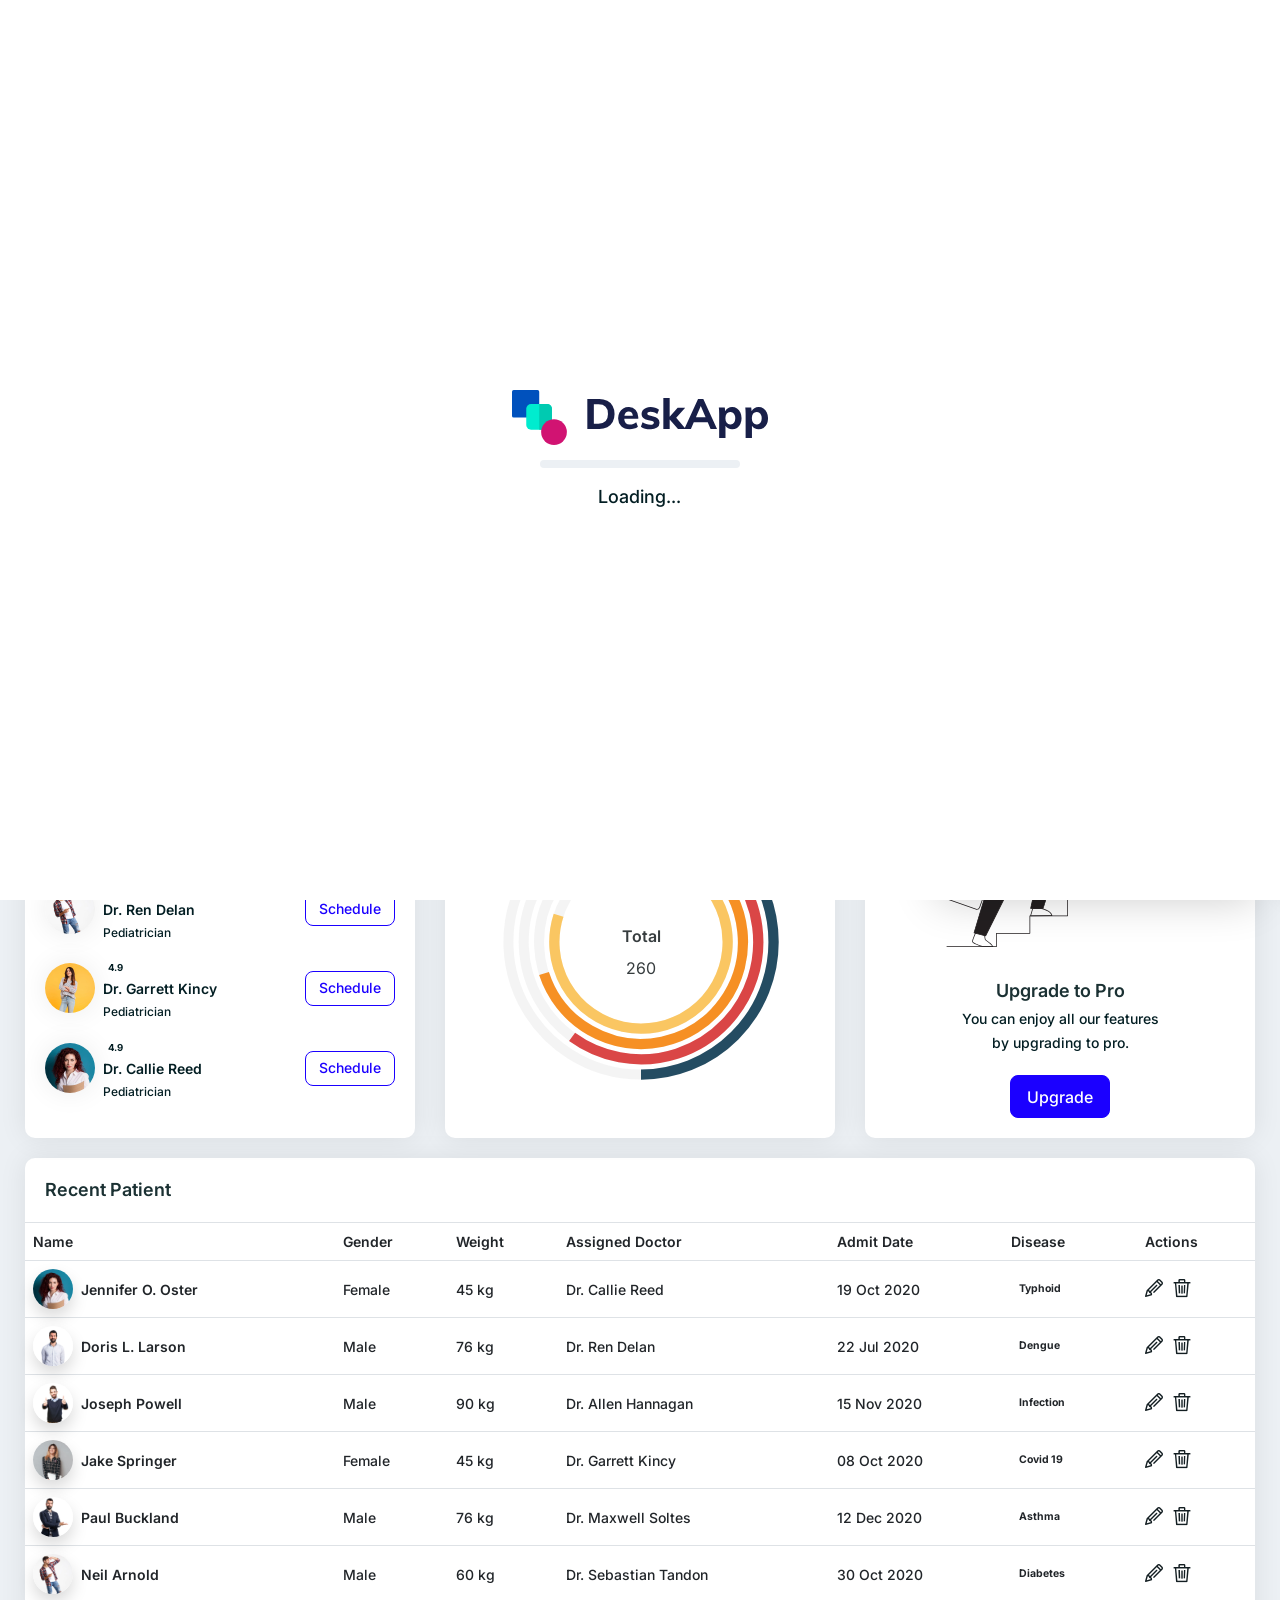
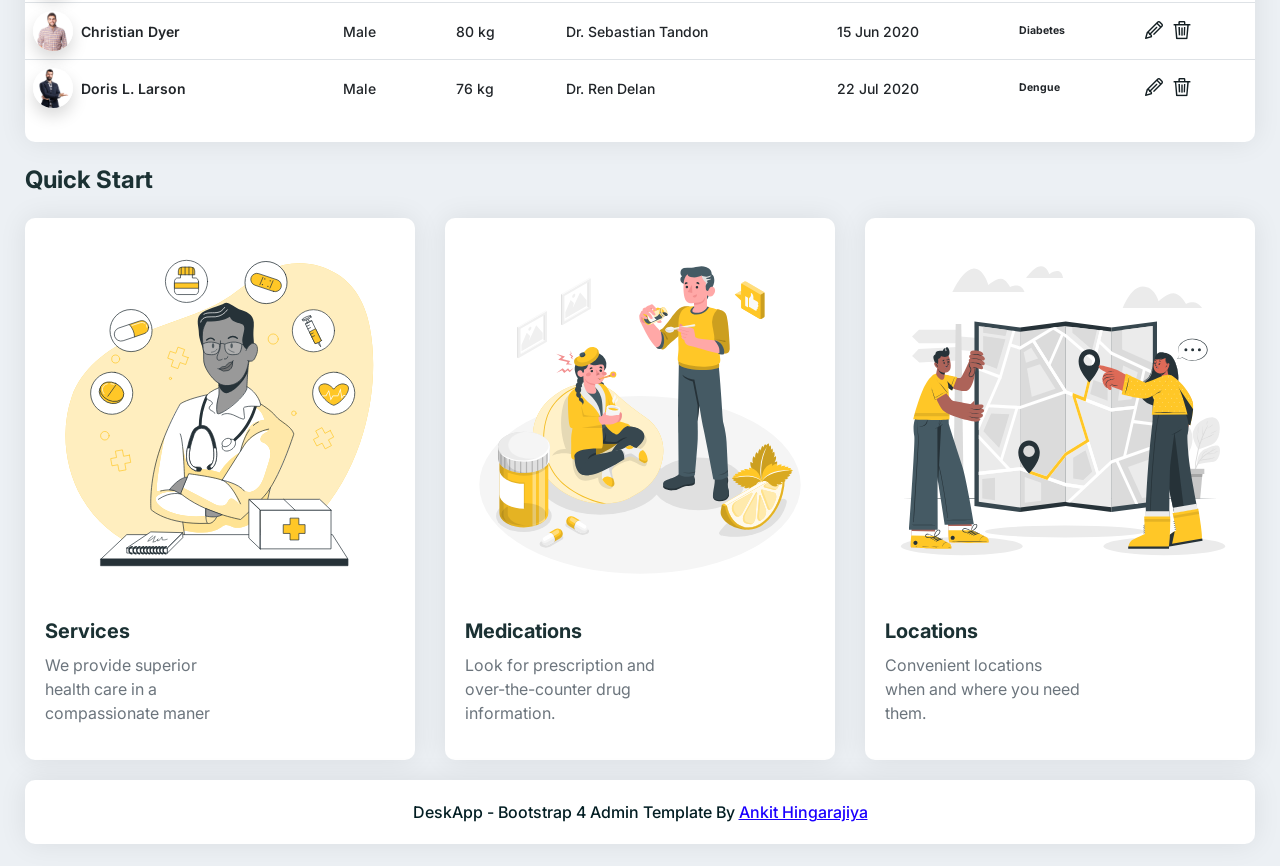
<file: frontend/web/design/index.html>
<!DOCTYPE html>
<html>
	<head>
		<!-- Basic Page Info -->
		<meta charset="utf-8" />
		<title>DeskApp - Bootstrap Admin Dashboard HTML Template</title>

		<!-- Site favicon -->
		<link
			rel="apple-touch-icon"
			sizes="180x180"
			href="vendors/images/apple-touch-icon.png"
		/>
		<link
			rel="icon"
			type="image/png"
			sizes="32x32"
			href="vendors/images/favicon-32x32.png"
		/>
		<link
			rel="icon"
			type="image/png"
			sizes="16x16"
			href="vendors/images/favicon-16x16.png"
		/>

		<!-- Mobile Specific Metas -->
		<meta
			name="viewport"
			content="width=device-width, initial-scale=1, maximum-scale=1"
		/>

		<!-- Google Font -->
		<link
			href="https://fonts.googleapis.com/css2?family=Inter:wght@300;400;500;600;700;800&display=swap"
			rel="stylesheet"
		/>
		<!-- CSS -->
		<link rel="stylesheet" type="text/css" href="vendors/styles/core.css" />
		<link
			rel="stylesheet"
			type="text/css"
			href="vendors/styles/icon-font.min.css"
		/>
		<link
			rel="stylesheet"
			type="text/css"
			href="src/plugins/datatables/css/dataTables.bootstrap4.min.css"
		/>
		<link
			rel="stylesheet"
			type="text/css"
			href="src/plugins/datatables/css/responsive.bootstrap4.min.css"
		/>
		<link rel="stylesheet" type="text/css" href="vendors/styles/style.css" />

		<!-- Global site tag (gtag.js) - Google Analytics -->
		<script
			async
			src="https://www.googletagmanager.com/gtag/js?id=G-GBZ3SGGX85"
		></script>
		<script>
			window.dataLayer = window.dataLayer || [];
			function gtag() {
				dataLayer.push(arguments);
			}
			gtag("js", new Date());

			gtag("config", "G-GBZ3SGGX85");
		</script>
		<!-- Google Tag Manager -->
		<script>
			(function (w, d, s, l, i) {
				w[l] = w[l] || [];
				w[l].push({ "gtm.start": new Date().getTime(), event: "gtm.js" });
				var f = d.getElementsByTagName(s)[0],
					j = d.createElement(s),
					dl = l != "dataLayer" ? "&l=" + l : "";
				j.async = true;
				j.src = "https://www.googletagmanager.com/gtm.js?id=" + i + dl;
				f.parentNode.insertBefore(j, f);
			})(window, document, "script", "dataLayer", "GTM-NXZMQSS");
		</script>
		<!-- End Google Tag Manager -->
	</head>
	<body>
		<div class="pre-loader">
			<div class="pre-loader-box">
				<div class="loader-logo">
					<img src="vendors/images/deskapp-logo.svg" alt="" />
				</div>
				<div class="loader-progress" id="progress_div">
					<div class="bar" id="bar1"></div>
				</div>
				<div class="percent" id="percent1">0%</div>
				<div class="loading-text">Loading...</div>
			</div>
		</div>

		<div class="header">
			<div class="header-left">
				<div class="menu-icon bi bi-list"></div>
				<div
					class="search-toggle-icon bi bi-search"
					data-toggle="header_search"
				></div>
				<div class="header-search">
					<form>
						<div class="form-group mb-0">
							<i class="dw dw-search2 search-icon"></i>
							<input
								type="text"
								class="form-control search-input"
								placeholder="Search Here"
							/>
							<div class="dropdown">
								<a
									class="dropdown-toggle no-arrow"
									href="#"
									role="button"
									data-toggle="dropdown"
								>
									<i class="ion-arrow-down-c"></i>
								</a>
								<div class="dropdown-menu dropdown-menu-right">
									<div class="form-group row">
										<label class="col-sm-12 col-md-2 col-form-label"
											>From</label
										>
										<div class="col-sm-12 col-md-10">
											<input
												class="form-control form-control-sm form-control-line"
												type="text"
											/>
										</div>
									</div>
									<div class="form-group row">
										<label class="col-sm-12 col-md-2 col-form-label">To</label>
										<div class="col-sm-12 col-md-10">
											<input
												class="form-control form-control-sm form-control-line"
												type="text"
											/>
										</div>
									</div>
									<div class="form-group row">
										<label class="col-sm-12 col-md-2 col-form-label"
											>Subject</label
										>
										<div class="col-sm-12 col-md-10">
											<input
												class="form-control form-control-sm form-control-line"
												type="text"
											/>
										</div>
									</div>
									<div class="text-right">
										<button class="btn btn-primary">Search</button>
									</div>
								</div>
							</div>
						</div>
					</form>
				</div>
			</div>
			<div class="header-right">
				<div class="dashboard-setting user-notification">
					<div class="dropdown">
						<a
							class="dropdown-toggle no-arrow"
							href="javascript:;"
							data-toggle="right-sidebar"
						>
							<i class="dw dw-settings2"></i>
						</a>
					</div>
				</div>
				<div class="user-notification">
					<div class="dropdown">
						<a
							class="dropdown-toggle no-arrow"
							href="#"
							role="button"
							data-toggle="dropdown"
						>
							<i class="icon-copy dw dw-notification"></i>
							<span class="badge notification-active"></span>
						</a>
						<div class="dropdown-menu dropdown-menu-right">
							<div class="notification-list mx-h-350 customscroll">
								<ul>
									<li>
										<a href="#">
											<img src="vendors/images/img.jpg" alt="" />
											<h3>John Doe</h3>
											<p>
												Lorem ipsum dolor sit amet, consectetur adipisicing
												elit, sed...
											</p>
										</a>
									</li>
									<li>
										<a href="#">
											<img src="vendors/images/photo1.jpg" alt="" />
											<h3>Lea R. Frith</h3>
											<p>
												Lorem ipsum dolor sit amet, consectetur adipisicing
												elit, sed...
											</p>
										</a>
									</li>
									<li>
										<a href="#">
											<img src="vendors/images/photo2.jpg" alt="" />
											<h3>Erik L. Richards</h3>
											<p>
												Lorem ipsum dolor sit amet, consectetur adipisicing
												elit, sed...
											</p>
										</a>
									</li>
									<li>
										<a href="#">
											<img src="vendors/images/photo3.jpg" alt="" />
											<h3>John Doe</h3>
											<p>
												Lorem ipsum dolor sit amet, consectetur adipisicing
												elit, sed...
											</p>
										</a>
									</li>
									<li>
										<a href="#">
											<img src="vendors/images/photo4.jpg" alt="" />
											<h3>Renee I. Hansen</h3>
											<p>
												Lorem ipsum dolor sit amet, consectetur adipisicing
												elit, sed...
											</p>
										</a>
									</li>
									<li>
										<a href="#">
											<img src="vendors/images/img.jpg" alt="" />
											<h3>Vicki M. Coleman</h3>
											<p>
												Lorem ipsum dolor sit amet, consectetur adipisicing
												elit, sed...
											</p>
										</a>
									</li>
								</ul>
							</div>
						</div>
					</div>
				</div>
				<div class="user-info-dropdown">
					<div class="dropdown">
						<a
							class="dropdown-toggle"
							href="#"
							role="button"
							data-toggle="dropdown"
						>
							<span class="user-icon">
								<img src="vendors/images/photo1.jpg" alt="" />
							</span>
							<span class="user-name">Ross C. Lopez</span>
						</a>
						<div
							class="dropdown-menu dropdown-menu-right dropdown-menu-icon-list"
						>
							<a class="dropdown-item" href="profile.html"
								><i class="dw dw-user1"></i> Profile</a
							>
							<a class="dropdown-item" href="profile.html"
								><i class="dw dw-settings2"></i> Setting</a
							>
							<a class="dropdown-item" href="faq.html"
								><i class="dw dw-help"></i> Help</a
							>
							<a class="dropdown-item" href="login.html"
								><i class="dw dw-logout"></i> Log Out</a
							>
						</div>
					</div>
				</div>
				<div class="github-link">
					<a href="https://github.com/dropways/deskapp" target="_blank"
						><img src="vendors/images/github.svg" alt=""
					/></a>
				</div>
			</div>
		</div>

		<div class="right-sidebar">
			<div class="sidebar-title">
				<h3 class="weight-600 font-16 text-blue">
					Layout Settings
					<span class="btn-block font-weight-400 font-12"
						>User Interface Settings</span
					>
				</h3>
				<div class="close-sidebar" data-toggle="right-sidebar-close">
					<i class="icon-copy ion-close-round"></i>
				</div>
			</div>
			<div class="right-sidebar-body customscroll">
				<div class="right-sidebar-body-content">
					<h4 class="weight-600 font-18 pb-10">Header Background</h4>
					<div class="sidebar-btn-group pb-30 mb-10">
						<a
							href="javascript:void(0);"
							class="btn btn-outline-primary header-white active"
							>White</a
						>
						<a
							href="javascript:void(0);"
							class="btn btn-outline-primary header-dark"
							>Dark</a
						>
					</div>

					<h4 class="weight-600 font-18 pb-10">Sidebar Background</h4>
					<div class="sidebar-btn-group pb-30 mb-10">
						<a
							href="javascript:void(0);"
							class="btn btn-outline-primary sidebar-light"
							>White</a
						>
						<a
							href="javascript:void(0);"
							class="btn btn-outline-primary sidebar-dark active"
							>Dark</a
						>
					</div>

					<h4 class="weight-600 font-18 pb-10">Menu Dropdown Icon</h4>
					<div class="sidebar-radio-group pb-10 mb-10">
						<div class="custom-control custom-radio custom-control-inline">
							<input
								type="radio"
								id="sidebaricon-1"
								name="menu-dropdown-icon"
								class="custom-control-input"
								value="icon-style-1"
								checked=""
							/>
							<label class="custom-control-label" for="sidebaricon-1"
								><i class="fa fa-angle-down"></i
							></label>
						</div>
						<div class="custom-control custom-radio custom-control-inline">
							<input
								type="radio"
								id="sidebaricon-2"
								name="menu-dropdown-icon"
								class="custom-control-input"
								value="icon-style-2"
							/>
							<label class="custom-control-label" for="sidebaricon-2"
								><i class="ion-plus-round"></i
							></label>
						</div>
						<div class="custom-control custom-radio custom-control-inline">
							<input
								type="radio"
								id="sidebaricon-3"
								name="menu-dropdown-icon"
								class="custom-control-input"
								value="icon-style-3"
							/>
							<label class="custom-control-label" for="sidebaricon-3"
								><i class="fa fa-angle-double-right"></i
							></label>
						</div>
					</div>

					<h4 class="weight-600 font-18 pb-10">Menu List Icon</h4>
					<div class="sidebar-radio-group pb-30 mb-10">
						<div class="custom-control custom-radio custom-control-inline">
							<input
								type="radio"
								id="sidebariconlist-1"
								name="menu-list-icon"
								class="custom-control-input"
								value="icon-list-style-1"
								checked=""
							/>
							<label class="custom-control-label" for="sidebariconlist-1"
								><i class="ion-minus-round"></i
							></label>
						</div>
						<div class="custom-control custom-radio custom-control-inline">
							<input
								type="radio"
								id="sidebariconlist-2"
								name="menu-list-icon"
								class="custom-control-input"
								value="icon-list-style-2"
							/>
							<label class="custom-control-label" for="sidebariconlist-2"
								><i class="fa fa-circle-o" aria-hidden="true"></i
							></label>
						</div>
						<div class="custom-control custom-radio custom-control-inline">
							<input
								type="radio"
								id="sidebariconlist-3"
								name="menu-list-icon"
								class="custom-control-input"
								value="icon-list-style-3"
							/>
							<label class="custom-control-label" for="sidebariconlist-3"
								><i class="dw dw-check"></i
							></label>
						</div>
						<div class="custom-control custom-radio custom-control-inline">
							<input
								type="radio"
								id="sidebariconlist-4"
								name="menu-list-icon"
								class="custom-control-input"
								value="icon-list-style-4"
								checked=""
							/>
							<label class="custom-control-label" for="sidebariconlist-4"
								><i class="icon-copy dw dw-next-2"></i
							></label>
						</div>
						<div class="custom-control custom-radio custom-control-inline">
							<input
								type="radio"
								id="sidebariconlist-5"
								name="menu-list-icon"
								class="custom-control-input"
								value="icon-list-style-5"
							/>
							<label class="custom-control-label" for="sidebariconlist-5"
								><i class="dw dw-fast-forward-1"></i
							></label>
						</div>
						<div class="custom-control custom-radio custom-control-inline">
							<input
								type="radio"
								id="sidebariconlist-6"
								name="menu-list-icon"
								class="custom-control-input"
								value="icon-list-style-6"
							/>
							<label class="custom-control-label" for="sidebariconlist-6"
								><i class="dw dw-next"></i
							></label>
						</div>
					</div>

					<div class="reset-options pt-30 text-center">
						<button class="btn btn-danger" id="reset-settings">
							Reset Settings
						</button>
					</div>
				</div>
			</div>
		</div>

		<div class="left-side-bar">
			<div class="brand-logo">
				<a href="index.html">
					<img src="vendors/images/deskapp-logo.svg" alt="" class="dark-logo" />
					<img
						src="vendors/images/deskapp-logo-white.svg"
						alt=""
						class="light-logo"
					/>
				</a>
				<div class="close-sidebar" data-toggle="left-sidebar-close">
					<i class="ion-close-round"></i>
				</div>
			</div>
			<div class="menu-block customscroll">
				<div class="sidebar-menu">
					<ul id="accordion-menu">
						<li class="dropdown">
							<a href="javascript:;" class="dropdown-toggle">
								<span class="micon bi bi-house"></span
								><span class="mtext">Home</span>
							</a>
							<ul class="submenu">
								<li><a href="index.html">Dashboard style 1</a></li>
								<li><a href="index2.html">Dashboard style 2</a></li>
								<li><a href="index3.html">Dashboard style 3</a></li>
							</ul>
						</li>
						<li class="dropdown">
							<a href="javascript:;" class="dropdown-toggle">
								<span class="micon bi bi-textarea-resize"></span
								><span class="mtext">Forms</span>
							</a>
							<ul class="submenu">
								<li><a href="form-basic.html">Form Basic</a></li>
								<li>
									<a href="advanced-components.html">Advanced Components</a>
								</li>
								<li><a href="form-wizard.html">Form Wizard</a></li>
								<li><a href="html5-editor.html">HTML5 Editor</a></li>
								<li><a href="form-pickers.html">Form Pickers</a></li>
								<li><a href="image-cropper.html">Image Cropper</a></li>
								<li><a href="image-dropzone.html">Image Dropzone</a></li>
							</ul>
						</li>
						<li class="dropdown">
							<a href="javascript:;" class="dropdown-toggle">
								<span class="micon bi bi-table"></span
								><span class="mtext">Tables</span>
							</a>
							<ul class="submenu">
								<li><a href="basic-table.html">Basic Tables</a></li>
								<li><a href="datatable.html">DataTables</a></li>
							</ul>
						</li>
						<li>
							<a href="calendar.html" class="dropdown-toggle no-arrow">
								<span class="micon bi bi-calendar4-week"></span
								><span class="mtext">Calendar</span>
							</a>
						</li>
						<li class="dropdown">
							<a href="javascript:;" class="dropdown-toggle">
								<span class="micon bi bi-archive"></span
								><span class="mtext"> UI Elements </span>
							</a>
							<ul class="submenu">
								<li><a href="ui-buttons.html">Buttons</a></li>
								<li><a href="ui-cards.html">Cards</a></li>
								<li><a href="ui-cards-hover.html">Cards Hover</a></li>
								<li><a href="ui-modals.html">Modals</a></li>
								<li><a href="ui-tabs.html">Tabs</a></li>
								<li>
									<a href="ui-tooltip-popover.html">Tooltip &amp; Popover</a>
								</li>
								<li><a href="ui-sweet-alert.html">Sweet Alert</a></li>
								<li><a href="ui-notification.html">Notification</a></li>
								<li><a href="ui-timeline.html">Timeline</a></li>
								<li><a href="ui-progressbar.html">Progressbar</a></li>
								<li><a href="ui-typography.html">Typography</a></li>
								<li><a href="ui-list-group.html">List group</a></li>
								<li><a href="ui-range-slider.html">Range slider</a></li>
								<li><a href="ui-carousel.html">Carousel</a></li>
							</ul>
						</li>
						<li class="dropdown">
							<a href="javascript:;" class="dropdown-toggle">
								<span class="micon bi bi-command"></span
								><span class="mtext">Icons</span>
							</a>
							<ul class="submenu">
								<li><a href="bootstrap-icon.html">Bootstrap Icons</a></li>
								<li><a href="font-awesome.html">FontAwesome Icons</a></li>
								<li><a href="foundation.html">Foundation Icons</a></li>
								<li><a href="ionicons.html">Ionicons Icons</a></li>
								<li><a href="themify.html">Themify Icons</a></li>
								<li><a href="custom-icon.html">Custom Icons</a></li>
							</ul>
						</li>
						<li class="dropdown">
							<a href="javascript:;" class="dropdown-toggle">
								<span class="micon bi bi-pie-chart"></span
								><span class="mtext">Charts</span>
							</a>
							<ul class="submenu">
								<li><a href="highchart.html">Highchart</a></li>
								<li><a href="knob-chart.html">jQuery Knob</a></li>
								<li><a href="jvectormap.html">jvectormap</a></li>
								<li><a href="apexcharts.html">Apexcharts</a></li>
							</ul>
						</li>
						<li class="dropdown">
							<a href="javascript:;" class="dropdown-toggle">
								<span class="micon bi bi-file-earmark-text"></span
								><span class="mtext">Additional Pages</span>
							</a>
							<ul class="submenu">
								<li><a href="video-player.html">Video Player</a></li>
								<li><a href="login.html">Login</a></li>
								<li><a href="forgot-password.html">Forgot Password</a></li>
								<li><a href="reset-password.html">Reset Password</a></li>
							</ul>
						</li>
						<li class="dropdown">
							<a href="javascript:;" class="dropdown-toggle">
								<span class="micon bi bi-bug"></span
								><span class="mtext">Error Pages</span>
							</a>
							<ul class="submenu">
								<li><a href="400.html">400</a></li>
								<li><a href="403.html">403</a></li>
								<li><a href="404.html">404</a></li>
								<li><a href="500.html">500</a></li>
								<li><a href="503.html">503</a></li>
							</ul>
						</li>

						<li class="dropdown">
							<a href="javascript:;" class="dropdown-toggle">
								<span class="micon bi bi-back"></span
								><span class="mtext">Extra Pages</span>
							</a>
							<ul class="submenu">
								<li><a href="blank.html">Blank</a></li>
								<li><a href="contact-directory.html">Contact Directory</a></li>
								<li><a href="blog.html">Blog</a></li>
								<li><a href="blog-detail.html">Blog Detail</a></li>
								<li><a href="product.html">Product</a></li>
								<li><a href="product-detail.html">Product Detail</a></li>
								<li><a href="faq.html">FAQ</a></li>
								<li><a href="profile.html">Profile</a></li>
								<li><a href="gallery.html">Gallery</a></li>
								<li><a href="pricing-table.html">Pricing Tables</a></li>
							</ul>
						</li>
						<li class="dropdown">
							<a href="javascript:;" class="dropdown-toggle">
								<span class="micon bi bi-hdd-stack"></span
								><span class="mtext">Multi Level Menu</span>
							</a>
							<ul class="submenu">
								<li><a href="javascript:;">Level 1</a></li>
								<li><a href="javascript:;">Level 1</a></li>
								<li><a href="javascript:;">Level 1</a></li>
								<li class="dropdown">
									<a href="javascript:;" class="dropdown-toggle">
										<span class="micon fa fa-plug"></span
										><span class="mtext">Level 2</span>
									</a>
									<ul class="submenu child">
										<li><a href="javascript:;">Level 2</a></li>
										<li><a href="javascript:;">Level 2</a></li>
									</ul>
								</li>
								<li><a href="javascript:;">Level 1</a></li>
								<li><a href="javascript:;">Level 1</a></li>
								<li><a href="javascript:;">Level 1</a></li>
							</ul>
						</li>
						<li>
							<a href="sitemap.html" class="dropdown-toggle no-arrow">
								<span class="micon bi bi-diagram-3"></span
								><span class="mtext">Sitemap</span>
							</a>
						</li>
						<li>
							<a href="chat.html" class="dropdown-toggle no-arrow">
								<span class="micon bi bi-chat-right-dots"></span
								><span class="mtext">Chat</span>
							</a>
						</li>
						<li>
							<a href="invoice.html" class="dropdown-toggle no-arrow">
								<span class="micon bi bi-receipt-cutoff"></span
								><span class="mtext">Invoice</span>
							</a>
						</li>
						<li>
							<div class="dropdown-divider"></div>
						</li>
						<li>
							<div class="sidebar-small-cap">Extra</div>
						</li>
						<li>
							<a href="javascript:;" class="dropdown-toggle">
								<span class="micon bi bi-file-pdf"></span
								><span class="mtext">Documentation</span>
							</a>
							<ul class="submenu">
								<li><a href="introduction.html">Introduction</a></li>
								<li><a href="getting-started.html">Getting Started</a></li>
								<li><a href="color-settings.html">Color Settings</a></li>
								<li>
									<a href="third-party-plugins.html">Third Party Plugins</a>
								</li>
							</ul>
						</li>
						<li>
							<a
								href="https://dropways.github.io/deskapp-free-single-page-website-template/"
								target="_blank"
								class="dropdown-toggle no-arrow"
							>
								<span class="micon bi bi-layout-text-window-reverse"></span>
								<span class="mtext"
									>Landing Page
									<img src="vendors/images/coming-soon.png" alt="" width="25"
								/></span>
							</a>
						</li>
					</ul>
				</div>
			</div>
		</div>
		<div class="mobile-menu-overlay"></div>

		<div class="main-container">
			<div class="xs-pd-20-10 pd-ltr-20">
				<div class="title pb-20">
					<h2 class="h3 mb-0">Hospital Overview</h2>
				</div>

				<div class="row pb-10">
					<div class="col-xl-3 col-lg-3 col-md-6 mb-20">
						<div class="card-box height-100-p widget-style3">
							<div class="d-flex flex-wrap">
								<div class="widget-data">
									<div class="weight-700 font-24 text-dark">75</div>
									<div class="font-14 text-secondary weight-500">
										Appointment
									</div>
								</div>
								<div class="widget-icon">
									<div class="icon" data-color="#00eccf">
										<i class="icon-copy dw dw-calendar1"></i>
									</div>
								</div>
							</div>
						</div>
					</div>
					<div class="col-xl-3 col-lg-3 col-md-6 mb-20">
						<div class="card-box height-100-p widget-style3">
							<div class="d-flex flex-wrap">
								<div class="widget-data">
									<div class="weight-700 font-24 text-dark">124,551</div>
									<div class="font-14 text-secondary weight-500">
										Total Patient
									</div>
								</div>
								<div class="widget-icon">
									<div class="icon" data-color="#ff5b5b">
										<span class="icon-copy ti-heart"></span>
									</div>
								</div>
							</div>
						</div>
					</div>
					<div class="col-xl-3 col-lg-3 col-md-6 mb-20">
						<div class="card-box height-100-p widget-style3">
							<div class="d-flex flex-wrap">
								<div class="widget-data">
									<div class="weight-700 font-24 text-dark">400+</div>
									<div class="font-14 text-secondary weight-500">
										Total Doctor
									</div>
								</div>
								<div class="widget-icon">
									<div class="icon">
										<i
											class="icon-copy fa fa-stethoscope"
											aria-hidden="true"
										></i>
									</div>
								</div>
							</div>
						</div>
					</div>
					<div class="col-xl-3 col-lg-3 col-md-6 mb-20">
						<div class="card-box height-100-p widget-style3">
							<div class="d-flex flex-wrap">
								<div class="widget-data">
									<div class="weight-700 font-24 text-dark">$50,000</div>
									<div class="font-14 text-secondary weight-500">Earning</div>
								</div>
								<div class="widget-icon">
									<div class="icon" data-color="#09cc06">
										<i class="icon-copy fa fa-money" aria-hidden="true"></i>
									</div>
								</div>
							</div>
						</div>
					</div>
				</div>

				<div class="row pb-10">
					<div class="col-md-8 mb-20">
						<div class="card-box height-100-p pd-20">
							<div
								class="d-flex flex-wrap justify-content-between align-items-center pb-0 pb-md-3"
							>
								<div class="h5 mb-md-0">Hospital Activities</div>
								<div class="form-group mb-md-0">
									<select class="form-control form-control-sm selectpicker">
										<option value="">Last Week</option>
										<option value="">Last Month</option>
										<option value="">Last 6 Month</option>
										<option value="">Last 1 year</option>
									</select>
								</div>
							</div>
							<div id="activities-chart"></div>
						</div>
					</div>
					<div class="col-md-4 mb-20">
						<div
							class="card-box min-height-200px pd-20 mb-20"
							data-bgcolor="#455a64"
						>
							<div class="d-flex justify-content-between pb-20 text-white">
								<div class="icon h1 text-white">
									<i class="fa fa-calendar" aria-hidden="true"></i>
									<!-- <i class="icon-copy fa fa-stethoscope" aria-hidden="true"></i> -->
								</div>
								<div class="font-14 text-right">
									<div><i class="icon-copy ion-arrow-up-c"></i> 2.69%</div>
									<div class="font-12">Since last month</div>
								</div>
							</div>
							<div class="d-flex justify-content-between align-items-end">
								<div class="text-white">
									<div class="font-14">Appointment</div>
									<div class="font-24 weight-500">1865</div>
								</div>
								<div class="max-width-150">
									<div id="appointment-chart"></div>
								</div>
							</div>
						</div>
						<div class="card-box min-height-200px pd-20" data-bgcolor="#265ed7">
							<div class="d-flex justify-content-between pb-20 text-white">
								<div class="icon h1 text-white">
									<i class="fa fa-stethoscope" aria-hidden="true"></i>
								</div>
								<div class="font-14 text-right">
									<div><i class="icon-copy ion-arrow-down-c"></i> 3.69%</div>
									<div class="font-12">Since last month</div>
								</div>
							</div>
							<div class="d-flex justify-content-between align-items-end">
								<div class="text-white">
									<div class="font-14">Surgery</div>
									<div class="font-24 weight-500">250</div>
								</div>
								<div class="max-width-150">
									<div id="surgery-chart"></div>
								</div>
							</div>
						</div>
					</div>
				</div>

				<div class="row">
					<div class="col-lg-4 col-md-6 mb-20">
						<div class="card-box height-100-p pd-20 min-height-200px">
							<div class="d-flex justify-content-between pb-10">
								<div class="h5 mb-0">Top Doctors</div>
								<div class="dropdown">
									<a
										class="btn btn-link font-24 p-0 line-height-1 no-arrow dropdown-toggle"
										data-color="#1b3133"
										href="#"
										role="button"
										data-toggle="dropdown"
									>
										<i class="dw dw-more"></i>
									</a>
									<div
										class="dropdown-menu dropdown-menu-right dropdown-menu-icon-list"
									>
										<a class="dropdown-item" href="#"
											><i class="dw dw-eye"></i> View</a
										>
										<a class="dropdown-item" href="#"
											><i class="dw dw-edit2"></i> Edit</a
										>
										<a class="dropdown-item" href="#"
											><i class="dw dw-delete-3"></i> Delete</a
										>
									</div>
								</div>
							</div>
							<div class="user-list">
								<ul>
									<li class="d-flex align-items-center justify-content-between">
										<div class="name-avatar d-flex align-items-center pr-2">
											<div class="avatar mr-2 flex-shrink-0">
												<img
													src="vendors/images/photo1.jpg"
													class="border-radius-100 box-shadow"
													width="50"
													height="50"
													alt=""
												/>
											</div>
											<div class="txt">
												<span
													class="badge badge-pill badge-sm"
													data-bgcolor="#e7ebf5"
													data-color="#265ed7"
													>4.9</span
												>
												<div class="font-14 weight-600">Dr. Neil Wagner</div>
												<div class="font-12 weight-500" data-color="#b2b1b6">
													Pediatrician
												</div>
											</div>
										</div>
										<div class="cta flex-shrink-0">
											<a href="#" class="btn btn-sm btn-outline-primary"
												>Schedule</a
											>
										</div>
									</li>
									<li class="d-flex align-items-center justify-content-between">
										<div class="name-avatar d-flex align-items-center pr-2">
											<div class="avatar mr-2 flex-shrink-0">
												<img
													src="vendors/images/photo2.jpg"
													class="border-radius-100 box-shadow"
													width="50"
													height="50"
													alt=""
												/>
											</div>
											<div class="txt">
												<span
													class="badge badge-pill badge-sm"
													data-bgcolor="#e7ebf5"
													data-color="#265ed7"
													>4.9</span
												>
												<div class="font-14 weight-600">Dr. Ren Delan</div>
												<div class="font-12 weight-500" data-color="#b2b1b6">
													Pediatrician
												</div>
											</div>
										</div>
										<div class="cta flex-shrink-0">
											<a href="#" class="btn btn-sm btn-outline-primary"
												>Schedule</a
											>
										</div>
									</li>
									<li class="d-flex align-items-center justify-content-between">
										<div class="name-avatar d-flex align-items-center pr-2">
											<div class="avatar mr-2 flex-shrink-0">
												<img
													src="vendors/images/photo3.jpg"
													class="border-radius-100 box-shadow"
													width="50"
													height="50"
													alt=""
												/>
											</div>
											<div class="txt">
												<span
													class="badge badge-pill badge-sm"
													data-bgcolor="#e7ebf5"
													data-color="#265ed7"
													>4.9</span
												>
												<div class="font-14 weight-600">Dr. Garrett Kincy</div>
												<div class="font-12 weight-500" data-color="#b2b1b6">
													Pediatrician
												</div>
											</div>
										</div>
										<div class="cta flex-shrink-0">
											<a href="#" class="btn btn-sm btn-outline-primary"
												>Schedule</a
											>
										</div>
									</li>
									<li class="d-flex align-items-center justify-content-between">
										<div class="name-avatar d-flex align-items-center pr-2">
											<div class="avatar mr-2 flex-shrink-0">
												<img
													src="vendors/images/photo4.jpg"
													class="border-radius-100 box-shadow"
													width="50"
													height="50"
													alt=""
												/>
											</div>
											<div class="txt">
												<span
													class="badge badge-pill badge-sm"
													data-bgcolor="#e7ebf5"
													data-color="#265ed7"
													>4.9</span
												>
												<div class="font-14 weight-600">Dr. Callie Reed</div>
												<div class="font-12 weight-500" data-color="#b2b1b6">
													Pediatrician
												</div>
											</div>
										</div>
										<div class="cta flex-shrink-0">
											<a href="#" class="btn btn-sm btn-outline-primary"
												>Schedule</a
											>
										</div>
									</li>
								</ul>
							</div>
						</div>
					</div>
					<div class="col-lg-4 col-md-6 mb-20">
						<div class="card-box height-100-p pd-20 min-height-200px">
							<div class="d-flex justify-content-between">
								<div class="h5 mb-0">Diseases Report</div>
								<div class="dropdown">
									<a
										class="btn btn-link font-24 p-0 line-height-1 no-arrow dropdown-toggle"
										data-color="#1b3133"
										href="#"
										role="button"
										data-toggle="dropdown"
									>
										<i class="dw dw-more"></i>
									</a>
									<div
										class="dropdown-menu dropdown-menu-right dropdown-menu-icon-list"
									>
										<a class="dropdown-item" href="#"
											><i class="dw dw-eye"></i> View</a
										>
										<a class="dropdown-item" href="#"
											><i class="dw dw-edit2"></i> Edit</a
										>
										<a class="dropdown-item" href="#"
											><i class="dw dw-delete-3"></i> Delete</a
										>
									</div>
								</div>
							</div>

							<div id="diseases-chart"></div>
						</div>
					</div>
					<div class="col-lg-4 col-md-12 mb-20">
						<div class="card-box height-100-p pd-20 min-height-200px">
							<div class="max-width-300 mx-auto">
								<img src="vendors/images/upgrade.svg" alt="" />
							</div>
							<div class="text-center">
								<div class="h5 mb-1">Upgrade to Pro</div>
								<div
									class="font-14 weight-500 max-width-200 mx-auto pb-20"
									data-color="#a6a6a7"
								>
									You can enjoy all our features by upgrading to pro.
								</div>
								<a href="#" class="btn btn-primary btn-lg">Upgrade</a>
							</div>
						</div>
					</div>
				</div>

				<div class="card-box pb-10">
					<div class="h5 pd-20 mb-0">Recent Patient</div>
					<table class="data-table table nowrap">
						<thead>
							<tr>
								<th class="table-plus">Name</th>
								<th>Gender</th>
								<th>Weight</th>
								<th>Assigned Doctor</th>
								<th>Admit Date</th>
								<th>Disease</th>
								<th class="datatable-nosort">Actions</th>
							</tr>
						</thead>
						<tbody>
							<tr>
								<td class="table-plus">
									<div class="name-avatar d-flex align-items-center">
										<div class="avatar mr-2 flex-shrink-0">
											<img
												src="vendors/images/photo4.jpg"
												class="border-radius-100 shadow"
												width="40"
												height="40"
												alt=""
											/>
										</div>
										<div class="txt">
											<div class="weight-600">Jennifer O. Oster</div>
										</div>
									</div>
								</td>
								<td>Female</td>
								<td>45 kg</td>
								<td>Dr. Callie Reed</td>
								<td>19 Oct 2020</td>
								<td>
									<span
										class="badge badge-pill"
										data-bgcolor="#e7ebf5"
										data-color="#265ed7"
										>Typhoid</span
									>
								</td>
								<td>
									<div class="table-actions">
										<a href="#" data-color="#265ed7"
											><i class="icon-copy dw dw-edit2"></i
										></a>
										<a href="#" data-color="#e95959"
											><i class="icon-copy dw dw-delete-3"></i
										></a>
									</div>
								</td>
							</tr>
							<tr>
								<td class="table-plus">
									<div class="name-avatar d-flex align-items-center">
										<div class="avatar mr-2 flex-shrink-0">
											<img
												src="vendors/images/photo5.jpg"
												class="border-radius-100 shadow"
												width="40"
												height="40"
												alt=""
											/>
										</div>
										<div class="txt">
											<div class="weight-600">Doris L. Larson</div>
										</div>
									</div>
								</td>
								<td>Male</td>
								<td>76 kg</td>
								<td>Dr. Ren Delan</td>
								<td>22 Jul 2020</td>
								<td>
									<span
										class="badge badge-pill"
										data-bgcolor="#e7ebf5"
										data-color="#265ed7"
										>Dengue</span
									>
								</td>
								<td>
									<div class="table-actions">
										<a href="#" data-color="#265ed7"
											><i class="icon-copy dw dw-edit2"></i
										></a>
										<a href="#" data-color="#e95959"
											><i class="icon-copy dw dw-delete-3"></i
										></a>
									</div>
								</td>
							</tr>
							<tr>
								<td class="table-plus">
									<div class="name-avatar d-flex align-items-center">
										<div class="avatar mr-2 flex-shrink-0">
											<img
												src="vendors/images/photo6.jpg"
												class="border-radius-100 shadow"
												width="40"
												height="40"
												alt=""
											/>
										</div>
										<div class="txt">
											<div class="weight-600">Joseph Powell</div>
										</div>
									</div>
								</td>
								<td>Male</td>
								<td>90 kg</td>
								<td>Dr. Allen Hannagan</td>
								<td>15 Nov 2020</td>
								<td>
									<span
										class="badge badge-pill"
										data-bgcolor="#e7ebf5"
										data-color="#265ed7"
										>Infection</span
									>
								</td>
								<td>
									<div class="table-actions">
										<a href="#" data-color="#265ed7"
											><i class="icon-copy dw dw-edit2"></i
										></a>
										<a href="#" data-color="#e95959"
											><i class="icon-copy dw dw-delete-3"></i
										></a>
									</div>
								</td>
							</tr>
							<tr>
								<td class="table-plus">
									<div class="name-avatar d-flex align-items-center">
										<div class="avatar mr-2 flex-shrink-0">
											<img
												src="vendors/images/photo9.jpg"
												class="border-radius-100 shadow"
												width="40"
												height="40"
												alt=""
											/>
										</div>
										<div class="txt">
											<div class="weight-600">Jake Springer</div>
										</div>
									</div>
								</td>
								<td>Female</td>
								<td>45 kg</td>
								<td>Dr. Garrett Kincy</td>
								<td>08 Oct 2020</td>
								<td>
									<span
										class="badge badge-pill"
										data-bgcolor="#e7ebf5"
										data-color="#265ed7"
										>Covid 19</span
									>
								</td>
								<td>
									<div class="table-actions">
										<a href="#" data-color="#265ed7"
											><i class="icon-copy dw dw-edit2"></i
										></a>
										<a href="#" data-color="#e95959"
											><i class="icon-copy dw dw-delete-3"></i
										></a>
									</div>
								</td>
							</tr>
							<tr>
								<td class="table-plus">
									<div class="name-avatar d-flex align-items-center">
										<div class="avatar mr-2 flex-shrink-0">
											<img
												src="vendors/images/photo1.jpg"
												class="border-radius-100 shadow"
												width="40"
												height="40"
												alt=""
											/>
										</div>
										<div class="txt">
											<div class="weight-600">Paul Buckland</div>
										</div>
									</div>
								</td>
								<td>Male</td>
								<td>76 kg</td>
								<td>Dr. Maxwell Soltes</td>
								<td>12 Dec 2020</td>
								<td>
									<span
										class="badge badge-pill"
										data-bgcolor="#e7ebf5"
										data-color="#265ed7"
										>Asthma</span
									>
								</td>
								<td>
									<div class="table-actions">
										<a href="#" data-color="#265ed7"
											><i class="icon-copy dw dw-edit2"></i
										></a>
										<a href="#" data-color="#e95959"
											><i class="icon-copy dw dw-delete-3"></i
										></a>
									</div>
								</td>
							</tr>
							<tr>
								<td class="table-plus">
									<div class="name-avatar d-flex align-items-center">
										<div class="avatar mr-2 flex-shrink-0">
											<img
												src="vendors/images/photo2.jpg"
												class="border-radius-100 shadow"
												width="40"
												height="40"
												alt=""
											/>
										</div>
										<div class="txt">
											<div class="weight-600">Neil Arnold</div>
										</div>
									</div>
								</td>
								<td>Male</td>
								<td>60 kg</td>
								<td>Dr. Sebastian Tandon</td>
								<td>30 Oct 2020</td>
								<td>
									<span
										class="badge badge-pill"
										data-bgcolor="#e7ebf5"
										data-color="#265ed7"
										>Diabetes</span
									>
								</td>
								<td>
									<div class="table-actions">
										<a href="#" data-color="#265ed7"
											><i class="icon-copy dw dw-edit2"></i
										></a>
										<a href="#" data-color="#e95959"
											><i class="icon-copy dw dw-delete-3"></i
										></a>
									</div>
								</td>
							</tr>
							<tr>
								<td class="table-plus">
									<div class="name-avatar d-flex align-items-center">
										<div class="avatar mr-2 flex-shrink-0">
											<img
												src="vendors/images/photo8.jpg"
												class="border-radius-100 shadow"
												width="40"
												height="40"
												alt=""
											/>
										</div>
										<div class="txt">
											<div class="weight-600">Christian Dyer</div>
										</div>
									</div>
								</td>
								<td>Male</td>
								<td>80 kg</td>
								<td>Dr. Sebastian Tandon</td>
								<td>15 Jun 2020</td>
								<td>
									<span
										class="badge badge-pill"
										data-bgcolor="#e7ebf5"
										data-color="#265ed7"
										>Diabetes</span
									>
								</td>
								<td>
									<div class="table-actions">
										<a href="#" data-color="#265ed7"
											><i class="icon-copy dw dw-edit2"></i
										></a>
										<a href="#" data-color="#e95959"
											><i class="icon-copy dw dw-delete-3"></i
										></a>
									</div>
								</td>
							</tr>
							<tr>
								<td class="table-plus">
									<div class="name-avatar d-flex align-items-center">
										<div class="avatar mr-2 flex-shrink-0">
											<img
												src="vendors/images/photo1.jpg"
												class="border-radius-100 shadow"
												width="40"
												height="40"
												alt=""
											/>
										</div>
										<div class="txt">
											<div class="weight-600">Doris L. Larson</div>
										</div>
									</div>
								</td>
								<td>Male</td>
								<td>76 kg</td>
								<td>Dr. Ren Delan</td>
								<td>22 Jul 2020</td>
								<td>
									<span
										class="badge badge-pill"
										data-bgcolor="#e7ebf5"
										data-color="#265ed7"
										>Dengue</span
									>
								</td>
								<td>
									<div class="table-actions">
										<a href="#" data-color="#265ed7"
											><i class="icon-copy dw dw-edit2"></i
										></a>
										<a href="#" data-color="#e95959"
											><i class="icon-copy dw dw-delete-3"></i
										></a>
									</div>
								</td>
							</tr>
						</tbody>
					</table>
				</div>

				<div class="title pb-20 pt-20">
					<h2 class="h3 mb-0">Quick Start</h2>
				</div>

				<div class="row">
					<div class="col-md-4 mb-20">
						<a href="#" class="card-box d-block mx-auto pd-20 text-secondary">
							<div class="img pb-30">
								<img src="vendors/images/medicine-bro.svg" alt="" />
							</div>
							<div class="content">
								<h3 class="h4">Services</h3>
								<p class="max-width-200">
									We provide superior health care in a compassionate maner
								</p>
							</div>
						</a>
					</div>
					<div class="col-md-4 mb-20">
						<a href="#" class="card-box d-block mx-auto pd-20 text-secondary">
							<div class="img pb-30">
								<img src="vendors/images/remedy-amico.svg" alt="" />
							</div>
							<div class="content">
								<h3 class="h4">Medications</h3>
								<p class="max-width-200">
									Look for prescription and over-the-counter drug information.
								</p>
							</div>
						</a>
					</div>
					<div class="col-md-4 mb-20">
						<a href="#" class="card-box d-block mx-auto pd-20 text-secondary">
							<div class="img pb-30">
								<img src="vendors/images/paper-map-cuate.svg" alt="" />
							</div>
							<div class="content">
								<h3 class="h4">Locations</h3>
								<p class="max-width-200">
									Convenient locations when and where you need them.
								</p>
							</div>
						</a>
					</div>
				</div>

				<div class="footer-wrap pd-20 mb-20 card-box">
					DeskApp - Bootstrap 4 Admin Template By
					<a href="https://github.com/dropways" target="_blank"
						>Ankit Hingarajiya</a
					>
				</div>
			</div>
		</div>
		<!-- welcome modal start -->
		<div class="welcome-modal">
			<button class="welcome-modal-close">
				<i class="bi bi-x-lg"></i>
			</button>
			<iframe
				class="w-100 border-0"
				src="https://embed.lottiefiles.com/animation/31548"
			></iframe>
			<div class="text-center">
				<h3 class="h5 weight-500 text-center mb-2">
					Open source
					<span role="img" aria-label="gratitude">❤️</span>
				</h3>
				<div class="pb-2">
					<a
						class="github-button"
						href="https://github.com/dropways/deskapp"
						data-color-scheme="no-preference: dark; light: light; dark: light;"
						data-icon="octicon-star"
						data-size="large"
						data-show-count="true"
						aria-label="Star dropways/deskapp dashboard on GitHub"
						>Star</a
					>
					<a
						class="github-button"
						href="https://github.com/dropways/deskapp/fork"
						data-color-scheme="no-preference: dark; light: light; dark: light;"
						data-icon="octicon-repo-forked"
						data-size="large"
						data-show-count="true"
						aria-label="Fork dropways/deskapp dashboard on GitHub"
						>Fork</a
					>
				</div>
			</div>
			<div class="text-center mb-1">
				<div>
					<a
						href="https://github.com/dropways/deskapp"
						target="_blank"
						class="btn btn-light btn-block btn-sm"
					>
						<span class="text-danger weight-600">STAR US</span>
						<span class="weight-600">ON GITHUB</span>
						<i class="fa fa-github"></i>
					</a>
				</div>
				<script
					async
					defer="defer"
					src="https://buttons.github.io/buttons.js"
				></script>
			</div>
			<a
				href="https://github.com/dropways/deskapp"
				target="_blank"
				class="btn btn-success btn-sm mb-0 mb-md-3 w-100"
			>
				DOWNLOAD
				<i class="fa fa-download"></i>
			</a>
			<p class="font-14 text-center mb-1 d-none d-md-block">
				Available in the following technologies:
			</p>
			<div class="d-none d-md-flex justify-content-center h1 mb-0 text-danger">
				<i class="fa fa-html5"></i>
			</div>
		</div>
		<button class="welcome-modal-btn">
			<i class="fa fa-download"></i> Download
		</button>
		<!-- welcome modal end -->
		<!-- js -->
		<script src="vendors/scripts/core.js"></script>
		<script src="vendors/scripts/script.min.js"></script>
		<script src="vendors/scripts/process.js"></script>
		<script src="vendors/scripts/layout-settings.js"></script>
		<script src="src/plugins/apexcharts/apexcharts.min.js"></script>
		<script src="src/plugins/datatables/js/jquery.dataTables.min.js"></script>
		<script src="src/plugins/datatables/js/dataTables.bootstrap4.min.js"></script>
		<script src="src/plugins/datatables/js/dataTables.responsive.min.js"></script>
		<script src="src/plugins/datatables/js/responsive.bootstrap4.min.js"></script>
		<script src="vendors/scripts/dashboard3.js"></script>
		<!-- Google Tag Manager (noscript) -->
		<noscript
			><iframe
				src="https://www.googletagmanager.com/ns.html?id=GTM-NXZMQSS"
				height="0"
				width="0"
				style="display: none; visibility: hidden"
			></iframe
		></noscript>
		<!-- End Google Tag Manager (noscript) -->
	</body>
</html>
</file>
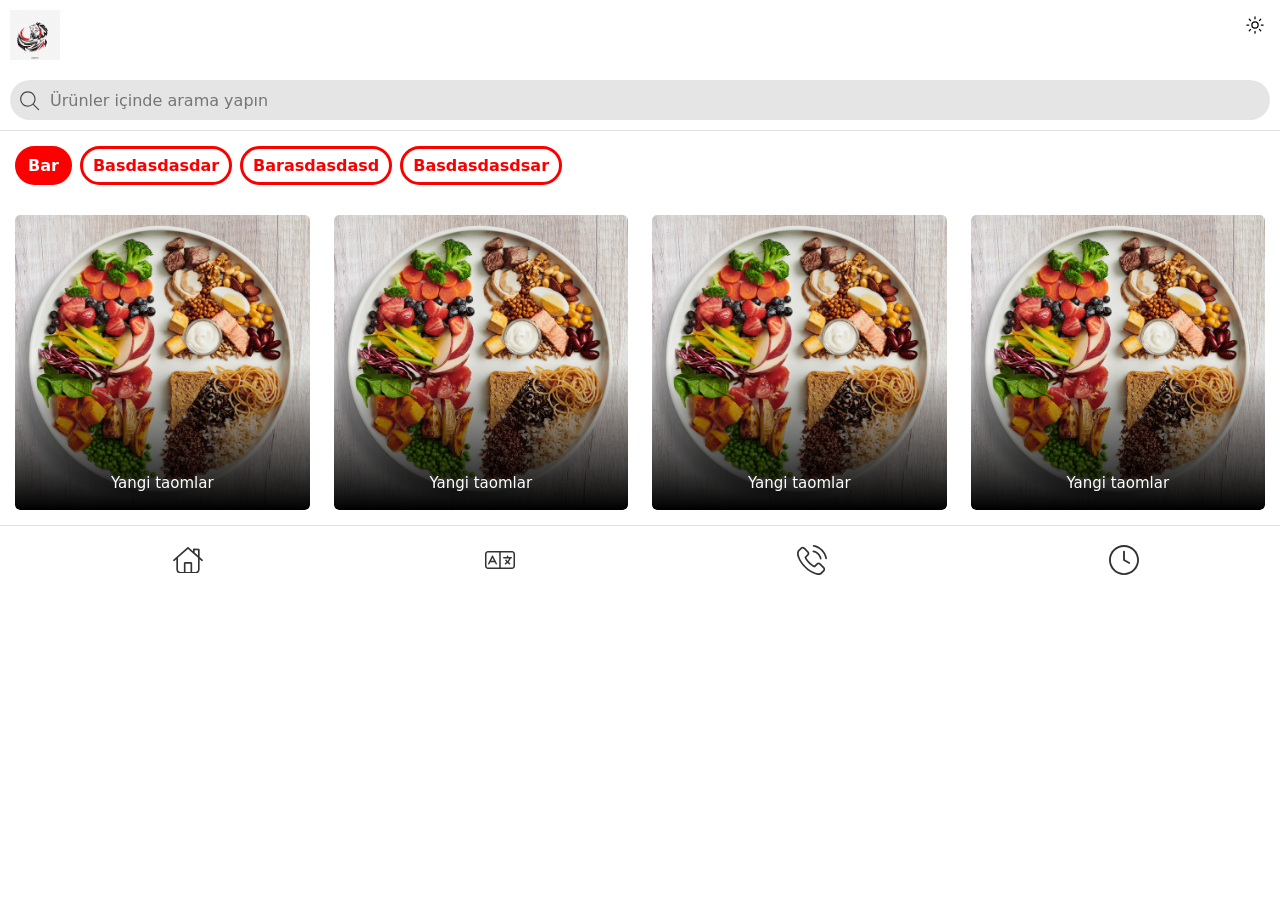
<file: frontend/web/frdes/index.html>
<!DOCTYPE html>
<html lang="en">
  <head>
    <meta charset="UTF-8" />
    <meta http-equiv="X-UA-Compatible" content="IE=edge" />
    <meta name="viewport" content="width=device-width, initial-scale=1.0" />
    <title>Home</title>
    <link rel="stylesheet" href="style.css" />
    <link href="https://cdn.jsdelivr.net/npm/bootstrap@5.3.1/dist/css/bootstrap.min.css" rel="stylesheet" />
    <script src="https://cdn.jsdelivr.net/npm/bootstrap@5.3.1/dist/js/bootstrap.bundle.min.js"></script>
  </head>
  <body class="drk">
    <div class="header">
      <div class="header-main">
        <div class="header-logo">
          <img src="images/logo.png" alt="logo" />
        </div>
        <button class="dark-light" onclick="darkMode()">
          <svg viewBox="0 0 512 512" id="lightSvg">
            <path
              fill="none"
              stroke="currentColor"
              stroke-linecap="round"
              stroke-miterlimit="10"
              stroke-width="32"
              d="M256 48v48M256 416v48M403.08 108.92l-33.94 33.94M142.86 369.14l-33.94 33.94M464 256h-48M96 256H48M403.08 403.08l-33.94-33.94M142.86 142.86l-33.94-33.94"
            />
            <circle
              cx="256"
              cy="256"
              r="80"
              fill="none"
              stroke="currentColor"
              stroke-linecap="round"
              stroke-miterlimit="10"
              stroke-width="32"
            />
          </svg>
          <svg viewBox="0 0 512 512" class="hidden" id="darkSvg">
            <path
              d="M264 480A232 232 0 0132 248c0-94 54-178.28 137.61-214.67a16 16 0 0121.06 21.06C181.07 76.43 176 104.66 176 136c0 110.28 89.72 200 200 200 31.34 0 59.57-5.07 81.61-14.67a16 16 0 0121.06 21.06C442.28 426 358 480 264 480z"
              fill="#A9A9A9"
            />
          </svg>
        </button>
      </div>
      <form class="header-search__form">
        <div class="header-search">
          <div class="header-search__icon">
            <svg
              width="21"
              height="21"
              viewBox="0 0 21 21"
              fill="none"
              xmlns="http://www.w3.org/2000/svg"
            >
              <path
                d="M19.9469 19.6853L14.4196 14.158C15.6383 12.7361 16.3453 10.8962 16.3453 8.87671C16.3453 4.38843 12.7075 0.751709 8.22034 0.751709C3.73324 0.751709 0.130493 4.3896 0.130493 8.87671C0.130493 13.3638 3.768 17.0017 8.22034 17.0017C10.2391 17.0017 12.0817 16.2611 13.5016 15.0427L19.0289 20.5701C19.1852 20.6892 19.3453 20.7517 19.5055 20.7517C19.6657 20.7517 19.8253 20.6907 19.9473 20.5686C20.193 20.3259 20.193 19.9275 19.9469 19.6853ZM8.2555 15.7517C4.43128 15.7517 1.3805 12.6658 1.3805 8.87671C1.3805 5.08765 4.43128 2.00171 8.2555 2.00171C12.0797 2.00171 15.1305 5.05249 15.1305 8.87671C15.1305 12.7009 12.0446 15.7517 8.2555 15.7517Z"
                fill="#474747"
              />
            </svg>
          </div>
          <input type="text" placeholder="Ürünler içinde arama yapın" />
        </div>
      </form>
    </div>
    <div class="navigation">
       <div class="navigation-wrapper base-scrollbar">
          <div class="navigation-item ">
              <a href="#" class="navigation-link selected">Bar</a>
          </div>    
          <div class="navigation-item">
            <a href="#" class="navigation-link">Basdasdasdar</a>
        </div>    
        <div class="navigation-item">
          <a href="#" class="navigation-link">Barasdasdasd</a>
      </div>    
        <div class="navigation-item">
          <a href="#" class="navigation-link">Basdasdasdsar</a>
      </div>    
       </div>
      
    </div>
    <div class="category">
      <div class="category-wrapper" id="categories">
        <div class="category-item">
          <a href="">
            <div class="category-img__wrapper">
              <img src="images/a.jpg" alt="img" />
            </div>
            <div class="category-item__text">Yangi taomlar</div>
          </a>
        </div>
        <div class="category-item">
          <a href="">
            <div class="category-img__wrapper">
              <img src="images/a.jpg" alt="img" />
            </div>
            <div class="category-item__text">Yangi taomlar</div>
          </a>
        </div>
        <div class="category-item">
          <a href="">
            <div class="category-img__wrapper">
              <img src="images/a.jpg" alt="img" />
            </div>
            <div class="category-item__text">Yangi taomlar</div>
          </a>
        </div>
        <div class="category-item">
          <a href="">
            <div class="category-img__wrapper">
              <img src="images/a.jpg" alt="img" />
            </div>
            <div class="category-item__text">Yangi taomlar</div>
          </a>
        </div>
      </div>
    </div>

    <div class="menu-bottom">
      <ul>
        <li>
          <a href="index.html">
            <div class="menu-bottom__icon">
              <svg xmlns="http://www.w3.org/2000/svg" viewBox="0 0 576 512">
                <path
                  d="M570.6 244l-58.6-51.87l.0231-144.1c0-8.844-7.156-15.1-15.1-15.1L400 31.1c-8.844 0-16 7.156-16 16L384 79.37L298.6 4c-3.016-2.656-6.798-3.997-10.58-3.997S280.4 1.344 277.4 4l-272 240C1.832 247.2 .001 251.6 .001 256c0 8.924 7.243 15.99 16.05 15.99c3.758 0 7.52-1.312 10.53-3.992L64 234.1l.0049 197c0 44.13 35.89 79.1 80 79.1h287.1c44.11 0 80-35.87 80-79.1L512 234.1L549.4 268C552.5 270.7 556.2 272 560 272c8.727 0 16-7.063 16-15.1C576 251.6 574.2 247.2 570.6 244zM416 64h64v100.1l-64-56.47V64zM336.4 480h-96v-160h96V480zM480 208v224c0 26.47-21.53 48-48 48h-63.58V314.6C368.4 300 356.4 288 341.7 288H235C220.4 288 208.4 300 208.4 314.6V480H144c-26.47 0-48-21.53-48-48v-224c0-.377-.1895-.6914-.2148-1.062l192.2-169.6l192.2 169.6C480.2 207.3 480 207.6 480 208z"
                ></path>
              </svg>
            </div>
          </a>
        </li>
        <li>
          <a href="language.html">
            <div class="menu-bottom__icon">
              <svg xmlns="http://www.w3.org/2000/svg" viewBox="0 0 640 512">
                <path
                  d="M560 192l-64 .002V176c0-8.838-7.164-16-16-16s-16 7.164-16 16v16l-64-.002c-8.836 0-16 7.163-16 16s7.164 16.01 16 16.01h114.5C507.6 241.1 496 259.1 480.9 276c-7.875-9.002-15.25-18.38-21.62-27.88c-3.5-5.375-10.62-6.877-16.12-3.625l-6.875 4.125c-5.875 3.5-7.625 11.25-3.75 17c7 10.5 15.62 21.75 25.62 33.01c-10 8.752-20.75 17-32.25 24.25c-5.375 3.5-7.25 10.5-4 16.13l4 6.877c3.375 6 11 7.877 16.75 4.25c13.5-8.5 26.25-18.25 38-28.63c11.12 10.25 23.38 20 36.63 28.5c5.75 3.752 13.5 1.875 16.88-4.125l4-7.002c3.25-5.5 1.5-12.5-3.75-16c-10.5-6.752-21-15-31-24c21.5-23.88 37.38-50.13 44.88-74.89H560c8.836 0 16-7.169 16-16.01S568.8 192 560 192zM576 63.1H64c-35.35 0-64 28.65-64 64v256c0 35.35 28.65 64 64 64h512c35.35 0 64-28.65 64-64v-256C640 92.65 611.3 63.1 576 63.1zM304 416H64c-17.64 0-32-14.36-32-32V128c0-17.64 14.36-32 32-32h240V416zM608 384c0 17.64-14.36 32-32 32h-240V96H576c17.64 0 32 14.36 32 32V384zM72.84 350.3c7.938 3.922 17.53 .7813 21.47-7.156L113.9 304H206.1l19.58 39.16C228.5 348.8 234.2 352 240 352c2.406 0 4.844-.5469 7.156-1.688c7.906-3.953 11.09-13.56 7.156-21.47l-80-160c-5.438-10.84-23.19-10.84-28.62 0l-80 160C61.75 336.8 64.94 346.4 72.84 350.3zM160 211.8L190.1 272H129.9L160 211.8z"
                ></path>
              </svg>
            </div>
          </a>
        </li>
        <li>
          <a href="contact.html">
            <div class="menu-bottom__icon">
              <svg
                version="1.1"
                xmlns="http://www.w3.org/2000/svg"
                xmlns:xlink="http://www.w3.org/1999/xlink"
                x="0px"
                y="0px"
                viewBox="0 0 473.806 473.806"
                style="enable-background: new 0 0 473.806 473.806"
                xml:space="preserve"
              >
                <path
                  d="M374.456,293.506c-9.7-10.1-21.4-15.5-33.8-15.5c-12.3,0-24.1,5.3-34.2,15.4l-31.6,31.5c-2.6-1.4-5.2-2.7-7.7-4c-3.6-1.8-7-3.5-9.9-5.3c-29.6-18.8-56.5-43.3-82.3-75c-12.5-15.8-20.9-29.1-27-42.6c8.2-7.5,15.8-15.3,23.2-22.8c2.8-2.8,5.6-5.7,8.4-8.5c21-21,21-48.2,0-69.2l-27.3-27.3c-3.1-3.1-6.3-6.3-9.3-9.5c-6-6.2-12.3-12.6-18.8-18.6c-9.7-9.6-21.3-14.7-33.5-14.7s-24,5.1-34,14.7c-0.1,0.1-0.1,0.1-0.2,0.2l-34,34.3c-12.8,12.8-20.1,28.4-21.7,46.5c-2.4,29.2,6.2,56.4,12.8,74.2c16.2,43.7,40.4,84.2,76.5,127.6c43.8,52.3,96.5,93.6,156.7,122.7c23,10.9,53.7,23.8,88,26c2.1,0.1,4.3,0.2,6.3,0.2c23.1,0,42.5-8.3,57.7-24.8c0.1-0.2,0.3-0.3,0.4-0.5c5.2-6.3,11.2-12,17.5-18.1c4.3-4.1,8.7-8.4,13-12.9c9.9-10.3,15.1-22.3,15.1-34.6c0-12.4-5.3-24.3-15.4-34.3L374.456,293.506z M410.256,398.806C410.156,398.806,410.156,398.906,410.256,398.806c-3.9,4.2-7.9,8-12.2,12.2c-6.5,6.2-13.1,12.7-19.3,20c-10.1,10.8-22,15.9-37.6,15.9c-1.5,0-3.1,0-4.6-0.1c-29.7-1.9-57.3-13.5-78-23.4c-56.6-27.4-106.3-66.3-147.6-115.6c-34.1-41.1-56.9-79.1-72-119.9c-9.3-24.9-12.7-44.3-11.2-62.6c1-11.7,5.5-21.4,13.8-29.7l34.1-34.1c4.9-4.6,10.1-7.1,15.2-7.1c6.3,0,11.4,3.8,14.6,7c0.1,0.1,0.2,0.2,0.3,0.3c6.1,5.7,11.9,11.6,18,17.9c3.1,3.2,6.3,6.4,9.5,9.7l27.3,27.3c10.6,10.6,10.6,20.4,0,31c-2.9,2.9-5.7,5.8-8.6,8.6c-8.4,8.6-16.4,16.6-25.1,24.4c-0.2,0.2-0.4,0.3-0.5,0.5c-8.6,8.6-7,17-5.2,22.7c0.1,0.3,0.2,0.6,0.3,0.9c7.1,17.2,17.1,33.4,32.3,52.7l0.1,0.1c27.6,34,56.7,60.5,88.8,80.8c4.1,2.6,8.3,4.7,12.3,6.7c3.6,1.8,7,3.5,9.9,5.3c0.4,0.2,0.8,0.5,1.2,0.7c3.4,1.7,6.6,2.5,9.9,2.5c8.3,0,13.5-5.2,15.2-6.9l34.2-34.2c3.4-3.4,8.8-7.5,15.1-7.5c6.2,0,11.3,3.9,14.4,7.3c0.1,0.1,0.1,0.1,0.2,0.2l55.1,55.1C420.456,377.706,420.456,388.206,410.256,398.806z"
                ></path>
                <path
                  d="M256.056,112.706c26.2,4.4,50,16.8,69,35.8s31.3,42.8,35.8,69c1.1,6.6,6.8,11.2,13.3,11.2c0.8,0,1.5-0.1,2.3-0.2c7.4-1.2,12.3-8.2,11.1-15.6c-5.4-31.7-20.4-60.6-43.3-83.5s-51.8-37.9-83.5-43.3c-7.4-1.2-14.3,3.7-15.6,11S248.656,111.506,256.056,112.706z"
                ></path>
                <path
                  d="M473.256,209.006c-8.9-52.2-33.5-99.7-71.3-137.5s-85.3-62.4-137.5-71.3c-7.3-1.3-14.2,3.7-15.5,11c-1.2,7.4,3.7,14.3,11.1,15.6c46.6,7.9,89.1,30,122.9,63.7c33.8,33.8,55.8,76.3,63.7,122.9c1.1,6.6,6.8,11.2,13.3,11.2c0.8,0,1.5-0.1,2.3-0.2C469.556,223.306,474.556,216.306,473.256,209.006z"
                ></path>
              </svg>
            </div>
          </a>
        </li>
        <li>
          <a href="work-hours.html">
            <div class="menu-bottom__icon">
              <svg xmlns="http://www.w3.org/2000/svg" viewBox="0 0 512 512">
                <path
                  d="M256 0C114.6 0 0 114.6 0 256c0 141.4 114.6 256 256 256c141.4 0 256-114.6 256-256C512 114.6 397.4 0 256 0zM256 480c-123.5 0-224-100.5-224-224s100.5-224 224-224s224 100.5 224 224S379.5 480 256 480zM354.1 294.1L272 246.8V112C272 103.2 264.8 96 256 96S240 103.2 240 112V256c0 5.719 3.047 11 8 13.86l90.06 52C340.6 323.3 343.3 324 346 324c5.531 0 10.91-2.859 13.88-8C364.3 308.3 361.7 298.6 354.1 294.1z"
                ></path>
              </svg>
            </div>
          </a>
        </li>
      </ul>
    </div>
    <script src="app.js"></script>
  </body>
</html>
</file>
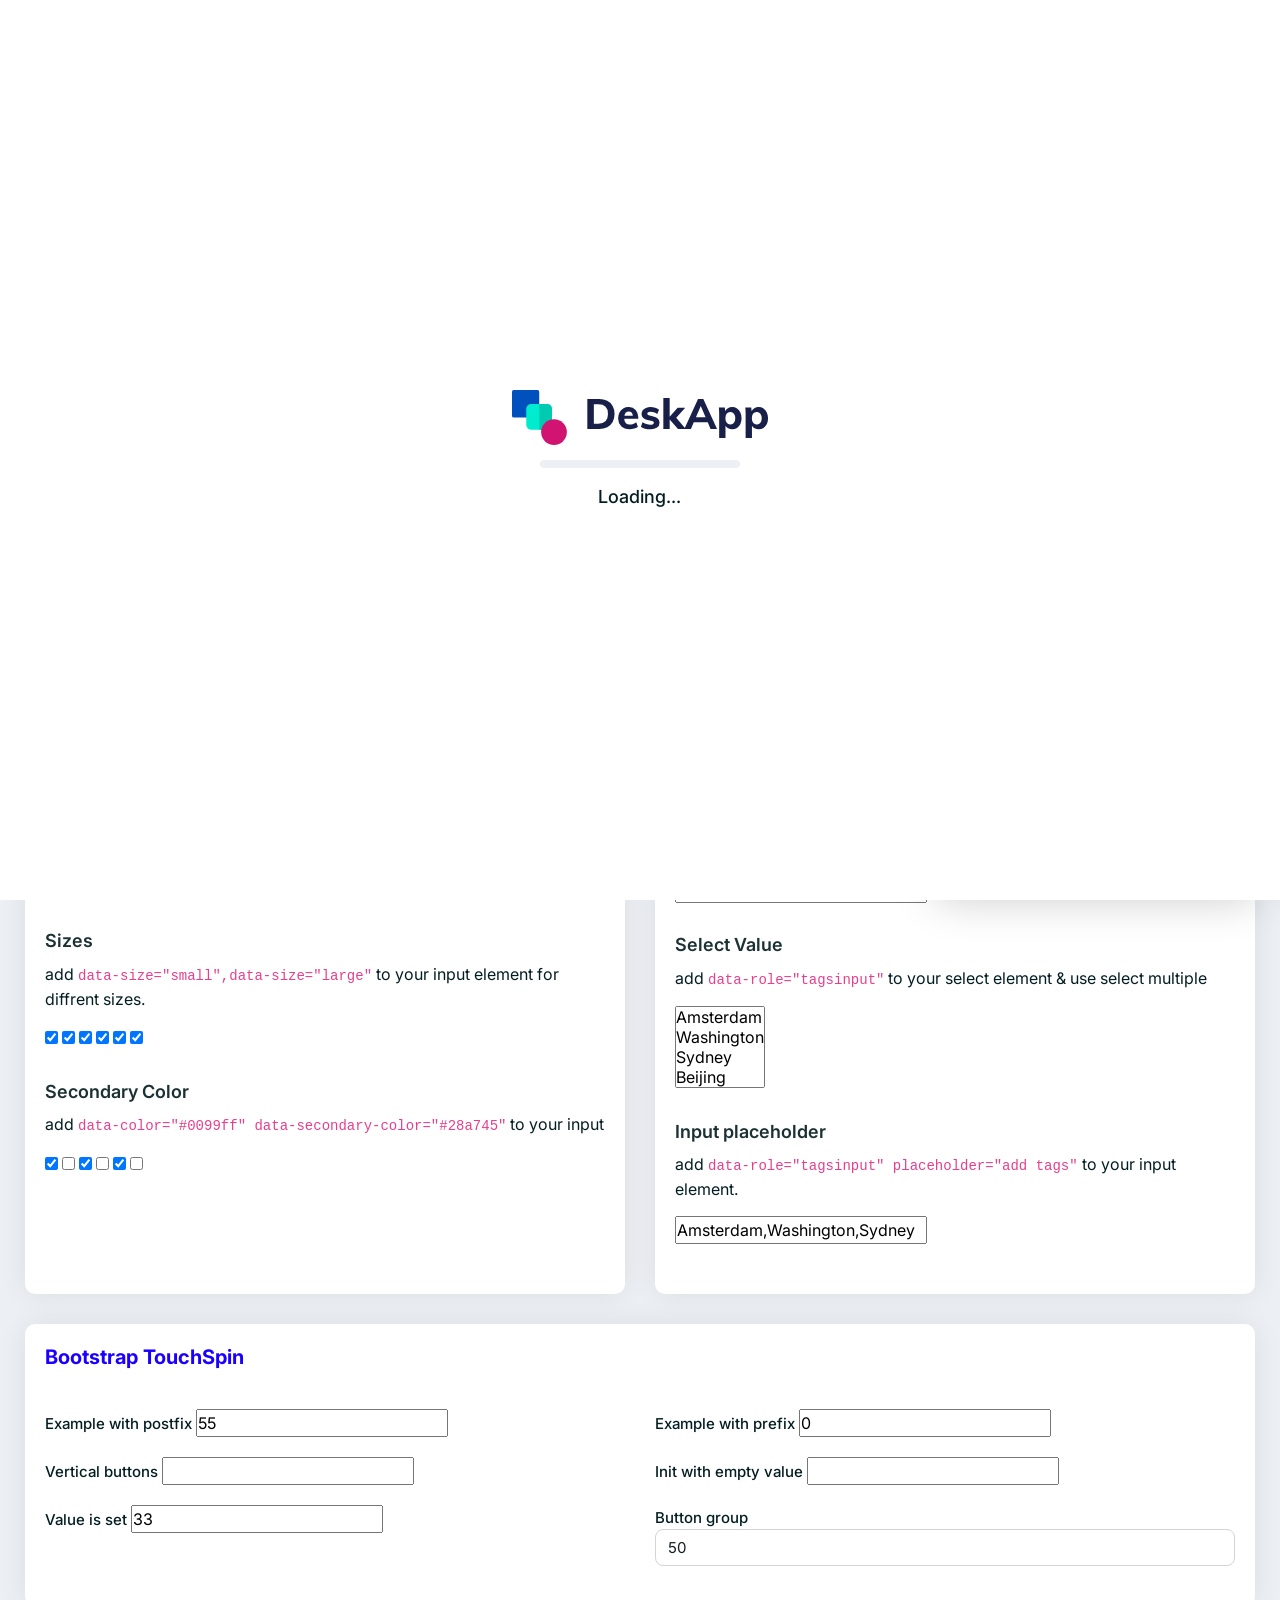
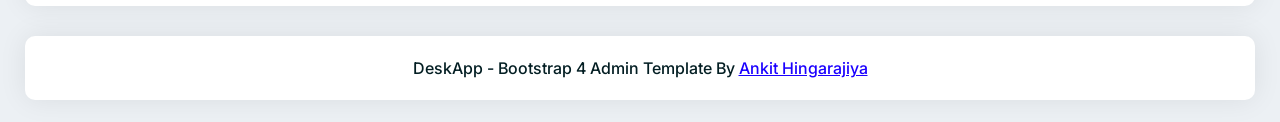
<file: frontend/web/design/advanced-components.html>
<!DOCTYPE html>
<html>
	<head>
		<!-- Basic Page Info -->
		<meta charset="utf-8" />
		<title>DeskApp - Bootstrap Admin Dashboard HTML Template</title>

		<!-- Site favicon -->
		<link
			rel="apple-touch-icon"
			sizes="180x180"
			href="vendors/images/apple-touch-icon.png"
		/>
		<link
			rel="icon"
			type="image/png"
			sizes="32x32"
			href="vendors/images/favicon-32x32.png"
		/>
		<link
			rel="icon"
			type="image/png"
			sizes="16x16"
			href="vendors/images/favicon-16x16.png"
		/>

		<!-- Mobile Specific Metas -->
		<meta
			name="viewport"
			content="width=device-width, initial-scale=1, maximum-scale=1"
		/>

		<!-- Google Font -->
		<link
			href="https://fonts.googleapis.com/css2?family=Inter:wght@300;400;500;600;700;800&display=swap"
			rel="stylesheet"
		/>
		<!-- CSS -->
		<link rel="stylesheet" type="text/css" href="vendors/styles/core.css" />
		<link
			rel="stylesheet"
			type="text/css"
			href="vendors/styles/icon-font.min.css"
		/>
		<!-- switchery css -->
		<link
			rel="stylesheet"
			type="text/css"
			href="src/plugins/switchery/switchery.min.css"
		/>
		<!-- bootstrap-tagsinput css -->
		<link
			rel="stylesheet"
			type="text/css"
			href="src/plugins/bootstrap-tagsinput/bootstrap-tagsinput.css"
		/>
		<!-- bootstrap-touchspin css -->
		<link
			rel="stylesheet"
			type="text/css"
			href="src/plugins/bootstrap-touchspin/jquery.bootstrap-touchspin.css"
		/>
		<link rel="stylesheet" type="text/css" href="vendors/styles/style.css" />

		<!-- Global site tag (gtag.js) - Google Analytics -->
		<script
			async
			src="https://www.googletagmanager.com/gtag/js?id=G-GBZ3SGGX85"
		></script>
		<script>
			window.dataLayer = window.dataLayer || [];
			function gtag() {
				dataLayer.push(arguments);
			}
			gtag("js", new Date());

			gtag("config", "G-GBZ3SGGX85");
		</script>
		<!-- Google Tag Manager -->
		<script>
			(function (w, d, s, l, i) {
				w[l] = w[l] || [];
				w[l].push({ "gtm.start": new Date().getTime(), event: "gtm.js" });
				var f = d.getElementsByTagName(s)[0],
					j = d.createElement(s),
					dl = l != "dataLayer" ? "&l=" + l : "";
				j.async = true;
				j.src = "https://www.googletagmanager.com/gtm.js?id=" + i + dl;
				f.parentNode.insertBefore(j, f);
			})(window, document, "script", "dataLayer", "GTM-NXZMQSS");
		</script>
		<!-- End Google Tag Manager -->
	</head>
	<body>
		<div class="pre-loader">
			<div class="pre-loader-box">
				<div class="loader-logo">
					<img src="vendors/images/deskapp-logo.svg" alt="" />
				</div>
				<div class="loader-progress" id="progress_div">
					<div class="bar" id="bar1"></div>
				</div>
				<div class="percent" id="percent1">0%</div>
				<div class="loading-text">Loading...</div>
			</div>
		</div>

		<div class="header">
			<div class="header-left">
				<div class="menu-icon bi bi-list"></div>
				<div
					class="search-toggle-icon bi bi-search"
					data-toggle="header_search"
				></div>
				<div class="header-search">
					<form>
						<div class="form-group mb-0">
							<i class="dw dw-search2 search-icon"></i>
							<input
								type="text"
								class="form-control search-input"
								placeholder="Search Here"
							/>
							<div class="dropdown">
								<a
									class="dropdown-toggle no-arrow"
									href="#"
									role="button"
									data-toggle="dropdown"
								>
									<i class="ion-arrow-down-c"></i>
								</a>
								<div class="dropdown-menu dropdown-menu-right">
									<div class="form-group row">
										<label class="col-sm-12 col-md-2 col-form-label"
											>From</label
										>
										<div class="col-sm-12 col-md-10">
											<input
												class="form-control form-control-sm form-control-line"
												type="text"
											/>
										</div>
									</div>
									<div class="form-group row">
										<label class="col-sm-12 col-md-2 col-form-label">To</label>
										<div class="col-sm-12 col-md-10">
											<input
												class="form-control form-control-sm form-control-line"
												type="text"
											/>
										</div>
									</div>
									<div class="form-group row">
										<label class="col-sm-12 col-md-2 col-form-label"
											>Subject</label
										>
										<div class="col-sm-12 col-md-10">
											<input
												class="form-control form-control-sm form-control-line"
												type="text"
											/>
										</div>
									</div>
									<div class="text-right">
										<button class="btn btn-primary">Search</button>
									</div>
								</div>
							</div>
						</div>
					</form>
				</div>
			</div>
			<div class="header-right">
				<div class="dashboard-setting user-notification">
					<div class="dropdown">
						<a
							class="dropdown-toggle no-arrow"
							href="javascript:;"
							data-toggle="right-sidebar"
						>
							<i class="dw dw-settings2"></i>
						</a>
					</div>
				</div>
				<div class="user-notification">
					<div class="dropdown">
						<a
							class="dropdown-toggle no-arrow"
							href="#"
							role="button"
							data-toggle="dropdown"
						>
							<i class="icon-copy dw dw-notification"></i>
							<span class="badge notification-active"></span>
						</a>
						<div class="dropdown-menu dropdown-menu-right">
							<div class="notification-list mx-h-350 customscroll">
								<ul>
									<li>
										<a href="#">
											<img src="vendors/images/img.jpg" alt="" />
											<h3>John Doe</h3>
											<p>
												Lorem ipsum dolor sit amet, consectetur adipisicing
												elit, sed...
											</p>
										</a>
									</li>
									<li>
										<a href="#">
											<img src="vendors/images/photo1.jpg" alt="" />
											<h3>Lea R. Frith</h3>
											<p>
												Lorem ipsum dolor sit amet, consectetur adipisicing
												elit, sed...
											</p>
										</a>
									</li>
									<li>
										<a href="#">
											<img src="vendors/images/photo2.jpg" alt="" />
											<h3>Erik L. Richards</h3>
											<p>
												Lorem ipsum dolor sit amet, consectetur adipisicing
												elit, sed...
											</p>
										</a>
									</li>
									<li>
										<a href="#">
											<img src="vendors/images/photo3.jpg" alt="" />
											<h3>John Doe</h3>
											<p>
												Lorem ipsum dolor sit amet, consectetur adipisicing
												elit, sed...
											</p>
										</a>
									</li>
									<li>
										<a href="#">
											<img src="vendors/images/photo4.jpg" alt="" />
											<h3>Renee I. Hansen</h3>
											<p>
												Lorem ipsum dolor sit amet, consectetur adipisicing
												elit, sed...
											</p>
										</a>
									</li>
									<li>
										<a href="#">
											<img src="vendors/images/img.jpg" alt="" />
											<h3>Vicki M. Coleman</h3>
											<p>
												Lorem ipsum dolor sit amet, consectetur adipisicing
												elit, sed...
											</p>
										</a>
									</li>
								</ul>
							</div>
						</div>
					</div>
				</div>
				<div class="user-info-dropdown">
					<div class="dropdown">
						<a
							class="dropdown-toggle"
							href="#"
							role="button"
							data-toggle="dropdown"
						>
							<span class="user-icon">
								<img src="vendors/images/photo1.jpg" alt="" />
							</span>
							<span class="user-name">Ross C. Lopez</span>
						</a>
						<div
							class="dropdown-menu dropdown-menu-right dropdown-menu-icon-list"
						>
							<a class="dropdown-item" href="profile.html"
								><i class="dw dw-user1"></i> Profile</a
							>
							<a class="dropdown-item" href="profile.html"
								><i class="dw dw-settings2"></i> Setting</a
							>
							<a class="dropdown-item" href="faq.html"
								><i class="dw dw-help"></i> Help</a
							>
							<a class="dropdown-item" href="login.html"
								><i class="dw dw-logout"></i> Log Out</a
							>
						</div>
					</div>
				</div>
				<div class="github-link">
					<a href="https://github.com/dropways/deskapp" target="_blank"
						><img src="vendors/images/github.svg" alt=""
					/></a>
				</div>
			</div>
		</div>

		<div class="right-sidebar">
			<div class="sidebar-title">
				<h3 class="weight-600 font-16 text-blue">
					Layout Settings
					<span class="btn-block font-weight-400 font-12"
						>User Interface Settings</span
					>
				</h3>
				<div class="close-sidebar" data-toggle="right-sidebar-close">
					<i class="icon-copy ion-close-round"></i>
				</div>
			</div>
			<div class="right-sidebar-body customscroll">
				<div class="right-sidebar-body-content">
					<h4 class="weight-600 font-18 pb-10">Header Background</h4>
					<div class="sidebar-btn-group pb-30 mb-10">
						<a
							href="javascript:void(0);"
							class="btn btn-outline-primary header-white active"
							>White</a
						>
						<a
							href="javascript:void(0);"
							class="btn btn-outline-primary header-dark"
							>Dark</a
						>
					</div>

					<h4 class="weight-600 font-18 pb-10">Sidebar Background</h4>
					<div class="sidebar-btn-group pb-30 mb-10">
						<a
							href="javascript:void(0);"
							class="btn btn-outline-primary sidebar-light"
							>White</a
						>
						<a
							href="javascript:void(0);"
							class="btn btn-outline-primary sidebar-dark active"
							>Dark</a
						>
					</div>

					<h4 class="weight-600 font-18 pb-10">Menu Dropdown Icon</h4>
					<div class="sidebar-radio-group pb-10 mb-10">
						<div class="custom-control custom-radio custom-control-inline">
							<input
								type="radio"
								id="sidebaricon-1"
								name="menu-dropdown-icon"
								class="custom-control-input"
								value="icon-style-1"
								checked=""
							/>
							<label class="custom-control-label" for="sidebaricon-1"
								><i class="fa fa-angle-down"></i
							></label>
						</div>
						<div class="custom-control custom-radio custom-control-inline">
							<input
								type="radio"
								id="sidebaricon-2"
								name="menu-dropdown-icon"
								class="custom-control-input"
								value="icon-style-2"
							/>
							<label class="custom-control-label" for="sidebaricon-2"
								><i class="ion-plus-round"></i
							></label>
						</div>
						<div class="custom-control custom-radio custom-control-inline">
							<input
								type="radio"
								id="sidebaricon-3"
								name="menu-dropdown-icon"
								class="custom-control-input"
								value="icon-style-3"
							/>
							<label class="custom-control-label" for="sidebaricon-3"
								><i class="fa fa-angle-double-right"></i
							></label>
						</div>
					</div>

					<h4 class="weight-600 font-18 pb-10">Menu List Icon</h4>
					<div class="sidebar-radio-group pb-30 mb-10">
						<div class="custom-control custom-radio custom-control-inline">
							<input
								type="radio"
								id="sidebariconlist-1"
								name="menu-list-icon"
								class="custom-control-input"
								value="icon-list-style-1"
								checked=""
							/>
							<label class="custom-control-label" for="sidebariconlist-1"
								><i class="ion-minus-round"></i
							></label>
						</div>
						<div class="custom-control custom-radio custom-control-inline">
							<input
								type="radio"
								id="sidebariconlist-2"
								name="menu-list-icon"
								class="custom-control-input"
								value="icon-list-style-2"
							/>
							<label class="custom-control-label" for="sidebariconlist-2"
								><i class="fa fa-circle-o" aria-hidden="true"></i
							></label>
						</div>
						<div class="custom-control custom-radio custom-control-inline">
							<input
								type="radio"
								id="sidebariconlist-3"
								name="menu-list-icon"
								class="custom-control-input"
								value="icon-list-style-3"
							/>
							<label class="custom-control-label" for="sidebariconlist-3"
								><i class="dw dw-check"></i
							></label>
						</div>
						<div class="custom-control custom-radio custom-control-inline">
							<input
								type="radio"
								id="sidebariconlist-4"
								name="menu-list-icon"
								class="custom-control-input"
								value="icon-list-style-4"
								checked=""
							/>
							<label class="custom-control-label" for="sidebariconlist-4"
								><i class="icon-copy dw dw-next-2"></i
							></label>
						</div>
						<div class="custom-control custom-radio custom-control-inline">
							<input
								type="radio"
								id="sidebariconlist-5"
								name="menu-list-icon"
								class="custom-control-input"
								value="icon-list-style-5"
							/>
							<label class="custom-control-label" for="sidebariconlist-5"
								><i class="dw dw-fast-forward-1"></i
							></label>
						</div>
						<div class="custom-control custom-radio custom-control-inline">
							<input
								type="radio"
								id="sidebariconlist-6"
								name="menu-list-icon"
								class="custom-control-input"
								value="icon-list-style-6"
							/>
							<label class="custom-control-label" for="sidebariconlist-6"
								><i class="dw dw-next"></i
							></label>
						</div>
					</div>

					<div class="reset-options pt-30 text-center">
						<button class="btn btn-danger" id="reset-settings">
							Reset Settings
						</button>
					</div>
				</div>
			</div>
		</div>

		<div class="left-side-bar">
			<div class="brand-logo">
				<a href="index.html">
					<img src="vendors/images/deskapp-logo.svg" alt="" class="dark-logo" />
					<img
						src="vendors/images/deskapp-logo-white.svg"
						alt=""
						class="light-logo"
					/>
				</a>
				<div class="close-sidebar" data-toggle="left-sidebar-close">
					<i class="ion-close-round"></i>
				</div>
			</div>
			<div class="menu-block customscroll">
				<div class="sidebar-menu">
					<ul id="accordion-menu">
						<li class="dropdown">
							<a href="javascript:;" class="dropdown-toggle">
								<span class="micon bi bi-house"></span
								><span class="mtext">Home</span>
							</a>
							<ul class="submenu">
								<li><a href="index.html">Dashboard style 1</a></li>
								<li><a href="index2.html">Dashboard style 2</a></li>
								<li><a href="index3.html">Dashboard style 3</a></li>
							</ul>
						</li>
						<li class="dropdown">
							<a href="javascript:;" class="dropdown-toggle">
								<span class="micon bi bi-textarea-resize"></span
								><span class="mtext">Forms</span>
							</a>
							<ul class="submenu">
								<li><a href="form-basic.html">Form Basic</a></li>
								<li>
									<a href="advanced-components.html">Advanced Components</a>
								</li>
								<li><a href="form-wizard.html">Form Wizard</a></li>
								<li><a href="html5-editor.html">HTML5 Editor</a></li>
								<li><a href="form-pickers.html">Form Pickers</a></li>
								<li><a href="image-cropper.html">Image Cropper</a></li>
								<li><a href="image-dropzone.html">Image Dropzone</a></li>
							</ul>
						</li>
						<li class="dropdown">
							<a href="javascript:;" class="dropdown-toggle">
								<span class="micon bi bi-table"></span
								><span class="mtext">Tables</span>
							</a>
							<ul class="submenu">
								<li><a href="basic-table.html">Basic Tables</a></li>
								<li><a href="datatable.html">DataTables</a></li>
							</ul>
						</li>
						<li>
							<a href="calendar.html" class="dropdown-toggle no-arrow">
								<span class="micon bi bi-calendar4-week"></span
								><span class="mtext">Calendar</span>
							</a>
						</li>
						<li class="dropdown">
							<a href="javascript:;" class="dropdown-toggle">
								<span class="micon bi bi-archive"></span
								><span class="mtext"> UI Elements </span>
							</a>
							<ul class="submenu">
								<li><a href="ui-buttons.html">Buttons</a></li>
								<li><a href="ui-cards.html">Cards</a></li>
								<li><a href="ui-cards-hover.html">Cards Hover</a></li>
								<li><a href="ui-modals.html">Modals</a></li>
								<li><a href="ui-tabs.html">Tabs</a></li>
								<li>
									<a href="ui-tooltip-popover.html">Tooltip &amp; Popover</a>
								</li>
								<li><a href="ui-sweet-alert.html">Sweet Alert</a></li>
								<li><a href="ui-notification.html">Notification</a></li>
								<li><a href="ui-timeline.html">Timeline</a></li>
								<li><a href="ui-progressbar.html">Progressbar</a></li>
								<li><a href="ui-typography.html">Typography</a></li>
								<li><a href="ui-list-group.html">List group</a></li>
								<li><a href="ui-range-slider.html">Range slider</a></li>
								<li><a href="ui-carousel.html">Carousel</a></li>
							</ul>
						</li>
						<li class="dropdown">
							<a href="javascript:;" class="dropdown-toggle">
								<span class="micon bi bi-command"></span
								><span class="mtext">Icons</span>
							</a>
							<ul class="submenu">
								<li><a href="bootstrap-icon.html">Bootstrap Icons</a></li>
								<li><a href="font-awesome.html">FontAwesome Icons</a></li>
								<li><a href="foundation.html">Foundation Icons</a></li>
								<li><a href="ionicons.html">Ionicons Icons</a></li>
								<li><a href="themify.html">Themify Icons</a></li>
								<li><a href="custom-icon.html">Custom Icons</a></li>
							</ul>
						</li>
						<li class="dropdown">
							<a href="javascript:;" class="dropdown-toggle">
								<span class="micon bi bi-pie-chart"></span
								><span class="mtext">Charts</span>
							</a>
							<ul class="submenu">
								<li><a href="highchart.html">Highchart</a></li>
								<li><a href="knob-chart.html">jQuery Knob</a></li>
								<li><a href="jvectormap.html">jvectormap</a></li>
								<li><a href="apexcharts.html">Apexcharts</a></li>
							</ul>
						</li>
						<li class="dropdown">
							<a href="javascript:;" class="dropdown-toggle">
								<span class="micon bi bi-file-earmark-text"></span
								><span class="mtext">Additional Pages</span>
							</a>
							<ul class="submenu">
								<li><a href="video-player.html">Video Player</a></li>
								<li><a href="login.html">Login</a></li>
								<li><a href="forgot-password.html">Forgot Password</a></li>
								<li><a href="reset-password.html">Reset Password</a></li>
							</ul>
						</li>
						<li class="dropdown">
							<a href="javascript:;" class="dropdown-toggle">
								<span class="micon bi bi-bug"></span
								><span class="mtext">Error Pages</span>
							</a>
							<ul class="submenu">
								<li><a href="400.html">400</a></li>
								<li><a href="403.html">403</a></li>
								<li><a href="404.html">404</a></li>
								<li><a href="500.html">500</a></li>
								<li><a href="503.html">503</a></li>
							</ul>
						</li>

						<li class="dropdown">
							<a href="javascript:;" class="dropdown-toggle">
								<span class="micon bi bi-back"></span
								><span class="mtext">Extra Pages</span>
							</a>
							<ul class="submenu">
								<li><a href="blank.html">Blank</a></li>
								<li><a href="contact-directory.html">Contact Directory</a></li>
								<li><a href="blog.html">Blog</a></li>
								<li><a href="blog-detail.html">Blog Detail</a></li>
								<li><a href="product.html">Product</a></li>
								<li><a href="product-detail.html">Product Detail</a></li>
								<li><a href="faq.html">FAQ</a></li>
								<li><a href="profile.html">Profile</a></li>
								<li><a href="gallery.html">Gallery</a></li>
								<li><a href="pricing-table.html">Pricing Tables</a></li>
							</ul>
						</li>
						<li class="dropdown">
							<a href="javascript:;" class="dropdown-toggle">
								<span class="micon bi bi-hdd-stack"></span
								><span class="mtext">Multi Level Menu</span>
							</a>
							<ul class="submenu">
								<li><a href="javascript:;">Level 1</a></li>
								<li><a href="javascript:;">Level 1</a></li>
								<li><a href="javascript:;">Level 1</a></li>
								<li class="dropdown">
									<a href="javascript:;" class="dropdown-toggle">
										<span class="micon fa fa-plug"></span
										><span class="mtext">Level 2</span>
									</a>
									<ul class="submenu child">
										<li><a href="javascript:;">Level 2</a></li>
										<li><a href="javascript:;">Level 2</a></li>
									</ul>
								</li>
								<li><a href="javascript:;">Level 1</a></li>
								<li><a href="javascript:;">Level 1</a></li>
								<li><a href="javascript:;">Level 1</a></li>
							</ul>
						</li>
						<li>
							<a href="sitemap.html" class="dropdown-toggle no-arrow">
								<span class="micon bi bi-diagram-3"></span
								><span class="mtext">Sitemap</span>
							</a>
						</li>
						<li>
							<a href="chat.html" class="dropdown-toggle no-arrow">
								<span class="micon bi bi-chat-right-dots"></span
								><span class="mtext">Chat</span>
							</a>
						</li>
						<li>
							<a href="invoice.html" class="dropdown-toggle no-arrow">
								<span class="micon bi bi-receipt-cutoff"></span
								><span class="mtext">Invoice</span>
							</a>
						</li>
						<li>
							<div class="dropdown-divider"></div>
						</li>
						<li>
							<div class="sidebar-small-cap">Extra</div>
						</li>
						<li>
							<a href="javascript:;" class="dropdown-toggle">
								<span class="micon bi bi-file-pdf"></span
								><span class="mtext">Documentation</span>
							</a>
							<ul class="submenu">
								<li><a href="introduction.html">Introduction</a></li>
								<li><a href="getting-started.html">Getting Started</a></li>
								<li><a href="color-settings.html">Color Settings</a></li>
								<li>
									<a href="third-party-plugins.html">Third Party Plugins</a>
								</li>
							</ul>
						</li>
						<li>
							<a
								href="https://dropways.github.io/deskapp-free-single-page-website-template/"
								target="_blank"
								class="dropdown-toggle no-arrow"
							>
								<span class="micon bi bi-layout-text-window-reverse"></span>
								<span class="mtext"
									>Landing Page
									<img src="vendors/images/coming-soon.png" alt="" width="25"
								/></span>
							</a>
						</li>
					</ul>
				</div>
			</div>
		</div>
		<div class="mobile-menu-overlay"></div>

		<div class="main-container">
			<div class="pd-ltr-20 xs-pd-20-10">
				<div class="min-height-200px">
					<div class="page-header">
						<div class="row">
							<div class="col-md-6 col-sm-12">
								<div class="title">
									<h4>Advanced Components</h4>
								</div>
								<nav aria-label="breadcrumb" role="navigation">
									<ol class="breadcrumb">
										<li class="breadcrumb-item">
											<a href="index.html">Home</a>
										</li>
										<li class="breadcrumb-item active" aria-current="page">
											Advanced Components
										</li>
									</ol>
								</nav>
							</div>
							<div class="col-md-6 col-sm-12 text-right">
								<div class="dropdown">
									<a
										class="btn btn-primary dropdown-toggle"
										href="#"
										role="button"
										data-toggle="dropdown"
									>
										January 2018
									</a>
									<div class="dropdown-menu dropdown-menu-right">
										<a class="dropdown-item" href="#">Export List</a>
										<a class="dropdown-item" href="#">Policies</a>
										<a class="dropdown-item" href="#">View Assets</a>
									</div>
								</div>
							</div>
						</div>
					</div>

					<!-- Select-2 Start -->
					<div class="pd-20 card-box mb-30">
						<div class="clearfix">
							<div class="pull-left">
								<h4 class="text-blue h4">Select 2</h4>
								<p class="mb-30">Select2 for custom search and select</p>
							</div>
						</div>
						<form>
							<div class="row">
								<div class="col-md-6">
									<div class="form-group">
										<label>Single Select</label>
										<select
											class="custom-select2 form-control"
											name="state"
											style="width: 100%; height: 38px"
										>
											<optgroup label="Alaskan/Hawaiian Time Zone">
												<option value="AK">Alaska</option>
												<option value="HI">Hawaii</option>
											</optgroup>
											<optgroup label="Pacific Time Zone">
												<option value="CA">California</option>
												<option value="NV">Nevada</option>
												<option value="OR">Oregon</option>
												<option value="WA">Washington</option>
											</optgroup>
											<optgroup label="Mountain Time Zone">
												<option value="AZ">Arizona</option>
												<option value="CO">Colorado</option>
												<option value="ID">Idaho</option>
												<option value="MT">Montana</option>
												<option value="NE">Nebraska</option>
												<option value="NM">New Mexico</option>
												<option value="ND">North Dakota</option>
												<option value="UT">Utah</option>
												<option value="WY">Wyoming</option>
											</optgroup>
										</select>
									</div>
								</div>
								<div class="col-md-6">
									<div class="form-group">
										<label>Multiple Select</label>
										<select
											class="custom-select2 form-control"
											multiple="multiple"
											style="width: 100%"
										>
											<optgroup label="Alaskan/Hawaiian Time Zone">
												<option value="AK">Alaska</option>
												<option value="HI">Hawaii</option>
											</optgroup>
											<optgroup label="Pacific Time Zone">
												<option value="CA">California</option>
												<option value="NV">Nevada</option>
												<option value="OR">Oregon</option>
												<option value="WA">Washington</option>
											</optgroup>
											<optgroup label="Mountain Time Zone">
												<option value="AZ">Arizona</option>
												<option value="CO">Colorado</option>
												<option value="ID">Idaho</option>
												<option value="MT">Montana</option>
												<option value="NE">Nebraska</option>
												<option value="NM">New Mexico</option>
												<option value="ND">North Dakota</option>
												<option value="UT">Utah</option>
												<option value="WY">Wyoming</option>
											</optgroup>
										</select>
									</div>
								</div>
							</div>
						</form>
					</div>
					<!-- Select-2 end -->
					<!-- Bootstrap Select Start -->
					<div class="pd-20 card-box mb-30">
						<div class="clearfix">
							<div class="pull-left">
								<h4 class="text-blue h4">Bootstrap Select</h4>
								<p class="mb-30">
									Just add class <code>.selectpicker</code> to select
								</p>
							</div>
						</div>
						<form>
							<div class="row">
								<div class="col-md-4 col-sm-12">
									<div class="form-group">
										<label>Single Select</label>
										<select
											class="selectpicker form-control"
											data-style="btn-outline-primary"
											data-size="5"
										>
											<optgroup label="Condiments" data-max-options="2">
												<option>Mustard</option>
												<option>Ketchup</option>
												<option>Relish</option>
											</optgroup>
											<optgroup label="Breads" data-max-options="2">
												<option>Plain</option>
												<option>Steamed</option>
												<option>Toasted</option>
											</optgroup>
										</select>
									</div>
								</div>
								<div class="col-md-4 col-sm-12">
									<div class="form-group">
										<label>multiple Select</label>
										<select
											class="selectpicker form-control"
											data-size="5"
											data-style="btn-outline-secondary"
											multiple
											data-max-options="3"
										>
											<optgroup label="Condiments">
												<option>Mustard</option>
												<option>Ketchup</option>
												<option>Relish</option>
											</optgroup>
											<optgroup label="Breads">
												<option>Plain</option>
												<option>Steamed</option>
												<option>Toasted</option>
											</optgroup>
										</select>
									</div>
								</div>
								<div class="col-md-4 col-sm-12">
									<div class="form-group">
										<label>Selected text format</label>
										<select
											class="selectpicker form-control"
											data-size="5"
											data-style="btn-outline-success"
											data-selected-text-format="count"
											multiple
										>
											<option>Mustard</option>
											<option>Ketchup</option>
											<option>Relish</option>
											<option>Plain</option>
											<option>Steamed</option>
											<option>Toasted</option>
										</select>
									</div>
								</div>
								<div class="col-md-4 col-sm-12">
									<div class="form-group">
										<label>Subtext</label>
										<select
											class="selectpicker form-control"
											data-size="5"
											data-style="btn-outline-danger"
										>
											<option data-subtext="French's">Mustard</option>
											<option data-subtext="Heinz">Ketchup</option>
											<option data-subtext="Sweet">Relish</option>
											<option data-subtext="Miracle Whip">Mayonnaise</option>
											<option data-divider="true"></option>
											<option data-subtext="Honey">Barbecue Sauce</option>
											<option data-subtext="Ranch">Salad Dressing</option>
											<option data-subtext="Sweet & Spicy">Tabasco</option>
											<option data-subtext="Chunky">Salsa</option>
										</select>
									</div>
								</div>
								<div class="col-md-4 col-sm-12">
									<div class="form-group">
										<label>Select/deselect all</label>
										<select
											class="selectpicker form-control"
											data-size="5"
											data-style="btn-outline-warning"
											multiple
											data-actions-box="true"
											data-selected-text-format="count"
										>
											<optgroup label="Condiments">
												<option>Mustard</option>
												<option>Ketchup</option>
												<option>Relish</option>
											</optgroup>
											<optgroup label="Breads">
												<option>Plain</option>
												<option>Steamed</option>
												<option>Toasted</option>
											</optgroup>
										</select>
									</div>
								</div>
								<div class="col-md-4 col-sm-12">
									<div class="form-group">
										<label>Disabled options</label>
										<select
											class="selectpicker form-control"
											data-size="5"
											data-style="btn-outline-info"
										>
											<option>Mustard</option>
											<option disabled>Ketchup</option>
											<option>Relish</option>
											<option>Plain</option>
											<option disabled>Steamed</option>
											<option>Toasted</option>
										</select>
									</div>
								</div>
							</div>
						</form>
					</div>
					<!-- Bootstrap Select End -->
					<div class="row">
						<!-- Bootstrap Switchery Start -->
						<div class="col-md-6 col-sm-12 mb-30">
							<div class="pd-20 card-box height-100-p">
								<div class="clearfix mb-30">
									<div class="pull-left">
										<h4 class="text-blue h4">Switchery js</h4>
									</div>
								</div>
								<form>
									<div class="mb-30">
										<h5 class="h5">Basic</h5>
										<p>
											add
											<code> class="switch-btn" data-color="#0099ff"</code> to
											your input element.
										</p>
										<input
											type="checkbox"
											checked
											class="switch-btn"
											data-color="#0099ff"
										/>
										<input
											type="checkbox"
											checked
											class="switch-btn"
											data-color="#41ccba"
										/>
										<input
											type="checkbox"
											checked
											class="switch-btn"
											data-color="#f56767"
										/>
										<input
											type="checkbox"
											checked
											class="switch-btn"
											data-color="#a683eb"
										/>
										<input
											type="checkbox"
											checked
											class="switch-btn"
											data-color="#f2a654"
										/>
										<input
											type="checkbox"
											checked
											class="switch-btn"
											data-color="#0059b2"
										/>
									</div>
									<div class="mb-30">
										<h5 class="h5">Sizes</h5>
										<p>
											add <code>data-size="small",data-size="large"</code> to
											your input element for diffrent sizes.
										</p>
										<input
											type="checkbox"
											checked
											class="switch-btn"
											data-size="small"
											data-color="#0099ff"
										/>
										<input
											type="checkbox"
											checked
											class="switch-btn"
											data-size="small"
											data-color="#f56767"
										/>
										<input
											type="checkbox"
											checked
											class="switch-btn"
											data-color="#41ccba"
										/>
										<input
											type="checkbox"
											checked
											class="switch-btn"
											data-color="#a683eb"
										/>
										<input
											type="checkbox"
											checked
											class="switch-btn"
											data-size="large"
											data-color="#f2a654"
										/>
										<input
											type="checkbox"
											checked
											class="switch-btn"
											data-size="large"
											data-color="#0059b2"
										/>
									</div>
									<div class="mb-30">
										<h5 class="h5">Secondary Color</h5>
										<p>
											add
											<code
												>data-color="#0099ff"
												data-secondary-color="#28a745"</code
											>
											to your input
										</p>
										<input
											type="checkbox"
											checked
											class="switch-btn"
											data-size="small"
											data-color="#0099ff"
											data-secondary-color="#28a745"
										/>
										<input
											type="checkbox"
											class="switch-btn"
											data-size="small"
											data-color="#f56767"
											data-secondary-color="#28a745"
										/>
										<input
											type="checkbox"
											checked
											class="switch-btn"
											data-color="#41ccba"
											data-secondary-color="#28a745"
										/>
										<input
											type="checkbox"
											class="switch-btn"
											data-color="#a683eb"
											data-secondary-color="#28a745"
										/>
										<input
											type="checkbox"
											checked
											class="switch-btn"
											data-size="large"
											data-color="#f2a654"
											data-secondary-color="#28a745"
										/>
										<input
											type="checkbox"
											class="switch-btn"
											data-size="large"
											data-color="#0059b2"
											data-secondary-color="#28a745"
										/>
									</div>
								</form>
							</div>
						</div>
						<!-- Bootstrap Switchery End -->
						<!-- Bootstrap Tags Input Start -->
						<div class="col-md-6 col-sm-12 mb-30">
							<div class="pd-20 card-box height-100-p">
								<div class="clearfix mb-30">
									<div class="pull-left">
										<h4 class="text-blue h4">Bootstrap Tags Input</h4>
									</div>
								</div>
								<form>
									<div class="mb-30">
										<h5 class="h5">Input Value</h5>
										<p>
											add <code>data-role="tagsinput"</code> to your input
											element.
										</p>
										<input
											type="text"
											value="Amsterdam,Washington,Sydney,Beijing,Cairo"
											data-role="tagsinput"
										/>
									</div>
									<div class="mb-30">
										<h5 class="h5">Select Value</h5>
										<p>
											add <code>data-role="tagsinput"</code> to your select
											element & use select multiple
										</p>
										<select multiple data-role="tagsinput">
											<option value="Amsterdam">Amsterdam</option>
											<option value="Washington">Washington</option>
											<option value="Sydney">Sydney</option>
											<option value="Beijing">Beijing</option>
											<option value="Cairo">Cairo</option>
										</select>
									</div>
									<div class="mb-30">
										<h5 class="h5">Input placeholder</h5>
										<p>
											add
											<code>data-role="tagsinput" placeholder="add tags"</code>
											to your input element.
										</p>
										<input
											type="text"
											value="Amsterdam,Washington,Sydney"
											data-role="tagsinput"
											placeholder="add tags"
										/>
									</div>
								</form>
							</div>
						</div>
						<!-- Bootstrap Tags Input End -->
					</div>
					<!-- Bootstrap TouchSpin Start -->
					<div class="pd-20 card-box height-100-p mb-30">
						<div class="clearfix mb-30">
							<div class="pull-left">
								<h4 class="text-blue h4">Bootstrap TouchSpin</h4>
							</div>
						</div>
						<form>
							<div class="row">
								<div class="col-md-6 col-sm-12">
									<div class="form-group">
										<label>Example with postfix</label>
										<input id="demo1" type="text" value="55" name="demo1" />
									</div>
								</div>
								<div class="col-md-6 col-sm-12">
									<div class="form-group">
										<label>Example with prefix</label>
										<input id="demo2" type="text" value="0" name="demo2" />
									</div>
								</div>
								<div class="col-md-6 col-sm-12">
									<div class="form-group">
										<label>Vertical buttons</label>
										<input
											id="demo_vertical2"
											type="text"
											value=""
											name="demo_vertical2"
										/>
									</div>
								</div>
								<div class="col-md-6 col-sm-12">
									<div class="form-group">
										<label>Init with empty value</label>
										<input id="demo3" type="text" value="" name="demo3" />
									</div>
								</div>
								<div class="col-md-6 col-sm-12">
									<div class="form-group">
										<label>Value is set</label>
										<input
											id="demo3_22"
											type="text"
											value="33"
											name="demo3_22"
										/>
									</div>
								</div>
								<div class="col-md-6 col-sm-12">
									<div class="form-group">
										<label>Button group</label>
										<input
											id="demo5"
											type="text"
											class="form-control"
											name="demo5"
											value="50"
										/>
									</div>
								</div>
							</div>
						</form>
					</div>
					<!-- Bootstrap TouchSpin End -->
				</div>
				<div class="footer-wrap pd-20 mb-20 card-box">
					DeskApp - Bootstrap 4 Admin Template By
					<a href="https://github.com/dropways" target="_blank"
						>Ankit Hingarajiya</a
					>
				</div>
			</div>
		</div>
		<!-- welcome modal start -->
		<div class="welcome-modal">
			<button class="welcome-modal-close">
				<i class="bi bi-x-lg"></i>
			</button>
			<iframe
				class="w-100 border-0"
				src="https://embed.lottiefiles.com/animation/31548"
			></iframe>
			<div class="text-center">
				<h3 class="h5 weight-500 text-center mb-2">
					Open source
					<span role="img" aria-label="gratitude">❤️</span>
				</h3>
				<div class="pb-2">
					<a
						class="github-button"
						href="https://github.com/dropways/deskapp"
						data-color-scheme="no-preference: dark; light: light; dark: light;"
						data-icon="octicon-star"
						data-size="large"
						data-show-count="true"
						aria-label="Star dropways/deskapp dashboard on GitHub"
						>Star</a
					>
					<a
						class="github-button"
						href="https://github.com/dropways/deskapp/fork"
						data-color-scheme="no-preference: dark; light: light; dark: light;"
						data-icon="octicon-repo-forked"
						data-size="large"
						data-show-count="true"
						aria-label="Fork dropways/deskapp dashboard on GitHub"
						>Fork</a
					>
				</div>
			</div>
			<div class="text-center mb-1">
				<div>
					<a
						href="https://github.com/dropways/deskapp"
						target="_blank"
						class="btn btn-light btn-block btn-sm"
					>
						<span class="text-danger weight-600">STAR US</span>
						<span class="weight-600">ON GITHUB</span>
						<i class="fa fa-github"></i>
					</a>
				</div>
				<script
					async
					defer="defer"
					src="https://buttons.github.io/buttons.js"
				></script>
			</div>
			<a
				href="https://github.com/dropways/deskapp"
				target="_blank"
				class="btn btn-success btn-sm mb-0 mb-md-3 w-100"
			>
				DOWNLOAD
				<i class="fa fa-download"></i>
			</a>
			<p class="font-14 text-center mb-1 d-none d-md-block">
				Available in the following technologies:
			</p>
			<div class="d-none d-md-flex justify-content-center h1 mb-0 text-danger">
				<i class="fa fa-html5"></i>
			</div>
		</div>
		<button class="welcome-modal-btn">
			<i class="fa fa-download"></i> Download
		</button>
		<!-- welcome modal end -->
		<!-- js -->
		<script src="vendors/scripts/core.js"></script>
		<script src="vendors/scripts/script.min.js"></script>
		<script src="vendors/scripts/process.js"></script>
		<script src="vendors/scripts/layout-settings.js"></script>
		<!-- switchery js -->
		<script src="src/plugins/switchery/switchery.min.js"></script>
		<!-- bootstrap-tagsinput js -->
		<script src="src/plugins/bootstrap-tagsinput/bootstrap-tagsinput.js"></script>
		<!-- bootstrap-touchspin js -->
		<script src="src/plugins/bootstrap-touchspin/jquery.bootstrap-touchspin.js"></script>
		<script src="vendors/scripts/advanced-components.js"></script>
		<!-- Google Tag Manager (noscript) -->
		<noscript
			><iframe
				src="https://www.googletagmanager.com/ns.html?id=GTM-NXZMQSS"
				height="0"
				width="0"
				style="display: none; visibility: hidden"
			></iframe
		></noscript>
		<!-- End Google Tag Manager (noscript) -->
	</body>
</html>
</file>
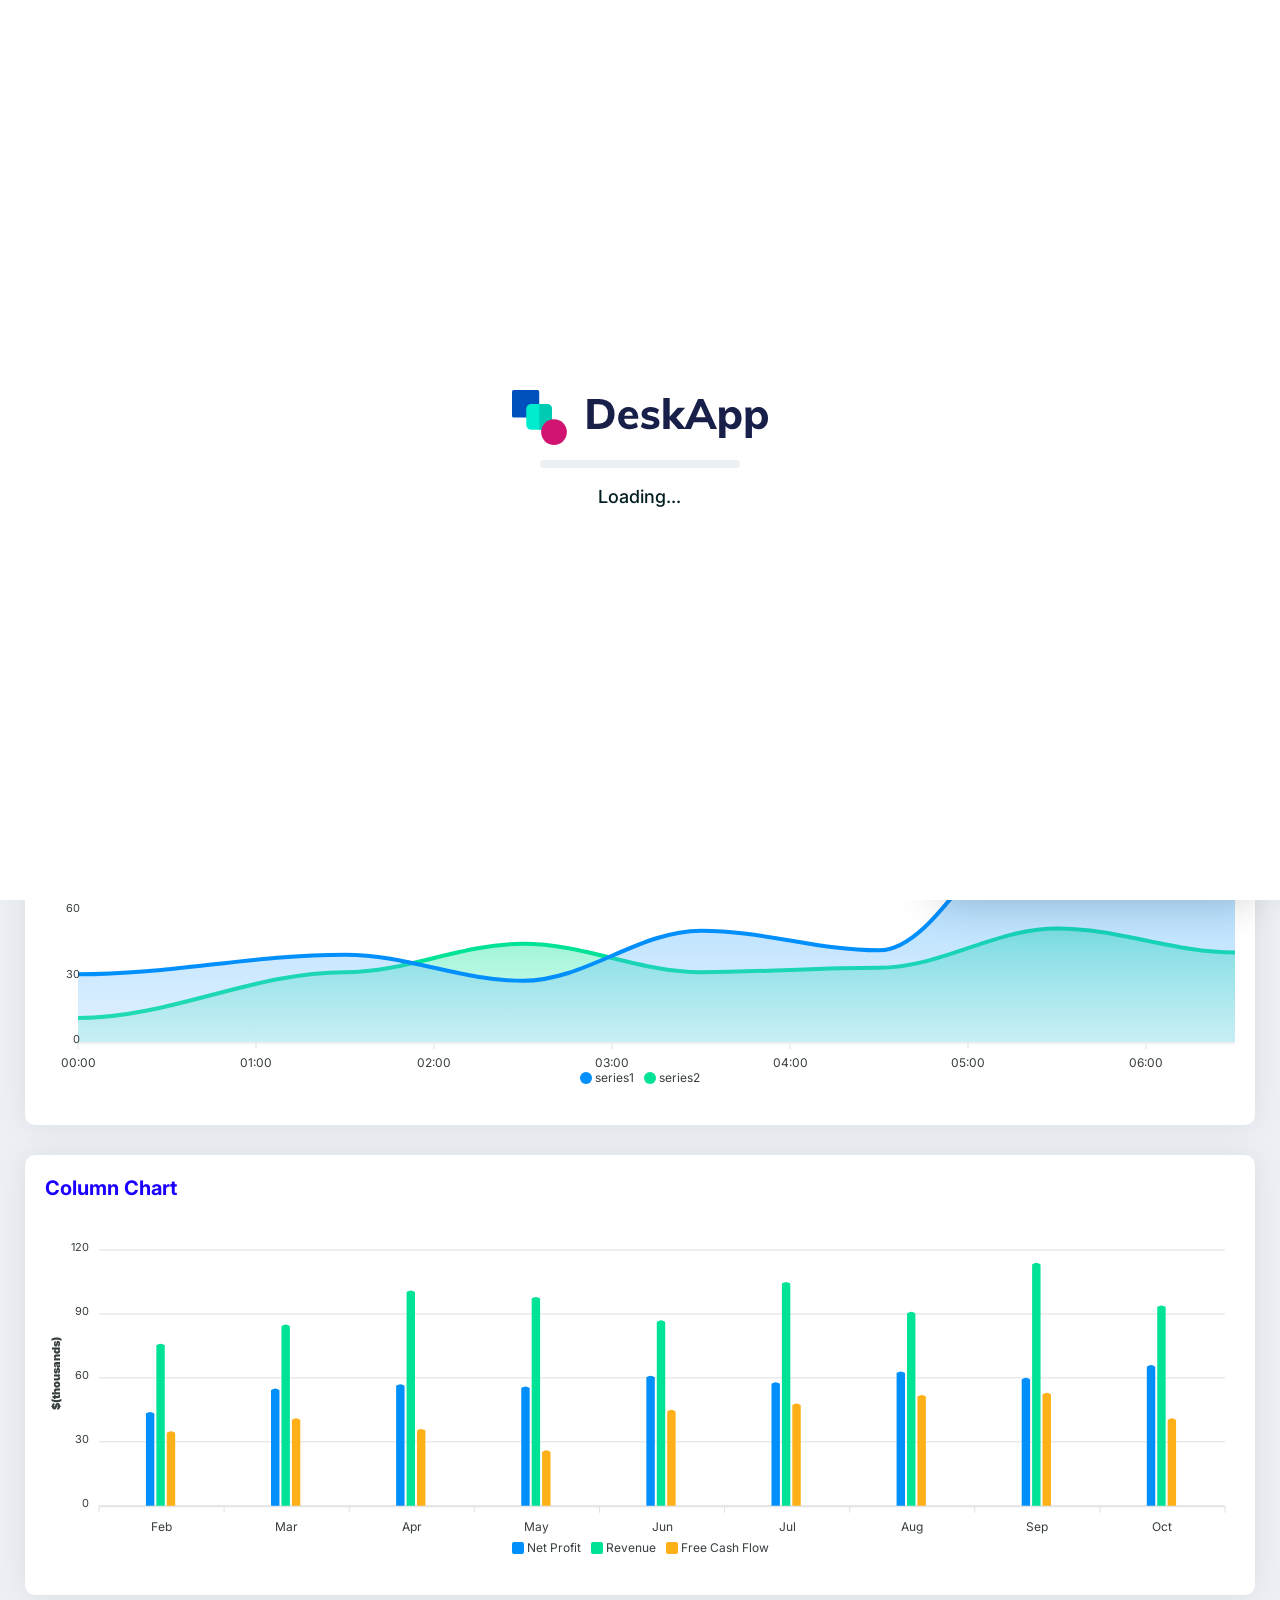
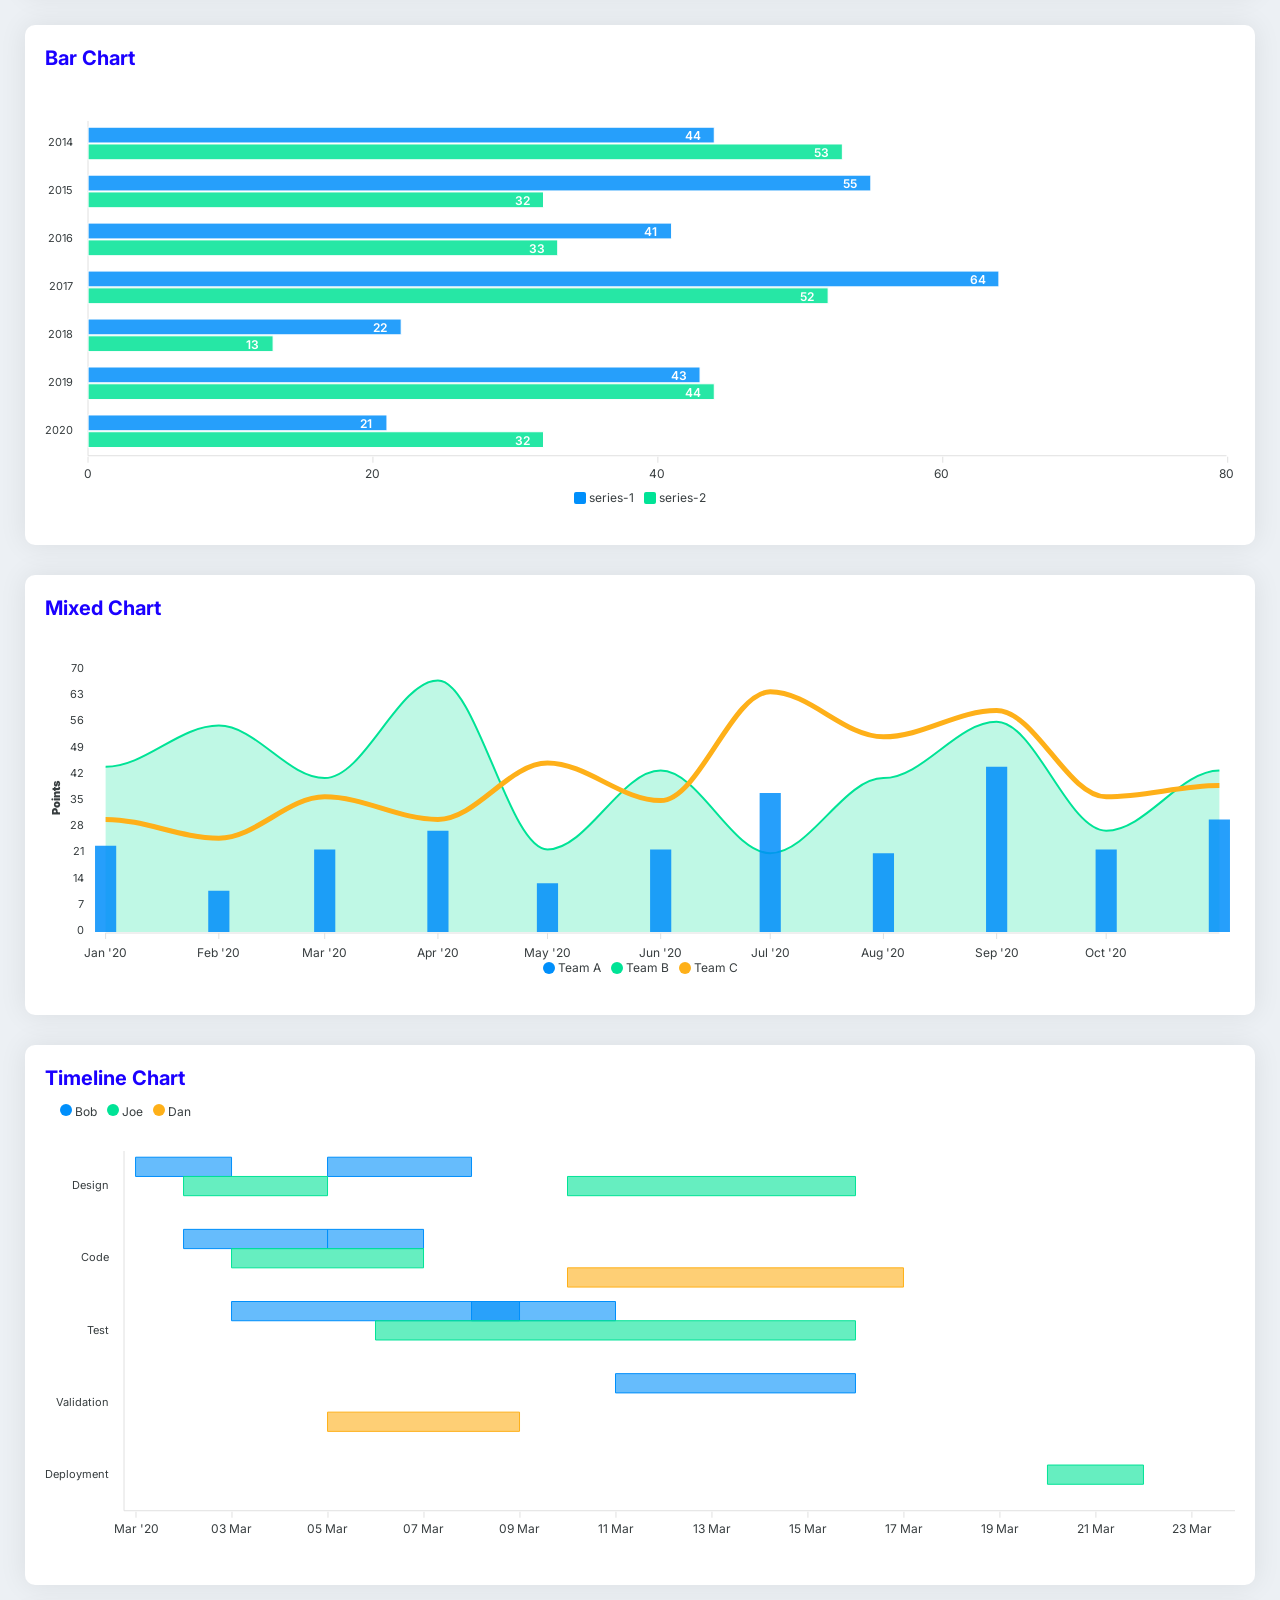
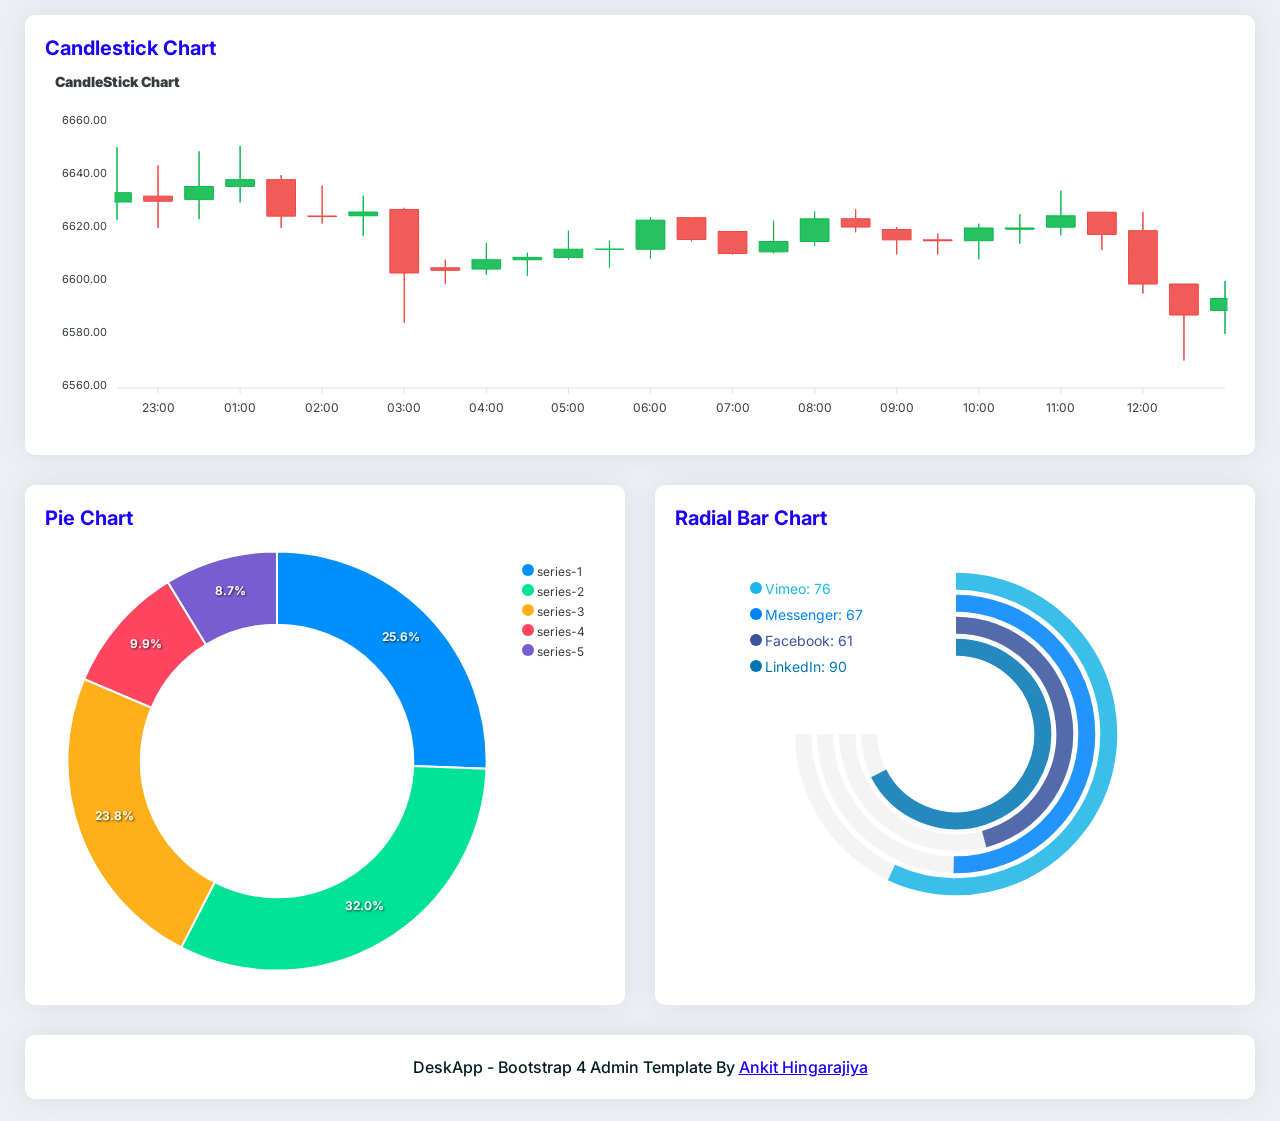
<file: frontend/web/design/apexcharts.html>
<!DOCTYPE html>
<html>
	<head>
		<!-- Basic Page Info -->
		<meta charset="utf-8" />
		<title>DeskApp - Bootstrap Admin Dashboard HTML Template</title>

		<!-- Site favicon -->
		<link
			rel="apple-touch-icon"
			sizes="180x180"
			href="vendors/images/apple-touch-icon.png"
		/>
		<link
			rel="icon"
			type="image/png"
			sizes="32x32"
			href="vendors/images/favicon-32x32.png"
		/>
		<link
			rel="icon"
			type="image/png"
			sizes="16x16"
			href="vendors/images/favicon-16x16.png"
		/>

		<!-- Mobile Specific Metas -->
		<meta
			name="viewport"
			content="width=device-width, initial-scale=1, maximum-scale=1"
		/>

		<!-- Google Font -->
		<link
			href="https://fonts.googleapis.com/css2?family=Inter:wght@300;400;500;600;700;800&display=swap"
			rel="stylesheet"
		/>
		<!-- CSS -->
		<link rel="stylesheet" type="text/css" href="vendors/styles/core.css" />
		<link
			rel="stylesheet"
			type="text/css"
			href="vendors/styles/icon-font.min.css"
		/>
		<link rel="stylesheet" type="text/css" href="vendors/styles/style.css" />

		<!-- Global site tag (gtag.js) - Google Analytics -->
		<script
			async
			src="https://www.googletagmanager.com/gtag/js?id=G-GBZ3SGGX85"
		></script>
		<script>
			window.dataLayer = window.dataLayer || [];
			function gtag() {
				dataLayer.push(arguments);
			}
			gtag("js", new Date());

			gtag("config", "G-GBZ3SGGX85");
		</script>
		<!-- Google Tag Manager -->
		<script>
			(function (w, d, s, l, i) {
				w[l] = w[l] || [];
				w[l].push({ "gtm.start": new Date().getTime(), event: "gtm.js" });
				var f = d.getElementsByTagName(s)[0],
					j = d.createElement(s),
					dl = l != "dataLayer" ? "&l=" + l : "";
				j.async = true;
				j.src = "https://www.googletagmanager.com/gtm.js?id=" + i + dl;
				f.parentNode.insertBefore(j, f);
			})(window, document, "script", "dataLayer", "GTM-NXZMQSS");
		</script>
		<!-- End Google Tag Manager -->
	</head>
	<body>
		<div class="pre-loader">
			<div class="pre-loader-box">
				<div class="loader-logo">
					<img src="vendors/images/deskapp-logo.svg" alt="" />
				</div>
				<div class="loader-progress" id="progress_div">
					<div class="bar" id="bar1"></div>
				</div>
				<div class="percent" id="percent1">0%</div>
				<div class="loading-text">Loading...</div>
			</div>
		</div>

		<div class="header">
			<div class="header-left">
				<div class="menu-icon bi bi-list"></div>
				<div
					class="search-toggle-icon bi bi-search"
					data-toggle="header_search"
				></div>
				<div class="header-search">
					<form>
						<div class="form-group mb-0">
							<i class="dw dw-search2 search-icon"></i>
							<input
								type="text"
								class="form-control search-input"
								placeholder="Search Here"
							/>
							<div class="dropdown">
								<a
									class="dropdown-toggle no-arrow"
									href="#"
									role="button"
									data-toggle="dropdown"
								>
									<i class="ion-arrow-down-c"></i>
								</a>
								<div class="dropdown-menu dropdown-menu-right">
									<div class="form-group row">
										<label class="col-sm-12 col-md-2 col-form-label"
											>From</label
										>
										<div class="col-sm-12 col-md-10">
											<input
												class="form-control form-control-sm form-control-line"
												type="text"
											/>
										</div>
									</div>
									<div class="form-group row">
										<label class="col-sm-12 col-md-2 col-form-label">To</label>
										<div class="col-sm-12 col-md-10">
											<input
												class="form-control form-control-sm form-control-line"
												type="text"
											/>
										</div>
									</div>
									<div class="form-group row">
										<label class="col-sm-12 col-md-2 col-form-label"
											>Subject</label
										>
										<div class="col-sm-12 col-md-10">
											<input
												class="form-control form-control-sm form-control-line"
												type="text"
											/>
										</div>
									</div>
									<div class="text-right">
										<button class="btn btn-primary">Search</button>
									</div>
								</div>
							</div>
						</div>
					</form>
				</div>
			</div>
			<div class="header-right">
				<div class="dashboard-setting user-notification">
					<div class="dropdown">
						<a
							class="dropdown-toggle no-arrow"
							href="javascript:;"
							data-toggle="right-sidebar"
						>
							<i class="dw dw-settings2"></i>
						</a>
					</div>
				</div>
				<div class="user-notification">
					<div class="dropdown">
						<a
							class="dropdown-toggle no-arrow"
							href="#"
							role="button"
							data-toggle="dropdown"
						>
							<i class="icon-copy dw dw-notification"></i>
							<span class="badge notification-active"></span>
						</a>
						<div class="dropdown-menu dropdown-menu-right">
							<div class="notification-list mx-h-350 customscroll">
								<ul>
									<li>
										<a href="#">
											<img src="vendors/images/img.jpg" alt="" />
											<h3>John Doe</h3>
											<p>
												Lorem ipsum dolor sit amet, consectetur adipisicing
												elit, sed...
											</p>
										</a>
									</li>
									<li>
										<a href="#">
											<img src="vendors/images/photo1.jpg" alt="" />
											<h3>Lea R. Frith</h3>
											<p>
												Lorem ipsum dolor sit amet, consectetur adipisicing
												elit, sed...
											</p>
										</a>
									</li>
									<li>
										<a href="#">
											<img src="vendors/images/photo2.jpg" alt="" />
											<h3>Erik L. Richards</h3>
											<p>
												Lorem ipsum dolor sit amet, consectetur adipisicing
												elit, sed...
											</p>
										</a>
									</li>
									<li>
										<a href="#">
											<img src="vendors/images/photo3.jpg" alt="" />
											<h3>John Doe</h3>
											<p>
												Lorem ipsum dolor sit amet, consectetur adipisicing
												elit, sed...
											</p>
										</a>
									</li>
									<li>
										<a href="#">
											<img src="vendors/images/photo4.jpg" alt="" />
											<h3>Renee I. Hansen</h3>
											<p>
												Lorem ipsum dolor sit amet, consectetur adipisicing
												elit, sed...
											</p>
										</a>
									</li>
									<li>
										<a href="#">
											<img src="vendors/images/img.jpg" alt="" />
											<h3>Vicki M. Coleman</h3>
											<p>
												Lorem ipsum dolor sit amet, consectetur adipisicing
												elit, sed...
											</p>
										</a>
									</li>
								</ul>
							</div>
						</div>
					</div>
				</div>
				<div class="user-info-dropdown">
					<div class="dropdown">
						<a
							class="dropdown-toggle"
							href="#"
							role="button"
							data-toggle="dropdown"
						>
							<span class="user-icon">
								<img src="vendors/images/photo1.jpg" alt="" />
							</span>
							<span class="user-name">Ross C. Lopez</span>
						</a>
						<div
							class="dropdown-menu dropdown-menu-right dropdown-menu-icon-list"
						>
							<a class="dropdown-item" href="profile.html"
								><i class="dw dw-user1"></i> Profile</a
							>
							<a class="dropdown-item" href="profile.html"
								><i class="dw dw-settings2"></i> Setting</a
							>
							<a class="dropdown-item" href="faq.html"
								><i class="dw dw-help"></i> Help</a
							>
							<a class="dropdown-item" href="login.html"
								><i class="dw dw-logout"></i> Log Out</a
							>
						</div>
					</div>
				</div>
				<div class="github-link">
					<a href="https://github.com/dropways/deskapp" target="_blank"
						><img src="vendors/images/github.svg" alt=""
					/></a>
				</div>
			</div>
		</div>

		<div class="right-sidebar">
			<div class="sidebar-title">
				<h3 class="weight-600 font-16 text-blue">
					Layout Settings
					<span class="btn-block font-weight-400 font-12"
						>User Interface Settings</span
					>
				</h3>
				<div class="close-sidebar" data-toggle="right-sidebar-close">
					<i class="icon-copy ion-close-round"></i>
				</div>
			</div>
			<div class="right-sidebar-body customscroll">
				<div class="right-sidebar-body-content">
					<h4 class="weight-600 font-18 pb-10">Header Background</h4>
					<div class="sidebar-btn-group pb-30 mb-10">
						<a
							href="javascript:void(0);"
							class="btn btn-outline-primary header-white active"
							>White</a
						>
						<a
							href="javascript:void(0);"
							class="btn btn-outline-primary header-dark"
							>Dark</a
						>
					</div>

					<h4 class="weight-600 font-18 pb-10">Sidebar Background</h4>
					<div class="sidebar-btn-group pb-30 mb-10">
						<a
							href="javascript:void(0);"
							class="btn btn-outline-primary sidebar-light"
							>White</a
						>
						<a
							href="javascript:void(0);"
							class="btn btn-outline-primary sidebar-dark active"
							>Dark</a
						>
					</div>

					<h4 class="weight-600 font-18 pb-10">Menu Dropdown Icon</h4>
					<div class="sidebar-radio-group pb-10 mb-10">
						<div class="custom-control custom-radio custom-control-inline">
							<input
								type="radio"
								id="sidebaricon-1"
								name="menu-dropdown-icon"
								class="custom-control-input"
								value="icon-style-1"
								checked=""
							/>
							<label class="custom-control-label" for="sidebaricon-1"
								><i class="fa fa-angle-down"></i
							></label>
						</div>
						<div class="custom-control custom-radio custom-control-inline">
							<input
								type="radio"
								id="sidebaricon-2"
								name="menu-dropdown-icon"
								class="custom-control-input"
								value="icon-style-2"
							/>
							<label class="custom-control-label" for="sidebaricon-2"
								><i class="ion-plus-round"></i
							></label>
						</div>
						<div class="custom-control custom-radio custom-control-inline">
							<input
								type="radio"
								id="sidebaricon-3"
								name="menu-dropdown-icon"
								class="custom-control-input"
								value="icon-style-3"
							/>
							<label class="custom-control-label" for="sidebaricon-3"
								><i class="fa fa-angle-double-right"></i
							></label>
						</div>
					</div>

					<h4 class="weight-600 font-18 pb-10">Menu List Icon</h4>
					<div class="sidebar-radio-group pb-30 mb-10">
						<div class="custom-control custom-radio custom-control-inline">
							<input
								type="radio"
								id="sidebariconlist-1"
								name="menu-list-icon"
								class="custom-control-input"
								value="icon-list-style-1"
								checked=""
							/>
							<label class="custom-control-label" for="sidebariconlist-1"
								><i class="ion-minus-round"></i
							></label>
						</div>
						<div class="custom-control custom-radio custom-control-inline">
							<input
								type="radio"
								id="sidebariconlist-2"
								name="menu-list-icon"
								class="custom-control-input"
								value="icon-list-style-2"
							/>
							<label class="custom-control-label" for="sidebariconlist-2"
								><i class="fa fa-circle-o" aria-hidden="true"></i
							></label>
						</div>
						<div class="custom-control custom-radio custom-control-inline">
							<input
								type="radio"
								id="sidebariconlist-3"
								name="menu-list-icon"
								class="custom-control-input"
								value="icon-list-style-3"
							/>
							<label class="custom-control-label" for="sidebariconlist-3"
								><i class="dw dw-check"></i
							></label>
						</div>
						<div class="custom-control custom-radio custom-control-inline">
							<input
								type="radio"
								id="sidebariconlist-4"
								name="menu-list-icon"
								class="custom-control-input"
								value="icon-list-style-4"
								checked=""
							/>
							<label class="custom-control-label" for="sidebariconlist-4"
								><i class="icon-copy dw dw-next-2"></i
							></label>
						</div>
						<div class="custom-control custom-radio custom-control-inline">
							<input
								type="radio"
								id="sidebariconlist-5"
								name="menu-list-icon"
								class="custom-control-input"
								value="icon-list-style-5"
							/>
							<label class="custom-control-label" for="sidebariconlist-5"
								><i class="dw dw-fast-forward-1"></i
							></label>
						</div>
						<div class="custom-control custom-radio custom-control-inline">
							<input
								type="radio"
								id="sidebariconlist-6"
								name="menu-list-icon"
								class="custom-control-input"
								value="icon-list-style-6"
							/>
							<label class="custom-control-label" for="sidebariconlist-6"
								><i class="dw dw-next"></i
							></label>
						</div>
					</div>

					<div class="reset-options pt-30 text-center">
						<button class="btn btn-danger" id="reset-settings">
							Reset Settings
						</button>
					</div>
				</div>
			</div>
		</div>

		<div class="left-side-bar">
			<div class="brand-logo">
				<a href="index.html">
					<img src="vendors/images/deskapp-logo.svg" alt="" class="dark-logo" />
					<img
						src="vendors/images/deskapp-logo-white.svg"
						alt=""
						class="light-logo"
					/>
				</a>
				<div class="close-sidebar" data-toggle="left-sidebar-close">
					<i class="ion-close-round"></i>
				</div>
			</div>
			<div class="menu-block customscroll">
				<div class="sidebar-menu">
					<ul id="accordion-menu">
						<li class="dropdown">
							<a href="javascript:;" class="dropdown-toggle">
								<span class="micon bi bi-house"></span
								><span class="mtext">Home</span>
							</a>
							<ul class="submenu">
								<li><a href="index.html">Dashboard style 1</a></li>
								<li><a href="index2.html">Dashboard style 2</a></li>
								<li><a href="index3.html">Dashboard style 3</a></li>
							</ul>
						</li>
						<li class="dropdown">
							<a href="javascript:;" class="dropdown-toggle">
								<span class="micon bi bi-textarea-resize"></span
								><span class="mtext">Forms</span>
							</a>
							<ul class="submenu">
								<li><a href="form-basic.html">Form Basic</a></li>
								<li>
									<a href="advanced-components.html">Advanced Components</a>
								</li>
								<li><a href="form-wizard.html">Form Wizard</a></li>
								<li><a href="html5-editor.html">HTML5 Editor</a></li>
								<li><a href="form-pickers.html">Form Pickers</a></li>
								<li><a href="image-cropper.html">Image Cropper</a></li>
								<li><a href="image-dropzone.html">Image Dropzone</a></li>
							</ul>
						</li>
						<li class="dropdown">
							<a href="javascript:;" class="dropdown-toggle">
								<span class="micon bi bi-table"></span
								><span class="mtext">Tables</span>
							</a>
							<ul class="submenu">
								<li><a href="basic-table.html">Basic Tables</a></li>
								<li><a href="datatable.html">DataTables</a></li>
							</ul>
						</li>
						<li>
							<a href="calendar.html" class="dropdown-toggle no-arrow">
								<span class="micon bi bi-calendar4-week"></span
								><span class="mtext">Calendar</span>
							</a>
						</li>
						<li class="dropdown">
							<a href="javascript:;" class="dropdown-toggle">
								<span class="micon bi bi-archive"></span
								><span class="mtext"> UI Elements </span>
							</a>
							<ul class="submenu">
								<li><a href="ui-buttons.html">Buttons</a></li>
								<li><a href="ui-cards.html">Cards</a></li>
								<li><a href="ui-cards-hover.html">Cards Hover</a></li>
								<li><a href="ui-modals.html">Modals</a></li>
								<li><a href="ui-tabs.html">Tabs</a></li>
								<li>
									<a href="ui-tooltip-popover.html">Tooltip &amp; Popover</a>
								</li>
								<li><a href="ui-sweet-alert.html">Sweet Alert</a></li>
								<li><a href="ui-notification.html">Notification</a></li>
								<li><a href="ui-timeline.html">Timeline</a></li>
								<li><a href="ui-progressbar.html">Progressbar</a></li>
								<li><a href="ui-typography.html">Typography</a></li>
								<li><a href="ui-list-group.html">List group</a></li>
								<li><a href="ui-range-slider.html">Range slider</a></li>
								<li><a href="ui-carousel.html">Carousel</a></li>
							</ul>
						</li>
						<li class="dropdown">
							<a href="javascript:;" class="dropdown-toggle">
								<span class="micon bi bi-command"></span
								><span class="mtext">Icons</span>
							</a>
							<ul class="submenu">
								<li><a href="bootstrap-icon.html">Bootstrap Icons</a></li>
								<li><a href="font-awesome.html">FontAwesome Icons</a></li>
								<li><a href="foundation.html">Foundation Icons</a></li>
								<li><a href="ionicons.html">Ionicons Icons</a></li>
								<li><a href="themify.html">Themify Icons</a></li>
								<li><a href="custom-icon.html">Custom Icons</a></li>
							</ul>
						</li>
						<li class="dropdown">
							<a href="javascript:;" class="dropdown-toggle">
								<span class="micon bi bi-pie-chart"></span
								><span class="mtext">Charts</span>
							</a>
							<ul class="submenu">
								<li><a href="highchart.html">Highchart</a></li>
								<li><a href="knob-chart.html">jQuery Knob</a></li>
								<li><a href="jvectormap.html">jvectormap</a></li>
								<li><a href="apexcharts.html">Apexcharts</a></li>
							</ul>
						</li>
						<li class="dropdown">
							<a href="javascript:;" class="dropdown-toggle">
								<span class="micon bi bi-file-earmark-text"></span
								><span class="mtext">Additional Pages</span>
							</a>
							<ul class="submenu">
								<li><a href="video-player.html">Video Player</a></li>
								<li><a href="login.html">Login</a></li>
								<li><a href="forgot-password.html">Forgot Password</a></li>
								<li><a href="reset-password.html">Reset Password</a></li>
							</ul>
						</li>
						<li class="dropdown">
							<a href="javascript:;" class="dropdown-toggle">
								<span class="micon bi bi-bug"></span
								><span class="mtext">Error Pages</span>
							</a>
							<ul class="submenu">
								<li><a href="400.html">400</a></li>
								<li><a href="403.html">403</a></li>
								<li><a href="404.html">404</a></li>
								<li><a href="500.html">500</a></li>
								<li><a href="503.html">503</a></li>
							</ul>
						</li>

						<li class="dropdown">
							<a href="javascript:;" class="dropdown-toggle">
								<span class="micon bi bi-back"></span
								><span class="mtext">Extra Pages</span>
							</a>
							<ul class="submenu">
								<li><a href="blank.html">Blank</a></li>
								<li><a href="contact-directory.html">Contact Directory</a></li>
								<li><a href="blog.html">Blog</a></li>
								<li><a href="blog-detail.html">Blog Detail</a></li>
								<li><a href="product.html">Product</a></li>
								<li><a href="product-detail.html">Product Detail</a></li>
								<li><a href="faq.html">FAQ</a></li>
								<li><a href="profile.html">Profile</a></li>
								<li><a href="gallery.html">Gallery</a></li>
								<li><a href="pricing-table.html">Pricing Tables</a></li>
							</ul>
						</li>
						<li class="dropdown">
							<a href="javascript:;" class="dropdown-toggle">
								<span class="micon bi bi-hdd-stack"></span
								><span class="mtext">Multi Level Menu</span>
							</a>
							<ul class="submenu">
								<li><a href="javascript:;">Level 1</a></li>
								<li><a href="javascript:;">Level 1</a></li>
								<li><a href="javascript:;">Level 1</a></li>
								<li class="dropdown">
									<a href="javascript:;" class="dropdown-toggle">
										<span class="micon fa fa-plug"></span
										><span class="mtext">Level 2</span>
									</a>
									<ul class="submenu child">
										<li><a href="javascript:;">Level 2</a></li>
										<li><a href="javascript:;">Level 2</a></li>
									</ul>
								</li>
								<li><a href="javascript:;">Level 1</a></li>
								<li><a href="javascript:;">Level 1</a></li>
								<li><a href="javascript:;">Level 1</a></li>
							</ul>
						</li>
						<li>
							<a href="sitemap.html" class="dropdown-toggle no-arrow">
								<span class="micon bi bi-diagram-3"></span
								><span class="mtext">Sitemap</span>
							</a>
						</li>
						<li>
							<a href="chat.html" class="dropdown-toggle no-arrow">
								<span class="micon bi bi-chat-right-dots"></span
								><span class="mtext">Chat</span>
							</a>
						</li>
						<li>
							<a href="invoice.html" class="dropdown-toggle no-arrow">
								<span class="micon bi bi-receipt-cutoff"></span
								><span class="mtext">Invoice</span>
							</a>
						</li>
						<li>
							<div class="dropdown-divider"></div>
						</li>
						<li>
							<div class="sidebar-small-cap">Extra</div>
						</li>
						<li>
							<a href="javascript:;" class="dropdown-toggle">
								<span class="micon bi bi-file-pdf"></span
								><span class="mtext">Documentation</span>
							</a>
							<ul class="submenu">
								<li><a href="introduction.html">Introduction</a></li>
								<li><a href="getting-started.html">Getting Started</a></li>
								<li><a href="color-settings.html">Color Settings</a></li>
								<li>
									<a href="third-party-plugins.html">Third Party Plugins</a>
								</li>
							</ul>
						</li>
						<li>
							<a
								href="https://dropways.github.io/deskapp-free-single-page-website-template/"
								target="_blank"
								class="dropdown-toggle no-arrow"
							>
								<span class="micon bi bi-layout-text-window-reverse"></span>
								<span class="mtext"
									>Landing Page
									<img src="vendors/images/coming-soon.png" alt="" width="25"
								/></span>
							</a>
						</li>
					</ul>
				</div>
			</div>
		</div>
		<div class="mobile-menu-overlay"></div>

		<div class="main-container">
			<div class="pd-ltr-20 xs-pd-20-10">
				<div class="min-height-200px">
					<div class="page-header">
						<div class="row">
							<div class="col-md-6 col-sm-12">
								<div class="title">
									<h4>Apexcharts</h4>
								</div>
								<nav aria-label="breadcrumb" role="navigation">
									<ol class="breadcrumb">
										<li class="breadcrumb-item">
											<a href="index.html">Home</a>
										</li>
										<li class="breadcrumb-item active" aria-current="page">
											Charts
										</li>
									</ol>
								</nav>
							</div>
							<div class="col-md-6 col-sm-12 text-right">
								<div class="dropdown">
									<a
										class="btn btn-primary dropdown-toggle"
										href="#"
										role="button"
										data-toggle="dropdown"
									>
										January 2020
									</a>
									<div class="dropdown-menu dropdown-menu-right">
										<a class="dropdown-item" href="#">Export List</a>
										<a class="dropdown-item" href="#">Policies</a>
										<a class="dropdown-item" href="#">View Assets</a>
									</div>
								</div>
							</div>
						</div>
					</div>
					<div class="bg-white pd-20 card-box mb-30">
						<h4 class="h4 text-blue">line Chart</h4>
						<div id="chart1"></div>
					</div>
					<div class="bg-white pd-20 card-box mb-30">
						<h4 class="h4 text-blue">Area Chart</h4>
						<div id="chart2"></div>
					</div>
					<div class="bg-white pd-20 card-box mb-30">
						<h4 class="h4 text-blue">Column Chart</h4>
						<div id="chart3"></div>
					</div>
					<div class="bg-white pd-20 card-box mb-30">
						<h4 class="h4 text-blue">Bar Chart</h4>
						<div id="chart4"></div>
					</div>
					<div class="bg-white pd-20 card-box mb-30">
						<h4 class="h4 text-blue">Mixed Chart</h4>
						<div id="chart5"></div>
					</div>
					<div class="bg-white pd-20 card-box mb-30">
						<h4 class="h4 text-blue">Timeline Chart</h4>
						<div id="chart6"></div>
					</div>
					<div class="bg-white pd-20 card-box mb-30">
						<h4 class="h4 text-blue">Candlestick Chart</h4>
						<div id="chart7"></div>
					</div>
					<div class="row">
						<div class="col-md-6 mb-30">
							<div class="pd-20 card-box height-100-p">
								<h4 class="h4 text-blue">Pie Chart</h4>
								<div id="chart8"></div>
							</div>
						</div>
						<div class="col-md-6 mb-30">
							<div class="pd-20 card-box height-100-p">
								<h4 class="h4 text-blue">Radial Bar Chart</h4>
								<div id="chart9"></div>
							</div>
						</div>
					</div>
				</div>
				<div class="footer-wrap pd-20 mb-20 card-box">
					DeskApp - Bootstrap 4 Admin Template By
					<a href="https://github.com/dropways" target="_blank"
						>Ankit Hingarajiya</a
					>
				</div>
			</div>
		</div>
		<!-- welcome modal start -->
		<div class="welcome-modal">
			<button class="welcome-modal-close">
				<i class="bi bi-x-lg"></i>
			</button>
			<iframe
				class="w-100 border-0"
				src="https://embed.lottiefiles.com/animation/31548"
			></iframe>
			<div class="text-center">
				<h3 class="h5 weight-500 text-center mb-2">
					Open source
					<span role="img" aria-label="gratitude">❤️</span>
				</h3>
				<div class="pb-2">
					<a
						class="github-button"
						href="https://github.com/dropways/deskapp"
						data-color-scheme="no-preference: dark; light: light; dark: light;"
						data-icon="octicon-star"
						data-size="large"
						data-show-count="true"
						aria-label="Star dropways/deskapp dashboard on GitHub"
						>Star</a
					>
					<a
						class="github-button"
						href="https://github.com/dropways/deskapp/fork"
						data-color-scheme="no-preference: dark; light: light; dark: light;"
						data-icon="octicon-repo-forked"
						data-size="large"
						data-show-count="true"
						aria-label="Fork dropways/deskapp dashboard on GitHub"
						>Fork</a
					>
				</div>
			</div>
			<div class="text-center mb-1">
				<div>
					<a
						href="https://github.com/dropways/deskapp"
						target="_blank"
						class="btn btn-light btn-block btn-sm"
					>
						<span class="text-danger weight-600">STAR US</span>
						<span class="weight-600">ON GITHUB</span>
						<i class="fa fa-github"></i>
					</a>
				</div>
				<script
					async
					defer="defer"
					src="https://buttons.github.io/buttons.js"
				></script>
			</div>
			<a
				href="https://github.com/dropways/deskapp"
				target="_blank"
				class="btn btn-success btn-sm mb-0 mb-md-3 w-100"
			>
				DOWNLOAD
				<i class="fa fa-download"></i>
			</a>
			<p class="font-14 text-center mb-1 d-none d-md-block">
				Available in the following technologies:
			</p>
			<div class="d-none d-md-flex justify-content-center h1 mb-0 text-danger">
				<i class="fa fa-html5"></i>
			</div>
		</div>
		<button class="welcome-modal-btn">
			<i class="fa fa-download"></i> Download
		</button>
		<!-- welcome modal end -->
		<!-- js -->
		<script src="vendors/scripts/core.js"></script>
		<script src="vendors/scripts/script.min.js"></script>
		<script src="vendors/scripts/process.js"></script>
		<script src="vendors/scripts/layout-settings.js"></script>
		<script src="src/plugins/apexcharts/apexcharts.min.js"></script>
		<script src="vendors/scripts/apexcharts-setting.js"></script>
		<!-- Google Tag Manager (noscript) -->
		<noscript
			><iframe
				src="https://www.googletagmanager.com/ns.html?id=GTM-NXZMQSS"
				height="0"
				width="0"
				style="display: none; visibility: hidden"
			></iframe
		></noscript>
		<!-- End Google Tag Manager (noscript) -->
	</body>
</html>
</file>
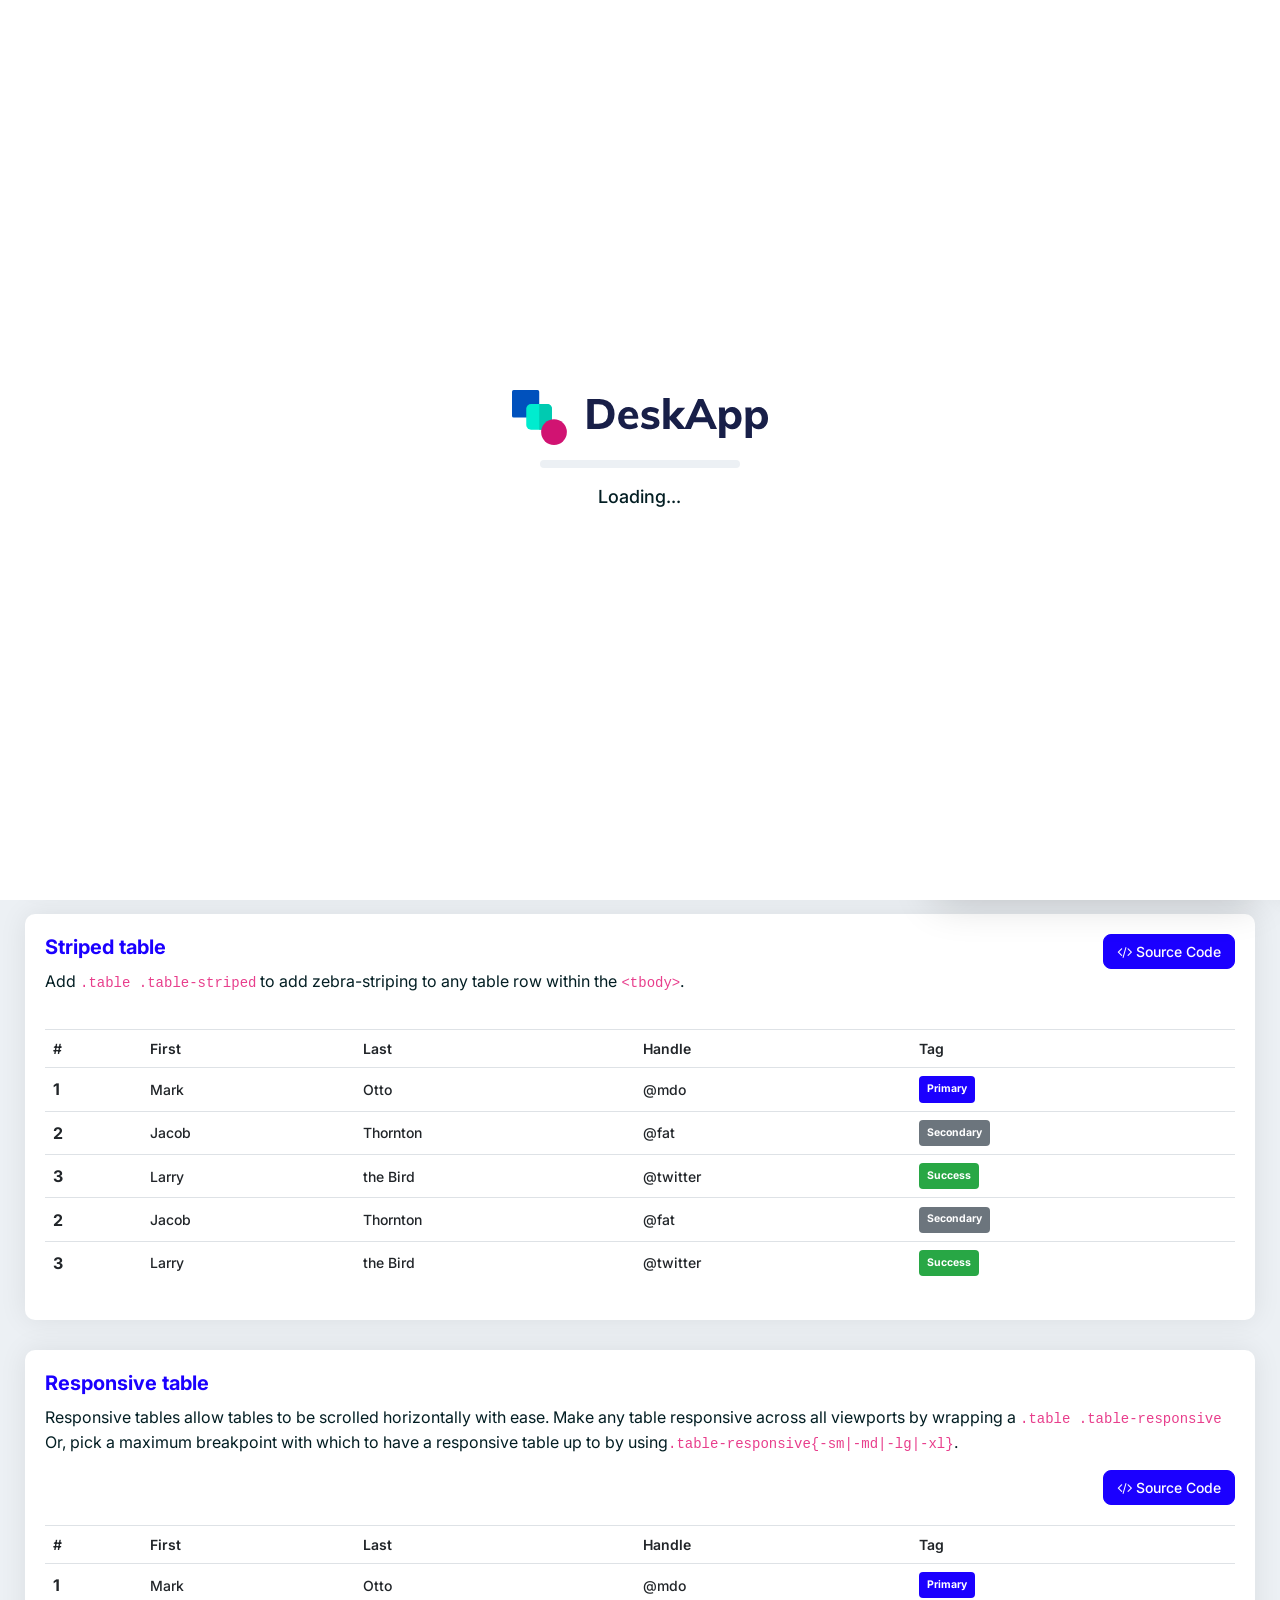
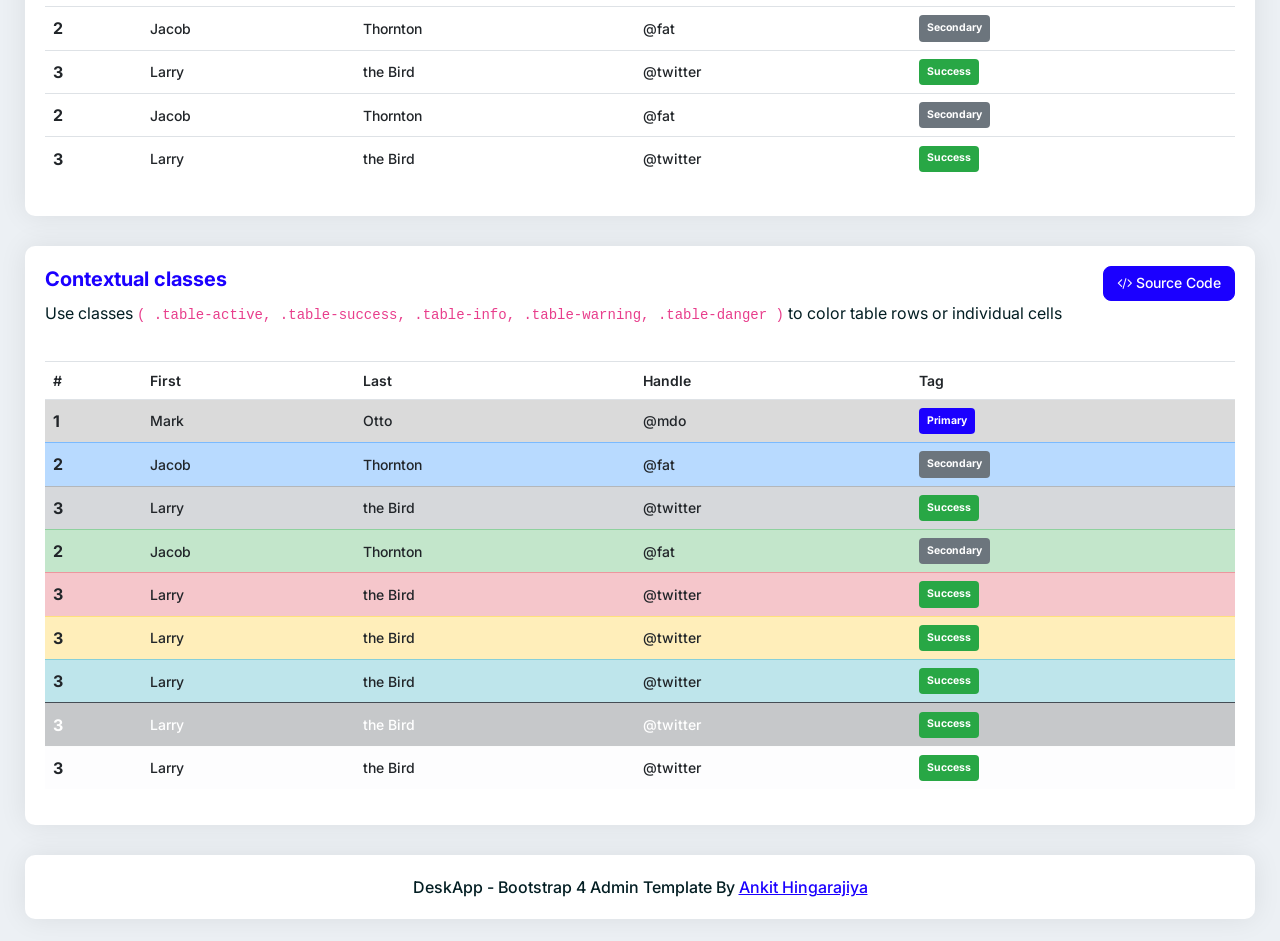
<file: frontend/web/design/basic-table.html>
<!DOCTYPE html>
<html>
	<head>
		<!-- Basic Page Info -->
		<meta charset="utf-8" />
		<title>DeskApp - Bootstrap Admin Dashboard HTML Template</title>

		<!-- Site favicon -->
		<link
			rel="apple-touch-icon"
			sizes="180x180"
			href="vendors/images/apple-touch-icon.png"
		/>
		<link
			rel="icon"
			type="image/png"
			sizes="32x32"
			href="vendors/images/favicon-32x32.png"
		/>
		<link
			rel="icon"
			type="image/png"
			sizes="16x16"
			href="vendors/images/favicon-16x16.png"
		/>

		<!-- Mobile Specific Metas -->
		<meta
			name="viewport"
			content="width=device-width, initial-scale=1, maximum-scale=1"
		/>

		<!-- Google Font -->
		<link
			href="https://fonts.googleapis.com/css2?family=Inter:wght@300;400;500;600;700;800&display=swap"
			rel="stylesheet"
		/>
		<!-- CSS -->
		<link rel="stylesheet" type="text/css" href="vendors/styles/core.css" />
		<link
			rel="stylesheet"
			type="text/css"
			href="vendors/styles/icon-font.min.css"
		/>
		<link rel="stylesheet" type="text/css" href="vendors/styles/style.css" />

		<!-- Global site tag (gtag.js) - Google Analytics -->
		<script
			async
			src="https://www.googletagmanager.com/gtag/js?id=G-GBZ3SGGX85"
		></script>
		<script>
			window.dataLayer = window.dataLayer || [];
			function gtag() {
				dataLayer.push(arguments);
			}
			gtag("js", new Date());

			gtag("config", "G-GBZ3SGGX85");
		</script>
		<!-- Google Tag Manager -->
		<script>
			(function (w, d, s, l, i) {
				w[l] = w[l] || [];
				w[l].push({ "gtm.start": new Date().getTime(), event: "gtm.js" });
				var f = d.getElementsByTagName(s)[0],
					j = d.createElement(s),
					dl = l != "dataLayer" ? "&l=" + l : "";
				j.async = true;
				j.src = "https://www.googletagmanager.com/gtm.js?id=" + i + dl;
				f.parentNode.insertBefore(j, f);
			})(window, document, "script", "dataLayer", "GTM-NXZMQSS");
		</script>
		<!-- End Google Tag Manager -->
	</head>
	<body>
		<div class="pre-loader">
			<div class="pre-loader-box">
				<div class="loader-logo">
					<img src="vendors/images/deskapp-logo.svg" alt="" />
				</div>
				<div class="loader-progress" id="progress_div">
					<div class="bar" id="bar1"></div>
				</div>
				<div class="percent" id="percent1">0%</div>
				<div class="loading-text">Loading...</div>
			</div>
		</div>

		<div class="header">
			<div class="header-left">
				<div class="menu-icon bi bi-list"></div>
				<div
					class="search-toggle-icon bi bi-search"
					data-toggle="header_search"
				></div>
				<div class="header-search">
					<form>
						<div class="form-group mb-0">
							<i class="dw dw-search2 search-icon"></i>
							<input
								type="text"
								class="form-control search-input"
								placeholder="Search Here"
							/>
							<div class="dropdown">
								<a
									class="dropdown-toggle no-arrow"
									href="#"
									role="button"
									data-toggle="dropdown"
								>
									<i class="ion-arrow-down-c"></i>
								</a>
								<div class="dropdown-menu dropdown-menu-right">
									<div class="form-group row">
										<label class="col-sm-12 col-md-2 col-form-label"
											>From</label
										>
										<div class="col-sm-12 col-md-10">
											<input
												class="form-control form-control-sm form-control-line"
												type="text"
											/>
										</div>
									</div>
									<div class="form-group row">
										<label class="col-sm-12 col-md-2 col-form-label">To</label>
										<div class="col-sm-12 col-md-10">
											<input
												class="form-control form-control-sm form-control-line"
												type="text"
											/>
										</div>
									</div>
									<div class="form-group row">
										<label class="col-sm-12 col-md-2 col-form-label"
											>Subject</label
										>
										<div class="col-sm-12 col-md-10">
											<input
												class="form-control form-control-sm form-control-line"
												type="text"
											/>
										</div>
									</div>
									<div class="text-right">
										<button class="btn btn-primary">Search</button>
									</div>
								</div>
							</div>
						</div>
					</form>
				</div>
			</div>
			<div class="header-right">
				<div class="dashboard-setting user-notification">
					<div class="dropdown">
						<a
							class="dropdown-toggle no-arrow"
							href="javascript:;"
							data-toggle="right-sidebar"
						>
							<i class="dw dw-settings2"></i>
						</a>
					</div>
				</div>
				<div class="user-notification">
					<div class="dropdown">
						<a
							class="dropdown-toggle no-arrow"
							href="#"
							role="button"
							data-toggle="dropdown"
						>
							<i class="icon-copy dw dw-notification"></i>
							<span class="badge notification-active"></span>
						</a>
						<div class="dropdown-menu dropdown-menu-right">
							<div class="notification-list mx-h-350 customscroll">
								<ul>
									<li>
										<a href="#">
											<img src="vendors/images/img.jpg" alt="" />
											<h3>John Doe</h3>
											<p>
												Lorem ipsum dolor sit amet, consectetur adipisicing
												elit, sed...
											</p>
										</a>
									</li>
									<li>
										<a href="#">
											<img src="vendors/images/photo1.jpg" alt="" />
											<h3>Lea R. Frith</h3>
											<p>
												Lorem ipsum dolor sit amet, consectetur adipisicing
												elit, sed...
											</p>
										</a>
									</li>
									<li>
										<a href="#">
											<img src="vendors/images/photo2.jpg" alt="" />
											<h3>Erik L. Richards</h3>
											<p>
												Lorem ipsum dolor sit amet, consectetur adipisicing
												elit, sed...
											</p>
										</a>
									</li>
									<li>
										<a href="#">
											<img src="vendors/images/photo3.jpg" alt="" />
											<h3>John Doe</h3>
											<p>
												Lorem ipsum dolor sit amet, consectetur adipisicing
												elit, sed...
											</p>
										</a>
									</li>
									<li>
										<a href="#">
											<img src="vendors/images/photo4.jpg" alt="" />
											<h3>Renee I. Hansen</h3>
											<p>
												Lorem ipsum dolor sit amet, consectetur adipisicing
												elit, sed...
											</p>
										</a>
									</li>
									<li>
										<a href="#">
											<img src="vendors/images/img.jpg" alt="" />
											<h3>Vicki M. Coleman</h3>
											<p>
												Lorem ipsum dolor sit amet, consectetur adipisicing
												elit, sed...
											</p>
										</a>
									</li>
								</ul>
							</div>
						</div>
					</div>
				</div>
				<div class="user-info-dropdown">
					<div class="dropdown">
						<a
							class="dropdown-toggle"
							href="#"
							role="button"
							data-toggle="dropdown"
						>
							<span class="user-icon">
								<img src="vendors/images/photo1.jpg" alt="" />
							</span>
							<span class="user-name">Ross C. Lopez</span>
						</a>
						<div
							class="dropdown-menu dropdown-menu-right dropdown-menu-icon-list"
						>
							<a class="dropdown-item" href="profile.html"
								><i class="dw dw-user1"></i> Profile</a
							>
							<a class="dropdown-item" href="profile.html"
								><i class="dw dw-settings2"></i> Setting</a
							>
							<a class="dropdown-item" href="faq.html"
								><i class="dw dw-help"></i> Help</a
							>
							<a class="dropdown-item" href="login.html"
								><i class="dw dw-logout"></i> Log Out</a
							>
						</div>
					</div>
				</div>
				<div class="github-link">
					<a href="https://github.com/dropways/deskapp" target="_blank"
						><img src="vendors/images/github.svg" alt=""
					/></a>
				</div>
			</div>
		</div>

		<div class="right-sidebar">
			<div class="sidebar-title">
				<h3 class="weight-600 font-16 text-blue">
					Layout Settings
					<span class="btn-block font-weight-400 font-12"
						>User Interface Settings</span
					>
				</h3>
				<div class="close-sidebar" data-toggle="right-sidebar-close">
					<i class="icon-copy ion-close-round"></i>
				</div>
			</div>
			<div class="right-sidebar-body customscroll">
				<div class="right-sidebar-body-content">
					<h4 class="weight-600 font-18 pb-10">Header Background</h4>
					<div class="sidebar-btn-group pb-30 mb-10">
						<a
							href="javascript:void(0);"
							class="btn btn-outline-primary header-white active"
							>White</a
						>
						<a
							href="javascript:void(0);"
							class="btn btn-outline-primary header-dark"
							>Dark</a
						>
					</div>

					<h4 class="weight-600 font-18 pb-10">Sidebar Background</h4>
					<div class="sidebar-btn-group pb-30 mb-10">
						<a
							href="javascript:void(0);"
							class="btn btn-outline-primary sidebar-light"
							>White</a
						>
						<a
							href="javascript:void(0);"
							class="btn btn-outline-primary sidebar-dark active"
							>Dark</a
						>
					</div>

					<h4 class="weight-600 font-18 pb-10">Menu Dropdown Icon</h4>
					<div class="sidebar-radio-group pb-10 mb-10">
						<div class="custom-control custom-radio custom-control-inline">
							<input
								type="radio"
								id="sidebaricon-1"
								name="menu-dropdown-icon"
								class="custom-control-input"
								value="icon-style-1"
								checked=""
							/>
							<label class="custom-control-label" for="sidebaricon-1"
								><i class="fa fa-angle-down"></i
							></label>
						</div>
						<div class="custom-control custom-radio custom-control-inline">
							<input
								type="radio"
								id="sidebaricon-2"
								name="menu-dropdown-icon"
								class="custom-control-input"
								value="icon-style-2"
							/>
							<label class="custom-control-label" for="sidebaricon-2"
								><i class="ion-plus-round"></i
							></label>
						</div>
						<div class="custom-control custom-radio custom-control-inline">
							<input
								type="radio"
								id="sidebaricon-3"
								name="menu-dropdown-icon"
								class="custom-control-input"
								value="icon-style-3"
							/>
							<label class="custom-control-label" for="sidebaricon-3"
								><i class="fa fa-angle-double-right"></i
							></label>
						</div>
					</div>

					<h4 class="weight-600 font-18 pb-10">Menu List Icon</h4>
					<div class="sidebar-radio-group pb-30 mb-10">
						<div class="custom-control custom-radio custom-control-inline">
							<input
								type="radio"
								id="sidebariconlist-1"
								name="menu-list-icon"
								class="custom-control-input"
								value="icon-list-style-1"
								checked=""
							/>
							<label class="custom-control-label" for="sidebariconlist-1"
								><i class="ion-minus-round"></i
							></label>
						</div>
						<div class="custom-control custom-radio custom-control-inline">
							<input
								type="radio"
								id="sidebariconlist-2"
								name="menu-list-icon"
								class="custom-control-input"
								value="icon-list-style-2"
							/>
							<label class="custom-control-label" for="sidebariconlist-2"
								><i class="fa fa-circle-o" aria-hidden="true"></i
							></label>
						</div>
						<div class="custom-control custom-radio custom-control-inline">
							<input
								type="radio"
								id="sidebariconlist-3"
								name="menu-list-icon"
								class="custom-control-input"
								value="icon-list-style-3"
							/>
							<label class="custom-control-label" for="sidebariconlist-3"
								><i class="dw dw-check"></i
							></label>
						</div>
						<div class="custom-control custom-radio custom-control-inline">
							<input
								type="radio"
								id="sidebariconlist-4"
								name="menu-list-icon"
								class="custom-control-input"
								value="icon-list-style-4"
								checked=""
							/>
							<label class="custom-control-label" for="sidebariconlist-4"
								><i class="icon-copy dw dw-next-2"></i
							></label>
						</div>
						<div class="custom-control custom-radio custom-control-inline">
							<input
								type="radio"
								id="sidebariconlist-5"
								name="menu-list-icon"
								class="custom-control-input"
								value="icon-list-style-5"
							/>
							<label class="custom-control-label" for="sidebariconlist-5"
								><i class="dw dw-fast-forward-1"></i
							></label>
						</div>
						<div class="custom-control custom-radio custom-control-inline">
							<input
								type="radio"
								id="sidebariconlist-6"
								name="menu-list-icon"
								class="custom-control-input"
								value="icon-list-style-6"
							/>
							<label class="custom-control-label" for="sidebariconlist-6"
								><i class="dw dw-next"></i
							></label>
						</div>
					</div>

					<div class="reset-options pt-30 text-center">
						<button class="btn btn-danger" id="reset-settings">
							Reset Settings
						</button>
					</div>
				</div>
			</div>
		</div>

		<div class="left-side-bar">
			<div class="brand-logo">
				<a href="index.html">
					<img src="vendors/images/deskapp-logo.svg" alt="" class="dark-logo" />
					<img
						src="vendors/images/deskapp-logo-white.svg"
						alt=""
						class="light-logo"
					/>
				</a>
				<div class="close-sidebar" data-toggle="left-sidebar-close">
					<i class="ion-close-round"></i>
				</div>
			</div>
			<div class="menu-block customscroll">
				<div class="sidebar-menu">
					<ul id="accordion-menu">
						<li class="dropdown">
							<a href="javascript:;" class="dropdown-toggle">
								<span class="micon bi bi-house"></span
								><span class="mtext">Home</span>
							</a>
							<ul class="submenu">
								<li><a href="index.html">Dashboard style 1</a></li>
								<li><a href="index2.html">Dashboard style 2</a></li>
								<li><a href="index3.html">Dashboard style 3</a></li>
							</ul>
						</li>
						<li class="dropdown">
							<a href="javascript:;" class="dropdown-toggle">
								<span class="micon bi bi-textarea-resize"></span
								><span class="mtext">Forms</span>
							</a>
							<ul class="submenu">
								<li><a href="form-basic.html">Form Basic</a></li>
								<li>
									<a href="advanced-components.html">Advanced Components</a>
								</li>
								<li><a href="form-wizard.html">Form Wizard</a></li>
								<li><a href="html5-editor.html">HTML5 Editor</a></li>
								<li><a href="form-pickers.html">Form Pickers</a></li>
								<li><a href="image-cropper.html">Image Cropper</a></li>
								<li><a href="image-dropzone.html">Image Dropzone</a></li>
							</ul>
						</li>
						<li class="dropdown">
							<a href="javascript:;" class="dropdown-toggle">
								<span class="micon bi bi-table"></span
								><span class="mtext">Tables</span>
							</a>
							<ul class="submenu">
								<li><a href="basic-table.html">Basic Tables</a></li>
								<li><a href="datatable.html">DataTables</a></li>
							</ul>
						</li>
						<li>
							<a href="calendar.html" class="dropdown-toggle no-arrow">
								<span class="micon bi bi-calendar4-week"></span
								><span class="mtext">Calendar</span>
							</a>
						</li>
						<li class="dropdown">
							<a href="javascript:;" class="dropdown-toggle">
								<span class="micon bi bi-archive"></span
								><span class="mtext"> UI Elements </span>
							</a>
							<ul class="submenu">
								<li><a href="ui-buttons.html">Buttons</a></li>
								<li><a href="ui-cards.html">Cards</a></li>
								<li><a href="ui-cards-hover.html">Cards Hover</a></li>
								<li><a href="ui-modals.html">Modals</a></li>
								<li><a href="ui-tabs.html">Tabs</a></li>
								<li>
									<a href="ui-tooltip-popover.html">Tooltip &amp; Popover</a>
								</li>
								<li><a href="ui-sweet-alert.html">Sweet Alert</a></li>
								<li><a href="ui-notification.html">Notification</a></li>
								<li><a href="ui-timeline.html">Timeline</a></li>
								<li><a href="ui-progressbar.html">Progressbar</a></li>
								<li><a href="ui-typography.html">Typography</a></li>
								<li><a href="ui-list-group.html">List group</a></li>
								<li><a href="ui-range-slider.html">Range slider</a></li>
								<li><a href="ui-carousel.html">Carousel</a></li>
							</ul>
						</li>
						<li class="dropdown">
							<a href="javascript:;" class="dropdown-toggle">
								<span class="micon bi bi-command"></span
								><span class="mtext">Icons</span>
							</a>
							<ul class="submenu">
								<li><a href="bootstrap-icon.html">Bootstrap Icons</a></li>
								<li><a href="font-awesome.html">FontAwesome Icons</a></li>
								<li><a href="foundation.html">Foundation Icons</a></li>
								<li><a href="ionicons.html">Ionicons Icons</a></li>
								<li><a href="themify.html">Themify Icons</a></li>
								<li><a href="custom-icon.html">Custom Icons</a></li>
							</ul>
						</li>
						<li class="dropdown">
							<a href="javascript:;" class="dropdown-toggle">
								<span class="micon bi bi-pie-chart"></span
								><span class="mtext">Charts</span>
							</a>
							<ul class="submenu">
								<li><a href="highchart.html">Highchart</a></li>
								<li><a href="knob-chart.html">jQuery Knob</a></li>
								<li><a href="jvectormap.html">jvectormap</a></li>
								<li><a href="apexcharts.html">Apexcharts</a></li>
							</ul>
						</li>
						<li class="dropdown">
							<a href="javascript:;" class="dropdown-toggle">
								<span class="micon bi bi-file-earmark-text"></span
								><span class="mtext">Additional Pages</span>
							</a>
							<ul class="submenu">
								<li><a href="video-player.html">Video Player</a></li>
								<li><a href="login.html">Login</a></li>
								<li><a href="forgot-password.html">Forgot Password</a></li>
								<li><a href="reset-password.html">Reset Password</a></li>
							</ul>
						</li>
						<li class="dropdown">
							<a href="javascript:;" class="dropdown-toggle">
								<span class="micon bi bi-bug"></span
								><span class="mtext">Error Pages</span>
							</a>
							<ul class="submenu">
								<li><a href="400.html">400</a></li>
								<li><a href="403.html">403</a></li>
								<li><a href="404.html">404</a></li>
								<li><a href="500.html">500</a></li>
								<li><a href="503.html">503</a></li>
							</ul>
						</li>

						<li class="dropdown">
							<a href="javascript:;" class="dropdown-toggle">
								<span class="micon bi bi-back"></span
								><span class="mtext">Extra Pages</span>
							</a>
							<ul class="submenu">
								<li><a href="blank.html">Blank</a></li>
								<li><a href="contact-directory.html">Contact Directory</a></li>
								<li><a href="blog.html">Blog</a></li>
								<li><a href="blog-detail.html">Blog Detail</a></li>
								<li><a href="product.html">Product</a></li>
								<li><a href="product-detail.html">Product Detail</a></li>
								<li><a href="faq.html">FAQ</a></li>
								<li><a href="profile.html">Profile</a></li>
								<li><a href="gallery.html">Gallery</a></li>
								<li><a href="pricing-table.html">Pricing Tables</a></li>
							</ul>
						</li>
						<li class="dropdown">
							<a href="javascript:;" class="dropdown-toggle">
								<span class="micon bi bi-hdd-stack"></span
								><span class="mtext">Multi Level Menu</span>
							</a>
							<ul class="submenu">
								<li><a href="javascript:;">Level 1</a></li>
								<li><a href="javascript:;">Level 1</a></li>
								<li><a href="javascript:;">Level 1</a></li>
								<li class="dropdown">
									<a href="javascript:;" class="dropdown-toggle">
										<span class="micon fa fa-plug"></span
										><span class="mtext">Level 2</span>
									</a>
									<ul class="submenu child">
										<li><a href="javascript:;">Level 2</a></li>
										<li><a href="javascript:;">Level 2</a></li>
									</ul>
								</li>
								<li><a href="javascript:;">Level 1</a></li>
								<li><a href="javascript:;">Level 1</a></li>
								<li><a href="javascript:;">Level 1</a></li>
							</ul>
						</li>
						<li>
							<a href="sitemap.html" class="dropdown-toggle no-arrow">
								<span class="micon bi bi-diagram-3"></span
								><span class="mtext">Sitemap</span>
							</a>
						</li>
						<li>
							<a href="chat.html" class="dropdown-toggle no-arrow">
								<span class="micon bi bi-chat-right-dots"></span
								><span class="mtext">Chat</span>
							</a>
						</li>
						<li>
							<a href="invoice.html" class="dropdown-toggle no-arrow">
								<span class="micon bi bi-receipt-cutoff"></span
								><span class="mtext">Invoice</span>
							</a>
						</li>
						<li>
							<div class="dropdown-divider"></div>
						</li>
						<li>
							<div class="sidebar-small-cap">Extra</div>
						</li>
						<li>
							<a href="javascript:;" class="dropdown-toggle">
								<span class="micon bi bi-file-pdf"></span
								><span class="mtext">Documentation</span>
							</a>
							<ul class="submenu">
								<li><a href="introduction.html">Introduction</a></li>
								<li><a href="getting-started.html">Getting Started</a></li>
								<li><a href="color-settings.html">Color Settings</a></li>
								<li>
									<a href="third-party-plugins.html">Third Party Plugins</a>
								</li>
							</ul>
						</li>
						<li>
							<a
								href="https://dropways.github.io/deskapp-free-single-page-website-template/"
								target="_blank"
								class="dropdown-toggle no-arrow"
							>
								<span class="micon bi bi-layout-text-window-reverse"></span>
								<span class="mtext"
									>Landing Page
									<img src="vendors/images/coming-soon.png" alt="" width="25"
								/></span>
							</a>
						</li>
					</ul>
				</div>
			</div>
		</div>
		<div class="mobile-menu-overlay"></div>

		<div class="main-container">
			<div class="pd-ltr-20 xs-pd-20-10">
				<div class="min-height-200px">
					<div class="page-header">
						<div class="row">
							<div class="col-md-6 col-sm-12">
								<div class="title">
									<h4>Basic Tables</h4>
								</div>
								<nav aria-label="breadcrumb" role="navigation">
									<ol class="breadcrumb">
										<li class="breadcrumb-item">
											<a href="index.html">Home</a>
										</li>
										<li class="breadcrumb-item active" aria-current="page">
											Basic Tables
										</li>
									</ol>
								</nav>
							</div>
							<div class="col-md-6 col-sm-12 text-right">
								<div class="dropdown">
									<a
										class="btn btn-primary dropdown-toggle"
										href="#"
										role="button"
										data-toggle="dropdown"
									>
										January 2018
									</a>
									<div class="dropdown-menu dropdown-menu-right">
										<a class="dropdown-item" href="#">Export List</a>
										<a class="dropdown-item" href="#">Policies</a>
										<a class="dropdown-item" href="#">View Assets</a>
									</div>
								</div>
							</div>
						</div>
					</div>
					<!-- basic table  Start -->
					<div class="pd-20 card-box mb-30">
						<div class="clearfix mb-20">
							<div class="pull-left">
								<h4 class="text-blue h4">Basic Table</h4>
								<p>Add class <code>.table</code></p>
							</div>
							<div class="pull-right">
								<a
									href="#basic-table"
									class="btn btn-primary btn-sm scroll-click"
									rel="content-y"
									data-toggle="collapse"
									role="button"
									><i class="fa fa-code"></i> Source Code</a
								>
							</div>
						</div>
						<table class="table">
							<thead>
								<tr>
									<th scope="col">#</th>
									<th scope="col">First</th>
									<th scope="col">Last</th>
									<th scope="col">Handle</th>
									<th scope="col">Tag</th>
								</tr>
							</thead>
							<tbody>
								<tr>
									<th scope="row">1</th>
									<td>Mark</td>
									<td>Otto</td>
									<td>@mdo</td>
									<td><span class="badge badge-primary">Primary</span></td>
								</tr>
								<tr>
									<th scope="row">2</th>
									<td>Jacob</td>
									<td>Thornton</td>
									<td>@fat</td>
									<td><span class="badge badge-secondary">Secondary</span></td>
								</tr>
								<tr>
									<th scope="row">3</th>
									<td>Larry</td>
									<td>the Bird</td>
									<td>@twitter</td>
									<td><span class="badge badge-success">Success</span></td>
								</tr>
							</tbody>
						</table>
						<div class="collapse collapse-box" id="basic-table">
							<div class="code-box">
								<div class="clearfix">
									<a
										href="javascript:;"
										class="btn btn-primary btn-sm code-copy pull-left"
										data-clipboard-target="#basic-table-code"
										><i class="fa fa-clipboard"></i> Copy Code</a
									>
									<a
										href="#basic-table"
										class="btn btn-primary btn-sm pull-right"
										rel="content-y"
										data-toggle="collapse"
										role="button"
										><i class="fa fa-eye-slash"></i> Hide Code</a
									>
								</div>
								<pre><code class="xml copy-pre" id="basic-table-code">
<table class="table">
  <thead>
    <tr>
      <th scope="col">#</th>
    </tr>
  </thead>
  <tbody>
    <tr>
      <th scope="row">1</th>
    </tr>
  </tbody>
</table>
							</code></pre>
							</div>
						</div>
					</div>
					<!-- basic table  End -->
					<!-- Bordered table  start -->
					<div class="pd-20 card-box mb-30">
						<div class="clearfix mb-20">
							<div class="pull-left">
								<h4 class="text-blue h4">Bordered table</h4>
								<p>
									Add <code>.table .table-bordered</code> for borders on all
									sides of the table and cells.
								</p>
							</div>
							<div class="pull-right">
								<a
									href="#border-table"
									class="btn btn-primary btn-sm scroll-click"
									rel="content-y"
									data-toggle="collapse"
									role="button"
									><i class="fa fa-code"></i> Source Code</a
								>
							</div>
						</div>
						<table class="table table-bordered">
							<thead>
								<tr>
									<th scope="col">#</th>
									<th scope="col">First</th>
									<th scope="col">Last</th>
									<th scope="col">Handle</th>
									<th scope="col">Tag</th>
								</tr>
							</thead>
							<tbody>
								<tr>
									<th scope="row">1</th>
									<td>Mark</td>
									<td>Otto</td>
									<td>@mdo</td>
									<td><span class="badge badge-primary">Primary</span></td>
								</tr>
								<tr>
									<th scope="row">2</th>
									<td>Jacob</td>
									<td>Thornton</td>
									<td>@fat</td>
									<td><span class="badge badge-secondary">Secondary</span></td>
								</tr>
								<tr>
									<th scope="row">3</th>
									<td>Larry</td>
									<td>the Bird</td>
									<td>@twitter</td>
									<td><span class="badge badge-success">Success</span></td>
								</tr>
							</tbody>
						</table>
						<div class="collapse collapse-box" id="border-table">
							<div class="code-box">
								<div class="clearfix">
									<a
										href="javascript:;"
										class="btn btn-primary btn-sm code-copy pull-left"
										data-clipboard-target="#border-table-code"
										><i class="fa fa-clipboard"></i> Copy Code</a
									>
									<a
										href="#border-table"
										class="btn btn-primary btn-sm pull-right"
										rel="content-y"
										data-toggle="collapse"
										role="button"
										><i class="fa fa-eye-slash"></i> Hide Code</a
									>
								</div>
								<pre><code class="xml copy-pre" id="border-table-code">
<table class="table table-bordered">
  <thead>
    <tr>
      <th scope="col">#</th>
    </tr>
  </thead>
  <tbody>
    <tr>
      <th scope="row">1</th>
    </tr>
  </tbody>
</table>
							</code></pre>
							</div>
						</div>
					</div>
					<!-- Bordered table End -->
					<!-- Striped table start -->
					<div class="pd-20 card-box mb-30">
						<div class="clearfix mb-20">
							<div class="pull-left">
								<h4 class="text-blue h4">Striped table</h4>
								<p>
									Add <code>.table .table-striped</code> to add zebra-striping
									to any table row within the <code>&lt;tbody&gt;</code>.
								</p>
							</div>
							<div class="pull-right">
								<a
									href="#striped-table"
									class="btn btn-primary btn-sm scroll-click"
									rel="content-y"
									data-toggle="collapse"
									role="button"
									><i class="fa fa-code"></i> Source Code</a
								>
							</div>
						</div>
						<table class="table table-striped">
							<thead>
								<tr>
									<th scope="col">#</th>
									<th scope="col">First</th>
									<th scope="col">Last</th>
									<th scope="col">Handle</th>
									<th scope="col">Tag</th>
								</tr>
							</thead>
							<tbody>
								<tr>
									<th scope="row">1</th>
									<td>Mark</td>
									<td>Otto</td>
									<td>@mdo</td>
									<td><span class="badge badge-primary">Primary</span></td>
								</tr>
								<tr>
									<th scope="row">2</th>
									<td>Jacob</td>
									<td>Thornton</td>
									<td>@fat</td>
									<td><span class="badge badge-secondary">Secondary</span></td>
								</tr>
								<tr>
									<th scope="row">3</th>
									<td>Larry</td>
									<td>the Bird</td>
									<td>@twitter</td>
									<td><span class="badge badge-success">Success</span></td>
								</tr>
								<tr>
									<th scope="row">2</th>
									<td>Jacob</td>
									<td>Thornton</td>
									<td>@fat</td>
									<td><span class="badge badge-secondary">Secondary</span></td>
								</tr>
								<tr>
									<th scope="row">3</th>
									<td>Larry</td>
									<td>the Bird</td>
									<td>@twitter</td>
									<td><span class="badge badge-success">Success</span></td>
								</tr>
							</tbody>
						</table>
						<div class="collapse collapse-box" id="striped-table">
							<div class="code-box">
								<div class="clearfix">
									<a
										href="javascript:;"
										class="btn btn-primary btn-sm code-copy pull-left"
										data-clipboard-target="#striped-table-code"
										><i class="fa fa-clipboard"></i> Copy Code</a
									>
									<a
										href="#striped-table"
										class="btn btn-primary btn-sm pull-right"
										rel="content-y"
										data-toggle="collapse"
										role="button"
										><i class="fa fa-eye-slash"></i> Hide Code</a
									>
								</div>
								<pre><code class="xml copy-pre" id="striped-table-code">
<table class="table table-striped">
  <thead>
    <tr>
      <th scope="col">#</th>
    </tr>
  </thead>
  <tbody>
    <tr>
      <th scope="row">1</th>
    </tr>
  </tbody>
</table>
							</code></pre>
							</div>
						</div>
					</div>
					<!-- Striped table End -->
					<!-- Responsive tables Start -->
					<div class="pd-20 card-box mb-30">
						<div class="clearfix mb-20">
							<div class="pull-left">
								<h4 class="text-blue h4">Responsive table</h4>
								<p>
									Responsive tables allow tables to be scrolled horizontally
									with ease. Make any table responsive across all viewports by
									wrapping a <code>.table .table-responsive</code> Or, pick a
									maximum breakpoint with which to have a responsive table up to
									by using<code>.table-responsive{-sm|-md|-lg|-xl}</code>.
								</p>
							</div>
							<div class="pull-right">
								<a
									href="#responsive-table"
									class="btn btn-primary btn-sm scroll-click"
									rel="content-y"
									data-toggle="collapse"
									role="button"
									><i class="fa fa-code"></i> Source Code</a
								>
							</div>
						</div>
						<div class="table-responsive">
							<table class="table table-striped">
								<thead>
									<tr>
										<th scope="col">#</th>
										<th scope="col">First</th>
										<th scope="col">Last</th>
										<th scope="col">Handle</th>
										<th scope="col">Tag</th>
									</tr>
								</thead>
								<tbody>
									<tr>
										<th scope="row">1</th>
										<td>Mark</td>
										<td>Otto</td>
										<td>@mdo</td>
										<td><span class="badge badge-primary">Primary</span></td>
									</tr>
									<tr>
										<th scope="row">2</th>
										<td>Jacob</td>
										<td>Thornton</td>
										<td>@fat</td>
										<td>
											<span class="badge badge-secondary">Secondary</span>
										</td>
									</tr>
									<tr>
										<th scope="row">3</th>
										<td>Larry</td>
										<td>the Bird</td>
										<td>@twitter</td>
										<td><span class="badge badge-success">Success</span></td>
									</tr>
									<tr>
										<th scope="row">2</th>
										<td>Jacob</td>
										<td>Thornton</td>
										<td>@fat</td>
										<td>
											<span class="badge badge-secondary">Secondary</span>
										</td>
									</tr>
									<tr>
										<th scope="row">3</th>
										<td>Larry</td>
										<td>the Bird</td>
										<td>@twitter</td>
										<td><span class="badge badge-success">Success</span></td>
									</tr>
								</tbody>
							</table>
						</div>
						<div class="collapse collapse-box" id="responsive-table">
							<div class="code-box">
								<div class="clearfix">
									<a
										href="javascript:;"
										class="btn btn-primary btn-sm code-copy pull-left"
										data-clipboard-target="#responsive-table-code"
										><i class="fa fa-clipboard"></i> Copy Code</a
									>
									<a
										href="#responsive-table"
										class="btn btn-primary btn-sm pull-right"
										rel="content-y"
										data-toggle="collapse"
										role="button"
										><i class="fa fa-eye-slash"></i> Hide Code</a
									>
								</div>
								<pre><code class="xml copy-pre" id="responsive-table-code">
<div class="table-responsive">
	<table class="table table-striped">
	  <thead>
	    <tr>
	      <th scope="col">#</th>
	    </tr>
	  </thead>
	  <tbody>
	    <tr>
	      <th scope="row">1</th>
	    </tr>
	  </tbody>
	</table>
</div>
							</code></pre>
							</div>
						</div>
					</div>
					<!-- Responsive tables End -->
					<!-- Contextual classes Start -->
					<div class="pd-20 card-box mb-30">
						<div class="clearfix mb-20">
							<div class="pull-left">
								<h4 class="text-blue h4">Contextual classes</h4>
								<p>
									Use classes
									<code
										>( .table-active, .table-success, .table-info,
										.table-warning, .table-danger )</code
									>
									to color table rows or individual cells
								</p>
							</div>
							<div class="pull-right">
								<a
									href="#contextual-table"
									class="btn btn-primary btn-sm scroll-click"
									rel="content-y"
									data-toggle="collapse"
									role="button"
									><i class="fa fa-code"></i> Source Code</a
								>
							</div>
						</div>
						<div class="table-responsive">
							<table class="table">
								<thead>
									<tr>
										<th scope="col">#</th>
										<th scope="col">First</th>
										<th scope="col">Last</th>
										<th scope="col">Handle</th>
										<th scope="col">Tag</th>
									</tr>
								</thead>
								<tbody>
									<tr class="table-active">
										<th scope="row">1</th>
										<td>Mark</td>
										<td>Otto</td>
										<td>@mdo</td>
										<td><span class="badge badge-primary">Primary</span></td>
									</tr>
									<tr class="table-primary">
										<th scope="row">2</th>
										<td>Jacob</td>
										<td>Thornton</td>
										<td>@fat</td>
										<td>
											<span class="badge badge-secondary">Secondary</span>
										</td>
									</tr>
									<tr class="table-secondary">
										<th scope="row">3</th>
										<td>Larry</td>
										<td>the Bird</td>
										<td>@twitter</td>
										<td><span class="badge badge-success">Success</span></td>
									</tr>
									<tr class="table-success">
										<th scope="row">2</th>
										<td>Jacob</td>
										<td>Thornton</td>
										<td>@fat</td>
										<td>
											<span class="badge badge-secondary">Secondary</span>
										</td>
									</tr>
									<tr class="table-danger">
										<th scope="row">3</th>
										<td>Larry</td>
										<td>the Bird</td>
										<td>@twitter</td>
										<td><span class="badge badge-success">Success</span></td>
									</tr>
									<tr class="table-warning">
										<th scope="row">3</th>
										<td>Larry</td>
										<td>the Bird</td>
										<td>@twitter</td>
										<td><span class="badge badge-success">Success</span></td>
									</tr>
									<tr class="table-info">
										<th scope="row">3</th>
										<td>Larry</td>
										<td>the Bird</td>
										<td>@twitter</td>
										<td><span class="badge badge-success">Success</span></td>
									</tr>
									<tr class="table-dark">
										<th scope="row">3</th>
										<td>Larry</td>
										<td>the Bird</td>
										<td>@twitter</td>
										<td><span class="badge badge-success">Success</span></td>
									</tr>
									<tr class="table-light">
										<th scope="row">3</th>
										<td>Larry</td>
										<td>the Bird</td>
										<td>@twitter</td>
										<td><span class="badge badge-success">Success</span></td>
									</tr>
								</tbody>
							</table>
						</div>
						<div class="collapse collapse-box" id="contextual-table">
							<div class="code-box">
								<div class="clearfix">
									<a
										href="javascript:;"
										class="btn btn-primary btn-sm code-copy pull-left"
										data-clipboard-target="#contextual-table-code"
										><i class="fa fa-clipboard"></i> Copy Code</a
									>
									<a
										href="#contextual-table"
										class="btn btn-primary btn-sm pull-right"
										rel="content-y"
										data-toggle="collapse"
										role="button"
										><i class="fa fa-eye-slash"></i> Hide Code</a
									>
								</div>
								<pre><code class="xml copy-pre" id="contextual-table-code">
<div class="table-responsive">
	<table class="table table-striped">
	  <tbody>
	    <tr class="table-active"><td></td></tr>
		<tr class="table-primary"><td></td></tr>
		<tr class="table-secondary"><td></td></tr>
		<tr class="table-success"><td></td></tr>
		<tr class="table-danger"><td></td></tr>
		<tr class="table-warning"><td></td></tr>
		<tr class="table-info"><td></td></tr>
		<tr class="table-light"><td></td></tr>
		<tr class="table-dark"><td></td></tr>
	  </tbody>
	</table>
</div>
							</code></pre>
							</div>
						</div>
					</div>
					<!-- Contextual classes End -->
				</div>
				<div class="footer-wrap pd-20 mb-20 card-box">
					DeskApp - Bootstrap 4 Admin Template By
					<a href="https://github.com/dropways" target="_blank"
						>Ankit Hingarajiya</a
					>
				</div>
			</div>
		</div>
		<!-- welcome modal start -->
		<div class="welcome-modal">
			<button class="welcome-modal-close">
				<i class="bi bi-x-lg"></i>
			</button>
			<iframe
				class="w-100 border-0"
				src="https://embed.lottiefiles.com/animation/31548"
			></iframe>
			<div class="text-center">
				<h3 class="h5 weight-500 text-center mb-2">
					Open source
					<span role="img" aria-label="gratitude">❤️</span>
				</h3>
				<div class="pb-2">
					<a
						class="github-button"
						href="https://github.com/dropways/deskapp"
						data-color-scheme="no-preference: dark; light: light; dark: light;"
						data-icon="octicon-star"
						data-size="large"
						data-show-count="true"
						aria-label="Star dropways/deskapp dashboard on GitHub"
						>Star</a
					>
					<a
						class="github-button"
						href="https://github.com/dropways/deskapp/fork"
						data-color-scheme="no-preference: dark; light: light; dark: light;"
						data-icon="octicon-repo-forked"
						data-size="large"
						data-show-count="true"
						aria-label="Fork dropways/deskapp dashboard on GitHub"
						>Fork</a
					>
				</div>
			</div>
			<div class="text-center mb-1">
				<div>
					<a
						href="https://github.com/dropways/deskapp"
						target="_blank"
						class="btn btn-light btn-block btn-sm"
					>
						<span class="text-danger weight-600">STAR US</span>
						<span class="weight-600">ON GITHUB</span>
						<i class="fa fa-github"></i>
					</a>
				</div>
				<script
					async
					defer="defer"
					src="https://buttons.github.io/buttons.js"
				></script>
			</div>
			<a
				href="https://github.com/dropways/deskapp"
				target="_blank"
				class="btn btn-success btn-sm mb-0 mb-md-3 w-100"
			>
				DOWNLOAD
				<i class="fa fa-download"></i>
			</a>
			<p class="font-14 text-center mb-1 d-none d-md-block">
				Available in the following technologies:
			</p>
			<div class="d-none d-md-flex justify-content-center h1 mb-0 text-danger">
				<i class="fa fa-html5"></i>
			</div>
		</div>
		<button class="welcome-modal-btn">
			<i class="fa fa-download"></i> Download
		</button>
		<!-- welcome modal end -->
		<!-- js -->
		<script src="vendors/scripts/core.js"></script>
		<script src="vendors/scripts/script.min.js"></script>
		<script src="vendors/scripts/process.js"></script>
		<script src="vendors/scripts/layout-settings.js"></script>
		<!-- Google Tag Manager (noscript) -->
		<noscript
			><iframe
				src="https://www.googletagmanager.com/ns.html?id=GTM-NXZMQSS"
				height="0"
				width="0"
				style="display: none; visibility: hidden"
			></iframe
		></noscript>
		<!-- End Google Tag Manager (noscript) -->
	</body>
</html>
</file>
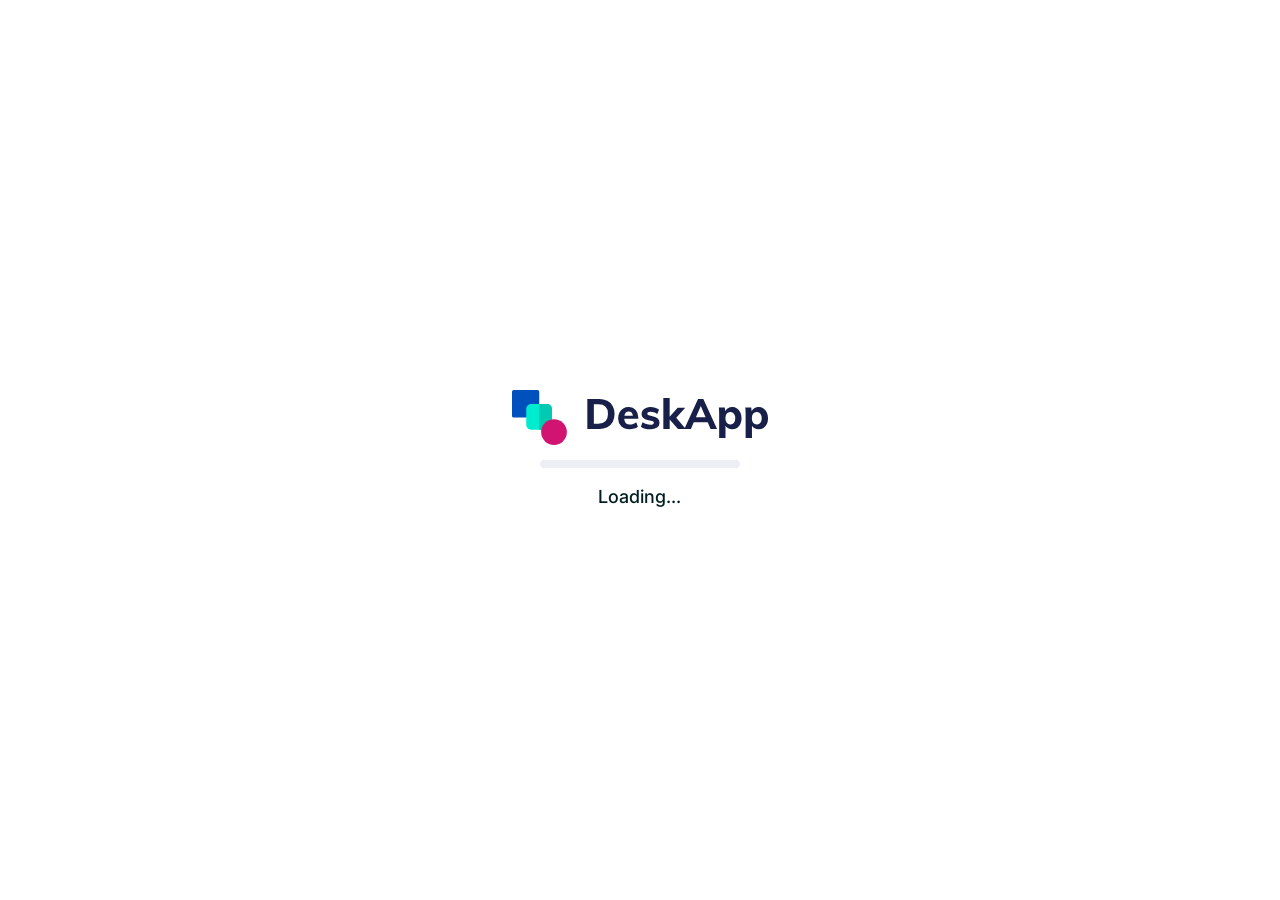
<file: frontend/web/design/blank.html>
<!DOCTYPE html>
<html>
	<head>
		<!-- Basic Page Info -->
		<meta charset="utf-8" />
		<title>DeskApp - Bootstrap Admin Dashboard HTML Template</title>

		<!-- Site favicon -->
		<link
			rel="apple-touch-icon"
			sizes="180x180"
			href="vendors/images/apple-touch-icon.png"
		/>
		<link
			rel="icon"
			type="image/png"
			sizes="32x32"
			href="vendors/images/favicon-32x32.png"
		/>
		<link
			rel="icon"
			type="image/png"
			sizes="16x16"
			href="vendors/images/favicon-16x16.png"
		/>

		<!-- Mobile Specific Metas -->
		<meta
			name="viewport"
			content="width=device-width, initial-scale=1, maximum-scale=1"
		/>

		<!-- Google Font -->
		<link
			href="https://fonts.googleapis.com/css2?family=Inter:wght@300;400;500;600;700;800&display=swap"
			rel="stylesheet"
		/>
		<!-- CSS -->
		<link rel="stylesheet" type="text/css" href="vendors/styles/core.css" />
		<link
			rel="stylesheet"
			type="text/css"
			href="vendors/styles/icon-font.min.css"
		/>
		<link rel="stylesheet" type="text/css" href="vendors/styles/style.css" />

		<!-- Global site tag (gtag.js) - Google Analytics -->
		<script
			async
			src="https://www.googletagmanager.com/gtag/js?id=G-GBZ3SGGX85"
		></script>
		<script>
			window.dataLayer = window.dataLayer || [];
			function gtag() {
				dataLayer.push(arguments);
			}
			gtag("js", new Date());

			gtag("config", "G-GBZ3SGGX85");
		</script>
		<!-- Google Tag Manager -->
		<script>
			(function (w, d, s, l, i) {
				w[l] = w[l] || [];
				w[l].push({ "gtm.start": new Date().getTime(), event: "gtm.js" });
				var f = d.getElementsByTagName(s)[0],
					j = d.createElement(s),
					dl = l != "dataLayer" ? "&l=" + l : "";
				j.async = true;
				j.src = "https://www.googletagmanager.com/gtm.js?id=" + i + dl;
				f.parentNode.insertBefore(j, f);
			})(window, document, "script", "dataLayer", "GTM-NXZMQSS");
		</script>
		<!-- End Google Tag Manager -->
	</head>
	<body>
		<div class="pre-loader">
			<div class="pre-loader-box">
				<div class="loader-logo">
					<img src="vendors/images/deskapp-logo.svg" alt="" />
				</div>
				<div class="loader-progress" id="progress_div">
					<div class="bar" id="bar1"></div>
				</div>
				<div class="percent" id="percent1">0%</div>
				<div class="loading-text">Loading...</div>
			</div>
		</div>

		<div class="header">
			<div class="header-left">
				<div class="menu-icon bi bi-list"></div>
				<div
					class="search-toggle-icon bi bi-search"
					data-toggle="header_search"
				></div>
				<div class="header-search">
					<form>
						<div class="form-group mb-0">
							<i class="dw dw-search2 search-icon"></i>
							<input
								type="text"
								class="form-control search-input"
								placeholder="Search Here"
							/>
							<div class="dropdown">
								<a
									class="dropdown-toggle no-arrow"
									href="#"
									role="button"
									data-toggle="dropdown"
								>
									<i class="ion-arrow-down-c"></i>
								</a>
								<div class="dropdown-menu dropdown-menu-right">
									<div class="form-group row">
										<label class="col-sm-12 col-md-2 col-form-label"
											>From</label
										>
										<div class="col-sm-12 col-md-10">
											<input
												class="form-control form-control-sm form-control-line"
												type="text"
											/>
										</div>
									</div>
									<div class="form-group row">
										<label class="col-sm-12 col-md-2 col-form-label">To</label>
										<div class="col-sm-12 col-md-10">
											<input
												class="form-control form-control-sm form-control-line"
												type="text"
											/>
										</div>
									</div>
									<div class="form-group row">
										<label class="col-sm-12 col-md-2 col-form-label"
											>Subject</label
										>
										<div class="col-sm-12 col-md-10">
											<input
												class="form-control form-control-sm form-control-line"
												type="text"
											/>
										</div>
									</div>
									<div class="text-right">
										<button class="btn btn-primary">Search</button>
									</div>
								</div>
							</div>
						</div>
					</form>
				</div>
			</div>
			<div class="header-right">
				<div class="dashboard-setting user-notification">
					<div class="dropdown">
						<a
							class="dropdown-toggle no-arrow"
							href="javascript:;"
							data-toggle="right-sidebar"
						>
							<i class="dw dw-settings2"></i>
						</a>
					</div>
				</div>
				<div class="user-notification">
					<div class="dropdown">
						<a
							class="dropdown-toggle no-arrow"
							href="#"
							role="button"
							data-toggle="dropdown"
						>
							<i class="icon-copy dw dw-notification"></i>
							<span class="badge notification-active"></span>
						</a>
						<div class="dropdown-menu dropdown-menu-right">
							<div class="notification-list mx-h-350 customscroll">
								<ul>
									<li>
										<a href="#">
											<img src="vendors/images/img.jpg" alt="" />
											<h3>John Doe</h3>
											<p>
												Lorem ipsum dolor sit amet, consectetur adipisicing
												elit, sed...
											</p>
										</a>
									</li>
									<li>
										<a href="#">
											<img src="vendors/images/photo1.jpg" alt="" />
											<h3>Lea R. Frith</h3>
											<p>
												Lorem ipsum dolor sit amet, consectetur adipisicing
												elit, sed...
											</p>
										</a>
									</li>
									<li>
										<a href="#">
											<img src="vendors/images/photo2.jpg" alt="" />
											<h3>Erik L. Richards</h3>
											<p>
												Lorem ipsum dolor sit amet, consectetur adipisicing
												elit, sed...
											</p>
										</a>
									</li>
									<li>
										<a href="#">
											<img src="vendors/images/photo3.jpg" alt="" />
											<h3>John Doe</h3>
											<p>
												Lorem ipsum dolor sit amet, consectetur adipisicing
												elit, sed...
											</p>
										</a>
									</li>
									<li>
										<a href="#">
											<img src="vendors/images/photo4.jpg" alt="" />
											<h3>Renee I. Hansen</h3>
											<p>
												Lorem ipsum dolor sit amet, consectetur adipisicing
												elit, sed...
											</p>
										</a>
									</li>
									<li>
										<a href="#">
											<img src="vendors/images/img.jpg" alt="" />
											<h3>Vicki M. Coleman</h3>
											<p>
												Lorem ipsum dolor sit amet, consectetur adipisicing
												elit, sed...
											</p>
										</a>
									</li>
								</ul>
							</div>
						</div>
					</div>
				</div>
				<div class="user-info-dropdown">
					<div class="dropdown">
						<a
							class="dropdown-toggle"
							href="#"
							role="button"
							data-toggle="dropdown"
						>
							<span class="user-icon">
								<img src="vendors/images/photo1.jpg" alt="" />
							</span>
							<span class="user-name">Ross C. Lopez</span>
						</a>
						<div
							class="dropdown-menu dropdown-menu-right dropdown-menu-icon-list"
						>
							<a class="dropdown-item" href="profile.html"
								><i class="dw dw-user1"></i> Profile</a
							>
							<a class="dropdown-item" href="profile.html"
								><i class="dw dw-settings2"></i> Setting</a
							>
							<a class="dropdown-item" href="faq.html"
								><i class="dw dw-help"></i> Help</a
							>
							<a class="dropdown-item" href="login.html"
								><i class="dw dw-logout"></i> Log Out</a
							>
						</div>
					</div>
				</div>
				<div class="github-link">
					<a href="https://github.com/dropways/deskapp" target="_blank"
						><img src="vendors/images/github.svg" alt=""
					/></a>
				</div>
			</div>
		</div>

		<div class="right-sidebar">
			<div class="sidebar-title">
				<h3 class="weight-600 font-16 text-blue">
					Layout Settings
					<span class="btn-block font-weight-400 font-12"
						>User Interface Settings</span
					>
				</h3>
				<div class="close-sidebar" data-toggle="right-sidebar-close">
					<i class="icon-copy ion-close-round"></i>
				</div>
			</div>
			<div class="right-sidebar-body customscroll">
				<div class="right-sidebar-body-content">
					<h4 class="weight-600 font-18 pb-10">Header Background</h4>
					<div class="sidebar-btn-group pb-30 mb-10">
						<a
							href="javascript:void(0);"
							class="btn btn-outline-primary header-white active"
							>White</a
						>
						<a
							href="javascript:void(0);"
							class="btn btn-outline-primary header-dark"
							>Dark</a
						>
					</div>

					<h4 class="weight-600 font-18 pb-10">Sidebar Background</h4>
					<div class="sidebar-btn-group pb-30 mb-10">
						<a
							href="javascript:void(0);"
							class="btn btn-outline-primary sidebar-light"
							>White</a
						>
						<a
							href="javascript:void(0);"
							class="btn btn-outline-primary sidebar-dark active"
							>Dark</a
						>
					</div>

					<h4 class="weight-600 font-18 pb-10">Menu Dropdown Icon</h4>
					<div class="sidebar-radio-group pb-10 mb-10">
						<div class="custom-control custom-radio custom-control-inline">
							<input
								type="radio"
								id="sidebaricon-1"
								name="menu-dropdown-icon"
								class="custom-control-input"
								value="icon-style-1"
								checked=""
							/>
							<label class="custom-control-label" for="sidebaricon-1"
								><i class="fa fa-angle-down"></i
							></label>
						</div>
						<div class="custom-control custom-radio custom-control-inline">
							<input
								type="radio"
								id="sidebaricon-2"
								name="menu-dropdown-icon"
								class="custom-control-input"
								value="icon-style-2"
							/>
							<label class="custom-control-label" for="sidebaricon-2"
								><i class="ion-plus-round"></i
							></label>
						</div>
						<div class="custom-control custom-radio custom-control-inline">
							<input
								type="radio"
								id="sidebaricon-3"
								name="menu-dropdown-icon"
								class="custom-control-input"
								value="icon-style-3"
							/>
							<label class="custom-control-label" for="sidebaricon-3"
								><i class="fa fa-angle-double-right"></i
							></label>
						</div>
					</div>

					<h4 class="weight-600 font-18 pb-10">Menu List Icon</h4>
					<div class="sidebar-radio-group pb-30 mb-10">
						<div class="custom-control custom-radio custom-control-inline">
							<input
								type="radio"
								id="sidebariconlist-1"
								name="menu-list-icon"
								class="custom-control-input"
								value="icon-list-style-1"
								checked=""
							/>
							<label class="custom-control-label" for="sidebariconlist-1"
								><i class="ion-minus-round"></i
							></label>
						</div>
						<div class="custom-control custom-radio custom-control-inline">
							<input
								type="radio"
								id="sidebariconlist-2"
								name="menu-list-icon"
								class="custom-control-input"
								value="icon-list-style-2"
							/>
							<label class="custom-control-label" for="sidebariconlist-2"
								><i class="fa fa-circle-o" aria-hidden="true"></i
							></label>
						</div>
						<div class="custom-control custom-radio custom-control-inline">
							<input
								type="radio"
								id="sidebariconlist-3"
								name="menu-list-icon"
								class="custom-control-input"
								value="icon-list-style-3"
							/>
							<label class="custom-control-label" for="sidebariconlist-3"
								><i class="dw dw-check"></i
							></label>
						</div>
						<div class="custom-control custom-radio custom-control-inline">
							<input
								type="radio"
								id="sidebariconlist-4"
								name="menu-list-icon"
								class="custom-control-input"
								value="icon-list-style-4"
								checked=""
							/>
							<label class="custom-control-label" for="sidebariconlist-4"
								><i class="icon-copy dw dw-next-2"></i
							></label>
						</div>
						<div class="custom-control custom-radio custom-control-inline">
							<input
								type="radio"
								id="sidebariconlist-5"
								name="menu-list-icon"
								class="custom-control-input"
								value="icon-list-style-5"
							/>
							<label class="custom-control-label" for="sidebariconlist-5"
								><i class="dw dw-fast-forward-1"></i
							></label>
						</div>
						<div class="custom-control custom-radio custom-control-inline">
							<input
								type="radio"
								id="sidebariconlist-6"
								name="menu-list-icon"
								class="custom-control-input"
								value="icon-list-style-6"
							/>
							<label class="custom-control-label" for="sidebariconlist-6"
								><i class="dw dw-next"></i
							></label>
						</div>
					</div>

					<div class="reset-options pt-30 text-center">
						<button class="btn btn-danger" id="reset-settings">
							Reset Settings
						</button>
					</div>
				</div>
			</div>
		</div>

		<div class="left-side-bar">
			<div class="brand-logo">
				<a href="index.html">
					<img src="vendors/images/deskapp-logo.svg" alt="" class="dark-logo" />
					<img
						src="vendors/images/deskapp-logo-white.svg"
						alt=""
						class="light-logo"
					/>
				</a>
				<div class="close-sidebar" data-toggle="left-sidebar-close">
					<i class="ion-close-round"></i>
				</div>
			</div>
			<div class="menu-block customscroll">
				<div class="sidebar-menu">
					<ul id="accordion-menu">
						<li class="dropdown">
							<a href="javascript:;" class="dropdown-toggle">
								<span class="micon bi bi-house"></span
								><span class="mtext">Home</span>
							</a>
							<ul class="submenu">
								<li><a href="index.html">Dashboard style 1</a></li>
								<li><a href="index2.html">Dashboard style 2</a></li>
								<li><a href="index3.html">Dashboard style 3</a></li>
							</ul>
						</li>
						<li class="dropdown">
							<a href="javascript:;" class="dropdown-toggle">
								<span class="micon bi bi-textarea-resize"></span
								><span class="mtext">Forms</span>
							</a>
							<ul class="submenu">
								<li><a href="form-basic.html">Form Basic</a></li>
								<li>
									<a href="advanced-components.html">Advanced Components</a>
								</li>
								<li><a href="form-wizard.html">Form Wizard</a></li>
								<li><a href="html5-editor.html">HTML5 Editor</a></li>
								<li><a href="form-pickers.html">Form Pickers</a></li>
								<li><a href="image-cropper.html">Image Cropper</a></li>
								<li><a href="image-dropzone.html">Image Dropzone</a></li>
							</ul>
						</li>
						<li class="dropdown">
							<a href="javascript:;" class="dropdown-toggle">
								<span class="micon bi bi-table"></span
								><span class="mtext">Tables</span>
							</a>
							<ul class="submenu">
								<li><a href="basic-table.html">Basic Tables</a></li>
								<li><a href="datatable.html">DataTables</a></li>
							</ul>
						</li>
						<li>
							<a href="calendar.html" class="dropdown-toggle no-arrow">
								<span class="micon bi bi-calendar4-week"></span
								><span class="mtext">Calendar</span>
							</a>
						</li>
						<li class="dropdown">
							<a href="javascript:;" class="dropdown-toggle">
								<span class="micon bi bi-archive"></span
								><span class="mtext"> UI Elements </span>
							</a>
							<ul class="submenu">
								<li><a href="ui-buttons.html">Buttons</a></li>
								<li><a href="ui-cards.html">Cards</a></li>
								<li><a href="ui-cards-hover.html">Cards Hover</a></li>
								<li><a href="ui-modals.html">Modals</a></li>
								<li><a href="ui-tabs.html">Tabs</a></li>
								<li>
									<a href="ui-tooltip-popover.html">Tooltip &amp; Popover</a>
								</li>
								<li><a href="ui-sweet-alert.html">Sweet Alert</a></li>
								<li><a href="ui-notification.html">Notification</a></li>
								<li><a href="ui-timeline.html">Timeline</a></li>
								<li><a href="ui-progressbar.html">Progressbar</a></li>
								<li><a href="ui-typography.html">Typography</a></li>
								<li><a href="ui-list-group.html">List group</a></li>
								<li><a href="ui-range-slider.html">Range slider</a></li>
								<li><a href="ui-carousel.html">Carousel</a></li>
							</ul>
						</li>
						<li class="dropdown">
							<a href="javascript:;" class="dropdown-toggle">
								<span class="micon bi bi-command"></span
								><span class="mtext">Icons</span>
							</a>
							<ul class="submenu">
								<li><a href="bootstrap-icon.html">Bootstrap Icons</a></li>
								<li><a href="font-awesome.html">FontAwesome Icons</a></li>
								<li><a href="foundation.html">Foundation Icons</a></li>
								<li><a href="ionicons.html">Ionicons Icons</a></li>
								<li><a href="themify.html">Themify Icons</a></li>
								<li><a href="custom-icon.html">Custom Icons</a></li>
							</ul>
						</li>
						<li class="dropdown">
							<a href="javascript:;" class="dropdown-toggle">
								<span class="micon bi bi-pie-chart"></span
								><span class="mtext">Charts</span>
							</a>
							<ul class="submenu">
								<li><a href="highchart.html">Highchart</a></li>
								<li><a href="knob-chart.html">jQuery Knob</a></li>
								<li><a href="jvectormap.html">jvectormap</a></li>
								<li><a href="apexcharts.html">Apexcharts</a></li>
							</ul>
						</li>
						<li class="dropdown">
							<a href="javascript:;" class="dropdown-toggle">
								<span class="micon bi bi-file-earmark-text"></span
								><span class="mtext">Additional Pages</span>
							</a>
							<ul class="submenu">
								<li><a href="video-player.html">Video Player</a></li>
								<li><a href="login.html">Login</a></li>
								<li><a href="forgot-password.html">Forgot Password</a></li>
								<li><a href="reset-password.html">Reset Password</a></li>
							</ul>
						</li>
						<li class="dropdown">
							<a href="javascript:;" class="dropdown-toggle">
								<span class="micon bi bi-bug"></span
								><span class="mtext">Error Pages</span>
							</a>
							<ul class="submenu">
								<li><a href="400.html">400</a></li>
								<li><a href="403.html">403</a></li>
								<li><a href="404.html">404</a></li>
								<li><a href="500.html">500</a></li>
								<li><a href="503.html">503</a></li>
							</ul>
						</li>

						<li class="dropdown">
							<a href="javascript:;" class="dropdown-toggle">
								<span class="micon bi bi-back"></span
								><span class="mtext">Extra Pages</span>
							</a>
							<ul class="submenu">
								<li><a href="blank.html">Blank</a></li>
								<li><a href="contact-directory.html">Contact Directory</a></li>
								<li><a href="blog.html">Blog</a></li>
								<li><a href="blog-detail.html">Blog Detail</a></li>
								<li><a href="product.html">Product</a></li>
								<li><a href="product-detail.html">Product Detail</a></li>
								<li><a href="faq.html">FAQ</a></li>
								<li><a href="profile.html">Profile</a></li>
								<li><a href="gallery.html">Gallery</a></li>
								<li><a href="pricing-table.html">Pricing Tables</a></li>
							</ul>
						</li>
						<li class="dropdown">
							<a href="javascript:;" class="dropdown-toggle">
								<span class="micon bi bi-hdd-stack"></span
								><span class="mtext">Multi Level Menu</span>
							</a>
							<ul class="submenu">
								<li><a href="javascript:;">Level 1</a></li>
								<li><a href="javascript:;">Level 1</a></li>
								<li><a href="javascript:;">Level 1</a></li>
								<li class="dropdown">
									<a href="javascript:;" class="dropdown-toggle">
										<span class="micon fa fa-plug"></span
										><span class="mtext">Level 2</span>
									</a>
									<ul class="submenu child">
										<li><a href="javascript:;">Level 2</a></li>
										<li><a href="javascript:;">Level 2</a></li>
									</ul>
								</li>
								<li><a href="javascript:;">Level 1</a></li>
								<li><a href="javascript:;">Level 1</a></li>
								<li><a href="javascript:;">Level 1</a></li>
							</ul>
						</li>
						<li>
							<a href="sitemap.html" class="dropdown-toggle no-arrow">
								<span class="micon bi bi-diagram-3"></span
								><span class="mtext">Sitemap</span>
							</a>
						</li>
						<li>
							<a href="chat.html" class="dropdown-toggle no-arrow">
								<span class="micon bi bi-chat-right-dots"></span
								><span class="mtext">Chat</span>
							</a>
						</li>
						<li>
							<a href="invoice.html" class="dropdown-toggle no-arrow">
								<span class="micon bi bi-receipt-cutoff"></span
								><span class="mtext">Invoice</span>
							</a>
						</li>
						<li>
							<div class="dropdown-divider"></div>
						</li>
						<li>
							<div class="sidebar-small-cap">Extra</div>
						</li>
						<li>
							<a href="javascript:;" class="dropdown-toggle">
								<span class="micon bi bi-file-pdf"></span
								><span class="mtext">Documentation</span>
							</a>
							<ul class="submenu">
								<li><a href="introduction.html">Introduction</a></li>
								<li><a href="getting-started.html">Getting Started</a></li>
								<li><a href="color-settings.html">Color Settings</a></li>
								<li>
									<a href="third-party-plugins.html">Third Party Plugins</a>
								</li>
							</ul>
						</li>
						<li>
							<a
								href="https://dropways.github.io/deskapp-free-single-page-website-template/"
								target="_blank"
								class="dropdown-toggle no-arrow"
							>
								<span class="micon bi bi-layout-text-window-reverse"></span>
								<span class="mtext"
									>Landing Page
									<img src="vendors/images/coming-soon.png" alt="" width="25"
								/></span>
							</a>
						</li>
					</ul>
				</div>
			</div>
		</div>
		<div class="mobile-menu-overlay"></div>

		<div class="main-container">
			<div class="pd-ltr-20 xs-pd-20-10">
				<div class="min-height-200px">
					<div class="page-header">
						<div class="row">
							<div class="col-md-6 col-sm-12">
								<div class="title">
									<h4>blank</h4>
								</div>
								<nav aria-label="breadcrumb" role="navigation">
									<ol class="breadcrumb">
										<li class="breadcrumb-item">
											<a href="index.html">Home</a>
										</li>
										<li class="breadcrumb-item active" aria-current="page">
											blank
										</li>
									</ol>
								</nav>
							</div>
							<div class="col-md-6 col-sm-12 text-right">
								<div class="dropdown">
									<a
										class="btn btn-primary dropdown-toggle"
										href="#"
										role="button"
										data-toggle="dropdown"
									>
										January 2018
									</a>
									<div class="dropdown-menu dropdown-menu-right">
										<a class="dropdown-item" href="#">Export List</a>
										<a class="dropdown-item" href="#">Policies</a>
										<a class="dropdown-item" href="#">View Assets</a>
									</div>
								</div>
							</div>
						</div>
					</div>
					<div class="pd-20 bg-white border-radius-4 box-shadow mb-30"></div>
				</div>
				<div class="footer-wrap pd-20 mb-20 card-box">
					DeskApp - Bootstrap 4 Admin Template By
					<a href="https://github.com/dropways" target="_blank"
						>Ankit Hingarajiya</a
					>
				</div>
			</div>
		</div>
		<!-- welcome modal start -->
		<div class="welcome-modal">
			<button class="welcome-modal-close">
				<i class="bi bi-x-lg"></i>
			</button>
			<iframe
				class="w-100 border-0"
				src="https://embed.lottiefiles.com/animation/31548"
			></iframe>
			<div class="text-center">
				<h3 class="h5 weight-500 text-center mb-2">
					Open source
					<span role="img" aria-label="gratitude">❤️</span>
				</h3>
				<div class="pb-2">
					<a
						class="github-button"
						href="https://github.com/dropways/deskapp"
						data-color-scheme="no-preference: dark; light: light; dark: light;"
						data-icon="octicon-star"
						data-size="large"
						data-show-count="true"
						aria-label="Star dropways/deskapp dashboard on GitHub"
						>Star</a
					>
					<a
						class="github-button"
						href="https://github.com/dropways/deskapp/fork"
						data-color-scheme="no-preference: dark; light: light; dark: light;"
						data-icon="octicon-repo-forked"
						data-size="large"
						data-show-count="true"
						aria-label="Fork dropways/deskapp dashboard on GitHub"
						>Fork</a
					>
				</div>
			</div>
			<div class="text-center mb-1">
				<div>
					<a
						href="https://github.com/dropways/deskapp"
						target="_blank"
						class="btn btn-light btn-block btn-sm"
					>
						<span class="text-danger weight-600">STAR US</span>
						<span class="weight-600">ON GITHUB</span>
						<i class="fa fa-github"></i>
					</a>
				</div>
				<script
					async
					defer="defer"
					src="https://buttons.github.io/buttons.js"
				></script>
			</div>
			<a
				href="https://github.com/dropways/deskapp"
				target="_blank"
				class="btn btn-success btn-sm mb-0 mb-md-3 w-100"
			>
				DOWNLOAD
				<i class="fa fa-download"></i>
			</a>
			<p class="font-14 text-center mb-1 d-none d-md-block">
				Available in the following technologies:
			</p>
			<div class="d-none d-md-flex justify-content-center h1 mb-0 text-danger">
				<i class="fa fa-html5"></i>
			</div>
		</div>
		<button class="welcome-modal-btn">
			<i class="fa fa-download"></i> Download
		</button>
		<!-- welcome modal end -->
		<!-- js -->
		<script src="vendors/scripts/core.js"></script>
		<script src="vendors/scripts/script.min.js"></script>
		<script src="vendors/scripts/process.js"></script>
		<script src="vendors/scripts/layout-settings.js"></script>
		<!-- Google Tag Manager (noscript) -->
		<noscript
			><iframe
				src="https://www.googletagmanager.com/ns.html?id=GTM-NXZMQSS"
				height="0"
				width="0"
				style="display: none; visibility: hidden"
			></iframe
		></noscript>
		<!-- End Google Tag Manager (noscript) -->
	</body>
</html>
</file>
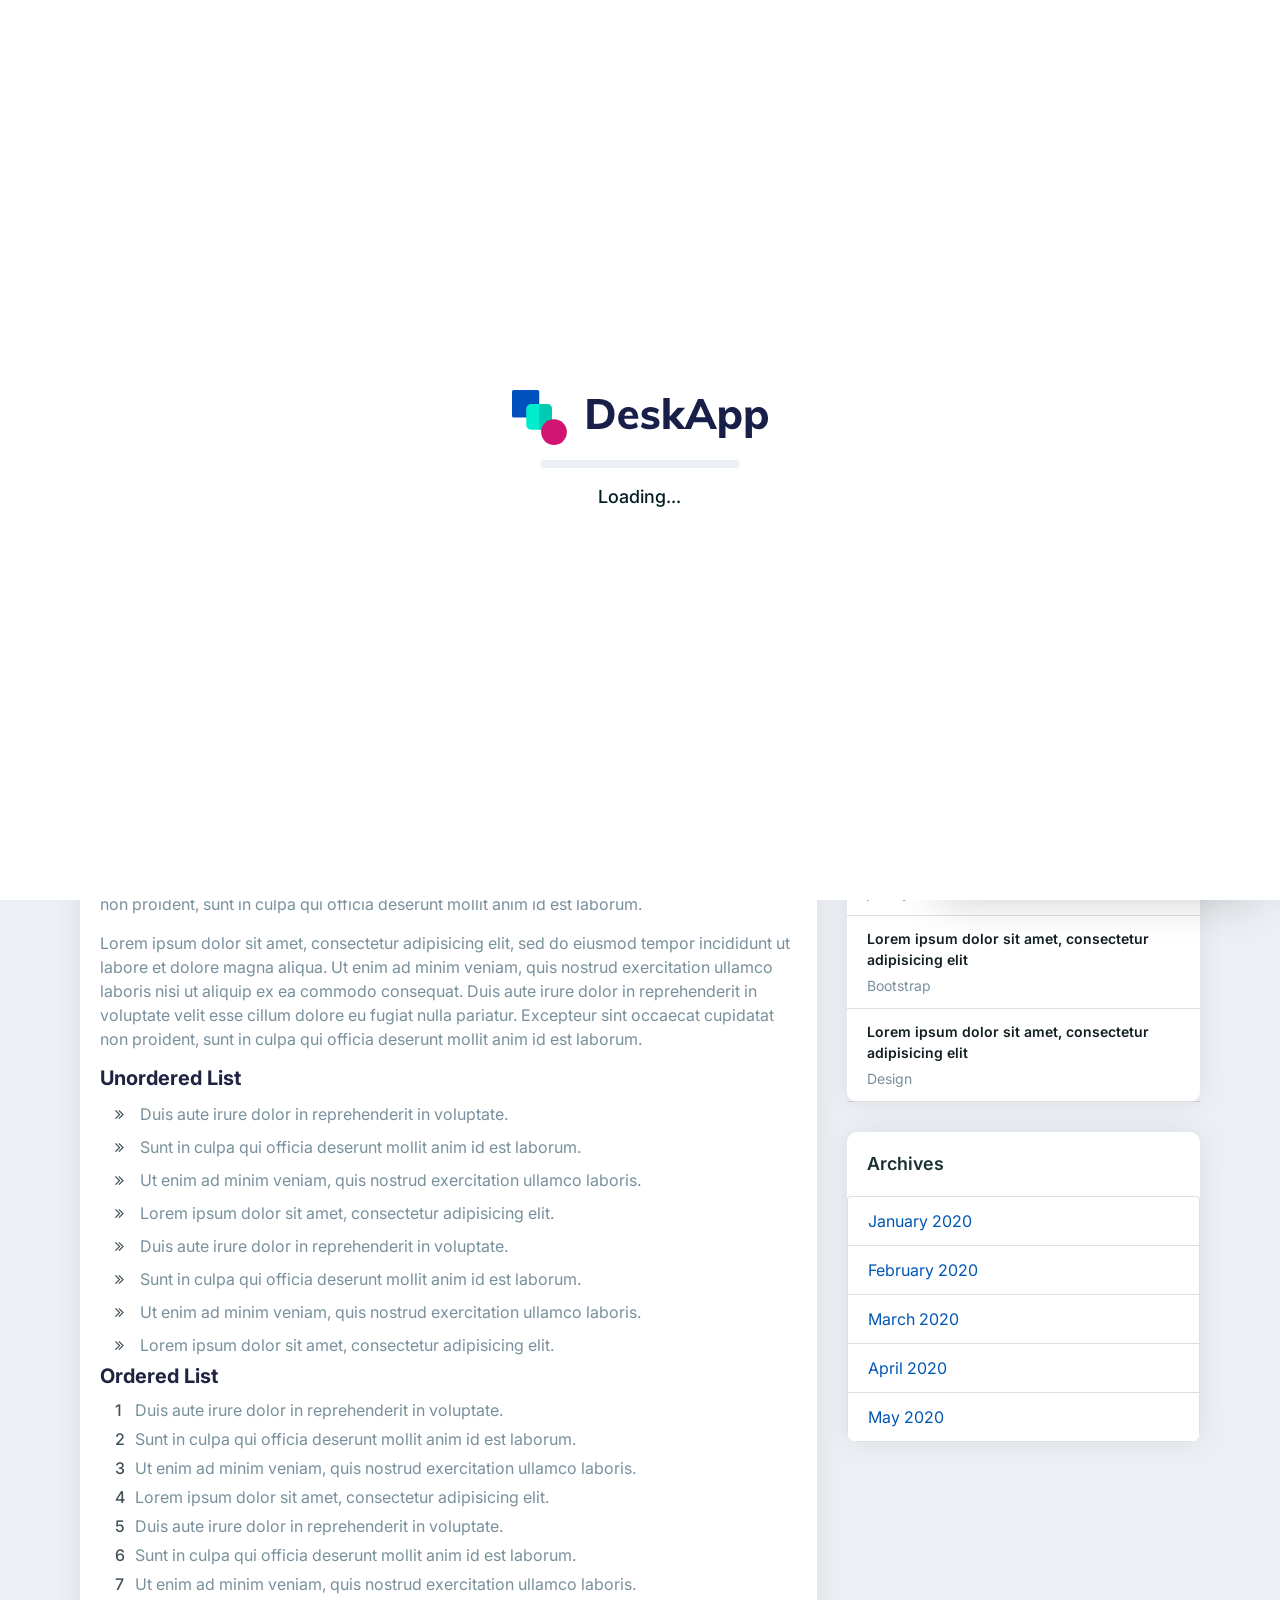
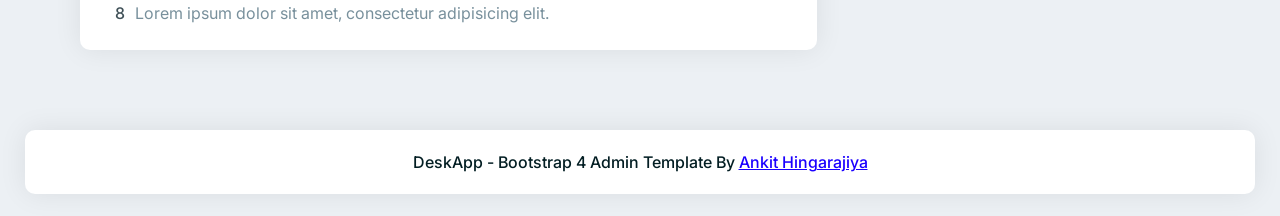
<file: frontend/web/design/blog-detail.html>
<!DOCTYPE html>
<html>
	<head>
		<!-- Basic Page Info -->
		<meta charset="utf-8" />
		<title>DeskApp - Bootstrap Admin Dashboard HTML Template</title>

		<!-- Site favicon -->
		<link
			rel="apple-touch-icon"
			sizes="180x180"
			href="vendors/images/apple-touch-icon.png"
		/>
		<link
			rel="icon"
			type="image/png"
			sizes="32x32"
			href="vendors/images/favicon-32x32.png"
		/>
		<link
			rel="icon"
			type="image/png"
			sizes="16x16"
			href="vendors/images/favicon-16x16.png"
		/>

		<!-- Mobile Specific Metas -->
		<meta
			name="viewport"
			content="width=device-width, initial-scale=1, maximum-scale=1"
		/>

		<!-- Google Font -->
		<link
			href="https://fonts.googleapis.com/css2?family=Inter:wght@300;400;500;600;700;800&display=swap"
			rel="stylesheet"
		/>
		<!-- CSS -->
		<link rel="stylesheet" type="text/css" href="vendors/styles/core.css" />
		<link
			rel="stylesheet"
			type="text/css"
			href="vendors/styles/icon-font.min.css"
		/>
		<link rel="stylesheet" type="text/css" href="vendors/styles/style.css" />

		<!-- Global site tag (gtag.js) - Google Analytics -->
		<script
			async
			src="https://www.googletagmanager.com/gtag/js?id=G-GBZ3SGGX85"
		></script>
		<script>
			window.dataLayer = window.dataLayer || [];
			function gtag() {
				dataLayer.push(arguments);
			}
			gtag("js", new Date());

			gtag("config", "G-GBZ3SGGX85");
		</script>
		<!-- Google Tag Manager -->
		<script>
			(function (w, d, s, l, i) {
				w[l] = w[l] || [];
				w[l].push({ "gtm.start": new Date().getTime(), event: "gtm.js" });
				var f = d.getElementsByTagName(s)[0],
					j = d.createElement(s),
					dl = l != "dataLayer" ? "&l=" + l : "";
				j.async = true;
				j.src = "https://www.googletagmanager.com/gtm.js?id=" + i + dl;
				f.parentNode.insertBefore(j, f);
			})(window, document, "script", "dataLayer", "GTM-NXZMQSS");
		</script>
		<!-- End Google Tag Manager -->
	</head>
	<body>
		<div class="pre-loader">
			<div class="pre-loader-box">
				<div class="loader-logo">
					<img src="vendors/images/deskapp-logo.svg" alt="" />
				</div>
				<div class="loader-progress" id="progress_div">
					<div class="bar" id="bar1"></div>
				</div>
				<div class="percent" id="percent1">0%</div>
				<div class="loading-text">Loading...</div>
			</div>
		</div>

		<div class="header">
			<div class="header-left">
				<div class="menu-icon bi bi-list"></div>
				<div
					class="search-toggle-icon bi bi-search"
					data-toggle="header_search"
				></div>
				<div class="header-search">
					<form>
						<div class="form-group mb-0">
							<i class="dw dw-search2 search-icon"></i>
							<input
								type="text"
								class="form-control search-input"
								placeholder="Search Here"
							/>
							<div class="dropdown">
								<a
									class="dropdown-toggle no-arrow"
									href="#"
									role="button"
									data-toggle="dropdown"
								>
									<i class="ion-arrow-down-c"></i>
								</a>
								<div class="dropdown-menu dropdown-menu-right">
									<div class="form-group row">
										<label class="col-sm-12 col-md-2 col-form-label"
											>From</label
										>
										<div class="col-sm-12 col-md-10">
											<input
												class="form-control form-control-sm form-control-line"
												type="text"
											/>
										</div>
									</div>
									<div class="form-group row">
										<label class="col-sm-12 col-md-2 col-form-label">To</label>
										<div class="col-sm-12 col-md-10">
											<input
												class="form-control form-control-sm form-control-line"
												type="text"
											/>
										</div>
									</div>
									<div class="form-group row">
										<label class="col-sm-12 col-md-2 col-form-label"
											>Subject</label
										>
										<div class="col-sm-12 col-md-10">
											<input
												class="form-control form-control-sm form-control-line"
												type="text"
											/>
										</div>
									</div>
									<div class="text-right">
										<button class="btn btn-primary">Search</button>
									</div>
								</div>
							</div>
						</div>
					</form>
				</div>
			</div>
			<div class="header-right">
				<div class="dashboard-setting user-notification">
					<div class="dropdown">
						<a
							class="dropdown-toggle no-arrow"
							href="javascript:;"
							data-toggle="right-sidebar"
						>
							<i class="dw dw-settings2"></i>
						</a>
					</div>
				</div>
				<div class="user-notification">
					<div class="dropdown">
						<a
							class="dropdown-toggle no-arrow"
							href="#"
							role="button"
							data-toggle="dropdown"
						>
							<i class="icon-copy dw dw-notification"></i>
							<span class="badge notification-active"></span>
						</a>
						<div class="dropdown-menu dropdown-menu-right">
							<div class="notification-list mx-h-350 customscroll">
								<ul>
									<li>
										<a href="#">
											<img src="vendors/images/img.jpg" alt="" />
											<h3>John Doe</h3>
											<p>
												Lorem ipsum dolor sit amet, consectetur adipisicing
												elit, sed...
											</p>
										</a>
									</li>
									<li>
										<a href="#">
											<img src="vendors/images/photo1.jpg" alt="" />
											<h3>Lea R. Frith</h3>
											<p>
												Lorem ipsum dolor sit amet, consectetur adipisicing
												elit, sed...
											</p>
										</a>
									</li>
									<li>
										<a href="#">
											<img src="vendors/images/photo2.jpg" alt="" />
											<h3>Erik L. Richards</h3>
											<p>
												Lorem ipsum dolor sit amet, consectetur adipisicing
												elit, sed...
											</p>
										</a>
									</li>
									<li>
										<a href="#">
											<img src="vendors/images/photo3.jpg" alt="" />
											<h3>John Doe</h3>
											<p>
												Lorem ipsum dolor sit amet, consectetur adipisicing
												elit, sed...
											</p>
										</a>
									</li>
									<li>
										<a href="#">
											<img src="vendors/images/photo4.jpg" alt="" />
											<h3>Renee I. Hansen</h3>
											<p>
												Lorem ipsum dolor sit amet, consectetur adipisicing
												elit, sed...
											</p>
										</a>
									</li>
									<li>
										<a href="#">
											<img src="vendors/images/img.jpg" alt="" />
											<h3>Vicki M. Coleman</h3>
											<p>
												Lorem ipsum dolor sit amet, consectetur adipisicing
												elit, sed...
											</p>
										</a>
									</li>
								</ul>
							</div>
						</div>
					</div>
				</div>
				<div class="user-info-dropdown">
					<div class="dropdown">
						<a
							class="dropdown-toggle"
							href="#"
							role="button"
							data-toggle="dropdown"
						>
							<span class="user-icon">
								<img src="vendors/images/photo1.jpg" alt="" />
							</span>
							<span class="user-name">Ross C. Lopez</span>
						</a>
						<div
							class="dropdown-menu dropdown-menu-right dropdown-menu-icon-list"
						>
							<a class="dropdown-item" href="profile.html"
								><i class="dw dw-user1"></i> Profile</a
							>
							<a class="dropdown-item" href="profile.html"
								><i class="dw dw-settings2"></i> Setting</a
							>
							<a class="dropdown-item" href="faq.html"
								><i class="dw dw-help"></i> Help</a
							>
							<a class="dropdown-item" href="login.html"
								><i class="dw dw-logout"></i> Log Out</a
							>
						</div>
					</div>
				</div>
				<div class="github-link">
					<a href="https://github.com/dropways/deskapp" target="_blank"
						><img src="vendors/images/github.svg" alt=""
					/></a>
				</div>
			</div>
		</div>

		<div class="right-sidebar">
			<div class="sidebar-title">
				<h3 class="weight-600 font-16 text-blue">
					Layout Settings
					<span class="btn-block font-weight-400 font-12"
						>User Interface Settings</span
					>
				</h3>
				<div class="close-sidebar" data-toggle="right-sidebar-close">
					<i class="icon-copy ion-close-round"></i>
				</div>
			</div>
			<div class="right-sidebar-body customscroll">
				<div class="right-sidebar-body-content">
					<h4 class="weight-600 font-18 pb-10">Header Background</h4>
					<div class="sidebar-btn-group pb-30 mb-10">
						<a
							href="javascript:void(0);"
							class="btn btn-outline-primary header-white active"
							>White</a
						>
						<a
							href="javascript:void(0);"
							class="btn btn-outline-primary header-dark"
							>Dark</a
						>
					</div>

					<h4 class="weight-600 font-18 pb-10">Sidebar Background</h4>
					<div class="sidebar-btn-group pb-30 mb-10">
						<a
							href="javascript:void(0);"
							class="btn btn-outline-primary sidebar-light"
							>White</a
						>
						<a
							href="javascript:void(0);"
							class="btn btn-outline-primary sidebar-dark active"
							>Dark</a
						>
					</div>

					<h4 class="weight-600 font-18 pb-10">Menu Dropdown Icon</h4>
					<div class="sidebar-radio-group pb-10 mb-10">
						<div class="custom-control custom-radio custom-control-inline">
							<input
								type="radio"
								id="sidebaricon-1"
								name="menu-dropdown-icon"
								class="custom-control-input"
								value="icon-style-1"
								checked=""
							/>
							<label class="custom-control-label" for="sidebaricon-1"
								><i class="fa fa-angle-down"></i
							></label>
						</div>
						<div class="custom-control custom-radio custom-control-inline">
							<input
								type="radio"
								id="sidebaricon-2"
								name="menu-dropdown-icon"
								class="custom-control-input"
								value="icon-style-2"
							/>
							<label class="custom-control-label" for="sidebaricon-2"
								><i class="ion-plus-round"></i
							></label>
						</div>
						<div class="custom-control custom-radio custom-control-inline">
							<input
								type="radio"
								id="sidebaricon-3"
								name="menu-dropdown-icon"
								class="custom-control-input"
								value="icon-style-3"
							/>
							<label class="custom-control-label" for="sidebaricon-3"
								><i class="fa fa-angle-double-right"></i
							></label>
						</div>
					</div>

					<h4 class="weight-600 font-18 pb-10">Menu List Icon</h4>
					<div class="sidebar-radio-group pb-30 mb-10">
						<div class="custom-control custom-radio custom-control-inline">
							<input
								type="radio"
								id="sidebariconlist-1"
								name="menu-list-icon"
								class="custom-control-input"
								value="icon-list-style-1"
								checked=""
							/>
							<label class="custom-control-label" for="sidebariconlist-1"
								><i class="ion-minus-round"></i
							></label>
						</div>
						<div class="custom-control custom-radio custom-control-inline">
							<input
								type="radio"
								id="sidebariconlist-2"
								name="menu-list-icon"
								class="custom-control-input"
								value="icon-list-style-2"
							/>
							<label class="custom-control-label" for="sidebariconlist-2"
								><i class="fa fa-circle-o" aria-hidden="true"></i
							></label>
						</div>
						<div class="custom-control custom-radio custom-control-inline">
							<input
								type="radio"
								id="sidebariconlist-3"
								name="menu-list-icon"
								class="custom-control-input"
								value="icon-list-style-3"
							/>
							<label class="custom-control-label" for="sidebariconlist-3"
								><i class="dw dw-check"></i
							></label>
						</div>
						<div class="custom-control custom-radio custom-control-inline">
							<input
								type="radio"
								id="sidebariconlist-4"
								name="menu-list-icon"
								class="custom-control-input"
								value="icon-list-style-4"
								checked=""
							/>
							<label class="custom-control-label" for="sidebariconlist-4"
								><i class="icon-copy dw dw-next-2"></i
							></label>
						</div>
						<div class="custom-control custom-radio custom-control-inline">
							<input
								type="radio"
								id="sidebariconlist-5"
								name="menu-list-icon"
								class="custom-control-input"
								value="icon-list-style-5"
							/>
							<label class="custom-control-label" for="sidebariconlist-5"
								><i class="dw dw-fast-forward-1"></i
							></label>
						</div>
						<div class="custom-control custom-radio custom-control-inline">
							<input
								type="radio"
								id="sidebariconlist-6"
								name="menu-list-icon"
								class="custom-control-input"
								value="icon-list-style-6"
							/>
							<label class="custom-control-label" for="sidebariconlist-6"
								><i class="dw dw-next"></i
							></label>
						</div>
					</div>

					<div class="reset-options pt-30 text-center">
						<button class="btn btn-danger" id="reset-settings">
							Reset Settings
						</button>
					</div>
				</div>
			</div>
		</div>

		<div class="left-side-bar">
			<div class="brand-logo">
				<a href="index.html">
					<img src="vendors/images/deskapp-logo.svg" alt="" class="dark-logo" />
					<img
						src="vendors/images/deskapp-logo-white.svg"
						alt=""
						class="light-logo"
					/>
				</a>
				<div class="close-sidebar" data-toggle="left-sidebar-close">
					<i class="ion-close-round"></i>
				</div>
			</div>
			<div class="menu-block customscroll">
				<div class="sidebar-menu">
					<ul id="accordion-menu">
						<li class="dropdown">
							<a href="javascript:;" class="dropdown-toggle">
								<span class="micon bi bi-house"></span
								><span class="mtext">Home</span>
							</a>
							<ul class="submenu">
								<li><a href="index.html">Dashboard style 1</a></li>
								<li><a href="index2.html">Dashboard style 2</a></li>
								<li><a href="index3.html">Dashboard style 3</a></li>
							</ul>
						</li>
						<li class="dropdown">
							<a href="javascript:;" class="dropdown-toggle">
								<span class="micon bi bi-textarea-resize"></span
								><span class="mtext">Forms</span>
							</a>
							<ul class="submenu">
								<li><a href="form-basic.html">Form Basic</a></li>
								<li>
									<a href="advanced-components.html">Advanced Components</a>
								</li>
								<li><a href="form-wizard.html">Form Wizard</a></li>
								<li><a href="html5-editor.html">HTML5 Editor</a></li>
								<li><a href="form-pickers.html">Form Pickers</a></li>
								<li><a href="image-cropper.html">Image Cropper</a></li>
								<li><a href="image-dropzone.html">Image Dropzone</a></li>
							</ul>
						</li>
						<li class="dropdown">
							<a href="javascript:;" class="dropdown-toggle">
								<span class="micon bi bi-table"></span
								><span class="mtext">Tables</span>
							</a>
							<ul class="submenu">
								<li><a href="basic-table.html">Basic Tables</a></li>
								<li><a href="datatable.html">DataTables</a></li>
							</ul>
						</li>
						<li>
							<a href="calendar.html" class="dropdown-toggle no-arrow">
								<span class="micon bi bi-calendar4-week"></span
								><span class="mtext">Calendar</span>
							</a>
						</li>
						<li class="dropdown">
							<a href="javascript:;" class="dropdown-toggle">
								<span class="micon bi bi-archive"></span
								><span class="mtext"> UI Elements </span>
							</a>
							<ul class="submenu">
								<li><a href="ui-buttons.html">Buttons</a></li>
								<li><a href="ui-cards.html">Cards</a></li>
								<li><a href="ui-cards-hover.html">Cards Hover</a></li>
								<li><a href="ui-modals.html">Modals</a></li>
								<li><a href="ui-tabs.html">Tabs</a></li>
								<li>
									<a href="ui-tooltip-popover.html">Tooltip &amp; Popover</a>
								</li>
								<li><a href="ui-sweet-alert.html">Sweet Alert</a></li>
								<li><a href="ui-notification.html">Notification</a></li>
								<li><a href="ui-timeline.html">Timeline</a></li>
								<li><a href="ui-progressbar.html">Progressbar</a></li>
								<li><a href="ui-typography.html">Typography</a></li>
								<li><a href="ui-list-group.html">List group</a></li>
								<li><a href="ui-range-slider.html">Range slider</a></li>
								<li><a href="ui-carousel.html">Carousel</a></li>
							</ul>
						</li>
						<li class="dropdown">
							<a href="javascript:;" class="dropdown-toggle">
								<span class="micon bi bi-command"></span
								><span class="mtext">Icons</span>
							</a>
							<ul class="submenu">
								<li><a href="bootstrap-icon.html">Bootstrap Icons</a></li>
								<li><a href="font-awesome.html">FontAwesome Icons</a></li>
								<li><a href="foundation.html">Foundation Icons</a></li>
								<li><a href="ionicons.html">Ionicons Icons</a></li>
								<li><a href="themify.html">Themify Icons</a></li>
								<li><a href="custom-icon.html">Custom Icons</a></li>
							</ul>
						</li>
						<li class="dropdown">
							<a href="javascript:;" class="dropdown-toggle">
								<span class="micon bi bi-pie-chart"></span
								><span class="mtext">Charts</span>
							</a>
							<ul class="submenu">
								<li><a href="highchart.html">Highchart</a></li>
								<li><a href="knob-chart.html">jQuery Knob</a></li>
								<li><a href="jvectormap.html">jvectormap</a></li>
								<li><a href="apexcharts.html">Apexcharts</a></li>
							</ul>
						</li>
						<li class="dropdown">
							<a href="javascript:;" class="dropdown-toggle">
								<span class="micon bi bi-file-earmark-text"></span
								><span class="mtext">Additional Pages</span>
							</a>
							<ul class="submenu">
								<li><a href="video-player.html">Video Player</a></li>
								<li><a href="login.html">Login</a></li>
								<li><a href="forgot-password.html">Forgot Password</a></li>
								<li><a href="reset-password.html">Reset Password</a></li>
							</ul>
						</li>
						<li class="dropdown">
							<a href="javascript:;" class="dropdown-toggle">
								<span class="micon bi bi-bug"></span
								><span class="mtext">Error Pages</span>
							</a>
							<ul class="submenu">
								<li><a href="400.html">400</a></li>
								<li><a href="403.html">403</a></li>
								<li><a href="404.html">404</a></li>
								<li><a href="500.html">500</a></li>
								<li><a href="503.html">503</a></li>
							</ul>
						</li>

						<li class="dropdown">
							<a href="javascript:;" class="dropdown-toggle">
								<span class="micon bi bi-back"></span
								><span class="mtext">Extra Pages</span>
							</a>
							<ul class="submenu">
								<li><a href="blank.html">Blank</a></li>
								<li><a href="contact-directory.html">Contact Directory</a></li>
								<li><a href="blog.html">Blog</a></li>
								<li><a href="blog-detail.html">Blog Detail</a></li>
								<li><a href="product.html">Product</a></li>
								<li><a href="product-detail.html">Product Detail</a></li>
								<li><a href="faq.html">FAQ</a></li>
								<li><a href="profile.html">Profile</a></li>
								<li><a href="gallery.html">Gallery</a></li>
								<li><a href="pricing-table.html">Pricing Tables</a></li>
							</ul>
						</li>
						<li class="dropdown">
							<a href="javascript:;" class="dropdown-toggle">
								<span class="micon bi bi-hdd-stack"></span
								><span class="mtext">Multi Level Menu</span>
							</a>
							<ul class="submenu">
								<li><a href="javascript:;">Level 1</a></li>
								<li><a href="javascript:;">Level 1</a></li>
								<li><a href="javascript:;">Level 1</a></li>
								<li class="dropdown">
									<a href="javascript:;" class="dropdown-toggle">
										<span class="micon fa fa-plug"></span
										><span class="mtext">Level 2</span>
									</a>
									<ul class="submenu child">
										<li><a href="javascript:;">Level 2</a></li>
										<li><a href="javascript:;">Level 2</a></li>
									</ul>
								</li>
								<li><a href="javascript:;">Level 1</a></li>
								<li><a href="javascript:;">Level 1</a></li>
								<li><a href="javascript:;">Level 1</a></li>
							</ul>
						</li>
						<li>
							<a href="sitemap.html" class="dropdown-toggle no-arrow">
								<span class="micon bi bi-diagram-3"></span
								><span class="mtext">Sitemap</span>
							</a>
						</li>
						<li>
							<a href="chat.html" class="dropdown-toggle no-arrow">
								<span class="micon bi bi-chat-right-dots"></span
								><span class="mtext">Chat</span>
							</a>
						</li>
						<li>
							<a href="invoice.html" class="dropdown-toggle no-arrow">
								<span class="micon bi bi-receipt-cutoff"></span
								><span class="mtext">Invoice</span>
							</a>
						</li>
						<li>
							<div class="dropdown-divider"></div>
						</li>
						<li>
							<div class="sidebar-small-cap">Extra</div>
						</li>
						<li>
							<a href="javascript:;" class="dropdown-toggle">
								<span class="micon bi bi-file-pdf"></span
								><span class="mtext">Documentation</span>
							</a>
							<ul class="submenu">
								<li><a href="introduction.html">Introduction</a></li>
								<li><a href="getting-started.html">Getting Started</a></li>
								<li><a href="color-settings.html">Color Settings</a></li>
								<li>
									<a href="third-party-plugins.html">Third Party Plugins</a>
								</li>
							</ul>
						</li>
						<li>
							<a
								href="https://dropways.github.io/deskapp-free-single-page-website-template/"
								target="_blank"
								class="dropdown-toggle no-arrow"
							>
								<span class="micon bi bi-layout-text-window-reverse"></span>
								<span class="mtext"
									>Landing Page
									<img src="vendors/images/coming-soon.png" alt="" width="25"
								/></span>
							</a>
						</li>
					</ul>
				</div>
			</div>
		</div>
		<div class="mobile-menu-overlay"></div>

		<div class="main-container">
			<div class="pd-ltr-20 xs-pd-20-10">
				<div class="min-height-200px">
					<div class="page-header">
						<div class="row">
							<div class="col-md-12 col-sm-12">
								<div class="title">
									<h4>Blog Detail</h4>
								</div>
								<nav aria-label="breadcrumb" role="navigation">
									<ol class="breadcrumb">
										<li class="breadcrumb-item">
											<a href="index.html">Home</a>
										</li>
										<li class="breadcrumb-item active" aria-current="page">
											Blog Detail
										</li>
									</ol>
								</nav>
							</div>
						</div>
					</div>
					<div class="blog-wrap">
						<div class="container pd-0">
							<div class="row">
								<div class="col-md-8 col-sm-12">
									<div class="blog-detail card-box overflow-hidden mb-30">
										<div class="blog-img">
											<img src="vendors/images/img2.jpg" alt="" />
										</div>
										<div class="blog-caption">
											<h4 class="mb-10">
												Lorem ipsum dolor sit amet, consectetur adipisicing elit
											</h4>
											<p>
												Lorem ipsum dolor sit amet, consectetur adipisicing
												elit, sed do eiusmod tempor incididunt ut labore et
												dolore magna aliqua. Ut enim ad minim veniam, quis
												nostrud exercitation ullamco laboris nisi ut aliquip ex
												ea commodo
											</p>
											<h5 class="mb-10">
												Lorem ipsum dolor sit amet, consectetur.
											</h5>
											<p>
												Lorem ipsum dolor sit amet, consectetur adipisicing
												elit, sed do eiusmod tempor incididunt ut labore et
												dolore magna aliqua. Ut enim ad minim veniam, quis
												nostrud exercitation ullamco laboris nisi ut aliquip ex
												ea commodo consequat. Duis aute irure dolor in
												reprehenderit in voluptate velit esse cillum dolore eu
												fugiat nulla pariatur. Excepteur sint occaecat cupidatat
												non proident, sunt in culpa qui officia deserunt mollit
												anim id est laborum.
											</p>
											<p>
												Lorem ipsum dolor sit amet, consectetur adipisicing
												elit, sed do eiusmod tempor incididunt ut labore et
												dolore magna aliqua. Ut enim ad minim veniam, quis
												nostrud exercitation ullamco laboris nisi ut aliquip ex
												ea commodo consequat. Duis aute irure dolor in
												reprehenderit in voluptate velit esse cillum dolore eu
												fugiat nulla pariatur. Excepteur sint occaecat cupidatat
												non proident, sunt in culpa qui officia deserunt mollit
												anim id est laborum.
											</p>
											<h5 class="mb-10">Unordered List</h5>
											<ul>
												<li>
													Duis aute irure dolor in reprehenderit in voluptate.
												</li>
												<li>
													Sunt in culpa qui officia deserunt mollit anim id est
													laborum.
												</li>
												<li>
													Ut enim ad minim veniam, quis nostrud exercitation
													ullamco laboris.
												</li>
												<li>
													Lorem ipsum dolor sit amet, consectetur adipisicing
													elit.
												</li>
												<li>
													Duis aute irure dolor in reprehenderit in voluptate.
												</li>
												<li>
													Sunt in culpa qui officia deserunt mollit anim id est
													laborum.
												</li>
												<li>
													Ut enim ad minim veniam, quis nostrud exercitation
													ullamco laboris.
												</li>
												<li>
													Lorem ipsum dolor sit amet, consectetur adipisicing
													elit.
												</li>
											</ul>
											<h5 class="mb-10">Ordered List</h5>
											<ol>
												<li>
													Duis aute irure dolor in reprehenderit in voluptate.
												</li>
												<li>
													Sunt in culpa qui officia deserunt mollit anim id est
													laborum.
												</li>
												<li>
													Ut enim ad minim veniam, quis nostrud exercitation
													ullamco laboris.
												</li>
												<li>
													Lorem ipsum dolor sit amet, consectetur adipisicing
													elit.
												</li>
												<li>
													Duis aute irure dolor in reprehenderit in voluptate.
												</li>
												<li>
													Sunt in culpa qui officia deserunt mollit anim id est
													laborum.
												</li>
												<li>
													Ut enim ad minim veniam, quis nostrud exercitation
													ullamco laboris.
												</li>
												<li>
													Lorem ipsum dolor sit amet, consectetur adipisicing
													elit.
												</li>
											</ol>
										</div>
									</div>
								</div>
								<div class="col-md-4 col-sm-12">
									<div class="card-box mb-30">
										<h5 class="pd-20 h5 mb-0">Categories</h5>
										<div class="list-group">
											<a
												href="#"
												class="list-group-item d-flex align-items-center justify-content-between"
												>HTML
												<span class="badge badge-primary badge-pill">7</span></a
											>
											<a
												href="#"
												class="list-group-item d-flex align-items-center justify-content-between"
												>Css
												<span class="badge badge-primary badge-pill"
													>10</span
												></a
											>
											<a
												href="#"
												class="list-group-item d-flex align-items-center justify-content-between active"
												>Bootstrap
												<span class="badge badge-primary badge-pill">8</span></a
											>
											<a
												href="#"
												class="list-group-item d-flex align-items-center justify-content-between"
												>jQuery
												<span class="badge badge-primary badge-pill"
													>15</span
												></a
											>
											<a
												href="#"
												class="list-group-item d-flex align-items-center justify-content-between"
												>Design
												<span class="badge badge-primary badge-pill">5</span></a
											>
										</div>
									</div>
									<div class="card-box mb-30">
										<h5 class="pd-20 h5 mb-0">Latest Post</h5>
										<div class="latest-post">
											<ul>
												<li>
													<h4>
														<a href="#"
															>Ut enim ad minim veniam, quis nostrud
															exercitation ullamco</a
														>
													</h4>
													<span>HTML</span>
												</li>
												<li>
													<h4>
														<a href="#"
															>Lorem ipsum dolor sit amet, consectetur
															adipisicing elit</a
														>
													</h4>
													<span>Css</span>
												</li>
												<li>
													<h4>
														<a href="#"
															>Ut enim ad minim veniam, quis nostrud
															exercitation ullamco</a
														>
													</h4>
													<span>jQuery</span>
												</li>
												<li>
													<h4>
														<a href="#"
															>Lorem ipsum dolor sit amet, consectetur
															adipisicing elit</a
														>
													</h4>
													<span>Bootstrap</span>
												</li>
												<li>
													<h4>
														<a href="#"
															>Lorem ipsum dolor sit amet, consectetur
															adipisicing elit</a
														>
													</h4>
													<span>Design</span>
												</li>
											</ul>
										</div>
									</div>
									<div class="card-box overflow-hidden">
										<h5 class="pd-20 h5 mb-0">Archives</h5>
										<div class="list-group">
											<a
												href="#"
												class="list-group-item d-flex align-items-center justify-content-between"
												>January 2020</a
											>
											<a
												href="#"
												class="list-group-item d-flex align-items-center justify-content-between"
												>February 2020</a
											>
											<a
												href="#"
												class="list-group-item d-flex align-items-center justify-content-between"
												>March 2020</a
											>
											<a
												href="#"
												class="list-group-item d-flex align-items-center justify-content-between"
												>April 2020</a
											>
											<a
												href="#"
												class="list-group-item d-flex align-items-center justify-content-between"
												>May 2020</a
											>
										</div>
									</div>
								</div>
							</div>
						</div>
					</div>
				</div>
				<div class="footer-wrap pd-20 mb-20 card-box">
					DeskApp - Bootstrap 4 Admin Template By
					<a href="https://github.com/dropways" target="_blank"
						>Ankit Hingarajiya</a
					>
				</div>
			</div>
		</div>
		<!-- welcome modal start -->
		<div class="welcome-modal">
			<button class="welcome-modal-close">
				<i class="bi bi-x-lg"></i>
			</button>
			<iframe
				class="w-100 border-0"
				src="https://embed.lottiefiles.com/animation/31548"
			></iframe>
			<div class="text-center">
				<h3 class="h5 weight-500 text-center mb-2">
					Open source
					<span role="img" aria-label="gratitude">❤️</span>
				</h3>
				<div class="pb-2">
					<a
						class="github-button"
						href="https://github.com/dropways/deskapp"
						data-color-scheme="no-preference: dark; light: light; dark: light;"
						data-icon="octicon-star"
						data-size="large"
						data-show-count="true"
						aria-label="Star dropways/deskapp dashboard on GitHub"
						>Star</a
					>
					<a
						class="github-button"
						href="https://github.com/dropways/deskapp/fork"
						data-color-scheme="no-preference: dark; light: light; dark: light;"
						data-icon="octicon-repo-forked"
						data-size="large"
						data-show-count="true"
						aria-label="Fork dropways/deskapp dashboard on GitHub"
						>Fork</a
					>
				</div>
			</div>
			<div class="text-center mb-1">
				<div>
					<a
						href="https://github.com/dropways/deskapp"
						target="_blank"
						class="btn btn-light btn-block btn-sm"
					>
						<span class="text-danger weight-600">STAR US</span>
						<span class="weight-600">ON GITHUB</span>
						<i class="fa fa-github"></i>
					</a>
				</div>
				<script
					async
					defer="defer"
					src="https://buttons.github.io/buttons.js"
				></script>
			</div>
			<a
				href="https://github.com/dropways/deskapp"
				target="_blank"
				class="btn btn-success btn-sm mb-0 mb-md-3 w-100"
			>
				DOWNLOAD
				<i class="fa fa-download"></i>
			</a>
			<p class="font-14 text-center mb-1 d-none d-md-block">
				Available in the following technologies:
			</p>
			<div class="d-none d-md-flex justify-content-center h1 mb-0 text-danger">
				<i class="fa fa-html5"></i>
			</div>
		</div>
		<button class="welcome-modal-btn">
			<i class="fa fa-download"></i> Download
		</button>
		<!-- welcome modal end -->
		<!-- js -->
		<script src="vendors/scripts/core.js"></script>
		<script src="vendors/scripts/script.min.js"></script>
		<script src="vendors/scripts/process.js"></script>
		<script src="vendors/scripts/layout-settings.js"></script>
		<!-- Google Tag Manager (noscript) -->
		<noscript
			><iframe
				src="https://www.googletagmanager.com/ns.html?id=GTM-NXZMQSS"
				height="0"
				width="0"
				style="display: none; visibility: hidden"
			></iframe
		></noscript>
		<!-- End Google Tag Manager (noscript) -->
	</body>
</html>
</file>
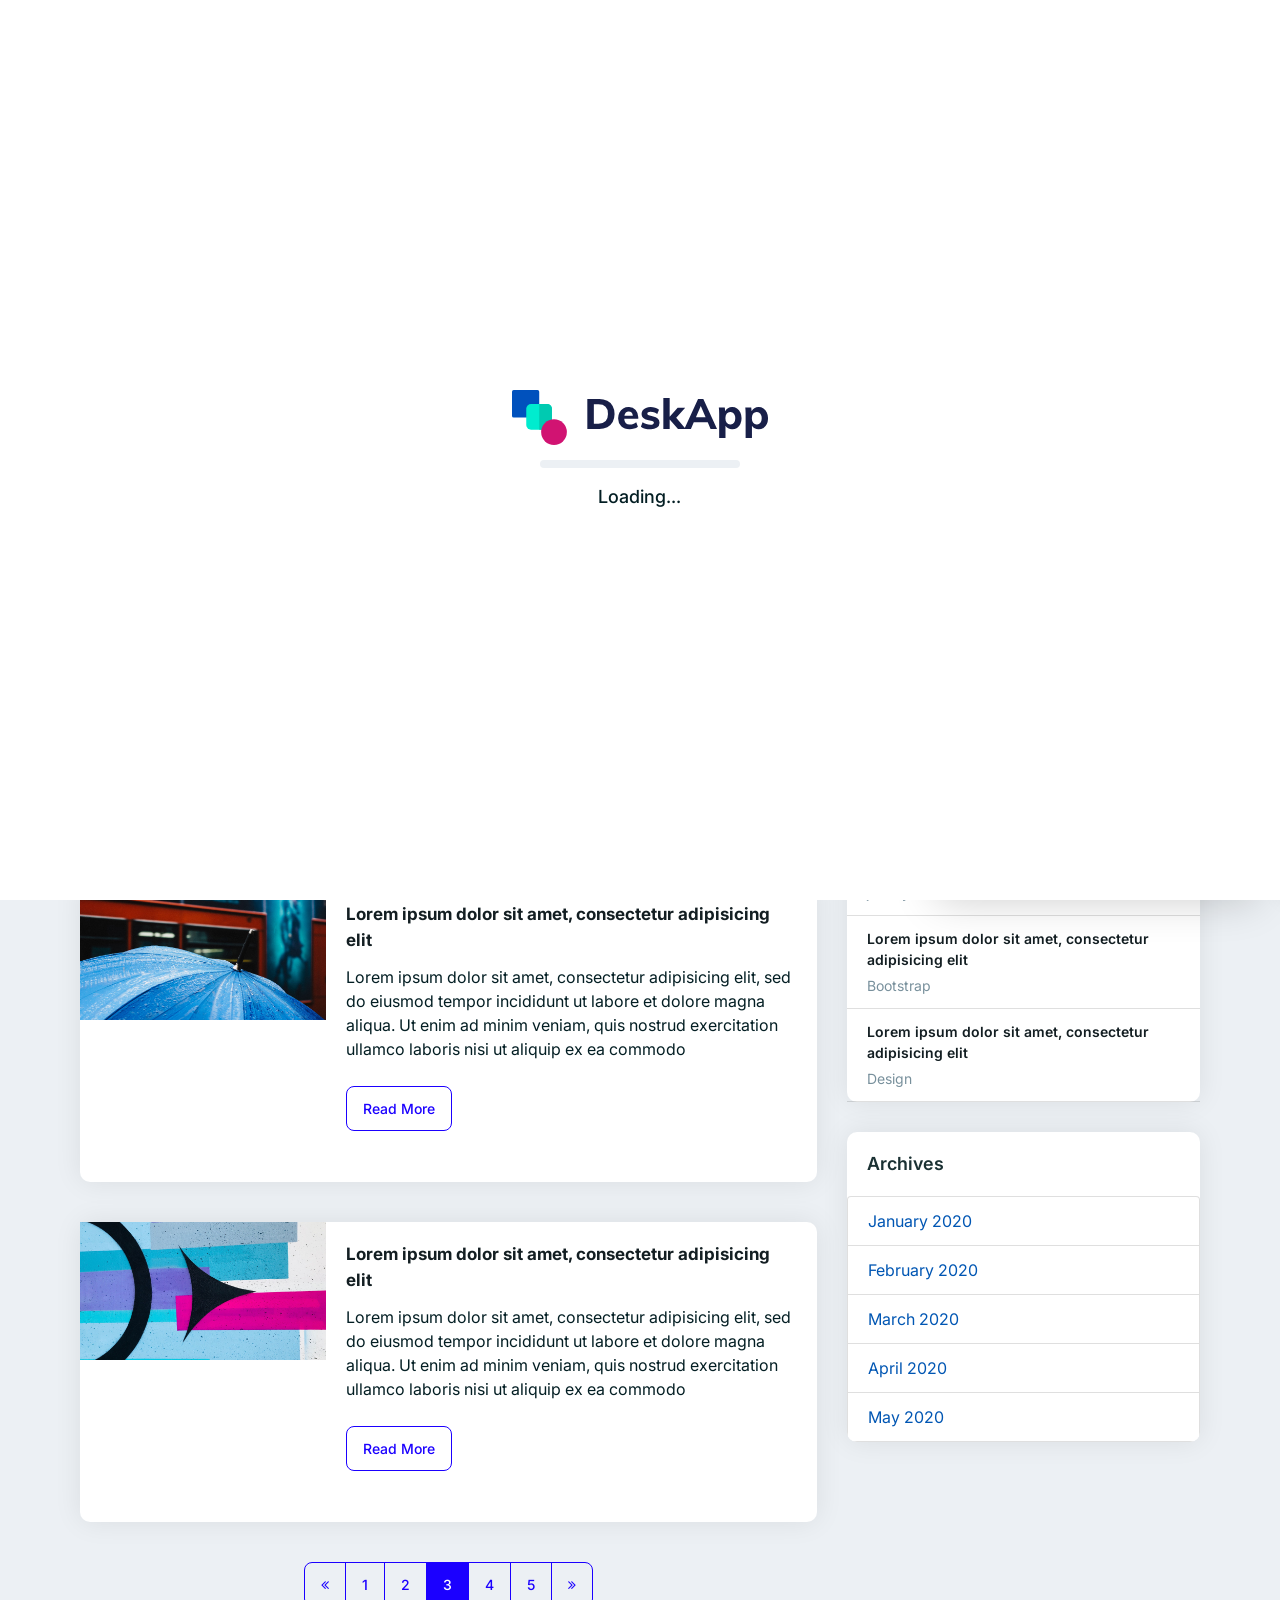
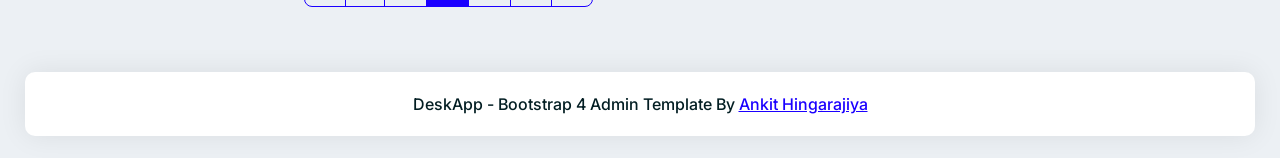
<file: frontend/web/design/blog.html>
<!DOCTYPE html>
<html>
	<head>
		<!-- Basic Page Info -->
		<meta charset="utf-8" />
		<title>DeskApp - Bootstrap Admin Dashboard HTML Template</title>

		<!-- Site favicon -->
		<link
			rel="apple-touch-icon"
			sizes="180x180"
			href="vendors/images/apple-touch-icon.png"
		/>
		<link
			rel="icon"
			type="image/png"
			sizes="32x32"
			href="vendors/images/favicon-32x32.png"
		/>
		<link
			rel="icon"
			type="image/png"
			sizes="16x16"
			href="vendors/images/favicon-16x16.png"
		/>

		<!-- Mobile Specific Metas -->
		<meta
			name="viewport"
			content="width=device-width, initial-scale=1, maximum-scale=1"
		/>

		<!-- Google Font -->
		<link
			href="https://fonts.googleapis.com/css2?family=Inter:wght@300;400;500;600;700;800&display=swap"
			rel="stylesheet"
		/>
		<!-- CSS -->
		<link rel="stylesheet" type="text/css" href="vendors/styles/core.css" />
		<link
			rel="stylesheet"
			type="text/css"
			href="vendors/styles/icon-font.min.css"
		/>
		<link rel="stylesheet" type="text/css" href="vendors/styles/style.css" />

		<!-- Global site tag (gtag.js) - Google Analytics -->
		<script
			async
			src="https://www.googletagmanager.com/gtag/js?id=G-GBZ3SGGX85"
		></script>
		<script>
			window.dataLayer = window.dataLayer || [];
			function gtag() {
				dataLayer.push(arguments);
			}
			gtag("js", new Date());

			gtag("config", "G-GBZ3SGGX85");
		</script>
		<!-- Google Tag Manager -->
		<script>
			(function (w, d, s, l, i) {
				w[l] = w[l] || [];
				w[l].push({ "gtm.start": new Date().getTime(), event: "gtm.js" });
				var f = d.getElementsByTagName(s)[0],
					j = d.createElement(s),
					dl = l != "dataLayer" ? "&l=" + l : "";
				j.async = true;
				j.src = "https://www.googletagmanager.com/gtm.js?id=" + i + dl;
				f.parentNode.insertBefore(j, f);
			})(window, document, "script", "dataLayer", "GTM-NXZMQSS");
		</script>
		<!-- End Google Tag Manager -->
	</head>
	<body>
		<div class="pre-loader">
			<div class="pre-loader-box">
				<div class="loader-logo">
					<img src="vendors/images/deskapp-logo.svg" alt="" />
				</div>
				<div class="loader-progress" id="progress_div">
					<div class="bar" id="bar1"></div>
				</div>
				<div class="percent" id="percent1">0%</div>
				<div class="loading-text">Loading...</div>
			</div>
		</div>

		<div class="header">
			<div class="header-left">
				<div class="menu-icon bi bi-list"></div>
				<div
					class="search-toggle-icon bi bi-search"
					data-toggle="header_search"
				></div>
				<div class="header-search">
					<form>
						<div class="form-group mb-0">
							<i class="dw dw-search2 search-icon"></i>
							<input
								type="text"
								class="form-control search-input"
								placeholder="Search Here"
							/>
							<div class="dropdown">
								<a
									class="dropdown-toggle no-arrow"
									href="#"
									role="button"
									data-toggle="dropdown"
								>
									<i class="ion-arrow-down-c"></i>
								</a>
								<div class="dropdown-menu dropdown-menu-right">
									<div class="form-group row">
										<label class="col-sm-12 col-md-2 col-form-label"
											>From</label
										>
										<div class="col-sm-12 col-md-10">
											<input
												class="form-control form-control-sm form-control-line"
												type="text"
											/>
										</div>
									</div>
									<div class="form-group row">
										<label class="col-sm-12 col-md-2 col-form-label">To</label>
										<div class="col-sm-12 col-md-10">
											<input
												class="form-control form-control-sm form-control-line"
												type="text"
											/>
										</div>
									</div>
									<div class="form-group row">
										<label class="col-sm-12 col-md-2 col-form-label"
											>Subject</label
										>
										<div class="col-sm-12 col-md-10">
											<input
												class="form-control form-control-sm form-control-line"
												type="text"
											/>
										</div>
									</div>
									<div class="text-right">
										<button class="btn btn-primary">Search</button>
									</div>
								</div>
							</div>
						</div>
					</form>
				</div>
			</div>
			<div class="header-right">
				<div class="dashboard-setting user-notification">
					<div class="dropdown">
						<a
							class="dropdown-toggle no-arrow"
							href="javascript:;"
							data-toggle="right-sidebar"
						>
							<i class="dw dw-settings2"></i>
						</a>
					</div>
				</div>
				<div class="user-notification">
					<div class="dropdown">
						<a
							class="dropdown-toggle no-arrow"
							href="#"
							role="button"
							data-toggle="dropdown"
						>
							<i class="icon-copy dw dw-notification"></i>
							<span class="badge notification-active"></span>
						</a>
						<div class="dropdown-menu dropdown-menu-right">
							<div class="notification-list mx-h-350 customscroll">
								<ul>
									<li>
										<a href="#">
											<img src="vendors/images/img.jpg" alt="" />
											<h3>John Doe</h3>
											<p>
												Lorem ipsum dolor sit amet, consectetur adipisicing
												elit, sed...
											</p>
										</a>
									</li>
									<li>
										<a href="#">
											<img src="vendors/images/photo1.jpg" alt="" />
											<h3>Lea R. Frith</h3>
											<p>
												Lorem ipsum dolor sit amet, consectetur adipisicing
												elit, sed...
											</p>
										</a>
									</li>
									<li>
										<a href="#">
											<img src="vendors/images/photo2.jpg" alt="" />
											<h3>Erik L. Richards</h3>
											<p>
												Lorem ipsum dolor sit amet, consectetur adipisicing
												elit, sed...
											</p>
										</a>
									</li>
									<li>
										<a href="#">
											<img src="vendors/images/photo3.jpg" alt="" />
											<h3>John Doe</h3>
											<p>
												Lorem ipsum dolor sit amet, consectetur adipisicing
												elit, sed...
											</p>
										</a>
									</li>
									<li>
										<a href="#">
											<img src="vendors/images/photo4.jpg" alt="" />
											<h3>Renee I. Hansen</h3>
											<p>
												Lorem ipsum dolor sit amet, consectetur adipisicing
												elit, sed...
											</p>
										</a>
									</li>
									<li>
										<a href="#">
											<img src="vendors/images/img.jpg" alt="" />
											<h3>Vicki M. Coleman</h3>
											<p>
												Lorem ipsum dolor sit amet, consectetur adipisicing
												elit, sed...
											</p>
										</a>
									</li>
								</ul>
							</div>
						</div>
					</div>
				</div>
				<div class="user-info-dropdown">
					<div class="dropdown">
						<a
							class="dropdown-toggle"
							href="#"
							role="button"
							data-toggle="dropdown"
						>
							<span class="user-icon">
								<img src="vendors/images/photo1.jpg" alt="" />
							</span>
							<span class="user-name">Ross C. Lopez</span>
						</a>
						<div
							class="dropdown-menu dropdown-menu-right dropdown-menu-icon-list"
						>
							<a class="dropdown-item" href="profile.html"
								><i class="dw dw-user1"></i> Profile</a
							>
							<a class="dropdown-item" href="profile.html"
								><i class="dw dw-settings2"></i> Setting</a
							>
							<a class="dropdown-item" href="faq.html"
								><i class="dw dw-help"></i> Help</a
							>
							<a class="dropdown-item" href="login.html"
								><i class="dw dw-logout"></i> Log Out</a
							>
						</div>
					</div>
				</div>
				<div class="github-link">
					<a href="https://github.com/dropways/deskapp" target="_blank"
						><img src="vendors/images/github.svg" alt=""
					/></a>
				</div>
			</div>
		</div>

		<div class="right-sidebar">
			<div class="sidebar-title">
				<h3 class="weight-600 font-16 text-blue">
					Layout Settings
					<span class="btn-block font-weight-400 font-12"
						>User Interface Settings</span
					>
				</h3>
				<div class="close-sidebar" data-toggle="right-sidebar-close">
					<i class="icon-copy ion-close-round"></i>
				</div>
			</div>
			<div class="right-sidebar-body customscroll">
				<div class="right-sidebar-body-content">
					<h4 class="weight-600 font-18 pb-10">Header Background</h4>
					<div class="sidebar-btn-group pb-30 mb-10">
						<a
							href="javascript:void(0);"
							class="btn btn-outline-primary header-white active"
							>White</a
						>
						<a
							href="javascript:void(0);"
							class="btn btn-outline-primary header-dark"
							>Dark</a
						>
					</div>

					<h4 class="weight-600 font-18 pb-10">Sidebar Background</h4>
					<div class="sidebar-btn-group pb-30 mb-10">
						<a
							href="javascript:void(0);"
							class="btn btn-outline-primary sidebar-light"
							>White</a
						>
						<a
							href="javascript:void(0);"
							class="btn btn-outline-primary sidebar-dark active"
							>Dark</a
						>
					</div>

					<h4 class="weight-600 font-18 pb-10">Menu Dropdown Icon</h4>
					<div class="sidebar-radio-group pb-10 mb-10">
						<div class="custom-control custom-radio custom-control-inline">
							<input
								type="radio"
								id="sidebaricon-1"
								name="menu-dropdown-icon"
								class="custom-control-input"
								value="icon-style-1"
								checked=""
							/>
							<label class="custom-control-label" for="sidebaricon-1"
								><i class="fa fa-angle-down"></i
							></label>
						</div>
						<div class="custom-control custom-radio custom-control-inline">
							<input
								type="radio"
								id="sidebaricon-2"
								name="menu-dropdown-icon"
								class="custom-control-input"
								value="icon-style-2"
							/>
							<label class="custom-control-label" for="sidebaricon-2"
								><i class="ion-plus-round"></i
							></label>
						</div>
						<div class="custom-control custom-radio custom-control-inline">
							<input
								type="radio"
								id="sidebaricon-3"
								name="menu-dropdown-icon"
								class="custom-control-input"
								value="icon-style-3"
							/>
							<label class="custom-control-label" for="sidebaricon-3"
								><i class="fa fa-angle-double-right"></i
							></label>
						</div>
					</div>

					<h4 class="weight-600 font-18 pb-10">Menu List Icon</h4>
					<div class="sidebar-radio-group pb-30 mb-10">
						<div class="custom-control custom-radio custom-control-inline">
							<input
								type="radio"
								id="sidebariconlist-1"
								name="menu-list-icon"
								class="custom-control-input"
								value="icon-list-style-1"
								checked=""
							/>
							<label class="custom-control-label" for="sidebariconlist-1"
								><i class="ion-minus-round"></i
							></label>
						</div>
						<div class="custom-control custom-radio custom-control-inline">
							<input
								type="radio"
								id="sidebariconlist-2"
								name="menu-list-icon"
								class="custom-control-input"
								value="icon-list-style-2"
							/>
							<label class="custom-control-label" for="sidebariconlist-2"
								><i class="fa fa-circle-o" aria-hidden="true"></i
							></label>
						</div>
						<div class="custom-control custom-radio custom-control-inline">
							<input
								type="radio"
								id="sidebariconlist-3"
								name="menu-list-icon"
								class="custom-control-input"
								value="icon-list-style-3"
							/>
							<label class="custom-control-label" for="sidebariconlist-3"
								><i class="dw dw-check"></i
							></label>
						</div>
						<div class="custom-control custom-radio custom-control-inline">
							<input
								type="radio"
								id="sidebariconlist-4"
								name="menu-list-icon"
								class="custom-control-input"
								value="icon-list-style-4"
								checked=""
							/>
							<label class="custom-control-label" for="sidebariconlist-4"
								><i class="icon-copy dw dw-next-2"></i
							></label>
						</div>
						<div class="custom-control custom-radio custom-control-inline">
							<input
								type="radio"
								id="sidebariconlist-5"
								name="menu-list-icon"
								class="custom-control-input"
								value="icon-list-style-5"
							/>
							<label class="custom-control-label" for="sidebariconlist-5"
								><i class="dw dw-fast-forward-1"></i
							></label>
						</div>
						<div class="custom-control custom-radio custom-control-inline">
							<input
								type="radio"
								id="sidebariconlist-6"
								name="menu-list-icon"
								class="custom-control-input"
								value="icon-list-style-6"
							/>
							<label class="custom-control-label" for="sidebariconlist-6"
								><i class="dw dw-next"></i
							></label>
						</div>
					</div>

					<div class="reset-options pt-30 text-center">
						<button class="btn btn-danger" id="reset-settings">
							Reset Settings
						</button>
					</div>
				</div>
			</div>
		</div>

		<div class="left-side-bar">
			<div class="brand-logo">
				<a href="index.html">
					<img src="vendors/images/deskapp-logo.svg" alt="" class="dark-logo" />
					<img
						src="vendors/images/deskapp-logo-white.svg"
						alt=""
						class="light-logo"
					/>
				</a>
				<div class="close-sidebar" data-toggle="left-sidebar-close">
					<i class="ion-close-round"></i>
				</div>
			</div>
			<div class="menu-block customscroll">
				<div class="sidebar-menu">
					<ul id="accordion-menu">
						<li class="dropdown">
							<a href="javascript:;" class="dropdown-toggle">
								<span class="micon bi bi-house"></span
								><span class="mtext">Home</span>
							</a>
							<ul class="submenu">
								<li><a href="index.html">Dashboard style 1</a></li>
								<li><a href="index2.html">Dashboard style 2</a></li>
								<li><a href="index3.html">Dashboard style 3</a></li>
							</ul>
						</li>
						<li class="dropdown">
							<a href="javascript:;" class="dropdown-toggle">
								<span class="micon bi bi-textarea-resize"></span
								><span class="mtext">Forms</span>
							</a>
							<ul class="submenu">
								<li><a href="form-basic.html">Form Basic</a></li>
								<li>
									<a href="advanced-components.html">Advanced Components</a>
								</li>
								<li><a href="form-wizard.html">Form Wizard</a></li>
								<li><a href="html5-editor.html">HTML5 Editor</a></li>
								<li><a href="form-pickers.html">Form Pickers</a></li>
								<li><a href="image-cropper.html">Image Cropper</a></li>
								<li><a href="image-dropzone.html">Image Dropzone</a></li>
							</ul>
						</li>
						<li class="dropdown">
							<a href="javascript:;" class="dropdown-toggle">
								<span class="micon bi bi-table"></span
								><span class="mtext">Tables</span>
							</a>
							<ul class="submenu">
								<li><a href="basic-table.html">Basic Tables</a></li>
								<li><a href="datatable.html">DataTables</a></li>
							</ul>
						</li>
						<li>
							<a href="calendar.html" class="dropdown-toggle no-arrow">
								<span class="micon bi bi-calendar4-week"></span
								><span class="mtext">Calendar</span>
							</a>
						</li>
						<li class="dropdown">
							<a href="javascript:;" class="dropdown-toggle">
								<span class="micon bi bi-archive"></span
								><span class="mtext"> UI Elements </span>
							</a>
							<ul class="submenu">
								<li><a href="ui-buttons.html">Buttons</a></li>
								<li><a href="ui-cards.html">Cards</a></li>
								<li><a href="ui-cards-hover.html">Cards Hover</a></li>
								<li><a href="ui-modals.html">Modals</a></li>
								<li><a href="ui-tabs.html">Tabs</a></li>
								<li>
									<a href="ui-tooltip-popover.html">Tooltip &amp; Popover</a>
								</li>
								<li><a href="ui-sweet-alert.html">Sweet Alert</a></li>
								<li><a href="ui-notification.html">Notification</a></li>
								<li><a href="ui-timeline.html">Timeline</a></li>
								<li><a href="ui-progressbar.html">Progressbar</a></li>
								<li><a href="ui-typography.html">Typography</a></li>
								<li><a href="ui-list-group.html">List group</a></li>
								<li><a href="ui-range-slider.html">Range slider</a></li>
								<li><a href="ui-carousel.html">Carousel</a></li>
							</ul>
						</li>
						<li class="dropdown">
							<a href="javascript:;" class="dropdown-toggle">
								<span class="micon bi bi-command"></span
								><span class="mtext">Icons</span>
							</a>
							<ul class="submenu">
								<li><a href="bootstrap-icon.html">Bootstrap Icons</a></li>
								<li><a href="font-awesome.html">FontAwesome Icons</a></li>
								<li><a href="foundation.html">Foundation Icons</a></li>
								<li><a href="ionicons.html">Ionicons Icons</a></li>
								<li><a href="themify.html">Themify Icons</a></li>
								<li><a href="custom-icon.html">Custom Icons</a></li>
							</ul>
						</li>
						<li class="dropdown">
							<a href="javascript:;" class="dropdown-toggle">
								<span class="micon bi bi-pie-chart"></span
								><span class="mtext">Charts</span>
							</a>
							<ul class="submenu">
								<li><a href="highchart.html">Highchart</a></li>
								<li><a href="knob-chart.html">jQuery Knob</a></li>
								<li><a href="jvectormap.html">jvectormap</a></li>
								<li><a href="apexcharts.html">Apexcharts</a></li>
							</ul>
						</li>
						<li class="dropdown">
							<a href="javascript:;" class="dropdown-toggle">
								<span class="micon bi bi-file-earmark-text"></span
								><span class="mtext">Additional Pages</span>
							</a>
							<ul class="submenu">
								<li><a href="video-player.html">Video Player</a></li>
								<li><a href="login.html">Login</a></li>
								<li><a href="forgot-password.html">Forgot Password</a></li>
								<li><a href="reset-password.html">Reset Password</a></li>
							</ul>
						</li>
						<li class="dropdown">
							<a href="javascript:;" class="dropdown-toggle">
								<span class="micon bi bi-bug"></span
								><span class="mtext">Error Pages</span>
							</a>
							<ul class="submenu">
								<li><a href="400.html">400</a></li>
								<li><a href="403.html">403</a></li>
								<li><a href="404.html">404</a></li>
								<li><a href="500.html">500</a></li>
								<li><a href="503.html">503</a></li>
							</ul>
						</li>

						<li class="dropdown">
							<a href="javascript:;" class="dropdown-toggle">
								<span class="micon bi bi-back"></span
								><span class="mtext">Extra Pages</span>
							</a>
							<ul class="submenu">
								<li><a href="blank.html">Blank</a></li>
								<li><a href="contact-directory.html">Contact Directory</a></li>
								<li><a href="blog.html">Blog</a></li>
								<li><a href="blog-detail.html">Blog Detail</a></li>
								<li><a href="product.html">Product</a></li>
								<li><a href="product-detail.html">Product Detail</a></li>
								<li><a href="faq.html">FAQ</a></li>
								<li><a href="profile.html">Profile</a></li>
								<li><a href="gallery.html">Gallery</a></li>
								<li><a href="pricing-table.html">Pricing Tables</a></li>
							</ul>
						</li>
						<li class="dropdown">
							<a href="javascript:;" class="dropdown-toggle">
								<span class="micon bi bi-hdd-stack"></span
								><span class="mtext">Multi Level Menu</span>
							</a>
							<ul class="submenu">
								<li><a href="javascript:;">Level 1</a></li>
								<li><a href="javascript:;">Level 1</a></li>
								<li><a href="javascript:;">Level 1</a></li>
								<li class="dropdown">
									<a href="javascript:;" class="dropdown-toggle">
										<span class="micon fa fa-plug"></span
										><span class="mtext">Level 2</span>
									</a>
									<ul class="submenu child">
										<li><a href="javascript:;">Level 2</a></li>
										<li><a href="javascript:;">Level 2</a></li>
									</ul>
								</li>
								<li><a href="javascript:;">Level 1</a></li>
								<li><a href="javascript:;">Level 1</a></li>
								<li><a href="javascript:;">Level 1</a></li>
							</ul>
						</li>
						<li>
							<a href="sitemap.html" class="dropdown-toggle no-arrow">
								<span class="micon bi bi-diagram-3"></span
								><span class="mtext">Sitemap</span>
							</a>
						</li>
						<li>
							<a href="chat.html" class="dropdown-toggle no-arrow">
								<span class="micon bi bi-chat-right-dots"></span
								><span class="mtext">Chat</span>
							</a>
						</li>
						<li>
							<a href="invoice.html" class="dropdown-toggle no-arrow">
								<span class="micon bi bi-receipt-cutoff"></span
								><span class="mtext">Invoice</span>
							</a>
						</li>
						<li>
							<div class="dropdown-divider"></div>
						</li>
						<li>
							<div class="sidebar-small-cap">Extra</div>
						</li>
						<li>
							<a href="javascript:;" class="dropdown-toggle">
								<span class="micon bi bi-file-pdf"></span
								><span class="mtext">Documentation</span>
							</a>
							<ul class="submenu">
								<li><a href="introduction.html">Introduction</a></li>
								<li><a href="getting-started.html">Getting Started</a></li>
								<li><a href="color-settings.html">Color Settings</a></li>
								<li>
									<a href="third-party-plugins.html">Third Party Plugins</a>
								</li>
							</ul>
						</li>
						<li>
							<a
								href="https://dropways.github.io/deskapp-free-single-page-website-template/"
								target="_blank"
								class="dropdown-toggle no-arrow"
							>
								<span class="micon bi bi-layout-text-window-reverse"></span>
								<span class="mtext"
									>Landing Page
									<img src="vendors/images/coming-soon.png" alt="" width="25"
								/></span>
							</a>
						</li>
					</ul>
				</div>
			</div>
		</div>
		<div class="mobile-menu-overlay"></div>

		<div class="main-container">
			<div class="pd-ltr-20 height-100-p xs-pd-20-10">
				<div class="min-height-200px">
					<div class="page-header">
						<div class="row">
							<div class="col-md-12 col-sm-12">
								<div class="title">
									<h4>Blog</h4>
								</div>
								<nav aria-label="breadcrumb" role="navigation">
									<ol class="breadcrumb">
										<li class="breadcrumb-item">
											<a href="index.html">Home</a>
										</li>
										<li class="breadcrumb-item active" aria-current="page">
											Blog
										</li>
									</ol>
								</nav>
							</div>
						</div>
					</div>
					<div class="blog-wrap">
						<div class="container pd-0">
							<div class="row">
								<div class="col-md-8 col-sm-12">
									<div class="blog-list">
										<ul>
											<li>
												<div class="row no-gutters">
													<div class="col-lg-4 col-md-12 col-sm-12">
														<div class="blog-img">
															<img
																src="vendors/images/img2.jpg"
																alt=""
																class="bg_img"
															/>
														</div>
													</div>
													<div class="col-lg-8 col-md-12 col-sm-12">
														<div class="blog-caption">
															<h4>
																<a href="#"
																	>Lorem ipsum dolor sit amet, consectetur
																	adipisicing elit</a
																>
															</h4>
															<div class="blog-by">
																<p>
																	Lorem ipsum dolor sit amet, consectetur
																	adipisicing elit, sed do eiusmod tempor
																	incididunt ut labore et dolore magna aliqua.
																	Ut enim ad minim veniam, quis nostrud
																	exercitation ullamco laboris nisi ut aliquip
																	ex ea commodo
																</p>
																<div class="pt-10">
																	<a href="#" class="btn btn-outline-primary"
																		>Read More</a
																	>
																</div>
															</div>
														</div>
													</div>
												</div>
											</li>
											<li>
												<div class="row no-gutters">
													<div class="col-lg-4 col-md-12 col-sm-12">
														<div class="blog-img">
															<img
																src="vendors/images/img3.jpg"
																alt=""
																class="bg_img"
															/>
														</div>
													</div>
													<div class="col-lg-8 col-md-12 col-sm-12">
														<div class="blog-caption">
															<h4>
																<a href="#"
																	>Lorem ipsum dolor sit amet, consectetur
																	adipisicing elit</a
																>
															</h4>
															<div class="blog-by">
																<p>
																	Lorem ipsum dolor sit amet, consectetur
																	adipisicing elit, sed do eiusmod tempor
																	incididunt ut labore et dolore magna aliqua.
																	Ut enim ad minim veniam, quis nostrud
																	exercitation ullamco laboris nisi ut aliquip
																	ex ea commodo
																</p>
																<div class="pt-10">
																	<a href="#" class="btn btn-outline-primary"
																		>Read More</a
																	>
																</div>
															</div>
														</div>
													</div>
												</div>
											</li>
											<li>
												<div class="row no-gutters">
													<div class="col-lg-4 col-md-12 col-sm-12">
														<div class="blog-img">
															<img
																src="vendors/images/img4.jpg"
																alt=""
																class="bg_img"
															/>
														</div>
													</div>
													<div class="col-lg-8 col-md-12 col-sm-12">
														<div class="blog-caption">
															<h4>
																<a href="#"
																	>Lorem ipsum dolor sit amet, consectetur
																	adipisicing elit</a
																>
															</h4>
															<div class="blog-by">
																<p>
																	Lorem ipsum dolor sit amet, consectetur
																	adipisicing elit, sed do eiusmod tempor
																	incididunt ut labore et dolore magna aliqua.
																	Ut enim ad minim veniam, quis nostrud
																	exercitation ullamco laboris nisi ut aliquip
																	ex ea commodo
																</p>
																<div class="pt-10">
																	<a href="#" class="btn btn-outline-primary"
																		>Read More</a
																	>
																</div>
															</div>
														</div>
													</div>
												</div>
											</li>
											<li>
												<div class="row no-gutters">
													<div class="col-lg-4 col-md-12 col-sm-12">
														<div class="blog-img">
															<img
																src="vendors/images/img5.jpg"
																alt=""
																class="bg_img"
															/>
														</div>
													</div>
													<div class="col-lg-8 col-md-12 col-sm-12">
														<div class="blog-caption">
															<h4>
																<a href="#"
																	>Lorem ipsum dolor sit amet, consectetur
																	adipisicing elit</a
																>
															</h4>
															<div class="blog-by">
																<p>
																	Lorem ipsum dolor sit amet, consectetur
																	adipisicing elit, sed do eiusmod tempor
																	incididunt ut labore et dolore magna aliqua.
																	Ut enim ad minim veniam, quis nostrud
																	exercitation ullamco laboris nisi ut aliquip
																	ex ea commodo
																</p>
																<div class="pt-10">
																	<a href="#" class="btn btn-outline-primary"
																		>Read More</a
																	>
																</div>
															</div>
														</div>
													</div>
												</div>
											</li>
										</ul>
									</div>
									<div class="blog-pagination">
										<div class="btn-toolbar justify-content-center mb-15">
											<div class="btn-group">
												<a href="#" class="btn btn-outline-primary prev"
													><i class="fa fa-angle-double-left"></i
												></a>
												<a href="#" class="btn btn-outline-primary">1</a>
												<a href="#" class="btn btn-outline-primary">2</a>
												<span class="btn btn-primary current">3</span>
												<a href="#" class="btn btn-outline-primary">4</a>
												<a href="#" class="btn btn-outline-primary">5</a>
												<a href="#" class="btn btn-outline-primary next"
													><i class="fa fa-angle-double-right"></i
												></a>
											</div>
										</div>
									</div>
								</div>
								<div class="col-md-4 col-sm-12">
									<div class="card-box mb-30">
										<h5 class="pd-20 h5 mb-0">Categories</h5>
										<div class="list-group">
											<a
												href="#"
												class="list-group-item d-flex align-items-center justify-content-between"
												>HTML
												<span class="badge badge-primary badge-pill">7</span></a
											>
											<a
												href="#"
												class="list-group-item d-flex align-items-center justify-content-between"
												>Css
												<span class="badge badge-primary badge-pill"
													>10</span
												></a
											>
											<a
												href="#"
												class="list-group-item d-flex align-items-center justify-content-between active"
												>Bootstrap
												<span class="badge badge-primary badge-pill">8</span></a
											>
											<a
												href="#"
												class="list-group-item d-flex align-items-center justify-content-between"
												>jQuery
												<span class="badge badge-primary badge-pill"
													>15</span
												></a
											>
											<a
												href="#"
												class="list-group-item d-flex align-items-center justify-content-between"
												>Design
												<span class="badge badge-primary badge-pill">5</span></a
											>
										</div>
									</div>
									<div class="card-box mb-30">
										<h5 class="pd-20 h5 mb-0">Latest Post</h5>
										<div class="latest-post">
											<ul>
												<li>
													<h4>
														<a href="#"
															>Ut enim ad minim veniam, quis nostrud
															exercitation ullamco</a
														>
													</h4>
													<span>HTML</span>
												</li>
												<li>
													<h4>
														<a href="#"
															>Lorem ipsum dolor sit amet, consectetur
															adipisicing elit</a
														>
													</h4>
													<span>Css</span>
												</li>
												<li>
													<h4>
														<a href="#"
															>Ut enim ad minim veniam, quis nostrud
															exercitation ullamco</a
														>
													</h4>
													<span>jQuery</span>
												</li>
												<li>
													<h4>
														<a href="#"
															>Lorem ipsum dolor sit amet, consectetur
															adipisicing elit</a
														>
													</h4>
													<span>Bootstrap</span>
												</li>
												<li>
													<h4>
														<a href="#"
															>Lorem ipsum dolor sit amet, consectetur
															adipisicing elit</a
														>
													</h4>
													<span>Design</span>
												</li>
											</ul>
										</div>
									</div>
									<div class="card-box overflow-hidden">
										<h5 class="pd-20 h5 mb-0">Archives</h5>
										<div class="list-group">
											<a
												href="#"
												class="list-group-item d-flex align-items-center justify-content-between"
												>January 2020</a
											>
											<a
												href="#"
												class="list-group-item d-flex align-items-center justify-content-between"
												>February 2020</a
											>
											<a
												href="#"
												class="list-group-item d-flex align-items-center justify-content-between"
												>March 2020</a
											>
											<a
												href="#"
												class="list-group-item d-flex align-items-center justify-content-between"
												>April 2020</a
											>
											<a
												href="#"
												class="list-group-item d-flex align-items-center justify-content-between"
												>May 2020</a
											>
										</div>
									</div>
								</div>
							</div>
						</div>
					</div>
				</div>
				<div class="footer-wrap pd-20 mb-20 card-box">
					DeskApp - Bootstrap 4 Admin Template By
					<a href="https://github.com/dropways" target="_blank"
						>Ankit Hingarajiya</a
					>
				</div>
			</div>
		</div>
		<!-- welcome modal start -->
		<div class="welcome-modal">
			<button class="welcome-modal-close">
				<i class="bi bi-x-lg"></i>
			</button>
			<iframe
				class="w-100 border-0"
				src="https://embed.lottiefiles.com/animation/31548"
			></iframe>
			<div class="text-center">
				<h3 class="h5 weight-500 text-center mb-2">
					Open source
					<span role="img" aria-label="gratitude">❤️</span>
				</h3>
				<div class="pb-2">
					<a
						class="github-button"
						href="https://github.com/dropways/deskapp"
						data-color-scheme="no-preference: dark; light: light; dark: light;"
						data-icon="octicon-star"
						data-size="large"
						data-show-count="true"
						aria-label="Star dropways/deskapp dashboard on GitHub"
						>Star</a
					>
					<a
						class="github-button"
						href="https://github.com/dropways/deskapp/fork"
						data-color-scheme="no-preference: dark; light: light; dark: light;"
						data-icon="octicon-repo-forked"
						data-size="large"
						data-show-count="true"
						aria-label="Fork dropways/deskapp dashboard on GitHub"
						>Fork</a
					>
				</div>
			</div>
			<div class="text-center mb-1">
				<div>
					<a
						href="https://github.com/dropways/deskapp"
						target="_blank"
						class="btn btn-light btn-block btn-sm"
					>
						<span class="text-danger weight-600">STAR US</span>
						<span class="weight-600">ON GITHUB</span>
						<i class="fa fa-github"></i>
					</a>
				</div>
				<script
					async
					defer="defer"
					src="https://buttons.github.io/buttons.js"
				></script>
			</div>
			<a
				href="https://github.com/dropways/deskapp"
				target="_blank"
				class="btn btn-success btn-sm mb-0 mb-md-3 w-100"
			>
				DOWNLOAD
				<i class="fa fa-download"></i>
			</a>
			<p class="font-14 text-center mb-1 d-none d-md-block">
				Available in the following technologies:
			</p>
			<div class="d-none d-md-flex justify-content-center h1 mb-0 text-danger">
				<i class="fa fa-html5"></i>
			</div>
		</div>
		<button class="welcome-modal-btn">
			<i class="fa fa-download"></i> Download
		</button>
		<!-- welcome modal end -->
		<!-- js -->
		<script src="vendors/scripts/core.js"></script>
		<script src="vendors/scripts/script.min.js"></script>
		<script src="vendors/scripts/process.js"></script>
		<script src="vendors/scripts/layout-settings.js"></script>
		<!-- Google Tag Manager (noscript) -->
		<noscript
			><iframe
				src="https://www.googletagmanager.com/ns.html?id=GTM-NXZMQSS"
				height="0"
				width="0"
				style="display: none; visibility: hidden"
			></iframe
		></noscript>
		<!-- End Google Tag Manager (noscript) -->
	</body>
</html>
</file>
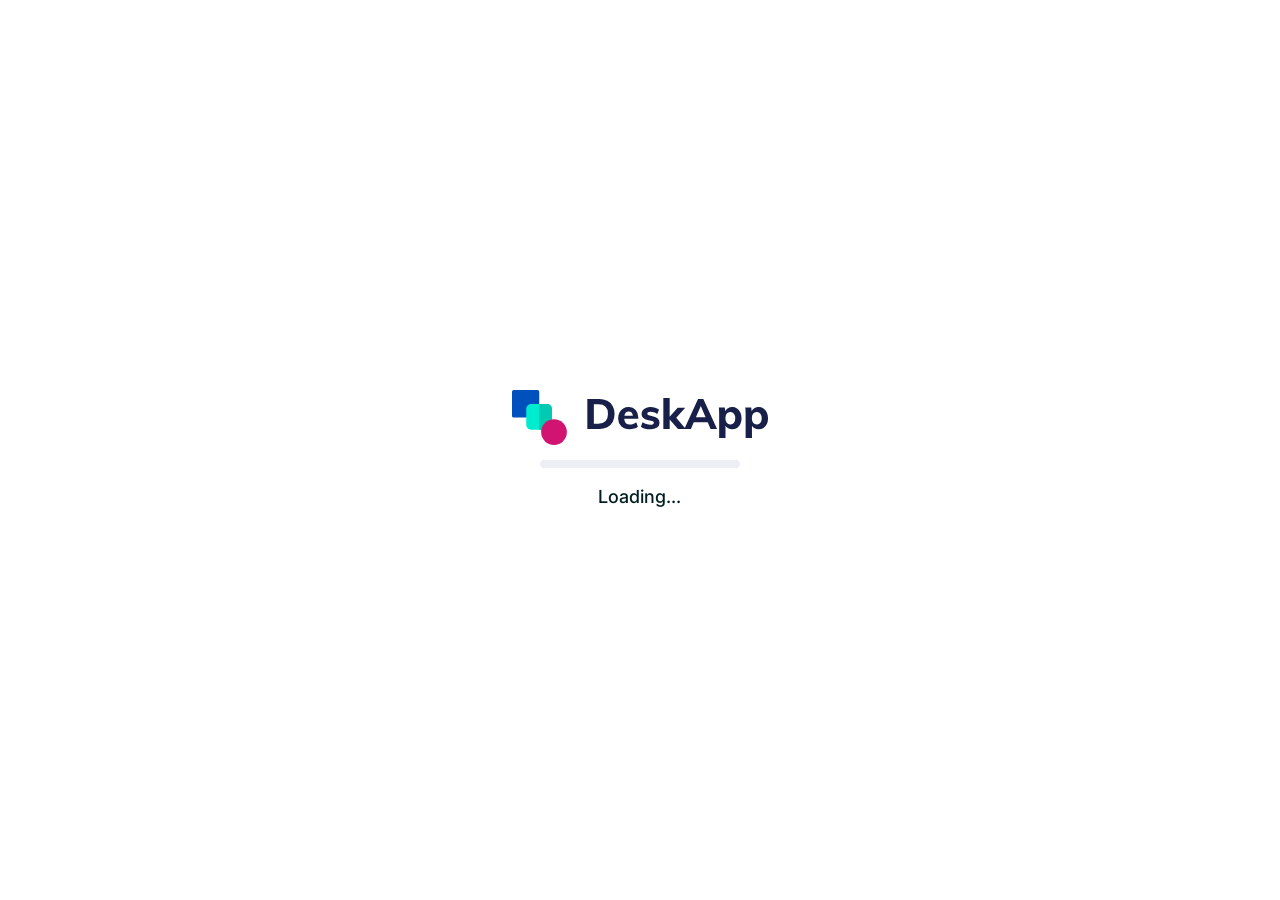
<file: frontend/web/design/calendar.html>
<!DOCTYPE html>
<html>
	<head>
		<!-- Basic Page Info -->
		<meta charset="utf-8" />
		<title>DeskApp - Bootstrap Admin Dashboard HTML Template</title>

		<!-- Site favicon -->
		<link
			rel="apple-touch-icon"
			sizes="180x180"
			href="vendors/images/apple-touch-icon.png"
		/>
		<link
			rel="icon"
			type="image/png"
			sizes="32x32"
			href="vendors/images/favicon-32x32.png"
		/>
		<link
			rel="icon"
			type="image/png"
			sizes="16x16"
			href="vendors/images/favicon-16x16.png"
		/>

		<!-- Mobile Specific Metas -->
		<meta
			name="viewport"
			content="width=device-width, initial-scale=1, maximum-scale=1"
		/>

		<!-- Google Font -->
		<link
			href="https://fonts.googleapis.com/css2?family=Inter:wght@300;400;500;600;700;800&display=swap"
			rel="stylesheet"
		/>
		<!-- CSS -->
		<link rel="stylesheet" type="text/css" href="vendors/styles/core.css" />
		<link
			rel="stylesheet"
			type="text/css"
			href="vendors/styles/icon-font.min.css"
		/>
		<link
			rel="stylesheet"
			type="text/css"
			href="src/plugins/fullcalendar/fullcalendar.css"
		/>
		<link rel="stylesheet" type="text/css" href="vendors/styles/style.css" />

		<!-- Global site tag (gtag.js) - Google Analytics -->
		<script
			async
			src="https://www.googletagmanager.com/gtag/js?id=G-GBZ3SGGX85"
		></script>
		<script>
			window.dataLayer = window.dataLayer || [];
			function gtag() {
				dataLayer.push(arguments);
			}
			gtag("js", new Date());

			gtag("config", "G-GBZ3SGGX85");
		</script>
		<!-- Google Tag Manager -->
		<script>
			(function (w, d, s, l, i) {
				w[l] = w[l] || [];
				w[l].push({ "gtm.start": new Date().getTime(), event: "gtm.js" });
				var f = d.getElementsByTagName(s)[0],
					j = d.createElement(s),
					dl = l != "dataLayer" ? "&l=" + l : "";
				j.async = true;
				j.src = "https://www.googletagmanager.com/gtm.js?id=" + i + dl;
				f.parentNode.insertBefore(j, f);
			})(window, document, "script", "dataLayer", "GTM-NXZMQSS");
		</script>
		<!-- End Google Tag Manager -->
	</head>
	<body>
		<div class="pre-loader">
			<div class="pre-loader-box">
				<div class="loader-logo">
					<img src="vendors/images/deskapp-logo.svg" alt="" />
				</div>
				<div class="loader-progress" id="progress_div">
					<div class="bar" id="bar1"></div>
				</div>
				<div class="percent" id="percent1">0%</div>
				<div class="loading-text">Loading...</div>
			</div>
		</div>

		<div class="header">
			<div class="header-left">
				<div class="menu-icon bi bi-list"></div>
				<div
					class="search-toggle-icon bi bi-search"
					data-toggle="header_search"
				></div>
				<div class="header-search">
					<form>
						<div class="form-group mb-0">
							<i class="dw dw-search2 search-icon"></i>
							<input
								type="text"
								class="form-control search-input"
								placeholder="Search Here"
							/>
							<div class="dropdown">
								<a
									class="dropdown-toggle no-arrow"
									href="#"
									role="button"
									data-toggle="dropdown"
								>
									<i class="ion-arrow-down-c"></i>
								</a>
								<div class="dropdown-menu dropdown-menu-right">
									<div class="form-group row">
										<label class="col-sm-12 col-md-2 col-form-label"
											>From</label
										>
										<div class="col-sm-12 col-md-10">
											<input
												class="form-control form-control-sm form-control-line"
												type="text"
											/>
										</div>
									</div>
									<div class="form-group row">
										<label class="col-sm-12 col-md-2 col-form-label">To</label>
										<div class="col-sm-12 col-md-10">
											<input
												class="form-control form-control-sm form-control-line"
												type="text"
											/>
										</div>
									</div>
									<div class="form-group row">
										<label class="col-sm-12 col-md-2 col-form-label"
											>Subject</label
										>
										<div class="col-sm-12 col-md-10">
											<input
												class="form-control form-control-sm form-control-line"
												type="text"
											/>
										</div>
									</div>
									<div class="text-right">
										<button class="btn btn-primary">Search</button>
									</div>
								</div>
							</div>
						</div>
					</form>
				</div>
			</div>
			<div class="header-right">
				<div class="dashboard-setting user-notification">
					<div class="dropdown">
						<a
							class="dropdown-toggle no-arrow"
							href="javascript:;"
							data-toggle="right-sidebar"
						>
							<i class="dw dw-settings2"></i>
						</a>
					</div>
				</div>
				<div class="user-notification">
					<div class="dropdown">
						<a
							class="dropdown-toggle no-arrow"
							href="#"
							role="button"
							data-toggle="dropdown"
						>
							<i class="icon-copy dw dw-notification"></i>
							<span class="badge notification-active"></span>
						</a>
						<div class="dropdown-menu dropdown-menu-right">
							<div class="notification-list mx-h-350 customscroll">
								<ul>
									<li>
										<a href="#">
											<img src="vendors/images/img.jpg" alt="" />
											<h3>John Doe</h3>
											<p>
												Lorem ipsum dolor sit amet, consectetur adipisicing
												elit, sed...
											</p>
										</a>
									</li>
									<li>
										<a href="#">
											<img src="vendors/images/photo1.jpg" alt="" />
											<h3>Lea R. Frith</h3>
											<p>
												Lorem ipsum dolor sit amet, consectetur adipisicing
												elit, sed...
											</p>
										</a>
									</li>
									<li>
										<a href="#">
											<img src="vendors/images/photo2.jpg" alt="" />
											<h3>Erik L. Richards</h3>
											<p>
												Lorem ipsum dolor sit amet, consectetur adipisicing
												elit, sed...
											</p>
										</a>
									</li>
									<li>
										<a href="#">
											<img src="vendors/images/photo3.jpg" alt="" />
											<h3>John Doe</h3>
											<p>
												Lorem ipsum dolor sit amet, consectetur adipisicing
												elit, sed...
											</p>
										</a>
									</li>
									<li>
										<a href="#">
											<img src="vendors/images/photo4.jpg" alt="" />
											<h3>Renee I. Hansen</h3>
											<p>
												Lorem ipsum dolor sit amet, consectetur adipisicing
												elit, sed...
											</p>
										</a>
									</li>
									<li>
										<a href="#">
											<img src="vendors/images/img.jpg" alt="" />
											<h3>Vicki M. Coleman</h3>
											<p>
												Lorem ipsum dolor sit amet, consectetur adipisicing
												elit, sed...
											</p>
										</a>
									</li>
								</ul>
							</div>
						</div>
					</div>
				</div>
				<div class="user-info-dropdown">
					<div class="dropdown">
						<a
							class="dropdown-toggle"
							href="#"
							role="button"
							data-toggle="dropdown"
						>
							<span class="user-icon">
								<img src="vendors/images/photo1.jpg" alt="" />
							</span>
							<span class="user-name">Ross C. Lopez</span>
						</a>
						<div
							class="dropdown-menu dropdown-menu-right dropdown-menu-icon-list"
						>
							<a class="dropdown-item" href="profile.html"
								><i class="dw dw-user1"></i> Profile</a
							>
							<a class="dropdown-item" href="profile.html"
								><i class="dw dw-settings2"></i> Setting</a
							>
							<a class="dropdown-item" href="faq.html"
								><i class="dw dw-help"></i> Help</a
							>
							<a class="dropdown-item" href="login.html"
								><i class="dw dw-logout"></i> Log Out</a
							>
						</div>
					</div>
				</div>
				<div class="github-link">
					<a href="https://github.com/dropways/deskapp" target="_blank"
						><img src="vendors/images/github.svg" alt=""
					/></a>
				</div>
			</div>
		</div>

		<div class="right-sidebar">
			<div class="sidebar-title">
				<h3 class="weight-600 font-16 text-blue">
					Layout Settings
					<span class="btn-block font-weight-400 font-12"
						>User Interface Settings</span
					>
				</h3>
				<div class="close-sidebar" data-toggle="right-sidebar-close">
					<i class="icon-copy ion-close-round"></i>
				</div>
			</div>
			<div class="right-sidebar-body customscroll">
				<div class="right-sidebar-body-content">
					<h4 class="weight-600 font-18 pb-10">Header Background</h4>
					<div class="sidebar-btn-group pb-30 mb-10">
						<a
							href="javascript:void(0);"
							class="btn btn-outline-primary header-white active"
							>White</a
						>
						<a
							href="javascript:void(0);"
							class="btn btn-outline-primary header-dark"
							>Dark</a
						>
					</div>

					<h4 class="weight-600 font-18 pb-10">Sidebar Background</h4>
					<div class="sidebar-btn-group pb-30 mb-10">
						<a
							href="javascript:void(0);"
							class="btn btn-outline-primary sidebar-light"
							>White</a
						>
						<a
							href="javascript:void(0);"
							class="btn btn-outline-primary sidebar-dark active"
							>Dark</a
						>
					</div>

					<h4 class="weight-600 font-18 pb-10">Menu Dropdown Icon</h4>
					<div class="sidebar-radio-group pb-10 mb-10">
						<div class="custom-control custom-radio custom-control-inline">
							<input
								type="radio"
								id="sidebaricon-1"
								name="menu-dropdown-icon"
								class="custom-control-input"
								value="icon-style-1"
								checked=""
							/>
							<label class="custom-control-label" for="sidebaricon-1"
								><i class="fa fa-angle-down"></i
							></label>
						</div>
						<div class="custom-control custom-radio custom-control-inline">
							<input
								type="radio"
								id="sidebaricon-2"
								name="menu-dropdown-icon"
								class="custom-control-input"
								value="icon-style-2"
							/>
							<label class="custom-control-label" for="sidebaricon-2"
								><i class="ion-plus-round"></i
							></label>
						</div>
						<div class="custom-control custom-radio custom-control-inline">
							<input
								type="radio"
								id="sidebaricon-3"
								name="menu-dropdown-icon"
								class="custom-control-input"
								value="icon-style-3"
							/>
							<label class="custom-control-label" for="sidebaricon-3"
								><i class="fa fa-angle-double-right"></i
							></label>
						</div>
					</div>

					<h4 class="weight-600 font-18 pb-10">Menu List Icon</h4>
					<div class="sidebar-radio-group pb-30 mb-10">
						<div class="custom-control custom-radio custom-control-inline">
							<input
								type="radio"
								id="sidebariconlist-1"
								name="menu-list-icon"
								class="custom-control-input"
								value="icon-list-style-1"
								checked=""
							/>
							<label class="custom-control-label" for="sidebariconlist-1"
								><i class="ion-minus-round"></i
							></label>
						</div>
						<div class="custom-control custom-radio custom-control-inline">
							<input
								type="radio"
								id="sidebariconlist-2"
								name="menu-list-icon"
								class="custom-control-input"
								value="icon-list-style-2"
							/>
							<label class="custom-control-label" for="sidebariconlist-2"
								><i class="fa fa-circle-o" aria-hidden="true"></i
							></label>
						</div>
						<div class="custom-control custom-radio custom-control-inline">
							<input
								type="radio"
								id="sidebariconlist-3"
								name="menu-list-icon"
								class="custom-control-input"
								value="icon-list-style-3"
							/>
							<label class="custom-control-label" for="sidebariconlist-3"
								><i class="dw dw-check"></i
							></label>
						</div>
						<div class="custom-control custom-radio custom-control-inline">
							<input
								type="radio"
								id="sidebariconlist-4"
								name="menu-list-icon"
								class="custom-control-input"
								value="icon-list-style-4"
								checked=""
							/>
							<label class="custom-control-label" for="sidebariconlist-4"
								><i class="icon-copy dw dw-next-2"></i
							></label>
						</div>
						<div class="custom-control custom-radio custom-control-inline">
							<input
								type="radio"
								id="sidebariconlist-5"
								name="menu-list-icon"
								class="custom-control-input"
								value="icon-list-style-5"
							/>
							<label class="custom-control-label" for="sidebariconlist-5"
								><i class="dw dw-fast-forward-1"></i
							></label>
						</div>
						<div class="custom-control custom-radio custom-control-inline">
							<input
								type="radio"
								id="sidebariconlist-6"
								name="menu-list-icon"
								class="custom-control-input"
								value="icon-list-style-6"
							/>
							<label class="custom-control-label" for="sidebariconlist-6"
								><i class="dw dw-next"></i
							></label>
						</div>
					</div>

					<div class="reset-options pt-30 text-center">
						<button class="btn btn-danger" id="reset-settings">
							Reset Settings
						</button>
					</div>
				</div>
			</div>
		</div>

		<div class="left-side-bar">
			<div class="brand-logo">
				<a href="index.html">
					<img src="vendors/images/deskapp-logo.svg" alt="" class="dark-logo" />
					<img
						src="vendors/images/deskapp-logo-white.svg"
						alt=""
						class="light-logo"
					/>
				</a>
				<div class="close-sidebar" data-toggle="left-sidebar-close">
					<i class="ion-close-round"></i>
				</div>
			</div>
			<div class="menu-block customscroll">
				<div class="sidebar-menu">
					<ul id="accordion-menu">
						<li class="dropdown">
							<a href="javascript:;" class="dropdown-toggle">
								<span class="micon bi bi-house"></span
								><span class="mtext">Home</span>
							</a>
							<ul class="submenu">
								<li><a href="index.html">Dashboard style 1</a></li>
								<li><a href="index2.html">Dashboard style 2</a></li>
								<li><a href="index3.html">Dashboard style 3</a></li>
							</ul>
						</li>
						<li class="dropdown">
							<a href="javascript:;" class="dropdown-toggle">
								<span class="micon bi bi-textarea-resize"></span
								><span class="mtext">Forms</span>
							</a>
							<ul class="submenu">
								<li><a href="form-basic.html">Form Basic</a></li>
								<li>
									<a href="advanced-components.html">Advanced Components</a>
								</li>
								<li><a href="form-wizard.html">Form Wizard</a></li>
								<li><a href="html5-editor.html">HTML5 Editor</a></li>
								<li><a href="form-pickers.html">Form Pickers</a></li>
								<li><a href="image-cropper.html">Image Cropper</a></li>
								<li><a href="image-dropzone.html">Image Dropzone</a></li>
							</ul>
						</li>
						<li class="dropdown">
							<a href="javascript:;" class="dropdown-toggle">
								<span class="micon bi bi-table"></span
								><span class="mtext">Tables</span>
							</a>
							<ul class="submenu">
								<li><a href="basic-table.html">Basic Tables</a></li>
								<li><a href="datatable.html">DataTables</a></li>
							</ul>
						</li>
						<li>
							<a href="calendar.html" class="dropdown-toggle no-arrow">
								<span class="micon bi bi-calendar4-week"></span
								><span class="mtext">Calendar</span>
							</a>
						</li>
						<li class="dropdown">
							<a href="javascript:;" class="dropdown-toggle">
								<span class="micon bi bi-archive"></span
								><span class="mtext"> UI Elements </span>
							</a>
							<ul class="submenu">
								<li><a href="ui-buttons.html">Buttons</a></li>
								<li><a href="ui-cards.html">Cards</a></li>
								<li><a href="ui-cards-hover.html">Cards Hover</a></li>
								<li><a href="ui-modals.html">Modals</a></li>
								<li><a href="ui-tabs.html">Tabs</a></li>
								<li>
									<a href="ui-tooltip-popover.html">Tooltip &amp; Popover</a>
								</li>
								<li><a href="ui-sweet-alert.html">Sweet Alert</a></li>
								<li><a href="ui-notification.html">Notification</a></li>
								<li><a href="ui-timeline.html">Timeline</a></li>
								<li><a href="ui-progressbar.html">Progressbar</a></li>
								<li><a href="ui-typography.html">Typography</a></li>
								<li><a href="ui-list-group.html">List group</a></li>
								<li><a href="ui-range-slider.html">Range slider</a></li>
								<li><a href="ui-carousel.html">Carousel</a></li>
							</ul>
						</li>
						<li class="dropdown">
							<a href="javascript:;" class="dropdown-toggle">
								<span class="micon bi bi-command"></span
								><span class="mtext">Icons</span>
							</a>
							<ul class="submenu">
								<li><a href="bootstrap-icon.html">Bootstrap Icons</a></li>
								<li><a href="font-awesome.html">FontAwesome Icons</a></li>
								<li><a href="foundation.html">Foundation Icons</a></li>
								<li><a href="ionicons.html">Ionicons Icons</a></li>
								<li><a href="themify.html">Themify Icons</a></li>
								<li><a href="custom-icon.html">Custom Icons</a></li>
							</ul>
						</li>
						<li class="dropdown">
							<a href="javascript:;" class="dropdown-toggle">
								<span class="micon bi bi-pie-chart"></span
								><span class="mtext">Charts</span>
							</a>
							<ul class="submenu">
								<li><a href="highchart.html">Highchart</a></li>
								<li><a href="knob-chart.html">jQuery Knob</a></li>
								<li><a href="jvectormap.html">jvectormap</a></li>
								<li><a href="apexcharts.html">Apexcharts</a></li>
							</ul>
						</li>
						<li class="dropdown">
							<a href="javascript:;" class="dropdown-toggle">
								<span class="micon bi bi-file-earmark-text"></span
								><span class="mtext">Additional Pages</span>
							</a>
							<ul class="submenu">
								<li><a href="video-player.html">Video Player</a></li>
								<li><a href="login.html">Login</a></li>
								<li><a href="forgot-password.html">Forgot Password</a></li>
								<li><a href="reset-password.html">Reset Password</a></li>
							</ul>
						</li>
						<li class="dropdown">
							<a href="javascript:;" class="dropdown-toggle">
								<span class="micon bi bi-bug"></span
								><span class="mtext">Error Pages</span>
							</a>
							<ul class="submenu">
								<li><a href="400.html">400</a></li>
								<li><a href="403.html">403</a></li>
								<li><a href="404.html">404</a></li>
								<li><a href="500.html">500</a></li>
								<li><a href="503.html">503</a></li>
							</ul>
						</li>

						<li class="dropdown">
							<a href="javascript:;" class="dropdown-toggle">
								<span class="micon bi bi-back"></span
								><span class="mtext">Extra Pages</span>
							</a>
							<ul class="submenu">
								<li><a href="blank.html">Blank</a></li>
								<li><a href="contact-directory.html">Contact Directory</a></li>
								<li><a href="blog.html">Blog</a></li>
								<li><a href="blog-detail.html">Blog Detail</a></li>
								<li><a href="product.html">Product</a></li>
								<li><a href="product-detail.html">Product Detail</a></li>
								<li><a href="faq.html">FAQ</a></li>
								<li><a href="profile.html">Profile</a></li>
								<li><a href="gallery.html">Gallery</a></li>
								<li><a href="pricing-table.html">Pricing Tables</a></li>
							</ul>
						</li>
						<li class="dropdown">
							<a href="javascript:;" class="dropdown-toggle">
								<span class="micon bi bi-hdd-stack"></span
								><span class="mtext">Multi Level Menu</span>
							</a>
							<ul class="submenu">
								<li><a href="javascript:;">Level 1</a></li>
								<li><a href="javascript:;">Level 1</a></li>
								<li><a href="javascript:;">Level 1</a></li>
								<li class="dropdown">
									<a href="javascript:;" class="dropdown-toggle">
										<span class="micon fa fa-plug"></span
										><span class="mtext">Level 2</span>
									</a>
									<ul class="submenu child">
										<li><a href="javascript:;">Level 2</a></li>
										<li><a href="javascript:;">Level 2</a></li>
									</ul>
								</li>
								<li><a href="javascript:;">Level 1</a></li>
								<li><a href="javascript:;">Level 1</a></li>
								<li><a href="javascript:;">Level 1</a></li>
							</ul>
						</li>
						<li>
							<a href="sitemap.html" class="dropdown-toggle no-arrow">
								<span class="micon bi bi-diagram-3"></span
								><span class="mtext">Sitemap</span>
							</a>
						</li>
						<li>
							<a href="chat.html" class="dropdown-toggle no-arrow">
								<span class="micon bi bi-chat-right-dots"></span
								><span class="mtext">Chat</span>
							</a>
						</li>
						<li>
							<a href="invoice.html" class="dropdown-toggle no-arrow">
								<span class="micon bi bi-receipt-cutoff"></span
								><span class="mtext">Invoice</span>
							</a>
						</li>
						<li>
							<div class="dropdown-divider"></div>
						</li>
						<li>
							<div class="sidebar-small-cap">Extra</div>
						</li>
						<li>
							<a href="javascript:;" class="dropdown-toggle">
								<span class="micon bi bi-file-pdf"></span
								><span class="mtext">Documentation</span>
							</a>
							<ul class="submenu">
								<li><a href="introduction.html">Introduction</a></li>
								<li><a href="getting-started.html">Getting Started</a></li>
								<li><a href="color-settings.html">Color Settings</a></li>
								<li>
									<a href="third-party-plugins.html">Third Party Plugins</a>
								</li>
							</ul>
						</li>
						<li>
							<a
								href="https://dropways.github.io/deskapp-free-single-page-website-template/"
								target="_blank"
								class="dropdown-toggle no-arrow"
							>
								<span class="micon bi bi-layout-text-window-reverse"></span>
								<span class="mtext"
									>Landing Page
									<img src="vendors/images/coming-soon.png" alt="" width="25"
								/></span>
							</a>
						</li>
					</ul>
				</div>
			</div>
		</div>
		<div class="mobile-menu-overlay"></div>

		<div class="main-container">
			<div class="pd-ltr-20 xs-pd-20-10">
				<div class="min-height-200px">
					<div class="page-header">
						<div class="row">
							<div class="col-md-12 col-sm-12">
								<div class="title">
									<h4>Calendar</h4>
								</div>
								<nav aria-label="breadcrumb" role="navigation">
									<ol class="breadcrumb">
										<li class="breadcrumb-item">
											<a href="index.html">Home</a>
										</li>
										<li class="breadcrumb-item active" aria-current="page">
											Calendar
										</li>
									</ol>
								</nav>
							</div>
						</div>
					</div>
					<div class="pd-20 card-box mb-30">
						<div class="calendar-wrap">
							<div id="calendar"></div>
						</div>
						<!-- calendar modal -->
						<div
							id="modal-view-event"
							class="modal modal-top fade calendar-modal"
						>
							<div class="modal-dialog modal-dialog-centered">
								<div class="modal-content">
									<div class="modal-body">
										<h4 class="h4">
											<span class="event-icon weight-400 mr-3"></span
											><span class="event-title"></span>
										</h4>
										<div class="event-body"></div>
									</div>
									<div class="modal-footer">
										<button
											type="button"
											class="btn btn-primary"
											data-dismiss="modal"
										>
											Close
										</button>
									</div>
								</div>
							</div>
						</div>

						<div
							id="modal-view-event-add"
							class="modal modal-top fade calendar-modal"
						>
							<div class="modal-dialog modal-dialog-centered">
								<div class="modal-content">
									<form id="add-event">
										<div class="modal-body">
											<h4 class="text-blue h4 mb-10">Add Event Detail</h4>
											<div class="form-group">
												<label>Event name</label>
												<input type="text" class="form-control" name="ename" />
											</div>
											<div class="form-group">
												<label>Event Date</label>
												<input
													type="text"
													class="datetimepicker form-control"
													name="edate"
												/>
											</div>
											<div class="form-group">
												<label>Event Description</label>
												<textarea class="form-control" name="edesc"></textarea>
											</div>
											<div class="form-group">
												<label>Event Color</label>
												<select class="form-control" name="ecolor">
													<option value="fc-bg-default">fc-bg-default</option>
													<option value="fc-bg-blue">fc-bg-blue</option>
													<option value="fc-bg-lightgreen">
														fc-bg-lightgreen
													</option>
													<option value="fc-bg-pinkred">fc-bg-pinkred</option>
													<option value="fc-bg-deepskyblue">
														fc-bg-deepskyblue
													</option>
												</select>
											</div>
											<div class="form-group">
												<label>Event Icon</label>
												<select class="form-control" name="eicon">
													<option value="circle">circle</option>
													<option value="cog">cog</option>
													<option value="group">group</option>
													<option value="suitcase">suitcase</option>
													<option value="calendar">calendar</option>
												</select>
											</div>
										</div>
										<div class="modal-footer">
											<button type="submit" class="btn btn-primary">
												Save
											</button>
											<button
												type="button"
												class="btn btn-primary"
												data-dismiss="modal"
											>
												Close
											</button>
										</div>
									</form>
								</div>
							</div>
						</div>
					</div>
				</div>
				<div class="footer-wrap pd-20 mb-20 card-box">
					DeskApp - Bootstrap 4 Admin Template By
					<a href="https://github.com/dropways" target="_blank"
						>Ankit Hingarajiya</a
					>
				</div>
			</div>
		</div>
		<!-- welcome modal start -->
		<div class="welcome-modal">
			<button class="welcome-modal-close">
				<i class="bi bi-x-lg"></i>
			</button>
			<iframe
				class="w-100 border-0"
				src="https://embed.lottiefiles.com/animation/31548"
			></iframe>
			<div class="text-center">
				<h3 class="h5 weight-500 text-center mb-2">
					Open source
					<span role="img" aria-label="gratitude">❤️</span>
				</h3>
				<div class="pb-2">
					<a
						class="github-button"
						href="https://github.com/dropways/deskapp"
						data-color-scheme="no-preference: dark; light: light; dark: light;"
						data-icon="octicon-star"
						data-size="large"
						data-show-count="true"
						aria-label="Star dropways/deskapp dashboard on GitHub"
						>Star</a
					>
					<a
						class="github-button"
						href="https://github.com/dropways/deskapp/fork"
						data-color-scheme="no-preference: dark; light: light; dark: light;"
						data-icon="octicon-repo-forked"
						data-size="large"
						data-show-count="true"
						aria-label="Fork dropways/deskapp dashboard on GitHub"
						>Fork</a
					>
				</div>
			</div>
			<div class="text-center mb-1">
				<div>
					<a
						href="https://github.com/dropways/deskapp"
						target="_blank"
						class="btn btn-light btn-block btn-sm"
					>
						<span class="text-danger weight-600">STAR US</span>
						<span class="weight-600">ON GITHUB</span>
						<i class="fa fa-github"></i>
					</a>
				</div>
				<script
					async
					defer="defer"
					src="https://buttons.github.io/buttons.js"
				></script>
			</div>
			<a
				href="https://github.com/dropways/deskapp"
				target="_blank"
				class="btn btn-success btn-sm mb-0 mb-md-3 w-100"
			>
				DOWNLOAD
				<i class="fa fa-download"></i>
			</a>
			<p class="font-14 text-center mb-1 d-none d-md-block">
				Available in the following technologies:
			</p>
			<div class="d-none d-md-flex justify-content-center h1 mb-0 text-danger">
				<i class="fa fa-html5"></i>
			</div>
		</div>
		<button class="welcome-modal-btn">
			<i class="fa fa-download"></i> Download
		</button>
		<!-- welcome modal end -->
		<!-- js -->
		<script src="vendors/scripts/core.js"></script>
		<script src="vendors/scripts/script.min.js"></script>
		<script src="vendors/scripts/process.js"></script>
		<script src="vendors/scripts/layout-settings.js"></script>
		<script src="src/plugins/fullcalendar/fullcalendar.min.js"></script>
		<script src="vendors/scripts/calendar-setting.js"></script>
		<!-- Google Tag Manager (noscript) -->
		<noscript
			><iframe
				src="https://www.googletagmanager.com/ns.html?id=GTM-NXZMQSS"
				height="0"
				width="0"
				style="display: none; visibility: hidden"
			></iframe
		></noscript>
		<!-- End Google Tag Manager (noscript) -->
	</body>
</html>
</file>
<file: frontend/web/frdes/style.css>
* {
  margin: 0;
  padding: 0;
  box-sizing: border-box;
}
:root {
  --text-color: #333;
  --bg-color: #fff;
  --border-color: #e1e1e1;
  --input-bg-color: rgba(0, 0, 0, 0.1);
  --menu-bottom-color: #333;
}
.dark{
  --text-color: #fff;
  --bg-color: #161616;
  --border-color: #474747;
  --input-bg-color: rgba(255, 255, 255, 0.1);
  --menu-bottom-color: #a9a9a9;
}

button{
  background-color: inherit;
  border: none;
}
body {
  color: var(--text-color);
  background-color: var(--bg-color) !important;
  font-family: "Poppins", sans-serif;
  padding-bottom: 100px;
}
a {
  text-decoration: none;
  transition: all 0.3s ease-in-out !important;
  color: rgb(250, 238, 238);
  cursor: pointer;
}
ol,
ul {
  list-style: none;
}
.hidden {
  display: none;
}
.header {
  background-color: var(--bg-color);
  border-bottom: 1px solid var(--border-color);
}
.header-main {
  padding: 10px;
  display: flex;
  justify-content: space-between;
}

.header-logo img {
  height: 50px;
}
.dark-light {
  width: 30px;
  height: 30px;
  display: flex;
  align-items: center;
  justify-content: center;
  cursor: pointer;
}
.dark-light svg {
  fill: #666;
  width: 20px;
}
.header-search__form {
  padding: 10px;
}
.header-search {
  width: 100%;
  position: relative;
}

.header-search__icon {
  width: 40px;
  height: 40px;
  display: flex;
  align-items: center;
  justify-content: center;
  position: absolute;
  top: 0px;
  left: 0px;
  z-index: 2;
}
.header-search__icon svg {
  fill: #474747;
  width: 20px;
}
.header-search input {
  background-color: var(--input-bg-color);
  height: 40px;
  border-radius: 20px;
  width: 100%;
  position: relative;
  outline: none;
  z-index: 1;
  border: none;
  padding-left: 40px;
  padding-right: 12px;
}

/* section */
.category {
  background-color: var(--bg-color);
  padding: 15px;
}
.category-wrapper {
  display: flex;
  flex-wrap: wrap;
}
.category-item {
  float: left;
  margin-right: 0;
  width: 100%;
  height: auto !important;
  margin-bottom: 15px;
}
.category-item:nth-child(odd) {
  padding-right: 7.5px;
}
.category-item:nth-child(even) {
  padding-left: 7.5px;
  margin-right: 0;
}
.category-item a {
  position: relative;
  border-radius: 5px;
  display: block;
  overflow: hidden;
}
.category-img__wrapper {
  padding-bottom: 100%;
  position: relative;
  border-radius: 5px;
  overflow: hidden;
}
.category-img__wrapper::after {
  content: "";
  position: absolute;
  bottom: 0;
  left: 0;
  width: 100%;
  height: 100%;
  z-index: 2;
  display: block;
  background: linear-gradient(
    to bottom,
    rgba(0, 0, 0, 0) 0%,
    rgba(0, 0, 0, 0) 50%,
    rgb(0, 0, 0) 100%
  );
}
.category-img__wrapper img {
  width: 100%;
  position: absolute;
  height: 100%;
  top: 0;
  left: 0;
  -o-object-fit: cover;
  object-fit: cover;
  -o-object-position: center;
  object-position: center;
  z-index: 1;
}
.category-item__text {
  position: absolute;
  bottom: 0;
  left: 0;
  width: 100%;
  padding: 15px;
  text-align: center;
  font-size: 15px;
  font-weight: 500;
  text-align: center;
  z-index: 3;
  color: #fff;
}
/* menu-bottom */
.menu-bottom {
  border-top: 1px solid var(--border-color);
  height: 70px;
  background-color: var(--bg-color);
/*  position: fixed;*/
  bottom: 0px;
  left: 0px;
  width: 100%;
  z-index: 3;
}
.menu-bottom ul {
  display: flex;
  width: 100%;
  height: 100%;
  list-style: none;
}
.menu-bottom ul li {
  flex: 1;
  height: 100%;
  position: relative;
}
.menu-bottom ul li a {
  height: 100%;
  display: flex;
  flex-direction: column;
  align-items: center;
  justify-content: center;
  text-align: center;
  position: relative;
}
.menu-bottom__icon {
  width: 40px;
  height: 40px;
  display: flex;
  align-items: center;
  justify-content: center;
}
.menu-bottom__icon svg {
  fill: var(--menu-bottom-color);
  width: 30px;
}
/* language-page */

.language {
  padding: 15px;
}
.language ul {
  display: flex;
  flex-wrap: wrap;
  padding: 0;
}
.language ul li {
  float: left;
  margin-right: 2%;
  margin-bottom: 2%;
  width: 49%;
}
.language li a {
  flex-direction: column;
  background-color: var(--border-color);
  border-radius: 5px;
  padding: 10px;
  display: flex;
  align-items: center;
  justify-content: center;
  text-decoration: none;
}
.language .flag {
  margin-bottom: 10px;
  width: 50px;
  height: 50px;
  overflow: hidden;
  border-radius: 100%;
}
.language .flag img {
  width: 100%;
  height: 100%;
  object-fit: cover;
  object-position: center;
  display: block;
}
.language-name {
  font-size: 15px;
  font-weight: 600;
  color: var(--text-color);
}

/* contact */

.contact {
  padding: 15px;
}
.contact-title {
  background-color: var(--border-color);
  color: var(--text-color);
  padding: 15px;
  border-radius: 5px;
  font-size: 15px;
  font-weight: 500;
  margin-bottom: 15px;
}
.contact-item {
  border: 1px solid var(--border-color);
  border-radius: 5px;
  display: flex;
  align-items: center;
  padding: 10px;
  margin-bottom: 10px;
}
.contact-item__icon {
  width: 40px;
  height: 40px;
  display: flex;
  align-items: center;
  justify-content: center;
  flex-shrink: 0;
  margin-right: 10px;
}
.contact-item__icon svg {
  width: 30px;
  fill: #666;
}
.contact-item__content {
  flex: 1;
}
.contact-item__title {
  margin-bottom: 5px;
  font-size: 15px;
  font-weight: 500;
  color: var(--text-color);
}
.contact-item__about {
  font-size: 14px;
  font-weight: 400;
  color: var(--text-color);
  line-height: 1.2;
}
.contact-map {
  overflow: hidden;
  height: 300px;
  background-color: #f0f0f0;
  width: 100%;
  margin-bottom: 20px;
}
.contact-social {
  overflow: auto;
}
.contact-social ul {
  display: flex;
  align-items: center;
}
.contact-social ul li {
  flex-shrink: 0;
  margin-right: 10px;
}
.contact-social ul li a {
  width: 60px;
  height: 60px;
  border-radius: 100%;
  border: 1px solid var(--border-color);
  display: flex;
  align-items: center;
  justify-content: center;
}
.contact-social a img {
  width: 30px;
}

/* work hours */
.work-hour {
  padding: 15px;
}
.work-hour ul {
  list-style: none;
  padding: 0;
}
.work-hour ul li {
  list-style: none;
  margin-bottom: 10px;
  background-color: var(--border-color);
  border-radius: 5px;
  padding: 10px;
  display: flex;
  align-items: center;
  color: var(--text-color);
}
.work-hour .day {
  font-size: 14px;
  font-weight: 500;
  flex: 1;
}
.work-hour .hour {
  font-size: 15px;
  font-weight: 400;
}
.navigation{
  position: relative;
  padding:15px;
}

.navigation .base-scrollbar{
  position: relative;
  display: flex;
  align-items: center;
  overflow-x: auto;
  /* padding: 4px 22px 16px 0; */
  grid-gap: 0 8px;
  gap: 0 8px;
}

.base-scrollbar{
  overflow-y: auto;
  position: relative;
  height: 100%;
  scrollbar-color: #bababa #fafafa;
  scrollbar-width: thin;
}

.navigation-item{
    display: flex;
    align-items: center;
    border-radius: 32px;
    position: relative;
    justify-content: center;
}

.navigation-link.selected, .navigation-link:hover{
  background: #fa0000;
  color: #fff;
}

.navigation-link{
  cursor: pointer;
  background: #fff;
  border: 3px solid #fa0000;
  border-radius: 32px;
  padding: 5px 10px 4px;
  color: #fa0000;
  font-weight: 600;
  white-space: nowrap;
  display: flex;
  -webkit-user-select: none;
  -moz-user-select: none;
  user-select: none;
  align-items: center;
  text-decoration: none;
}

.place-title{
  margin: 0 0 4px;
  font-weight: 400;
  color: #000;
}

.menu-item-content{
  width: 100%;
  display: flex;
  flex-direction: column;
}
.menu-item-header{
  display: inline-flex;
  align-items: baseline;
  justify-content: flex-start;
  width: 100%;
  grid-gap: 16px;
  gap: 16px;
  margin-bottom: 6px;
}
.menu-item-title{
  font-size: 16px;
  font-weight: 600;
  display: -webkit-box;
  -webkit-line-clamp: 2;
  -webkit-box-orient: vertical;
  overflow: hidden;
  flex-grow: 1;
  margin: 0;
  color: #000;
}
.menu-item-footer{
  display: flex;
  width: 100%;
  justify-content: space-between;
  align-items: center;
  margin-top: auto;
}

.menu-item-price{
  font-weight: 500;
  display: flex;
  align-items: center;
  line-height: 1;
}
.menu-item-price__current{
  display: flex;
  align-items: flex-start;
  color: #fa0000;
}
.menu-item-price__current b{
  font-weight: 500;
}

.menu-item-price--regular .menu-item-price__current span, .menu-item-price--regular .menu-item-price__old{
  font-size: 16px;
}
.menu-item-price__current span{
  margin-left: 2px;
  font-weight: 400;
}
.menu-item-price--regular .menu-item-price__current{
  font-size: 24px;
}

.order-action{
  display: flex;
  align-items: center;
  justify-content: center;
  -webkit-user-select: none;
  -moz-user-select: none;
  user-select: none;
}

.order-action-button._remove{
  opacity: 0;
  visibility: hidden;
  transform: translateX(12px);
  transition: transform .25s,opacity .25s,visibility .25s,background .25s;
}

.order-action--regular .order-action-button{
  font-size: 32px;
}

.order-action-button{
  position: relative;
  border: none;
  z-index: 1;
  width: 38px;
  height: 38px;
  border-radius: 100%;
  display: flex;
  justify-content: center;
  align-items: baseline;
  padding: 0;
  cursor: pointer;
  box-shadow: 0 0 transparent,0 0 transparent,0 1px 2px 0 rgba(0,0,0,0.05);;
  color: #fa0000;
}

.order-action-button:before{
  content: "";
  position: absolute;
  left: 0;
  top: 0;
  width: 100%;
  height: 100%;
  border-radius: 100%;
  opacity: 0;
  transition: opacity .25s;
  background: #fa0000;
}

.order-action-button:after{
  pointer-events: all;
}
.ripple:after{
  content: "";
  position: absolute;
  top: 50%;
  left: 50%;
  margin: -35px 0 0 -35px;
  width: 70px;
  height: 70px;
  border-radius: 50%;
  opacity: 0;
  pointer-events: none;
  background: #f7906c;
  background: #fa0000;
}

.order-action--regular .order-action-count{
  font-size: 26px;
  width: 42px;
}

.order-action-count {
  font-weight: 500;
  color: #fa0000;
  text-align: center;
  opacity: 0;
  visibility: hidden;
  transform: translateX(12px);
  transition: transform .25s,opacity .25s,visibility .25s,color .25s;
}

.order-action-button._add {
  box-shadow: 0 0 transparent,0 0 transparent,0 4px 6px -1px rgba(0,0,0,0.1),0 2px 4px -1px rgba(0,0,0,0.06);;
  background: #fa0000;
  transition: background .25s;
  color: #fff;
}

.order-action--regular .order-action-button {
  font-size: 32px;
}

.place-order {
  -webkit-user-select: none;
  -moz-user-select: none;
  user-select: none;
  display: flex;
  align-items: center;
  justify-content: center;
  width: 100%;
  z-index: 5;
  position: fixed;
  left: 0;
  bottom: 0;
  height: 54px;
  color: #fff;
  font-weight: 500;
  background: #fa0000;
  text-decoration: none;
  border: none;
  border-radius: 24px 24px 0 0;
}

.place-order:hover{
  color:#fff;
}
.h2 {
  text-transform: uppercase;
  font-size: 20px;
  font-weight: 400;
  margin: 32px 0 18px;
}

.order .h2 {
  margin-top: 0;
}

.order-item-list {
  display: flex;
  flex-direction: column;
  grid-gap: 22px;
  gap: 22px;
}
h3 {
  display: block;
  font-size: 1.17em;
  margin-block-start: 1em;
  margin-block-end: 1em;
  margin-inline-start: 0px;
  margin-inline-end: 0px;
  font-weight: bold;
}
.order-item {
  display: flex;
  flex-direction: column;
}

.order-item-title {
  font-size: 14px;
  font-weight: 500;
  margin: 0;
}
.order-item-footer {
  display: flex;
  justify-content: space-between;
  align-items: center;
}

.menu-item-price {
  font-weight: 500;
  display: flex;
  align-items: center;
  line-height: 1;
}

.menu-item-price--small .menu-item-price__current {
  font-size: 18px;
}

.menu-item-price__current {
  display: flex;
  align-items: flex-start;
  color: #fa0000;
}

.menu-item-price__current b {
  font-weight: 500;
}

.menu-item-price--small .menu-item-price__current span {
  font-size: 12px;
}

.menu-item-price__current span {
  margin-left: 2px;
  font-weight: 400;
}

.order-action {
  display: flex;
  align-items: center;
  justify-content: center;
  -webkit-user-select: none;
  -moz-user-select: none;
  user-select: none;
}

.order-action--value .order-action-button._remove {
  opacity: 1;
  visibility: visible;
  transform: translate(0);
}

.order-action-button._remove {
  opacity: 0;
  visibility: hidden;
  transform: translateX(12px);
  transition: transform .25s,opacity .25s,visibility .25s,background .25s;
}

.order-action--small .order-action-button {
  font-size: 24px;
}

.order-action--value .order-action-button {
  background: #fff;
  box-shadow: none;
  align-items: center;
}
.order-action--small .order-action-count {
  font-size: 20px;
  width: 32px;
}
.order-action--value .order-action-count {
  opacity: 1;
  visibility: visible;
  transform: translate(0);
}
.order-action-count {
  font-weight: 500;
  color: #fa0000;
  text-align: center;
  opacity: 0;
  visibility: hidden;
  transform: translateX(12px);
  transition: transform .25s,opacity .25s,visibility .25s,color .25s;
}
.order-action {
  display: flex;
  align-items: center;
  justify-content: center;
  -webkit-user-select: none;
  -moz-user-select: none;
  user-select: none;
}

.order-action-button:before {
  content: "";
  position: absolute;
  left: 0;
  top: 0;
  width: 100%;
  height: 100%;
  border-radius: 100%;
  opacity: 0;
  transition: opacity .25s;
  background: #fa0000;
}
@media (min-width: 601px) {
  .order-action-button:after {
    pointer-events: none;
  }
}

.order-action-button:after {
  pointer-events: all;
}

.order-action--value .order-action-button._add {
  box-shadow: none;
  background: #fff;
  color: #fa0000;
}
.order-action-button._add {
  box-shadow: 0 0 transparent,0 0 transparent,0 4px 6px -1px rgba(0,0,0,0.1),0 2px 4px -1px rgba(0,0,0,0.06);;
  background: #fa0000;
  transition: background .25s;
  color: #fff;
}
.order-action--small .order-action-button {
  font-size: 24px;
}
.order-action--value .order-action-button {
  background: #fff;
  box-shadow: none;
  align-items: center;
}

.orderlist-wrapper{
  padding: 15px;
  display: flex;
  flex-wrap: wrap;
}

.category-wrapper{
  display: grid!important;
  grid-template-columns: repeat(4, 1fr);
  gap: 24px;
}

@media  (max-width: 1024px){
 .category-wrapper{
  display: grid!important;
  grid-template-columns: repeat(4, 1fr);
  gap: 18px;
} 
}

@media  (max-width: 768px){
 .category-wrapper{
  display: grid!important;
  grid-template-columns: repeat(3, 1fr);
  gap: 18px;
} 
}

@media  (max-width: 450px){
 .category-wrapper{
  display: grid!important;
  grid-template-columns: repeat(2, 1fr);
  gap: 16px;
} 
}

.category-item{
  margin: 0!important;
  padding: 0!important;
}
</file>
<file: frontend/web/design/src/plugins/fullcalendar/fullcalendar.css>
/*!
 * FullCalendar v3.9.0
 * Docs & License: https://fullcalendar.io/
 * (c) 2018 Adam Shaw
 */
.fc {
  direction: ltr;
  text-align: left; }

.fc-rtl {
  text-align: right; }

body .fc {
  /* extra precedence to overcome jqui */
  font-size: 1em; }

/* Colors
--------------------------------------------------------------------------------------------------*/
.fc-highlight {
  /* when user is selecting cells */
  background: #bce8f1;
  opacity: .3; }

.fc-bgevent {
  /* default look for background events */
  background: #8fdf82;
  opacity: .3; }

.fc-nonbusiness {
  /* default look for non-business-hours areas */
  /* will inherit .fc-bgevent's styles */
  background: #d7d7d7; }

/* Buttons (styled <button> tags, normalized to work cross-browser)
--------------------------------------------------------------------------------------------------*/
.fc button {
  /* force height to include the border and padding */
  -moz-box-sizing: border-box;
  -webkit-box-sizing: border-box;
  box-sizing: border-box;
  /* dimensions */
  margin: 0;
  height: 2.1em;
  padding: 0 .6em;
  /* text & cursor */
  font-size: 1em;
  /* normalize */
  white-space: nowrap;
  cursor: pointer; }

/* Firefox has an annoying inner border */
.fc button::-moz-focus-inner {
  margin: 0;
  padding: 0; }

.fc-state-default {
  /* non-theme */
  border: 1px solid; }

.fc-state-default.fc-corner-left {
  /* non-theme */
  border-top-left-radius: 4px;
  border-bottom-left-radius: 4px; }

.fc-state-default.fc-corner-right {
  /* non-theme */
  border-top-right-radius: 4px;
  border-bottom-right-radius: 4px; }

/* icons in buttons */
.fc button .fc-icon {
  /* non-theme */
  position: relative;
  top: -0.05em;
  /* seems to be a good adjustment across browsers */
  margin: 0 .2em;
  vertical-align: middle; }

/*
  button states
  borrowed from twitter bootstrap (http://twitter.github.com/bootstrap/)
*/
.fc-state-default {
  background-color: #f5f5f5;
  background-image: -moz-linear-gradient(top, #ffffff, #e6e6e6);
  background-image: -webkit-gradient(linear, 0 0, 0 100%, from(#ffffff), to(#e6e6e6));
  background-image: -webkit-linear-gradient(top, #ffffff, #e6e6e6);
  background-image: -o-linear-gradient(top, #ffffff, #e6e6e6);
  background-image: linear-gradient(to bottom, #ffffff, #e6e6e6);
  background-repeat: repeat-x;
  border-color: #e6e6e6 #e6e6e6 #bfbfbf;
  border-color: rgba(0, 0, 0, 0.1) rgba(0, 0, 0, 0.1) rgba(0, 0, 0, 0.25);
  color: #333;
  text-shadow: 0 1px 1px rgba(255, 255, 255, 0.75);
  box-shadow: inset 0 1px 0 rgba(255, 255, 255, 0.2), 0 1px 2px rgba(0, 0, 0, 0.05); }

.fc-state-hover,
.fc-state-down,
.fc-state-active,
.fc-state-disabled {
  color: #333333;
  background-color: #e6e6e6; }

.fc-state-hover {
  color: #333333;
  text-decoration: none;
  background-position: 0 -15px;
  -webkit-transition: background-position 0.1s linear;
  -moz-transition: background-position 0.1s linear;
  -o-transition: background-position 0.1s linear;
  transition: background-position 0.1s linear; }

.fc-state-down,
.fc-state-active {
  background-color: #cccccc;
  background-image: none;
  box-shadow: inset 0 2px 4px rgba(0, 0, 0, 0.15), 0 1px 2px rgba(0, 0, 0, 0.05); }

.fc-state-disabled {
  cursor: default;
  background-image: none;
  opacity: 0.65;
  box-shadow: none; }

/* Buttons Groups
--------------------------------------------------------------------------------------------------*/
.fc-button-group {
  display: inline-block; }

/*
every button that is not first in a button group should scootch over one pixel and cover the
previous button's border...
*/
.fc .fc-button-group > * {
  /* extra precedence b/c buttons have margin set to zero */
  float: left;
  margin: 0 0 0 -1px; }

.fc .fc-button-group > :first-child {
  /* same */
  margin-left: 0; }

/* Popover
--------------------------------------------------------------------------------------------------*/
.fc-popover {
  position: absolute;
  box-shadow: 0 2px 6px rgba(0, 0, 0, 0.15); }

.fc-popover .fc-header {
  /* TODO: be more consistent with fc-head/fc-body */
  padding: 2px 4px; }

.fc-popover .fc-header .fc-title {
  margin: 0 2px; }

.fc-popover .fc-header .fc-close {
  cursor: pointer; }

.fc-ltr .fc-popover .fc-header .fc-title,
.fc-rtl .fc-popover .fc-header .fc-close {
  float: left; }

.fc-rtl .fc-popover .fc-header .fc-title,
.fc-ltr .fc-popover .fc-header .fc-close {
  float: right; }

/* Misc Reusable Components
--------------------------------------------------------------------------------------------------*/
.fc-divider {
  border-style: solid;
  border-width: 1px; }

hr.fc-divider {
  height: 0;
  margin: 0;
  padding: 0 0 2px;
  /* height is unreliable across browsers, so use padding */
  border-width: 1px 0; }

.fc-clear {
  clear: both; }

.fc-bg,
.fc-bgevent-skeleton,
.fc-highlight-skeleton,
.fc-helper-skeleton {
  /* these element should always cling to top-left/right corners */
  position: absolute;
  top: 0;
  left: 0;
  right: 0; }

.fc-bg {
  bottom: 0;
  /* strech bg to bottom edge */ }

.fc-bg table {
  height: 100%;
  /* strech bg to bottom edge */ }

/* Tables
--------------------------------------------------------------------------------------------------*/
.fc table {
  width: 100%;
  box-sizing: border-box;
  /* fix scrollbar issue in firefox */
  table-layout: fixed;
  border-collapse: collapse;
  border-spacing: 0;
  font-size: 1em;
  /* normalize cross-browser */ }

.fc th {
  text-align: center; }

.fc th,
.fc td {
  border-style: solid;
  border-width: 1px;
  padding: 0;
  vertical-align: top; }

.fc td.fc-today {
  border-style: double;
  /* overcome neighboring borders */ }

/* Internal Nav Links
--------------------------------------------------------------------------------------------------*/
a[data-goto] {
  cursor: pointer; }

a[data-goto]:hover {
  text-decoration: underline; }

/* Fake Table Rows
--------------------------------------------------------------------------------------------------*/
.fc .fc-row {
  /* extra precedence to overcome themes w/ .ui-widget-content forcing a 1px border */
  /* no visible border by default. but make available if need be (scrollbar width compensation) */
  border-style: solid;
  border-width: 0; }

.fc-row table {
  /* don't put left/right border on anything within a fake row.
     the outer tbody will worry about this */
  border-left: 0 hidden transparent;
  border-right: 0 hidden transparent;
  /* no bottom borders on rows */
  border-bottom: 0 hidden transparent; }

.fc-row:first-child table {
  border-top: 0 hidden transparent;
  /* no top border on first row */ }

/* Day Row (used within the header and the DayGrid)
--------------------------------------------------------------------------------------------------*/
.fc-row {
  position: relative; }

.fc-row .fc-bg {
  z-index: 1; }

/* highlighting cells & background event skeleton */
.fc-row .fc-bgevent-skeleton,
.fc-row .fc-highlight-skeleton {
  bottom: 0;
  /* stretch skeleton to bottom of row */ }

.fc-row .fc-bgevent-skeleton table,
.fc-row .fc-highlight-skeleton table {
  height: 100%;
  /* stretch skeleton to bottom of row */ }

.fc-row .fc-highlight-skeleton td,
.fc-row .fc-bgevent-skeleton td {
  border-color: transparent; }

.fc-row .fc-bgevent-skeleton {
  z-index: 2; }

.fc-row .fc-highlight-skeleton {
  z-index: 3; }

/*
row content (which contains day/week numbers and events) as well as "helper" (which contains
temporary rendered events).
*/
.fc-row .fc-content-skeleton {
  position: relative;
  z-index: 4;
  padding-bottom: 2px;
  /* matches the space above the events */ }

.fc-row .fc-helper-skeleton {
  z-index: 5; }

.fc .fc-row .fc-content-skeleton table,
.fc .fc-row .fc-content-skeleton td,
.fc .fc-row .fc-helper-skeleton td {
  /* see-through to the background below */
  /* extra precedence to prevent theme-provided backgrounds */
  background: none;
  /* in case <td>s are globally styled */
  border-color: transparent; }

.fc-row .fc-content-skeleton td,
.fc-row .fc-helper-skeleton td {
  /* don't put a border between events and/or the day number */
  border-bottom: 0; }

.fc-row .fc-content-skeleton tbody td,
.fc-row .fc-helper-skeleton tbody td {
  /* don't put a border between event cells */
  border-top: 0; }

/* Scrolling Container
--------------------------------------------------------------------------------------------------*/
.fc-scroller {
  -webkit-overflow-scrolling: touch; }

/* TODO: move to agenda/basic */
.fc-scroller > .fc-day-grid,
.fc-scroller > .fc-time-grid {
  position: relative;
  /* re-scope all positions */
  width: 100%;
  /* hack to force re-sizing this inner element when scrollbars appear/disappear */ }

/* Global Event Styles
--------------------------------------------------------------------------------------------------*/
.fc-event {
  position: relative;
  /* for resize handle and other inner positioning */
  display: block;
  /* make the <a> tag block */
  font-size: .85em;
  line-height: 1.3;
  border-radius: 3px;
  border: 1px solid #3a87ad;
  /* default BORDER color */ }

.fc-event,
.fc-event-dot {
  background-color: #3a87ad;
  /* default BACKGROUND color */ }

.fc-event,
.fc-event:hover {
  color: #fff;
  /* default TEXT color */
  text-decoration: none;
  /* if <a> has an href */ }

.fc-event[href],
.fc-event.fc-draggable {
  cursor: pointer;
  /* give events with links and draggable events a hand mouse pointer */ }

.fc-not-allowed,
.fc-not-allowed .fc-event {
  /* to override an event's custom cursor */
  cursor: not-allowed; }

.fc-event .fc-bg {
  /* the generic .fc-bg already does position */
  z-index: 1;
  background: #fff;
  opacity: .25; }

.fc-event .fc-content {
  position: relative;
  z-index: 2; }

/* resizer (cursor AND touch devices) */
.fc-event .fc-resizer {
  position: absolute;
  z-index: 4; }

/* resizer (touch devices) */
.fc-event .fc-resizer {
  display: none; }

.fc-event.fc-allow-mouse-resize .fc-resizer,
.fc-event.fc-selected .fc-resizer {
  /* only show when hovering or selected (with touch) */
  display: block; }

/* hit area */
.fc-event.fc-selected .fc-resizer:before {
  /* 40x40 touch area */
  content: "";
  position: absolute;
  z-index: 9999;
  /* user of this util can scope within a lower z-index */
  top: 50%;
  left: 50%;
  width: 40px;
  height: 40px;
  margin-left: -20px;
  margin-top: -20px; }

/* Event Selection (only for touch devices)
--------------------------------------------------------------------------------------------------*/
.fc-event.fc-selected {
  z-index: 9999 !important;
  /* overcomes inline z-index */
  box-shadow: 0 2px 5px rgba(0, 0, 0, 0.2); }

.fc-event.fc-selected.fc-dragging {
  box-shadow: 0 2px 7px rgba(0, 0, 0, 0.3); }

/* Horizontal Events
--------------------------------------------------------------------------------------------------*/
/* bigger touch area when selected */
.fc-h-event.fc-selected:before {
  content: "";
  position: absolute;
  z-index: 3;
  /* below resizers */
  top: -10px;
  bottom: -10px;
  left: 0;
  right: 0; }

/* events that are continuing to/from another week. kill rounded corners and butt up against edge */
.fc-ltr .fc-h-event.fc-not-start,
.fc-rtl .fc-h-event.fc-not-end {
  margin-left: 0;
  border-left-width: 0;
  padding-left: 1px;
  /* replace the border with padding */
  border-top-left-radius: 0;
  border-bottom-left-radius: 0; }

.fc-ltr .fc-h-event.fc-not-end,
.fc-rtl .fc-h-event.fc-not-start {
  margin-right: 0;
  border-right-width: 0;
  padding-right: 1px;
  /* replace the border with padding */
  border-top-right-radius: 0;
  border-bottom-right-radius: 0; }

/* resizer (cursor AND touch devices) */
/* left resizer  */
.fc-ltr .fc-h-event .fc-start-resizer,
.fc-rtl .fc-h-event .fc-end-resizer {
  cursor: w-resize;
  left: -1px;
  /* overcome border */ }

/* right resizer */
.fc-ltr .fc-h-event .fc-end-resizer,
.fc-rtl .fc-h-event .fc-start-resizer {
  cursor: e-resize;
  right: -1px;
  /* overcome border */ }

/* resizer (mouse devices) */
.fc-h-event.fc-allow-mouse-resize .fc-resizer {
  width: 7px;
  top: -1px;
  /* overcome top border */
  bottom: -1px;
  /* overcome bottom border */ }

/* resizer (touch devices) */
.fc-h-event.fc-selected .fc-resizer {
  /* 8x8 little dot */
  border-radius: 4px;
  border-width: 1px;
  width: 6px;
  height: 6px;
  border-style: solid;
  border-color: inherit;
  background: #fff;
  /* vertically center */
  top: 50%;
  margin-top: -4px; }

/* left resizer  */
.fc-ltr .fc-h-event.fc-selected .fc-start-resizer,
.fc-rtl .fc-h-event.fc-selected .fc-end-resizer {
  margin-left: -4px;
  /* centers the 8x8 dot on the left edge */ }

/* right resizer */
.fc-ltr .fc-h-event.fc-selected .fc-end-resizer,
.fc-rtl .fc-h-event.fc-selected .fc-start-resizer {
  margin-right: -4px;
  /* centers the 8x8 dot on the right edge */ }

/* DayGrid events
----------------------------------------------------------------------------------------------------
We use the full "fc-day-grid-event" class instead of using descendants because the event won't
be a descendant of the grid when it is being dragged.
*/
.fc-day-grid-event {
  margin: 1px 2px 0;
  /* spacing between events and edges */
  padding: 0 1px; }

tr:first-child > td > .fc-day-grid-event {
  margin-top: 2px;
  /* a little bit more space before the first event */ }

.fc-day-grid-event.fc-selected:after {
  content: "";
  position: absolute;
  z-index: 1;
  /* same z-index as fc-bg, behind text */
  /* overcome the borders */
  top: -1px;
  right: -1px;
  bottom: -1px;
  left: -1px;
  /* darkening effect */
  background: #000;
  opacity: .25; }

.fc-day-grid-event .fc-content {
  /* force events to be one-line tall */
  white-space: nowrap;
  overflow: hidden; }

.fc-day-grid-event .fc-time {
  font-weight: bold; }

/* resizer (cursor devices) */
/* left resizer  */
.fc-ltr .fc-day-grid-event.fc-allow-mouse-resize .fc-start-resizer,
.fc-rtl .fc-day-grid-event.fc-allow-mouse-resize .fc-end-resizer {
  margin-left: -2px;
  /* to the day cell's edge */ }

/* right resizer */
.fc-ltr .fc-day-grid-event.fc-allow-mouse-resize .fc-end-resizer,
.fc-rtl .fc-day-grid-event.fc-allow-mouse-resize .fc-start-resizer {
  margin-right: -2px;
  /* to the day cell's edge */ }

/* Event Limiting
--------------------------------------------------------------------------------------------------*/
/* "more" link that represents hidden events */
a.fc-more {
  margin: 1px 3px;
  font-size: .85em;
  cursor: pointer;
  text-decoration: none; }

a.fc-more:hover {
  text-decoration: underline; }

.fc-limited {
  /* rows and cells that are hidden because of a "more" link */
  display: none; }

/* popover that appears when "more" link is clicked */
.fc-day-grid .fc-row {
  z-index: 1;
  /* make the "more" popover one higher than this */ }

.fc-more-popover {
  z-index: 2;
  width: 220px; }

.fc-more-popover .fc-event-container {
  padding: 10px; }

/* Now Indicator
--------------------------------------------------------------------------------------------------*/
.fc-now-indicator {
  position: absolute;
  border: 0 solid red; }

/* Utilities
--------------------------------------------------------------------------------------------------*/
.fc-unselectable {
  -webkit-user-select: none;
  -khtml-user-select: none;
  -moz-user-select: none;
  -ms-user-select: none;
  user-select: none;
  -webkit-touch-callout: none;
  -webkit-tap-highlight-color: transparent; }

/*
TODO: more distinction between this file and common.css
*/
/* Colors
--------------------------------------------------------------------------------------------------*/
.fc-unthemed th,
.fc-unthemed td,
.fc-unthemed thead,
.fc-unthemed tbody,
.fc-unthemed .fc-divider,
.fc-unthemed .fc-row,
.fc-unthemed .fc-content,
.fc-unthemed .fc-popover,
.fc-unthemed .fc-list-view,
.fc-unthemed .fc-list-heading td {
  border-color: #ddd; }

.fc-unthemed .fc-popover {
  background-color: #fff; }

.fc-unthemed .fc-divider,
.fc-unthemed .fc-popover .fc-header,
.fc-unthemed .fc-list-heading td {
  background: #eee; }

.fc-unthemed .fc-popover .fc-header .fc-close {
  color: #666; }

.fc-unthemed td.fc-today {
  background: #fcf8e3; }

.fc-unthemed .fc-disabled-day {
  background: #d7d7d7;
  opacity: .3; }

/* Icons (inline elements with styled text that mock arrow icons)
--------------------------------------------------------------------------------------------------*/
.fc-icon {
  display: inline-block;
  height: 1em;
  line-height: 1em;
  font-size: 1em;
  text-align: center;
  overflow: hidden;
  font-family: "Courier New", Courier, monospace;
  /* don't allow browser text-selection */
  -webkit-touch-callout: none;
  -webkit-user-select: none;
  -khtml-user-select: none;
  -moz-user-select: none;
  -ms-user-select: none;
  user-select: none; }

/*
Acceptable font-family overrides for individual icons:
  "Arial", sans-serif
  "Times New Roman", serif

NOTE: use percentage font sizes or else old IE chokes
*/
.fc-icon:after {
  position: relative; }

.fc-icon-left-single-arrow:after {
  content: "\2039";
  font-weight: bold;
  font-size: 200%;
  top: -7%; }

.fc-icon-right-single-arrow:after {
  content: "\203A";
  font-weight: bold;
  font-size: 200%;
  top: -7%; }

.fc-icon-left-double-arrow:after {
  content: "\AB";
  font-size: 160%;
  top: -7%; }

.fc-icon-right-double-arrow:after {
  content: "\BB";
  font-size: 160%;
  top: -7%; }

.fc-icon-left-triangle:after {
  content: "\25C4";
  font-size: 125%;
  top: 3%; }

.fc-icon-right-triangle:after {
  content: "\25BA";
  font-size: 125%;
  top: 3%; }

.fc-icon-down-triangle:after {
  content: "\25BC";
  font-size: 125%;
  top: 2%; }

.fc-icon-x:after {
  content: "\D7";
  font-size: 200%;
  top: 6%; }

/* Popover
--------------------------------------------------------------------------------------------------*/
.fc-unthemed .fc-popover {
  border-width: 1px;
  border-style: solid; }

.fc-unthemed .fc-popover .fc-header .fc-close {
  font-size: .9em;
  margin-top: 2px; }

/* List View
--------------------------------------------------------------------------------------------------*/
.fc-unthemed .fc-list-item:hover td {
  background-color: #f5f5f5; }

/* Colors
--------------------------------------------------------------------------------------------------*/
.ui-widget .fc-disabled-day {
  background-image: none; }

/* Popover
--------------------------------------------------------------------------------------------------*/
.fc-popover > .ui-widget-header + .ui-widget-content {
  border-top: 0;
  /* where they meet, let the header have the border */ }

/* Global Event Styles
--------------------------------------------------------------------------------------------------*/
.ui-widget .fc-event {
  /* overpower jqui's styles on <a> tags. TODO: more DRY */
  color: #fff;
  /* default TEXT color */
  text-decoration: none;
  /* if <a> has an href */
  /* undo ui-widget-header bold */
  font-weight: normal; }

/* TimeGrid axis running down the side (for both the all-day area and the slot area)
--------------------------------------------------------------------------------------------------*/
.ui-widget td.fc-axis {
  font-weight: normal;
  /* overcome bold */ }

/* TimeGrid Slats (lines that run horizontally)
--------------------------------------------------------------------------------------------------*/
.fc-time-grid .fc-slats .ui-widget-content {
  background: none;
  /* see through to fc-bg */ }

.fc.fc-bootstrap3 a {
  text-decoration: none; }

.fc.fc-bootstrap3 a[data-goto]:hover {
  text-decoration: underline; }

.fc-bootstrap3 hr.fc-divider {
  border-color: inherit; }

.fc-bootstrap3 .fc-today.alert {
  border-radius: 0; }

/* Popover
--------------------------------------------------------------------------------------------------*/
.fc-bootstrap3 .fc-popover .panel-body {
  padding: 0; }

/* TimeGrid Slats (lines that run horizontally)
--------------------------------------------------------------------------------------------------*/
.fc-bootstrap3 .fc-time-grid .fc-slats table {
  /* some themes have background color. see through to slats */
  background: none; }

.fc.fc-bootstrap4 a {
  text-decoration: none; }

.fc.fc-bootstrap4 a[data-goto]:hover {
  text-decoration: underline; }

.fc-bootstrap4 hr.fc-divider {
  border-color: inherit; }

.fc-bootstrap4 .fc-today.alert {
  border-radius: 0; }

.fc-bootstrap4 a.fc-event:not([href]):not([tabindex]) {
  color: #fff; }

.fc-bootstrap4 .fc-popover.card {
  position: absolute; }

/* Popover
--------------------------------------------------------------------------------------------------*/
.fc-bootstrap4 .fc-popover .card-body {
  padding: 0; }

/* TimeGrid Slats (lines that run horizontally)
--------------------------------------------------------------------------------------------------*/
.fc-bootstrap4 .fc-time-grid .fc-slats table {
  /* some themes have background color. see through to slats */
  background: none; }

/* Toolbar
--------------------------------------------------------------------------------------------------*/
.fc-toolbar {
  text-align: center; }

.fc-toolbar.fc-header-toolbar {
  margin-bottom: 1em; }

.fc-toolbar.fc-footer-toolbar {
  margin-top: 1em; }

.fc-toolbar .fc-left {
  float: left; }

.fc-toolbar .fc-right {
  float: right; }

.fc-toolbar .fc-center {
  display: inline-block; }

/* the things within each left/right/center section */
.fc .fc-toolbar > * > * {
  /* extra precedence to override button border margins */
  float: left;
  margin-left: .75em; }

/* the first thing within each left/center/right section */
.fc .fc-toolbar > * > :first-child {
  /* extra precedence to override button border margins */
  margin-left: 0; }

/* title text */
.fc-toolbar h2 {
  margin: 0; }

/* button layering (for border precedence) */
.fc-toolbar button {
  position: relative; }

.fc-toolbar .fc-state-hover,
.fc-toolbar .ui-state-hover {
  z-index: 2; }

.fc-toolbar .fc-state-down {
  z-index: 3; }

.fc-toolbar .fc-state-active,
.fc-toolbar .ui-state-active {
  z-index: 4; }

.fc-toolbar button:focus {
  z-index: 5; }

/* View Structure
--------------------------------------------------------------------------------------------------*/
/* undo twitter bootstrap's box-sizing rules. normalizes positioning techniques */
/* don't do this for the toolbar because we'll want bootstrap to style those buttons as some pt */
.fc-view-container *,
.fc-view-container *:before,
.fc-view-container *:after {
  -webkit-box-sizing: content-box;
  -moz-box-sizing: content-box;
  box-sizing: content-box; }

.fc-view,
.fc-view > table {
  /* so dragged elements can be above the view's main element */
  position: relative;
  z-index: 1; }

/* BasicView
--------------------------------------------------------------------------------------------------*/
/* day row structure */
.fc-basicWeek-view .fc-content-skeleton,
.fc-basicDay-view .fc-content-skeleton {
  /* there may be week numbers in these views, so no padding-top */
  padding-bottom: 1em;
  /* ensure a space at bottom of cell for user selecting/clicking */ }

.fc-basic-view .fc-body .fc-row {
  min-height: 4em;
  /* ensure that all rows are at least this tall */ }

/* a "rigid" row will take up a constant amount of height because content-skeleton is absolute */
.fc-row.fc-rigid {
  overflow: hidden; }

.fc-row.fc-rigid .fc-content-skeleton {
  position: absolute;
  top: 0;
  left: 0;
  right: 0; }

/* week and day number styling */
.fc-day-top.fc-other-month {
  opacity: 0.3; }

.fc-basic-view .fc-week-number,
.fc-basic-view .fc-day-number {
  padding: 2px; }

.fc-basic-view th.fc-week-number,
.fc-basic-view th.fc-day-number {
  padding: 0 2px;
  /* column headers can't have as much v space */ }

.fc-ltr .fc-basic-view .fc-day-top .fc-day-number {
  float: right; }

.fc-rtl .fc-basic-view .fc-day-top .fc-day-number {
  float: left; }

.fc-ltr .fc-basic-view .fc-day-top .fc-week-number {
  float: left;
  border-radius: 0 0 3px 0; }

.fc-rtl .fc-basic-view .fc-day-top .fc-week-number {
  float: right;
  border-radius: 0 0 0 3px; }

.fc-basic-view .fc-day-top .fc-week-number {
  min-width: 1.5em;
  text-align: center;
  background-color: #f2f2f2;
  color: #808080; }

/* when week/day number have own column */
.fc-basic-view td.fc-week-number {
  text-align: center; }

.fc-basic-view td.fc-week-number > * {
  /* work around the way we do column resizing and ensure a minimum width */
  display: inline-block;
  min-width: 1.25em; }

/* AgendaView all-day area
--------------------------------------------------------------------------------------------------*/
.fc-agenda-view .fc-day-grid {
  position: relative;
  z-index: 2;
  /* so the "more.." popover will be over the time grid */ }

.fc-agenda-view .fc-day-grid .fc-row {
  min-height: 3em;
  /* all-day section will never get shorter than this */ }

.fc-agenda-view .fc-day-grid .fc-row .fc-content-skeleton {
  padding-bottom: 1em;
  /* give space underneath events for clicking/selecting days */ }

/* TimeGrid axis running down the side (for both the all-day area and the slot area)
--------------------------------------------------------------------------------------------------*/
.fc .fc-axis {
  /* .fc to overcome default cell styles */
  vertical-align: middle;
  padding: 0 4px;
  white-space: nowrap; }

.fc-ltr .fc-axis {
  text-align: right; }

.fc-rtl .fc-axis {
  text-align: left; }

/* TimeGrid Structure
--------------------------------------------------------------------------------------------------*/
.fc-time-grid-container,
.fc-time-grid {
  /* so slats/bg/content/etc positions get scoped within here */
  position: relative;
  z-index: 1; }

.fc-time-grid {
  min-height: 100%;
  /* so if height setting is 'auto', .fc-bg stretches to fill height */ }

.fc-time-grid table {
  /* don't put outer borders on slats/bg/content/etc */
  border: 0 hidden transparent; }

.fc-time-grid > .fc-bg {
  z-index: 1; }

.fc-time-grid .fc-slats,
.fc-time-grid > hr {
  /* the <hr> AgendaView injects when grid is shorter than scroller */
  position: relative;
  z-index: 2; }

.fc-time-grid .fc-content-col {
  position: relative;
  /* because now-indicator lives directly inside */ }

.fc-time-grid .fc-content-skeleton {
  position: absolute;
  z-index: 3;
  top: 0;
  left: 0;
  right: 0; }

/* divs within a cell within the fc-content-skeleton */
.fc-time-grid .fc-business-container {
  position: relative;
  z-index: 1; }

.fc-time-grid .fc-bgevent-container {
  position: relative;
  z-index: 2; }

.fc-time-grid .fc-highlight-container {
  position: relative;
  z-index: 3; }

.fc-time-grid .fc-event-container {
  position: relative;
  z-index: 4; }

.fc-time-grid .fc-now-indicator-line {
  z-index: 5; }

.fc-time-grid .fc-helper-container {
  /* also is fc-event-container */
  position: relative;
  z-index: 6; }

/* TimeGrid Slats (lines that run horizontally)
--------------------------------------------------------------------------------------------------*/
.fc-time-grid .fc-slats td {
  height: 1.5em;
  border-bottom: 0;
  /* each cell is responsible for its top border */ }

.fc-time-grid .fc-slats .fc-minor td {
  border-top-style: dotted; }

/* TimeGrid Highlighting Slots
--------------------------------------------------------------------------------------------------*/
.fc-time-grid .fc-highlight-container {
  /* a div within a cell within the fc-highlight-skeleton */
  position: relative;
  /* scopes the left/right of the fc-highlight to be in the column */ }

.fc-time-grid .fc-highlight {
  position: absolute;
  left: 0;
  right: 0;
  /* top and bottom will be in by JS */ }

/* TimeGrid Event Containment
--------------------------------------------------------------------------------------------------*/
.fc-ltr .fc-time-grid .fc-event-container {
  /* space on the sides of events for LTR (default) */
  margin: 0 2.5% 0 2px; }

.fc-rtl .fc-time-grid .fc-event-container {
  /* space on the sides of events for RTL */
  margin: 0 2px 0 2.5%; }

.fc-time-grid .fc-event,
.fc-time-grid .fc-bgevent {
  position: absolute;
  z-index: 1;
  /* scope inner z-index's */ }

.fc-time-grid .fc-bgevent {
  /* background events always span full width */
  left: 0;
  right: 0; }

/* Generic Vertical Event
--------------------------------------------------------------------------------------------------*/
.fc-v-event.fc-not-start {
  /* events that are continuing from another day */
  /* replace space made by the top border with padding */
  border-top-width: 0;
  padding-top: 1px;
  /* remove top rounded corners */
  border-top-left-radius: 0;
  border-top-right-radius: 0; }

.fc-v-event.fc-not-end {
  /* replace space made by the top border with padding */
  border-bottom-width: 0;
  padding-bottom: 1px;
  /* remove bottom rounded corners */
  border-bottom-left-radius: 0;
  border-bottom-right-radius: 0; }

/* TimeGrid Event Styling
----------------------------------------------------------------------------------------------------
We use the full "fc-time-grid-event" class instead of using descendants because the event won't
be a descendant of the grid when it is being dragged.
*/
.fc-time-grid-event {
  overflow: hidden;
  /* don't let the bg flow over rounded corners */ }

.fc-time-grid-event.fc-selected {
  /* need to allow touch resizers to extend outside event's bounding box */
  /* common fc-selected styles hide the fc-bg, so don't need this anyway */
  overflow: visible; }

.fc-time-grid-event.fc-selected .fc-bg {
  display: none;
  /* hide semi-white background, to appear darker */ }

.fc-time-grid-event .fc-content {
  overflow: hidden;
  /* for when .fc-selected */ }

.fc-time-grid-event .fc-time,
.fc-time-grid-event .fc-title {
  padding: 0 1px; }

.fc-time-grid-event .fc-time {
  font-size: .85em;
  white-space: nowrap; }

/* short mode, where time and title are on the same line */
.fc-time-grid-event.fc-short .fc-content {
  /* don't wrap to second line (now that contents will be inline) */
  white-space: nowrap; }

.fc-time-grid-event.fc-short .fc-time,
.fc-time-grid-event.fc-short .fc-title {
  /* put the time and title on the same line */
  display: inline-block;
  vertical-align: top; }

.fc-time-grid-event.fc-short .fc-time span {
  display: none;
  /* don't display the full time text... */ }

.fc-time-grid-event.fc-short .fc-time:before {
  content: attr(data-start);
  /* ...instead, display only the start time */ }

.fc-time-grid-event.fc-short .fc-time:after {
  content: "\A0-\A0";
  /* seperate with a dash, wrapped in nbsp's */ }

.fc-time-grid-event.fc-short .fc-title {
  font-size: .85em;
  /* make the title text the same size as the time */
  padding: 0;
  /* undo padding from above */ }

/* resizer (cursor device) */
.fc-time-grid-event.fc-allow-mouse-resize .fc-resizer {
  left: 0;
  right: 0;
  bottom: 0;
  height: 8px;
  overflow: hidden;
  line-height: 8px;
  font-size: 11px;
  font-family: monospace;
  text-align: center;
  cursor: s-resize; }

.fc-time-grid-event.fc-allow-mouse-resize .fc-resizer:after {
  content: "="; }

/* resizer (touch device) */
.fc-time-grid-event.fc-selected .fc-resizer {
  /* 10x10 dot */
  border-radius: 5px;
  border-width: 1px;
  width: 8px;
  height: 8px;
  border-style: solid;
  border-color: inherit;
  background: #fff;
  /* horizontally center */
  left: 50%;
  margin-left: -5px;
  /* center on the bottom edge */
  bottom: -5px; }

/* Now Indicator
--------------------------------------------------------------------------------------------------*/
.fc-time-grid .fc-now-indicator-line {
  border-top-width: 1px;
  left: 0;
  right: 0; }

/* arrow on axis */
.fc-time-grid .fc-now-indicator-arrow {
  margin-top: -5px;
  /* vertically center on top coordinate */ }

.fc-ltr .fc-time-grid .fc-now-indicator-arrow {
  left: 0;
  /* triangle pointing right... */
  border-width: 5px 0 5px 6px;
  border-top-color: transparent;
  border-bottom-color: transparent; }

.fc-rtl .fc-time-grid .fc-now-indicator-arrow {
  right: 0;
  /* triangle pointing left... */
  border-width: 5px 6px 5px 0;
  border-top-color: transparent;
  border-bottom-color: transparent; }

/* List View
--------------------------------------------------------------------------------------------------*/
/* possibly reusable */
.fc-event-dot {
  display: inline-block;
  width: 10px;
  height: 10px;
  border-radius: 5px; }

/* view wrapper */
.fc-rtl .fc-list-view {
  direction: rtl;
  /* unlike core views, leverage browser RTL */ }

.fc-list-view {
  border-width: 1px;
  border-style: solid; }

/* table resets */
.fc .fc-list-table {
  table-layout: auto;
  /* for shrinkwrapping cell content */ }

.fc-list-table td {
  border-width: 1px 0 0;
  padding: 8px 14px; }

.fc-list-table tr:first-child td {
  border-top-width: 0; }

/* day headings with the list */
.fc-list-heading {
  border-bottom-width: 1px; }

.fc-list-heading td {
  font-weight: bold; }

.fc-ltr .fc-list-heading-main {
  float: left; }

.fc-ltr .fc-list-heading-alt {
  float: right; }

.fc-rtl .fc-list-heading-main {
  float: right; }

.fc-rtl .fc-list-heading-alt {
  float: left; }

/* event list items */
.fc-list-item.fc-has-url {
  cursor: pointer;
  /* whole row will be clickable */ }

.fc-list-item-marker,
.fc-list-item-time {
  white-space: nowrap;
  width: 1px; }

/* make the dot closer to the event title */
.fc-ltr .fc-list-item-marker {
  padding-right: 0; }

.fc-rtl .fc-list-item-marker {
  padding-left: 0; }

.fc-list-item-title a {
  /* every event title cell has an <a> tag */
  text-decoration: none;
  color: inherit; }

.fc-list-item-title a[href]:hover {
  /* hover effect only on titles with hrefs */
  text-decoration: underline; }

/* message when no events */
.fc-list-empty-wrap2 {
  position: absolute;
  top: 0;
  left: 0;
  right: 0;
  bottom: 0; }

.fc-list-empty-wrap1 {
  width: 100%;
  height: 100%;
  display: table; }

.fc-list-empty {
  display: table-cell;
  vertical-align: middle;
  text-align: center; }

.fc-unthemed .fc-list-empty {
  /* theme will provide own background */
  background-color: #eee; }
</file>
<file: frontend/web/design/vendors/styles/icon-font.min.css>
@charset "UTF-8";@font-face{font-family:bootstrap-icons;src:url(../fonts/bootstrap-icons.woff2?08efbba7c53d8c5413793eecb19b20bb) format("woff2"),url(../fonts/bootstrap-icons.woff?08efbba7c53d8c5413793eecb19b20bb) format("woff")}.bi::before,[class*=" bi-"]::before,[class^=bi-]::before{display:inline-block;font-display:block;font-family:bootstrap-icons!important;font-style:normal;font-weight:400!important;font-variant:normal;text-transform:none;line-height:1;vertical-align:-.125em;-webkit-font-smoothing:antialiased;-moz-osx-font-smoothing:grayscale}.bi-123::before{content:"\f67f"}.bi-alarm-fill::before{content:"\f101"}.bi-alarm::before{content:"\f102"}.bi-align-bottom::before{content:"\f103"}.bi-align-center::before{content:"\f104"}.bi-align-end::before{content:"\f105"}.bi-align-middle::before{content:"\f106"}.bi-align-start::before{content:"\f107"}.bi-align-top::before{content:"\f108"}.bi-alt::before{content:"\f109"}.bi-app-indicator::before{content:"\f10a"}.bi-app::before{content:"\f10b"}.bi-archive-fill::before{content:"\f10c"}.bi-archive::before{content:"\f10d"}.bi-arrow-90deg-down::before{content:"\f10e"}.bi-arrow-90deg-left::before{content:"\f10f"}.bi-arrow-90deg-right::before{content:"\f110"}.bi-arrow-90deg-up::before{content:"\f111"}.bi-arrow-bar-down::before{content:"\f112"}.bi-arrow-bar-left::before{content:"\f113"}.bi-arrow-bar-right::before{content:"\f114"}.bi-arrow-bar-up::before{content:"\f115"}.bi-arrow-clockwise::before{content:"\f116"}.bi-arrow-counterclockwise::before{content:"\f117"}.bi-arrow-down-circle-fill::before{content:"\f118"}.bi-arrow-down-circle::before{content:"\f119"}.bi-arrow-down-left-circle-fill::before{content:"\f11a"}.bi-arrow-down-left-circle::before{content:"\f11b"}.bi-arrow-down-left-square-fill::before{content:"\f11c"}.bi-arrow-down-left-square::before{content:"\f11d"}.bi-arrow-down-left::before{content:"\f11e"}.bi-arrow-down-right-circle-fill::before{content:"\f11f"}.bi-arrow-down-right-circle::before{content:"\f120"}.bi-arrow-down-right-square-fill::before{content:"\f121"}.bi-arrow-down-right-square::before{content:"\f122"}.bi-arrow-down-right::before{content:"\f123"}.bi-arrow-down-short::before{content:"\f124"}.bi-arrow-down-square-fill::before{content:"\f125"}.bi-arrow-down-square::before{content:"\f126"}.bi-arrow-down-up::before{content:"\f127"}.bi-arrow-down::before{content:"\f128"}.bi-arrow-left-circle-fill::before{content:"\f129"}.bi-arrow-left-circle::before{content:"\f12a"}.bi-arrow-left-right::before{content:"\f12b"}.bi-arrow-left-short::before{content:"\f12c"}.bi-arrow-left-square-fill::before{content:"\f12d"}.bi-arrow-left-square::before{content:"\f12e"}.bi-arrow-left::before{content:"\f12f"}.bi-arrow-repeat::before{content:"\f130"}.bi-arrow-return-left::before{content:"\f131"}.bi-arrow-return-right::before{content:"\f132"}.bi-arrow-right-circle-fill::before{content:"\f133"}.bi-arrow-right-circle::before{content:"\f134"}.bi-arrow-right-short::before{content:"\f135"}.bi-arrow-right-square-fill::before{content:"\f136"}.bi-arrow-right-square::before{content:"\f137"}.bi-arrow-right::before{content:"\f138"}.bi-arrow-up-circle-fill::before{content:"\f139"}.bi-arrow-up-circle::before{content:"\f13a"}.bi-arrow-up-left-circle-fill::before{content:"\f13b"}.bi-arrow-up-left-circle::before{content:"\f13c"}.bi-arrow-up-left-square-fill::before{content:"\f13d"}.bi-arrow-up-left-square::before{content:"\f13e"}.bi-arrow-up-left::before{content:"\f13f"}.bi-arrow-up-right-circle-fill::before{content:"\f140"}.bi-arrow-up-right-circle::before{content:"\f141"}.bi-arrow-up-right-square-fill::before{content:"\f142"}.bi-arrow-up-right-square::before{content:"\f143"}.bi-arrow-up-right::before{content:"\f144"}.bi-arrow-up-short::before{content:"\f145"}.bi-arrow-up-square-fill::before{content:"\f146"}.bi-arrow-up-square::before{content:"\f147"}.bi-arrow-up::before{content:"\f148"}.bi-arrows-angle-contract::before{content:"\f149"}.bi-arrows-angle-expand::before{content:"\f14a"}.bi-arrows-collapse::before{content:"\f14b"}.bi-arrows-expand::before{content:"\f14c"}.bi-arrows-fullscreen::before{content:"\f14d"}.bi-arrows-move::before{content:"\f14e"}.bi-aspect-ratio-fill::before{content:"\f14f"}.bi-aspect-ratio::before{content:"\f150"}.bi-asterisk::before{content:"\f151"}.bi-at::before{content:"\f152"}.bi-award-fill::before{content:"\f153"}.bi-award::before{content:"\f154"}.bi-back::before{content:"\f155"}.bi-backspace-fill::before{content:"\f156"}.bi-backspace-reverse-fill::before{content:"\f157"}.bi-backspace-reverse::before{content:"\f158"}.bi-backspace::before{content:"\f159"}.bi-badge-3d-fill::before{content:"\f15a"}.bi-badge-3d::before{content:"\f15b"}.bi-badge-4k-fill::before{content:"\f15c"}.bi-badge-4k::before{content:"\f15d"}.bi-badge-8k-fill::before{content:"\f15e"}.bi-badge-8k::before{content:"\f15f"}.bi-badge-ad-fill::before{content:"\f160"}.bi-badge-ad::before{content:"\f161"}.bi-badge-ar-fill::before{content:"\f162"}.bi-badge-ar::before{content:"\f163"}.bi-badge-cc-fill::before{content:"\f164"}.bi-badge-cc::before{content:"\f165"}.bi-badge-hd-fill::before{content:"\f166"}.bi-badge-hd::before{content:"\f167"}.bi-badge-tm-fill::before{content:"\f168"}.bi-badge-tm::before{content:"\f169"}.bi-badge-vo-fill::before{content:"\f16a"}.bi-badge-vo::before{content:"\f16b"}.bi-badge-vr-fill::before{content:"\f16c"}.bi-badge-vr::before{content:"\f16d"}.bi-badge-wc-fill::before{content:"\f16e"}.bi-badge-wc::before{content:"\f16f"}.bi-bag-check-fill::before{content:"\f170"}.bi-bag-check::before{content:"\f171"}.bi-bag-dash-fill::before{content:"\f172"}.bi-bag-dash::before{content:"\f173"}.bi-bag-fill::before{content:"\f174"}.bi-bag-plus-fill::before{content:"\f175"}.bi-bag-plus::before{content:"\f176"}.bi-bag-x-fill::before{content:"\f177"}.bi-bag-x::before{content:"\f178"}.bi-bag::before{content:"\f179"}.bi-bar-chart-fill::before{content:"\f17a"}.bi-bar-chart-line-fill::before{content:"\f17b"}.bi-bar-chart-line::before{content:"\f17c"}.bi-bar-chart-steps::before{content:"\f17d"}.bi-bar-chart::before{content:"\f17e"}.bi-basket-fill::before{content:"\f17f"}.bi-basket::before{content:"\f180"}.bi-basket2-fill::before{content:"\f181"}.bi-basket2::before{content:"\f182"}.bi-basket3-fill::before{content:"\f183"}.bi-basket3::before{content:"\f184"}.bi-battery-charging::before{content:"\f185"}.bi-battery-full::before{content:"\f186"}.bi-battery-half::before{content:"\f187"}.bi-battery::before{content:"\f188"}.bi-bell-fill::before{content:"\f189"}.bi-bell::before{content:"\f18a"}.bi-bezier::before{content:"\f18b"}.bi-bezier2::before{content:"\f18c"}.bi-bicycle::before{content:"\f18d"}.bi-binoculars-fill::before{content:"\f18e"}.bi-binoculars::before{content:"\f18f"}.bi-blockquote-left::before{content:"\f190"}.bi-blockquote-right::before{content:"\f191"}.bi-book-fill::before{content:"\f192"}.bi-book-half::before{content:"\f193"}.bi-book::before{content:"\f194"}.bi-bookmark-check-fill::before{content:"\f195"}.bi-bookmark-check::before{content:"\f196"}.bi-bookmark-dash-fill::before{content:"\f197"}.bi-bookmark-dash::before{content:"\f198"}.bi-bookmark-fill::before{content:"\f199"}.bi-bookmark-heart-fill::before{content:"\f19a"}.bi-bookmark-heart::before{content:"\f19b"}.bi-bookmark-plus-fill::before{content:"\f19c"}.bi-bookmark-plus::before{content:"\f19d"}.bi-bookmark-star-fill::before{content:"\f19e"}.bi-bookmark-star::before{content:"\f19f"}.bi-bookmark-x-fill::before{content:"\f1a0"}.bi-bookmark-x::before{content:"\f1a1"}.bi-bookmark::before{content:"\f1a2"}.bi-bookmarks-fill::before{content:"\f1a3"}.bi-bookmarks::before{content:"\f1a4"}.bi-bookshelf::before{content:"\f1a5"}.bi-bootstrap-fill::before{content:"\f1a6"}.bi-bootstrap-reboot::before{content:"\f1a7"}.bi-bootstrap::before{content:"\f1a8"}.bi-border-all::before{content:"\f1a9"}.bi-border-bottom::before{content:"\f1aa"}.bi-border-center::before{content:"\f1ab"}.bi-border-inner::before{content:"\f1ac"}.bi-border-left::before{content:"\f1ad"}.bi-border-middle::before{content:"\f1ae"}.bi-border-outer::before{content:"\f1af"}.bi-border-right::before{content:"\f1b0"}.bi-border-style::before{content:"\f1b1"}.bi-border-top::before{content:"\f1b2"}.bi-border-width::before{content:"\f1b3"}.bi-border::before{content:"\f1b4"}.bi-bounding-box-circles::before{content:"\f1b5"}.bi-bounding-box::before{content:"\f1b6"}.bi-box-arrow-down-left::before{content:"\f1b7"}.bi-box-arrow-down-right::before{content:"\f1b8"}.bi-box-arrow-down::before{content:"\f1b9"}.bi-box-arrow-in-down-left::before{content:"\f1ba"}.bi-box-arrow-in-down-right::before{content:"\f1bb"}.bi-box-arrow-in-down::before{content:"\f1bc"}.bi-box-arrow-in-left::before{content:"\f1bd"}.bi-box-arrow-in-right::before{content:"\f1be"}.bi-box-arrow-in-up-left::before{content:"\f1bf"}.bi-box-arrow-in-up-right::before{content:"\f1c0"}.bi-box-arrow-in-up::before{content:"\f1c1"}.bi-box-arrow-left::before{content:"\f1c2"}.bi-box-arrow-right::before{content:"\f1c3"}.bi-box-arrow-up-left::before{content:"\f1c4"}.bi-box-arrow-up-right::before{content:"\f1c5"}.bi-box-arrow-up::before{content:"\f1c6"}.bi-box-seam::before{content:"\f1c7"}.bi-box::before{content:"\f1c8"}.bi-braces::before{content:"\f1c9"}.bi-bricks::before{content:"\f1ca"}.bi-briefcase-fill::before{content:"\f1cb"}.bi-briefcase::before{content:"\f1cc"}.bi-brightness-alt-high-fill::before{content:"\f1cd"}.bi-brightness-alt-high::before{content:"\f1ce"}.bi-brightness-alt-low-fill::before{content:"\f1cf"}.bi-brightness-alt-low::before{content:"\f1d0"}.bi-brightness-high-fill::before{content:"\f1d1"}.bi-brightness-high::before{content:"\f1d2"}.bi-brightness-low-fill::before{content:"\f1d3"}.bi-brightness-low::before{content:"\f1d4"}.bi-broadcast-pin::before{content:"\f1d5"}.bi-broadcast::before{content:"\f1d6"}.bi-brush-fill::before{content:"\f1d7"}.bi-brush::before{content:"\f1d8"}.bi-bucket-fill::before{content:"\f1d9"}.bi-bucket::before{content:"\f1da"}.bi-bug-fill::before{content:"\f1db"}.bi-bug::before{content:"\f1dc"}.bi-building::before{content:"\f1dd"}.bi-bullseye::before{content:"\f1de"}.bi-calculator-fill::before{content:"\f1df"}.bi-calculator::before{content:"\f1e0"}.bi-calendar-check-fill::before{content:"\f1e1"}.bi-calendar-check::before{content:"\f1e2"}.bi-calendar-date-fill::before{content:"\f1e3"}.bi-calendar-date::before{content:"\f1e4"}.bi-calendar-day-fill::before{content:"\f1e5"}.bi-calendar-day::before{content:"\f1e6"}.bi-calendar-event-fill::before{content:"\f1e7"}.bi-calendar-event::before{content:"\f1e8"}.bi-calendar-fill::before{content:"\f1e9"}.bi-calendar-minus-fill::before{content:"\f1ea"}.bi-calendar-minus::before{content:"\f1eb"}.bi-calendar-month-fill::before{content:"\f1ec"}.bi-calendar-month::before{content:"\f1ed"}.bi-calendar-plus-fill::before{content:"\f1ee"}.bi-calendar-plus::before{content:"\f1ef"}.bi-calendar-range-fill::before{content:"\f1f0"}.bi-calendar-range::before{content:"\f1f1"}.bi-calendar-week-fill::before{content:"\f1f2"}.bi-calendar-week::before{content:"\f1f3"}.bi-calendar-x-fill::before{content:"\f1f4"}.bi-calendar-x::before{content:"\f1f5"}.bi-calendar::before{content:"\f1f6"}.bi-calendar2-check-fill::before{content:"\f1f7"}.bi-calendar2-check::before{content:"\f1f8"}.bi-calendar2-date-fill::before{content:"\f1f9"}.bi-calendar2-date::before{content:"\f1fa"}.bi-calendar2-day-fill::before{content:"\f1fb"}.bi-calendar2-day::before{content:"\f1fc"}.bi-calendar2-event-fill::before{content:"\f1fd"}.bi-calendar2-event::before{content:"\f1fe"}.bi-calendar2-fill::before{content:"\f1ff"}.bi-calendar2-minus-fill::before{content:"\f200"}.bi-calendar2-minus::before{content:"\f201"}.bi-calendar2-month-fill::before{content:"\f202"}.bi-calendar2-month::before{content:"\f203"}.bi-calendar2-plus-fill::before{content:"\f204"}.bi-calendar2-plus::before{content:"\f205"}.bi-calendar2-range-fill::before{content:"\f206"}.bi-calendar2-range::before{content:"\f207"}.bi-calendar2-week-fill::before{content:"\f208"}.bi-calendar2-week::before{content:"\f209"}.bi-calendar2-x-fill::before{content:"\f20a"}.bi-calendar2-x::before{content:"\f20b"}.bi-calendar2::before{content:"\f20c"}.bi-calendar3-event-fill::before{content:"\f20d"}.bi-calendar3-event::before{content:"\f20e"}.bi-calendar3-fill::before{content:"\f20f"}.bi-calendar3-range-fill::before{content:"\f210"}.bi-calendar3-range::before{content:"\f211"}.bi-calendar3-week-fill::before{content:"\f212"}.bi-calendar3-week::before{content:"\f213"}.bi-calendar3::before{content:"\f214"}.bi-calendar4-event::before{content:"\f215"}.bi-calendar4-range::before{content:"\f216"}.bi-calendar4-week::before{content:"\f217"}.bi-calendar4::before{content:"\f218"}.bi-camera-fill::before{content:"\f219"}.bi-camera-reels-fill::before{content:"\f21a"}.bi-camera-reels::before{content:"\f21b"}.bi-camera-video-fill::before{content:"\f21c"}.bi-camera-video-off-fill::before{content:"\f21d"}.bi-camera-video-off::before{content:"\f21e"}.bi-camera-video::before{content:"\f21f"}.bi-camera::before{content:"\f220"}.bi-camera2::before{content:"\f221"}.bi-capslock-fill::before{content:"\f222"}.bi-capslock::before{content:"\f223"}.bi-card-checklist::before{content:"\f224"}.bi-card-heading::before{content:"\f225"}.bi-card-image::before{content:"\f226"}.bi-card-list::before{content:"\f227"}.bi-card-text::before{content:"\f228"}.bi-caret-down-fill::before{content:"\f229"}.bi-caret-down-square-fill::before{content:"\f22a"}.bi-caret-down-square::before{content:"\f22b"}.bi-caret-down::before{content:"\f22c"}.bi-caret-left-fill::before{content:"\f22d"}.bi-caret-left-square-fill::before{content:"\f22e"}.bi-caret-left-square::before{content:"\f22f"}.bi-caret-left::before{content:"\f230"}.bi-caret-right-fill::before{content:"\f231"}.bi-caret-right-square-fill::before{content:"\f232"}.bi-caret-right-square::before{content:"\f233"}.bi-caret-right::before{content:"\f234"}.bi-caret-up-fill::before{content:"\f235"}.bi-caret-up-square-fill::before{content:"\f236"}.bi-caret-up-square::before{content:"\f237"}.bi-caret-up::before{content:"\f238"}.bi-cart-check-fill::before{content:"\f239"}.bi-cart-check::before{content:"\f23a"}.bi-cart-dash-fill::before{content:"\f23b"}.bi-cart-dash::before{content:"\f23c"}.bi-cart-fill::before{content:"\f23d"}.bi-cart-plus-fill::before{content:"\f23e"}.bi-cart-plus::before{content:"\f23f"}.bi-cart-x-fill::before{content:"\f240"}.bi-cart-x::before{content:"\f241"}.bi-cart::before{content:"\f242"}.bi-cart2::before{content:"\f243"}.bi-cart3::before{content:"\f244"}.bi-cart4::before{content:"\f245"}.bi-cash-stack::before{content:"\f246"}.bi-cash::before{content:"\f247"}.bi-cast::before{content:"\f248"}.bi-chat-dots-fill::before{content:"\f249"}.bi-chat-dots::before{content:"\f24a"}.bi-chat-fill::before{content:"\f24b"}.bi-chat-left-dots-fill::before{content:"\f24c"}.bi-chat-left-dots::before{content:"\f24d"}.bi-chat-left-fill::before{content:"\f24e"}.bi-chat-left-quote-fill::before{content:"\f24f"}.bi-chat-left-quote::before{content:"\f250"}.bi-chat-left-text-fill::before{content:"\f251"}.bi-chat-left-text::before{content:"\f252"}.bi-chat-left::before{content:"\f253"}.bi-chat-quote-fill::before{content:"\f254"}.bi-chat-quote::before{content:"\f255"}.bi-chat-right-dots-fill::before{content:"\f256"}.bi-chat-right-dots::before{content:"\f257"}.bi-chat-right-fill::before{content:"\f258"}.bi-chat-right-quote-fill::before{content:"\f259"}.bi-chat-right-quote::before{content:"\f25a"}.bi-chat-right-text-fill::before{content:"\f25b"}.bi-chat-right-text::before{content:"\f25c"}.bi-chat-right::before{content:"\f25d"}.bi-chat-square-dots-fill::before{content:"\f25e"}.bi-chat-square-dots::before{content:"\f25f"}.bi-chat-square-fill::before{content:"\f260"}.bi-chat-square-quote-fill::before{content:"\f261"}.bi-chat-square-quote::before{content:"\f262"}.bi-chat-square-text-fill::before{content:"\f263"}.bi-chat-square-text::before{content:"\f264"}.bi-chat-square::before{content:"\f265"}.bi-chat-text-fill::before{content:"\f266"}.bi-chat-text::before{content:"\f267"}.bi-chat::before{content:"\f268"}.bi-check-all::before{content:"\f269"}.bi-check-circle-fill::before{content:"\f26a"}.bi-check-circle::before{content:"\f26b"}.bi-check-square-fill::before{content:"\f26c"}.bi-check-square::before{content:"\f26d"}.bi-check::before{content:"\f26e"}.bi-check2-all::before{content:"\f26f"}.bi-check2-circle::before{content:"\f270"}.bi-check2-square::before{content:"\f271"}.bi-check2::before{content:"\f272"}.bi-chevron-bar-contract::before{content:"\f273"}.bi-chevron-bar-down::before{content:"\f274"}.bi-chevron-bar-expand::before{content:"\f275"}.bi-chevron-bar-left::before{content:"\f276"}.bi-chevron-bar-right::before{content:"\f277"}.bi-chevron-bar-up::before{content:"\f278"}.bi-chevron-compact-down::before{content:"\f279"}.bi-chevron-compact-left::before{content:"\f27a"}.bi-chevron-compact-right::before{content:"\f27b"}.bi-chevron-compact-up::before{content:"\f27c"}.bi-chevron-contract::before{content:"\f27d"}.bi-chevron-double-down::before{content:"\f27e"}.bi-chevron-double-left::before{content:"\f27f"}.bi-chevron-double-right::before{content:"\f280"}.bi-chevron-double-up::before{content:"\f281"}.bi-chevron-down::before{content:"\f282"}.bi-chevron-expand::before{content:"\f283"}.bi-chevron-left::before{content:"\f284"}.bi-chevron-right::before{content:"\f285"}.bi-chevron-up::before{content:"\f286"}.bi-circle-fill::before{content:"\f287"}.bi-circle-half::before{content:"\f288"}.bi-circle-square::before{content:"\f289"}.bi-circle::before{content:"\f28a"}.bi-clipboard-check::before{content:"\f28b"}.bi-clipboard-data::before{content:"\f28c"}.bi-clipboard-minus::before{content:"\f28d"}.bi-clipboard-plus::before{content:"\f28e"}.bi-clipboard-x::before{content:"\f28f"}.bi-clipboard::before{content:"\f290"}.bi-clock-fill::before{content:"\f291"}.bi-clock-history::before{content:"\f292"}.bi-clock::before{content:"\f293"}.bi-cloud-arrow-down-fill::before{content:"\f294"}.bi-cloud-arrow-down::before{content:"\f295"}.bi-cloud-arrow-up-fill::before{content:"\f296"}.bi-cloud-arrow-up::before{content:"\f297"}.bi-cloud-check-fill::before{content:"\f298"}.bi-cloud-check::before{content:"\f299"}.bi-cloud-download-fill::before{content:"\f29a"}.bi-cloud-download::before{content:"\f29b"}.bi-cloud-drizzle-fill::before{content:"\f29c"}.bi-cloud-drizzle::before{content:"\f29d"}.bi-cloud-fill::before{content:"\f29e"}.bi-cloud-fog-fill::before{content:"\f29f"}.bi-cloud-fog::before{content:"\f2a0"}.bi-cloud-fog2-fill::before{content:"\f2a1"}.bi-cloud-fog2::before{content:"\f2a2"}.bi-cloud-hail-fill::before{content:"\f2a3"}.bi-cloud-hail::before{content:"\f2a4"}.bi-cloud-haze-1::before{content:"\f2a5"}.bi-cloud-haze-fill::before{content:"\f2a6"}.bi-cloud-haze::before{content:"\f2a7"}.bi-cloud-haze2-fill::before{content:"\f2a8"}.bi-cloud-lightning-fill::before{content:"\f2a9"}.bi-cloud-lightning-rain-fill::before{content:"\f2aa"}.bi-cloud-lightning-rain::before{content:"\f2ab"}.bi-cloud-lightning::before{content:"\f2ac"}.bi-cloud-minus-fill::before{content:"\f2ad"}.bi-cloud-minus::before{content:"\f2ae"}.bi-cloud-moon-fill::before{content:"\f2af"}.bi-cloud-moon::before{content:"\f2b0"}.bi-cloud-plus-fill::before{content:"\f2b1"}.bi-cloud-plus::before{content:"\f2b2"}.bi-cloud-rain-fill::before{content:"\f2b3"}.bi-cloud-rain-heavy-fill::before{content:"\f2b4"}.bi-cloud-rain-heavy::before{content:"\f2b5"}.bi-cloud-rain::before{content:"\f2b6"}.bi-cloud-slash-fill::before{content:"\f2b7"}.bi-cloud-slash::before{content:"\f2b8"}.bi-cloud-sleet-fill::before{content:"\f2b9"}.bi-cloud-sleet::before{content:"\f2ba"}.bi-cloud-snow-fill::before{content:"\f2bb"}.bi-cloud-snow::before{content:"\f2bc"}.bi-cloud-sun-fill::before{content:"\f2bd"}.bi-cloud-sun::before{content:"\f2be"}.bi-cloud-upload-fill::before{content:"\f2bf"}.bi-cloud-upload::before{content:"\f2c0"}.bi-cloud::before{content:"\f2c1"}.bi-clouds-fill::before{content:"\f2c2"}.bi-clouds::before{content:"\f2c3"}.bi-cloudy-fill::before{content:"\f2c4"}.bi-cloudy::before{content:"\f2c5"}.bi-code-slash::before{content:"\f2c6"}.bi-code-square::before{content:"\f2c7"}.bi-code::before{content:"\f2c8"}.bi-collection-fill::before{content:"\f2c9"}.bi-collection-play-fill::before{content:"\f2ca"}.bi-collection-play::before{content:"\f2cb"}.bi-collection::before{content:"\f2cc"}.bi-columns-gap::before{content:"\f2cd"}.bi-columns::before{content:"\f2ce"}.bi-command::before{content:"\f2cf"}.bi-compass-fill::before{content:"\f2d0"}.bi-compass::before{content:"\f2d1"}.bi-cone-striped::before{content:"\f2d2"}.bi-cone::before{content:"\f2d3"}.bi-controller::before{content:"\f2d4"}.bi-cpu-fill::before{content:"\f2d5"}.bi-cpu::before{content:"\f2d6"}.bi-credit-card-2-back-fill::before{content:"\f2d7"}.bi-credit-card-2-back::before{content:"\f2d8"}.bi-credit-card-2-front-fill::before{content:"\f2d9"}.bi-credit-card-2-front::before{content:"\f2da"}.bi-credit-card-fill::before{content:"\f2db"}.bi-credit-card::before{content:"\f2dc"}.bi-crop::before{content:"\f2dd"}.bi-cup-fill::before{content:"\f2de"}.bi-cup-straw::before{content:"\f2df"}.bi-cup::before{content:"\f2e0"}.bi-cursor-fill::before{content:"\f2e1"}.bi-cursor-text::before{content:"\f2e2"}.bi-cursor::before{content:"\f2e3"}.bi-dash-circle-dotted::before{content:"\f2e4"}.bi-dash-circle-fill::before{content:"\f2e5"}.bi-dash-circle::before{content:"\f2e6"}.bi-dash-square-dotted::before{content:"\f2e7"}.bi-dash-square-fill::before{content:"\f2e8"}.bi-dash-square::before{content:"\f2e9"}.bi-dash::before{content:"\f2ea"}.bi-diagram-2-fill::before{content:"\f2eb"}.bi-diagram-2::before{content:"\f2ec"}.bi-diagram-3-fill::before{content:"\f2ed"}.bi-diagram-3::before{content:"\f2ee"}.bi-diamond-fill::before{content:"\f2ef"}.bi-diamond-half::before{content:"\f2f0"}.bi-diamond::before{content:"\f2f1"}.bi-dice-1-fill::before{content:"\f2f2"}.bi-dice-1::before{content:"\f2f3"}.bi-dice-2-fill::before{content:"\f2f4"}.bi-dice-2::before{content:"\f2f5"}.bi-dice-3-fill::before{content:"\f2f6"}.bi-dice-3::before{content:"\f2f7"}.bi-dice-4-fill::before{content:"\f2f8"}.bi-dice-4::before{content:"\f2f9"}.bi-dice-5-fill::before{content:"\f2fa"}.bi-dice-5::before{content:"\f2fb"}.bi-dice-6-fill::before{content:"\f2fc"}.bi-dice-6::before{content:"\f2fd"}.bi-disc-fill::before{content:"\f2fe"}.bi-disc::before{content:"\f2ff"}.bi-discord::before{content:"\f300"}.bi-display-fill::before{content:"\f301"}.bi-display::before{content:"\f302"}.bi-distribute-horizontal::before{content:"\f303"}.bi-distribute-vertical::before{content:"\f304"}.bi-door-closed-fill::before{content:"\f305"}.bi-door-closed::before{content:"\f306"}.bi-door-open-fill::before{content:"\f307"}.bi-door-open::before{content:"\f308"}.bi-dot::before{content:"\f309"}.bi-download::before{content:"\f30a"}.bi-droplet-fill::before{content:"\f30b"}.bi-droplet-half::before{content:"\f30c"}.bi-droplet::before{content:"\f30d"}.bi-earbuds::before{content:"\f30e"}.bi-easel-fill::before{content:"\f30f"}.bi-easel::before{content:"\f310"}.bi-egg-fill::before{content:"\f311"}.bi-egg-fried::before{content:"\f312"}.bi-egg::before{content:"\f313"}.bi-eject-fill::before{content:"\f314"}.bi-eject::before{content:"\f315"}.bi-emoji-angry-fill::before{content:"\f316"}.bi-emoji-angry::before{content:"\f317"}.bi-emoji-dizzy-fill::before{content:"\f318"}.bi-emoji-dizzy::before{content:"\f319"}.bi-emoji-expressionless-fill::before{content:"\f31a"}.bi-emoji-expressionless::before{content:"\f31b"}.bi-emoji-frown-fill::before{content:"\f31c"}.bi-emoji-frown::before{content:"\f31d"}.bi-emoji-heart-eyes-fill::before{content:"\f31e"}.bi-emoji-heart-eyes::before{content:"\f31f"}.bi-emoji-laughing-fill::before{content:"\f320"}.bi-emoji-laughing::before{content:"\f321"}.bi-emoji-neutral-fill::before{content:"\f322"}.bi-emoji-neutral::before{content:"\f323"}.bi-emoji-smile-fill::before{content:"\f324"}.bi-emoji-smile-upside-down-fill::before{content:"\f325"}.bi-emoji-smile-upside-down::before{content:"\f326"}.bi-emoji-smile::before{content:"\f327"}.bi-emoji-sunglasses-fill::before{content:"\f328"}.bi-emoji-sunglasses::before{content:"\f329"}.bi-emoji-wink-fill::before{content:"\f32a"}.bi-emoji-wink::before{content:"\f32b"}.bi-envelope-fill::before{content:"\f32c"}.bi-envelope-open-fill::before{content:"\f32d"}.bi-envelope-open::before{content:"\f32e"}.bi-envelope::before{content:"\f32f"}.bi-eraser-fill::before{content:"\f330"}.bi-eraser::before{content:"\f331"}.bi-exclamation-circle-fill::before{content:"\f332"}.bi-exclamation-circle::before{content:"\f333"}.bi-exclamation-diamond-fill::before{content:"\f334"}.bi-exclamation-diamond::before{content:"\f335"}.bi-exclamation-octagon-fill::before{content:"\f336"}.bi-exclamation-octagon::before{content:"\f337"}.bi-exclamation-square-fill::before{content:"\f338"}.bi-exclamation-square::before{content:"\f339"}.bi-exclamation-triangle-fill::before{content:"\f33a"}.bi-exclamation-triangle::before{content:"\f33b"}.bi-exclamation::before{content:"\f33c"}.bi-exclude::before{content:"\f33d"}.bi-eye-fill::before{content:"\f33e"}.bi-eye-slash-fill::before{content:"\f33f"}.bi-eye-slash::before{content:"\f340"}.bi-eye::before{content:"\f341"}.bi-eyedropper::before{content:"\f342"}.bi-eyeglasses::before{content:"\f343"}.bi-facebook::before{content:"\f344"}.bi-file-arrow-down-fill::before{content:"\f345"}.bi-file-arrow-down::before{content:"\f346"}.bi-file-arrow-up-fill::before{content:"\f347"}.bi-file-arrow-up::before{content:"\f348"}.bi-file-bar-graph-fill::before{content:"\f349"}.bi-file-bar-graph::before{content:"\f34a"}.bi-file-binary-fill::before{content:"\f34b"}.bi-file-binary::before{content:"\f34c"}.bi-file-break-fill::before{content:"\f34d"}.bi-file-break::before{content:"\f34e"}.bi-file-check-fill::before{content:"\f34f"}.bi-file-check::before{content:"\f350"}.bi-file-code-fill::before{content:"\f351"}.bi-file-code::before{content:"\f352"}.bi-file-diff-fill::before{content:"\f353"}.bi-file-diff::before{content:"\f354"}.bi-file-earmark-arrow-down-fill::before{content:"\f355"}.bi-file-earmark-arrow-down::before{content:"\f356"}.bi-file-earmark-arrow-up-fill::before{content:"\f357"}.bi-file-earmark-arrow-up::before{content:"\f358"}.bi-file-earmark-bar-graph-fill::before{content:"\f359"}.bi-file-earmark-bar-graph::before{content:"\f35a"}.bi-file-earmark-binary-fill::before{content:"\f35b"}.bi-file-earmark-binary::before{content:"\f35c"}.bi-file-earmark-break-fill::before{content:"\f35d"}.bi-file-earmark-break::before{content:"\f35e"}.bi-file-earmark-check-fill::before{content:"\f35f"}.bi-file-earmark-check::before{content:"\f360"}.bi-file-earmark-code-fill::before{content:"\f361"}.bi-file-earmark-code::before{content:"\f362"}.bi-file-earmark-diff-fill::before{content:"\f363"}.bi-file-earmark-diff::before{content:"\f364"}.bi-file-earmark-easel-fill::before{content:"\f365"}.bi-file-earmark-easel::before{content:"\f366"}.bi-file-earmark-excel-fill::before{content:"\f367"}.bi-file-earmark-excel::before{content:"\f368"}.bi-file-earmark-fill::before{content:"\f369"}.bi-file-earmark-font-fill::before{content:"\f36a"}.bi-file-earmark-font::before{content:"\f36b"}.bi-file-earmark-image-fill::before{content:"\f36c"}.bi-file-earmark-image::before{content:"\f36d"}.bi-file-earmark-lock-fill::before{content:"\f36e"}.bi-file-earmark-lock::before{content:"\f36f"}.bi-file-earmark-lock2-fill::before{content:"\f370"}.bi-file-earmark-lock2::before{content:"\f371"}.bi-file-earmark-medical-fill::before{content:"\f372"}.bi-file-earmark-medical::before{content:"\f373"}.bi-file-earmark-minus-fill::before{content:"\f374"}.bi-file-earmark-minus::before{content:"\f375"}.bi-file-earmark-music-fill::before{content:"\f376"}.bi-file-earmark-music::before{content:"\f377"}.bi-file-earmark-person-fill::before{content:"\f378"}.bi-file-earmark-person::before{content:"\f379"}.bi-file-earmark-play-fill::before{content:"\f37a"}.bi-file-earmark-play::before{content:"\f37b"}.bi-file-earmark-plus-fill::before{content:"\f37c"}.bi-file-earmark-plus::before{content:"\f37d"}.bi-file-earmark-post-fill::before{content:"\f37e"}.bi-file-earmark-post::before{content:"\f37f"}.bi-file-earmark-ppt-fill::before{content:"\f380"}.bi-file-earmark-ppt::before{content:"\f381"}.bi-file-earmark-richtext-fill::before{content:"\f382"}.bi-file-earmark-richtext::before{content:"\f383"}.bi-file-earmark-ruled-fill::before{content:"\f384"}.bi-file-earmark-ruled::before{content:"\f385"}.bi-file-earmark-slides-fill::before{content:"\f386"}.bi-file-earmark-slides::before{content:"\f387"}.bi-file-earmark-spreadsheet-fill::before{content:"\f388"}.bi-file-earmark-spreadsheet::before{content:"\f389"}.bi-file-earmark-text-fill::before{content:"\f38a"}.bi-file-earmark-text::before{content:"\f38b"}.bi-file-earmark-word-fill::before{content:"\f38c"}.bi-file-earmark-word::before{content:"\f38d"}.bi-file-earmark-x-fill::before{content:"\f38e"}.bi-file-earmark-x::before{content:"\f38f"}.bi-file-earmark-zip-fill::before{content:"\f390"}.bi-file-earmark-zip::before{content:"\f391"}.bi-file-earmark::before{content:"\f392"}.bi-file-easel-fill::before{content:"\f393"}.bi-file-easel::before{content:"\f394"}.bi-file-excel-fill::before{content:"\f395"}.bi-file-excel::before{content:"\f396"}.bi-file-fill::before{content:"\f397"}.bi-file-font-fill::before{content:"\f398"}.bi-file-font::before{content:"\f399"}.bi-file-image-fill::before{content:"\f39a"}.bi-file-image::before{content:"\f39b"}.bi-file-lock-fill::before{content:"\f39c"}.bi-file-lock::before{content:"\f39d"}.bi-file-lock2-fill::before{content:"\f39e"}.bi-file-lock2::before{content:"\f39f"}.bi-file-medical-fill::before{content:"\f3a0"}.bi-file-medical::before{content:"\f3a1"}.bi-file-minus-fill::before{content:"\f3a2"}.bi-file-minus::before{content:"\f3a3"}.bi-file-music-fill::before{content:"\f3a4"}.bi-file-music::before{content:"\f3a5"}.bi-file-person-fill::before{content:"\f3a6"}.bi-file-person::before{content:"\f3a7"}.bi-file-play-fill::before{content:"\f3a8"}.bi-file-play::before{content:"\f3a9"}.bi-file-plus-fill::before{content:"\f3aa"}.bi-file-plus::before{content:"\f3ab"}.bi-file-post-fill::before{content:"\f3ac"}.bi-file-post::before{content:"\f3ad"}.bi-file-ppt-fill::before{content:"\f3ae"}.bi-file-ppt::before{content:"\f3af"}.bi-file-richtext-fill::before{content:"\f3b0"}.bi-file-richtext::before{content:"\f3b1"}.bi-file-ruled-fill::before{content:"\f3b2"}.bi-file-ruled::before{content:"\f3b3"}.bi-file-slides-fill::before{content:"\f3b4"}.bi-file-slides::before{content:"\f3b5"}.bi-file-spreadsheet-fill::before{content:"\f3b6"}.bi-file-spreadsheet::before{content:"\f3b7"}.bi-file-text-fill::before{content:"\f3b8"}.bi-file-text::before{content:"\f3b9"}.bi-file-word-fill::before{content:"\f3ba"}.bi-file-word::before{content:"\f3bb"}.bi-file-x-fill::before{content:"\f3bc"}.bi-file-x::before{content:"\f3bd"}.bi-file-zip-fill::before{content:"\f3be"}.bi-file-zip::before{content:"\f3bf"}.bi-file::before{content:"\f3c0"}.bi-files-alt::before{content:"\f3c1"}.bi-files::before{content:"\f3c2"}.bi-film::before{content:"\f3c3"}.bi-filter-circle-fill::before{content:"\f3c4"}.bi-filter-circle::before{content:"\f3c5"}.bi-filter-left::before{content:"\f3c6"}.bi-filter-right::before{content:"\f3c7"}.bi-filter-square-fill::before{content:"\f3c8"}.bi-filter-square::before{content:"\f3c9"}.bi-filter::before{content:"\f3ca"}.bi-flag-fill::before{content:"\f3cb"}.bi-flag::before{content:"\f3cc"}.bi-flower1::before{content:"\f3cd"}.bi-flower2::before{content:"\f3ce"}.bi-flower3::before{content:"\f3cf"}.bi-folder-check::before{content:"\f3d0"}.bi-folder-fill::before{content:"\f3d1"}.bi-folder-minus::before{content:"\f3d2"}.bi-folder-plus::before{content:"\f3d3"}.bi-folder-symlink-fill::before{content:"\f3d4"}.bi-folder-symlink::before{content:"\f3d5"}.bi-folder-x::before{content:"\f3d6"}.bi-folder::before{content:"\f3d7"}.bi-folder2-open::before{content:"\f3d8"}.bi-folder2::before{content:"\f3d9"}.bi-fonts::before{content:"\f3da"}.bi-forward-fill::before{content:"\f3db"}.bi-forward::before{content:"\f3dc"}.bi-front::before{content:"\f3dd"}.bi-fullscreen-exit::before{content:"\f3de"}.bi-fullscreen::before{content:"\f3df"}.bi-funnel-fill::before{content:"\f3e0"}.bi-funnel::before{content:"\f3e1"}.bi-gear-fill::before{content:"\f3e2"}.bi-gear-wide-connected::before{content:"\f3e3"}.bi-gear-wide::before{content:"\f3e4"}.bi-gear::before{content:"\f3e5"}.bi-gem::before{content:"\f3e6"}.bi-geo-alt-fill::before{content:"\f3e7"}.bi-geo-alt::before{content:"\f3e8"}.bi-geo-fill::before{content:"\f3e9"}.bi-geo::before{content:"\f3ea"}.bi-gift-fill::before{content:"\f3eb"}.bi-gift::before{content:"\f3ec"}.bi-github::before{content:"\f3ed"}.bi-globe::before{content:"\f3ee"}.bi-globe2::before{content:"\f3ef"}.bi-google::before{content:"\f3f0"}.bi-graph-down::before{content:"\f3f1"}.bi-graph-up::before{content:"\f3f2"}.bi-grid-1x2-fill::before{content:"\f3f3"}.bi-grid-1x2::before{content:"\f3f4"}.bi-grid-3x2-gap-fill::before{content:"\f3f5"}.bi-grid-3x2-gap::before{content:"\f3f6"}.bi-grid-3x2::before{content:"\f3f7"}.bi-grid-3x3-gap-fill::before{content:"\f3f8"}.bi-grid-3x3-gap::before{content:"\f3f9"}.bi-grid-3x3::before{content:"\f3fa"}.bi-grid-fill::before{content:"\f3fb"}.bi-grid::before{content:"\f3fc"}.bi-grip-horizontal::before{content:"\f3fd"}.bi-grip-vertical::before{content:"\f3fe"}.bi-hammer::before{content:"\f3ff"}.bi-hand-index-fill::before{content:"\f400"}.bi-hand-index-thumb-fill::before{content:"\f401"}.bi-hand-index-thumb::before{content:"\f402"}.bi-hand-index::before{content:"\f403"}.bi-hand-thumbs-down-fill::before{content:"\f404"}.bi-hand-thumbs-down::before{content:"\f405"}.bi-hand-thumbs-up-fill::before{content:"\f406"}.bi-hand-thumbs-up::before{content:"\f407"}.bi-handbag-fill::before{content:"\f408"}.bi-handbag::before{content:"\f409"}.bi-hash::before{content:"\f40a"}.bi-hdd-fill::before{content:"\f40b"}.bi-hdd-network-fill::before{content:"\f40c"}.bi-hdd-network::before{content:"\f40d"}.bi-hdd-rack-fill::before{content:"\f40e"}.bi-hdd-rack::before{content:"\f40f"}.bi-hdd-stack-fill::before{content:"\f410"}.bi-hdd-stack::before{content:"\f411"}.bi-hdd::before{content:"\f412"}.bi-headphones::before{content:"\f413"}.bi-headset::before{content:"\f414"}.bi-heart-fill::before{content:"\f415"}.bi-heart-half::before{content:"\f416"}.bi-heart::before{content:"\f417"}.bi-heptagon-fill::before{content:"\f418"}.bi-heptagon-half::before{content:"\f419"}.bi-heptagon::before{content:"\f41a"}.bi-hexagon-fill::before{content:"\f41b"}.bi-hexagon-half::before{content:"\f41c"}.bi-hexagon::before{content:"\f41d"}.bi-hourglass-bottom::before{content:"\f41e"}.bi-hourglass-split::before{content:"\f41f"}.bi-hourglass-top::before{content:"\f420"}.bi-hourglass::before{content:"\f421"}.bi-house-door-fill::before{content:"\f422"}.bi-house-door::before{content:"\f423"}.bi-house-fill::before{content:"\f424"}.bi-house::before{content:"\f425"}.bi-hr::before{content:"\f426"}.bi-hurricane::before{content:"\f427"}.bi-image-alt::before{content:"\f428"}.bi-image-fill::before{content:"\f429"}.bi-image::before{content:"\f42a"}.bi-images::before{content:"\f42b"}.bi-inbox-fill::before{content:"\f42c"}.bi-inbox::before{content:"\f42d"}.bi-inboxes-fill::before{content:"\f42e"}.bi-inboxes::before{content:"\f42f"}.bi-info-circle-fill::before{content:"\f430"}.bi-info-circle::before{content:"\f431"}.bi-info-square-fill::before{content:"\f432"}.bi-info-square::before{content:"\f433"}.bi-info::before{content:"\f434"}.bi-input-cursor-text::before{content:"\f435"}.bi-input-cursor::before{content:"\f436"}.bi-instagram::before{content:"\f437"}.bi-intersect::before{content:"\f438"}.bi-journal-album::before{content:"\f439"}.bi-journal-arrow-down::before{content:"\f43a"}.bi-journal-arrow-up::before{content:"\f43b"}.bi-journal-bookmark-fill::before{content:"\f43c"}.bi-journal-bookmark::before{content:"\f43d"}.bi-journal-check::before{content:"\f43e"}.bi-journal-code::before{content:"\f43f"}.bi-journal-medical::before{content:"\f440"}.bi-journal-minus::before{content:"\f441"}.bi-journal-plus::before{content:"\f442"}.bi-journal-richtext::before{content:"\f443"}.bi-journal-text::before{content:"\f444"}.bi-journal-x::before{content:"\f445"}.bi-journal::before{content:"\f446"}.bi-journals::before{content:"\f447"}.bi-joystick::before{content:"\f448"}.bi-justify-left::before{content:"\f449"}.bi-justify-right::before{content:"\f44a"}.bi-justify::before{content:"\f44b"}.bi-kanban-fill::before{content:"\f44c"}.bi-kanban::before{content:"\f44d"}.bi-key-fill::before{content:"\f44e"}.bi-key::before{content:"\f44f"}.bi-keyboard-fill::before{content:"\f450"}.bi-keyboard::before{content:"\f451"}.bi-ladder::before{content:"\f452"}.bi-lamp-fill::before{content:"\f453"}.bi-lamp::before{content:"\f454"}.bi-laptop-fill::before{content:"\f455"}.bi-laptop::before{content:"\f456"}.bi-layer-backward::before{content:"\f457"}.bi-layer-forward::before{content:"\f458"}.bi-layers-fill::before{content:"\f459"}.bi-layers-half::before{content:"\f45a"}.bi-layers::before{content:"\f45b"}.bi-layout-sidebar-inset-reverse::before{content:"\f45c"}.bi-layout-sidebar-inset::before{content:"\f45d"}.bi-layout-sidebar-reverse::before{content:"\f45e"}.bi-layout-sidebar::before{content:"\f45f"}.bi-layout-split::before{content:"\f460"}.bi-layout-text-sidebar-reverse::before{content:"\f461"}.bi-layout-text-sidebar::before{content:"\f462"}.bi-layout-text-window-reverse::before{content:"\f463"}.bi-layout-text-window::before{content:"\f464"}.bi-layout-three-columns::before{content:"\f465"}.bi-layout-wtf::before{content:"\f466"}.bi-life-preserver::before{content:"\f467"}.bi-lightbulb-fill::before{content:"\f468"}.bi-lightbulb-off-fill::before{content:"\f469"}.bi-lightbulb-off::before{content:"\f46a"}.bi-lightbulb::before{content:"\f46b"}.bi-lightning-charge-fill::before{content:"\f46c"}.bi-lightning-charge::before{content:"\f46d"}.bi-lightning-fill::before{content:"\f46e"}.bi-lightning::before{content:"\f46f"}.bi-link-45deg::before{content:"\f470"}.bi-link::before{content:"\f471"}.bi-linkedin::before{content:"\f472"}.bi-list-check::before{content:"\f473"}.bi-list-nested::before{content:"\f474"}.bi-list-ol::before{content:"\f475"}.bi-list-stars::before{content:"\f476"}.bi-list-task::before{content:"\f477"}.bi-list-ul::before{content:"\f478"}.bi-list::before{content:"\f479"}.bi-lock-fill::before{content:"\f47a"}.bi-lock::before{content:"\f47b"}.bi-mailbox::before{content:"\f47c"}.bi-mailbox2::before{content:"\f47d"}.bi-map-fill::before{content:"\f47e"}.bi-map::before{content:"\f47f"}.bi-markdown-fill::before{content:"\f480"}.bi-markdown::before{content:"\f481"}.bi-mask::before{content:"\f482"}.bi-megaphone-fill::before{content:"\f483"}.bi-megaphone::before{content:"\f484"}.bi-menu-app-fill::before{content:"\f485"}.bi-menu-app::before{content:"\f486"}.bi-menu-button-fill::before{content:"\f487"}.bi-menu-button-wide-fill::before{content:"\f488"}.bi-menu-button-wide::before{content:"\f489"}.bi-menu-button::before{content:"\f48a"}.bi-menu-down::before{content:"\f48b"}.bi-menu-up::before{content:"\f48c"}.bi-mic-fill::before{content:"\f48d"}.bi-mic-mute-fill::before{content:"\f48e"}.bi-mic-mute::before{content:"\f48f"}.bi-mic::before{content:"\f490"}.bi-minecart-loaded::before{content:"\f491"}.bi-minecart::before{content:"\f492"}.bi-moisture::before{content:"\f493"}.bi-moon-fill::before{content:"\f494"}.bi-moon-stars-fill::before{content:"\f495"}.bi-moon-stars::before{content:"\f496"}.bi-moon::before{content:"\f497"}.bi-mouse-fill::before{content:"\f498"}.bi-mouse::before{content:"\f499"}.bi-mouse2-fill::before{content:"\f49a"}.bi-mouse2::before{content:"\f49b"}.bi-mouse3-fill::before{content:"\f49c"}.bi-mouse3::before{content:"\f49d"}.bi-music-note-beamed::before{content:"\f49e"}.bi-music-note-list::before{content:"\f49f"}.bi-music-note::before{content:"\f4a0"}.bi-music-player-fill::before{content:"\f4a1"}.bi-music-player::before{content:"\f4a2"}.bi-newspaper::before{content:"\f4a3"}.bi-node-minus-fill::before{content:"\f4a4"}.bi-node-minus::before{content:"\f4a5"}.bi-node-plus-fill::before{content:"\f4a6"}.bi-node-plus::before{content:"\f4a7"}.bi-nut-fill::before{content:"\f4a8"}.bi-nut::before{content:"\f4a9"}.bi-octagon-fill::before{content:"\f4aa"}.bi-octagon-half::before{content:"\f4ab"}.bi-octagon::before{content:"\f4ac"}.bi-option::before{content:"\f4ad"}.bi-outlet::before{content:"\f4ae"}.bi-paint-bucket::before{content:"\f4af"}.bi-palette-fill::before{content:"\f4b0"}.bi-palette::before{content:"\f4b1"}.bi-palette2::before{content:"\f4b2"}.bi-paperclip::before{content:"\f4b3"}.bi-paragraph::before{content:"\f4b4"}.bi-patch-check-fill::before{content:"\f4b5"}.bi-patch-check::before{content:"\f4b6"}.bi-patch-exclamation-fill::before{content:"\f4b7"}.bi-patch-exclamation::before{content:"\f4b8"}.bi-patch-minus-fill::before{content:"\f4b9"}.bi-patch-minus::before{content:"\f4ba"}.bi-patch-plus-fill::before{content:"\f4bb"}.bi-patch-plus::before{content:"\f4bc"}.bi-patch-question-fill::before{content:"\f4bd"}.bi-patch-question::before{content:"\f4be"}.bi-pause-btn-fill::before{content:"\f4bf"}.bi-pause-btn::before{content:"\f4c0"}.bi-pause-circle-fill::before{content:"\f4c1"}.bi-pause-circle::before{content:"\f4c2"}.bi-pause-fill::before{content:"\f4c3"}.bi-pause::before{content:"\f4c4"}.bi-peace-fill::before{content:"\f4c5"}.bi-peace::before{content:"\f4c6"}.bi-pen-fill::before{content:"\f4c7"}.bi-pen::before{content:"\f4c8"}.bi-pencil-fill::before{content:"\f4c9"}.bi-pencil-square::before{content:"\f4ca"}.bi-pencil::before{content:"\f4cb"}.bi-pentagon-fill::before{content:"\f4cc"}.bi-pentagon-half::before{content:"\f4cd"}.bi-pentagon::before{content:"\f4ce"}.bi-people-fill::before{content:"\f4cf"}.bi-people::before{content:"\f4d0"}.bi-percent::before{content:"\f4d1"}.bi-person-badge-fill::before{content:"\f4d2"}.bi-person-badge::before{content:"\f4d3"}.bi-person-bounding-box::before{content:"\f4d4"}.bi-person-check-fill::before{content:"\f4d5"}.bi-person-check::before{content:"\f4d6"}.bi-person-circle::before{content:"\f4d7"}.bi-person-dash-fill::before{content:"\f4d8"}.bi-person-dash::before{content:"\f4d9"}.bi-person-fill::before{content:"\f4da"}.bi-person-lines-fill::before{content:"\f4db"}.bi-person-plus-fill::before{content:"\f4dc"}.bi-person-plus::before{content:"\f4dd"}.bi-person-square::before{content:"\f4de"}.bi-person-x-fill::before{content:"\f4df"}.bi-person-x::before{content:"\f4e0"}.bi-person::before{content:"\f4e1"}.bi-phone-fill::before{content:"\f4e2"}.bi-phone-landscape-fill::before{content:"\f4e3"}.bi-phone-landscape::before{content:"\f4e4"}.bi-phone-vibrate-fill::before{content:"\f4e5"}.bi-phone-vibrate::before{content:"\f4e6"}.bi-phone::before{content:"\f4e7"}.bi-pie-chart-fill::before{content:"\f4e8"}.bi-pie-chart::before{content:"\f4e9"}.bi-pin-angle-fill::before{content:"\f4ea"}.bi-pin-angle::before{content:"\f4eb"}.bi-pin-fill::before{content:"\f4ec"}.bi-pin::before{content:"\f4ed"}.bi-pip-fill::before{content:"\f4ee"}.bi-pip::before{content:"\f4ef"}.bi-play-btn-fill::before{content:"\f4f0"}.bi-play-btn::before{content:"\f4f1"}.bi-play-circle-fill::before{content:"\f4f2"}.bi-play-circle::before{content:"\f4f3"}.bi-play-fill::before{content:"\f4f4"}.bi-play::before{content:"\f4f5"}.bi-plug-fill::before{content:"\f4f6"}.bi-plug::before{content:"\f4f7"}.bi-plus-circle-dotted::before{content:"\f4f8"}.bi-plus-circle-fill::before{content:"\f4f9"}.bi-plus-circle::before{content:"\f4fa"}.bi-plus-square-dotted::before{content:"\f4fb"}.bi-plus-square-fill::before{content:"\f4fc"}.bi-plus-square::before{content:"\f4fd"}.bi-plus::before{content:"\f4fe"}.bi-power::before{content:"\f4ff"}.bi-printer-fill::before{content:"\f500"}.bi-printer::before{content:"\f501"}.bi-puzzle-fill::before{content:"\f502"}.bi-puzzle::before{content:"\f503"}.bi-question-circle-fill::before{content:"\f504"}.bi-question-circle::before{content:"\f505"}.bi-question-diamond-fill::before{content:"\f506"}.bi-question-diamond::before{content:"\f507"}.bi-question-octagon-fill::before{content:"\f508"}.bi-question-octagon::before{content:"\f509"}.bi-question-square-fill::before{content:"\f50a"}.bi-question-square::before{content:"\f50b"}.bi-question::before{content:"\f50c"}.bi-rainbow::before{content:"\f50d"}.bi-receipt-cutoff::before{content:"\f50e"}.bi-receipt::before{content:"\f50f"}.bi-reception-0::before{content:"\f510"}.bi-reception-1::before{content:"\f511"}.bi-reception-2::before{content:"\f512"}.bi-reception-3::before{content:"\f513"}.bi-reception-4::before{content:"\f514"}.bi-record-btn-fill::before{content:"\f515"}.bi-record-btn::before{content:"\f516"}.bi-record-circle-fill::before{content:"\f517"}.bi-record-circle::before{content:"\f518"}.bi-record-fill::before{content:"\f519"}.bi-record::before{content:"\f51a"}.bi-record2-fill::before{content:"\f51b"}.bi-record2::before{content:"\f51c"}.bi-reply-all-fill::before{content:"\f51d"}.bi-reply-all::before{content:"\f51e"}.bi-reply-fill::before{content:"\f51f"}.bi-reply::before{content:"\f520"}.bi-rss-fill::before{content:"\f521"}.bi-rss::before{content:"\f522"}.bi-rulers::before{content:"\f523"}.bi-save-fill::before{content:"\f524"}.bi-save::before{content:"\f525"}.bi-save2-fill::before{content:"\f526"}.bi-save2::before{content:"\f527"}.bi-scissors::before{content:"\f528"}.bi-screwdriver::before{content:"\f529"}.bi-search::before{content:"\f52a"}.bi-segmented-nav::before{content:"\f52b"}.bi-server::before{content:"\f52c"}.bi-share-fill::before{content:"\f52d"}.bi-share::before{content:"\f52e"}.bi-shield-check::before{content:"\f52f"}.bi-shield-exclamation::before{content:"\f530"}.bi-shield-fill-check::before{content:"\f531"}.bi-shield-fill-exclamation::before{content:"\f532"}.bi-shield-fill-minus::before{content:"\f533"}.bi-shield-fill-plus::before{content:"\f534"}.bi-shield-fill-x::before{content:"\f535"}.bi-shield-fill::before{content:"\f536"}.bi-shield-lock-fill::before{content:"\f537"}.bi-shield-lock::before{content:"\f538"}.bi-shield-minus::before{content:"\f539"}.bi-shield-plus::before{content:"\f53a"}.bi-shield-shaded::before{content:"\f53b"}.bi-shield-slash-fill::before{content:"\f53c"}.bi-shield-slash::before{content:"\f53d"}.bi-shield-x::before{content:"\f53e"}.bi-shield::before{content:"\f53f"}.bi-shift-fill::before{content:"\f540"}.bi-shift::before{content:"\f541"}.bi-shop-window::before{content:"\f542"}.bi-shop::before{content:"\f543"}.bi-shuffle::before{content:"\f544"}.bi-signpost-2-fill::before{content:"\f545"}.bi-signpost-2::before{content:"\f546"}.bi-signpost-fill::before{content:"\f547"}.bi-signpost-split-fill::before{content:"\f548"}.bi-signpost-split::before{content:"\f549"}.bi-signpost::before{content:"\f54a"}.bi-sim-fill::before{content:"\f54b"}.bi-sim::before{content:"\f54c"}.bi-skip-backward-btn-fill::before{content:"\f54d"}.bi-skip-backward-btn::before{content:"\f54e"}.bi-skip-backward-circle-fill::before{content:"\f54f"}.bi-skip-backward-circle::before{content:"\f550"}.bi-skip-backward-fill::before{content:"\f551"}.bi-skip-backward::before{content:"\f552"}.bi-skip-end-btn-fill::before{content:"\f553"}.bi-skip-end-btn::before{content:"\f554"}.bi-skip-end-circle-fill::before{content:"\f555"}.bi-skip-end-circle::before{content:"\f556"}.bi-skip-end-fill::before{content:"\f557"}.bi-skip-end::before{content:"\f558"}.bi-skip-forward-btn-fill::before{content:"\f559"}.bi-skip-forward-btn::before{content:"\f55a"}.bi-skip-forward-circle-fill::before{content:"\f55b"}.bi-skip-forward-circle::before{content:"\f55c"}.bi-skip-forward-fill::before{content:"\f55d"}.bi-skip-forward::before{content:"\f55e"}.bi-skip-start-btn-fill::before{content:"\f55f"}.bi-skip-start-btn::before{content:"\f560"}.bi-skip-start-circle-fill::before{content:"\f561"}.bi-skip-start-circle::before{content:"\f562"}.bi-skip-start-fill::before{content:"\f563"}.bi-skip-start::before{content:"\f564"}.bi-slack::before{content:"\f565"}.bi-slash-circle-fill::before{content:"\f566"}.bi-slash-circle::before{content:"\f567"}.bi-slash-square-fill::before{content:"\f568"}.bi-slash-square::before{content:"\f569"}.bi-slash::before{content:"\f56a"}.bi-sliders::before{content:"\f56b"}.bi-smartwatch::before{content:"\f56c"}.bi-snow::before{content:"\f56d"}.bi-snow2::before{content:"\f56e"}.bi-snow3::before{content:"\f56f"}.bi-sort-alpha-down-alt::before{content:"\f570"}.bi-sort-alpha-down::before{content:"\f571"}.bi-sort-alpha-up-alt::before{content:"\f572"}.bi-sort-alpha-up::before{content:"\f573"}.bi-sort-down-alt::before{content:"\f574"}.bi-sort-down::before{content:"\f575"}.bi-sort-numeric-down-alt::before{content:"\f576"}.bi-sort-numeric-down::before{content:"\f577"}.bi-sort-numeric-up-alt::before{content:"\f578"}.bi-sort-numeric-up::before{content:"\f579"}.bi-sort-up-alt::before{content:"\f57a"}.bi-sort-up::before{content:"\f57b"}.bi-soundwave::before{content:"\f57c"}.bi-speaker-fill::before{content:"\f57d"}.bi-speaker::before{content:"\f57e"}.bi-speedometer::before{content:"\f57f"}.bi-speedometer2::before{content:"\f580"}.bi-spellcheck::before{content:"\f581"}.bi-square-fill::before{content:"\f582"}.bi-square-half::before{content:"\f583"}.bi-square::before{content:"\f584"}.bi-stack::before{content:"\f585"}.bi-star-fill::before{content:"\f586"}.bi-star-half::before{content:"\f587"}.bi-star::before{content:"\f588"}.bi-stars::before{content:"\f589"}.bi-stickies-fill::before{content:"\f58a"}.bi-stickies::before{content:"\f58b"}.bi-sticky-fill::before{content:"\f58c"}.bi-sticky::before{content:"\f58d"}.bi-stop-btn-fill::before{content:"\f58e"}.bi-stop-btn::before{content:"\f58f"}.bi-stop-circle-fill::before{content:"\f590"}.bi-stop-circle::before{content:"\f591"}.bi-stop-fill::before{content:"\f592"}.bi-stop::before{content:"\f593"}.bi-stoplights-fill::before{content:"\f594"}.bi-stoplights::before{content:"\f595"}.bi-stopwatch-fill::before{content:"\f596"}.bi-stopwatch::before{content:"\f597"}.bi-subtract::before{content:"\f598"}.bi-suit-club-fill::before{content:"\f599"}.bi-suit-club::before{content:"\f59a"}.bi-suit-diamond-fill::before{content:"\f59b"}.bi-suit-diamond::before{content:"\f59c"}.bi-suit-heart-fill::before{content:"\f59d"}.bi-suit-heart::before{content:"\f59e"}.bi-suit-spade-fill::before{content:"\f59f"}.bi-suit-spade::before{content:"\f5a0"}.bi-sun-fill::before{content:"\f5a1"}.bi-sun::before{content:"\f5a2"}.bi-sunglasses::before{content:"\f5a3"}.bi-sunrise-fill::before{content:"\f5a4"}.bi-sunrise::before{content:"\f5a5"}.bi-sunset-fill::before{content:"\f5a6"}.bi-sunset::before{content:"\f5a7"}.bi-symmetry-horizontal::before{content:"\f5a8"}.bi-symmetry-vertical::before{content:"\f5a9"}.bi-table::before{content:"\f5aa"}.bi-tablet-fill::before{content:"\f5ab"}.bi-tablet-landscape-fill::before{content:"\f5ac"}.bi-tablet-landscape::before{content:"\f5ad"}.bi-tablet::before{content:"\f5ae"}.bi-tag-fill::before{content:"\f5af"}.bi-tag::before{content:"\f5b0"}.bi-tags-fill::before{content:"\f5b1"}.bi-tags::before{content:"\f5b2"}.bi-telegram::before{content:"\f5b3"}.bi-telephone-fill::before{content:"\f5b4"}.bi-telephone-forward-fill::before{content:"\f5b5"}.bi-telephone-forward::before{content:"\f5b6"}.bi-telephone-inbound-fill::before{content:"\f5b7"}.bi-telephone-inbound::before{content:"\f5b8"}.bi-telephone-minus-fill::before{content:"\f5b9"}.bi-telephone-minus::before{content:"\f5ba"}.bi-telephone-outbound-fill::before{content:"\f5bb"}.bi-telephone-outbound::before{content:"\f5bc"}.bi-telephone-plus-fill::before{content:"\f5bd"}.bi-telephone-plus::before{content:"\f5be"}.bi-telephone-x-fill::before{content:"\f5bf"}.bi-telephone-x::before{content:"\f5c0"}.bi-telephone::before{content:"\f5c1"}.bi-terminal-fill::before{content:"\f5c2"}.bi-terminal::before{content:"\f5c3"}.bi-text-center::before{content:"\f5c4"}.bi-text-indent-left::before{content:"\f5c5"}.bi-text-indent-right::before{content:"\f5c6"}.bi-text-left::before{content:"\f5c7"}.bi-text-paragraph::before{content:"\f5c8"}.bi-text-right::before{content:"\f5c9"}.bi-textarea-resize::before{content:"\f5ca"}.bi-textarea-t::before{content:"\f5cb"}.bi-textarea::before{content:"\f5cc"}.bi-thermometer-half::before{content:"\f5cd"}.bi-thermometer-high::before{content:"\f5ce"}.bi-thermometer-low::before{content:"\f5cf"}.bi-thermometer-snow::before{content:"\f5d0"}.bi-thermometer-sun::before{content:"\f5d1"}.bi-thermometer::before{content:"\f5d2"}.bi-three-dots-vertical::before{content:"\f5d3"}.bi-three-dots::before{content:"\f5d4"}.bi-toggle-off::before{content:"\f5d5"}.bi-toggle-on::before{content:"\f5d6"}.bi-toggle2-off::before{content:"\f5d7"}.bi-toggle2-on::before{content:"\f5d8"}.bi-toggles::before{content:"\f5d9"}.bi-toggles2::before{content:"\f5da"}.bi-tools::before{content:"\f5db"}.bi-tornado::before{content:"\f5dc"}.bi-trash-fill::before{content:"\f5dd"}.bi-trash::before{content:"\f5de"}.bi-trash2-fill::before{content:"\f5df"}.bi-trash2::before{content:"\f5e0"}.bi-tree-fill::before{content:"\f5e1"}.bi-tree::before{content:"\f5e2"}.bi-triangle-fill::before{content:"\f5e3"}.bi-triangle-half::before{content:"\f5e4"}.bi-triangle::before{content:"\f5e5"}.bi-trophy-fill::before{content:"\f5e6"}.bi-trophy::before{content:"\f5e7"}.bi-tropical-storm::before{content:"\f5e8"}.bi-truck-flatbed::before{content:"\f5e9"}.bi-truck::before{content:"\f5ea"}.bi-tsunami::before{content:"\f5eb"}.bi-tv-fill::before{content:"\f5ec"}.bi-tv::before{content:"\f5ed"}.bi-twitch::before{content:"\f5ee"}.bi-twitter::before{content:"\f5ef"}.bi-type-bold::before{content:"\f5f0"}.bi-type-h1::before{content:"\f5f1"}.bi-type-h2::before{content:"\f5f2"}.bi-type-h3::before{content:"\f5f3"}.bi-type-italic::before{content:"\f5f4"}.bi-type-strikethrough::before{content:"\f5f5"}.bi-type-underline::before{content:"\f5f6"}.bi-type::before{content:"\f5f7"}.bi-ui-checks-grid::before{content:"\f5f8"}.bi-ui-checks::before{content:"\f5f9"}.bi-ui-radios-grid::before{content:"\f5fa"}.bi-ui-radios::before{content:"\f5fb"}.bi-umbrella-fill::before{content:"\f5fc"}.bi-umbrella::before{content:"\f5fd"}.bi-union::before{content:"\f5fe"}.bi-unlock-fill::before{content:"\f5ff"}.bi-unlock::before{content:"\f600"}.bi-upc-scan::before{content:"\f601"}.bi-upc::before{content:"\f602"}.bi-upload::before{content:"\f603"}.bi-vector-pen::before{content:"\f604"}.bi-view-list::before{content:"\f605"}.bi-view-stacked::before{content:"\f606"}.bi-vinyl-fill::before{content:"\f607"}.bi-vinyl::before{content:"\f608"}.bi-voicemail::before{content:"\f609"}.bi-volume-down-fill::before{content:"\f60a"}.bi-volume-down::before{content:"\f60b"}.bi-volume-mute-fill::before{content:"\f60c"}.bi-volume-mute::before{content:"\f60d"}.bi-volume-off-fill::before{content:"\f60e"}.bi-volume-off::before{content:"\f60f"}.bi-volume-up-fill::before{content:"\f610"}.bi-volume-up::before{content:"\f611"}.bi-vr::before{content:"\f612"}.bi-wallet-fill::before{content:"\f613"}.bi-wallet::before{content:"\f614"}.bi-wallet2::before{content:"\f615"}.bi-watch::before{content:"\f616"}.bi-water::before{content:"\f617"}.bi-whatsapp::before{content:"\f618"}.bi-wifi-1::before{content:"\f619"}.bi-wifi-2::before{content:"\f61a"}.bi-wifi-off::before{content:"\f61b"}.bi-wifi::before{content:"\f61c"}.bi-wind::before{content:"\f61d"}.bi-window-dock::before{content:"\f61e"}.bi-window-sidebar::before{content:"\f61f"}.bi-window::before{content:"\f620"}.bi-wrench::before{content:"\f621"}.bi-x-circle-fill::before{content:"\f622"}.bi-x-circle::before{content:"\f623"}.bi-x-diamond-fill::before{content:"\f624"}.bi-x-diamond::before{content:"\f625"}.bi-x-octagon-fill::before{content:"\f626"}.bi-x-octagon::before{content:"\f627"}.bi-x-square-fill::before{content:"\f628"}.bi-x-square::before{content:"\f629"}.bi-x::before{content:"\f62a"}.bi-youtube::before{content:"\f62b"}.bi-zoom-in::before{content:"\f62c"}.bi-zoom-out::before{content:"\f62d"}.bi-bank::before{content:"\f62e"}.bi-bank2::before{content:"\f62f"}.bi-bell-slash-fill::before{content:"\f630"}.bi-bell-slash::before{content:"\f631"}.bi-cash-coin::before{content:"\f632"}.bi-check-lg::before{content:"\f633"}.bi-coin::before{content:"\f634"}.bi-currency-bitcoin::before{content:"\f635"}.bi-currency-dollar::before{content:"\f636"}.bi-currency-euro::before{content:"\f637"}.bi-currency-exchange::before{content:"\f638"}.bi-currency-pound::before{content:"\f639"}.bi-currency-yen::before{content:"\f63a"}.bi-dash-lg::before{content:"\f63b"}.bi-exclamation-lg::before{content:"\f63c"}.bi-file-earmark-pdf-fill::before{content:"\f63d"}.bi-file-earmark-pdf::before{content:"\f63e"}.bi-file-pdf-fill::before{content:"\f63f"}.bi-file-pdf::before{content:"\f640"}.bi-gender-ambiguous::before{content:"\f641"}.bi-gender-female::before{content:"\f642"}.bi-gender-male::before{content:"\f643"}.bi-gender-trans::before{content:"\f644"}.bi-headset-vr::before{content:"\f645"}.bi-info-lg::before{content:"\f646"}.bi-mastodon::before{content:"\f647"}.bi-messenger::before{content:"\f648"}.bi-piggy-bank-fill::before{content:"\f649"}.bi-piggy-bank::before{content:"\f64a"}.bi-pin-map-fill::before{content:"\f64b"}.bi-pin-map::before{content:"\f64c"}.bi-plus-lg::before{content:"\f64d"}.bi-question-lg::before{content:"\f64e"}.bi-recycle::before{content:"\f64f"}.bi-reddit::before{content:"\f650"}.bi-safe-fill::before{content:"\f651"}.bi-safe2-fill::before{content:"\f652"}.bi-safe2::before{content:"\f653"}.bi-sd-card-fill::before{content:"\f654"}.bi-sd-card::before{content:"\f655"}.bi-skype::before{content:"\f656"}.bi-slash-lg::before{content:"\f657"}.bi-translate::before{content:"\f658"}.bi-x-lg::before{content:"\f659"}.bi-safe::before{content:"\f65a"}.bi-apple::before{content:"\f65b"}.bi-microsoft::before{content:"\f65d"}.bi-windows::before{content:"\f65e"}.bi-behance::before{content:"\f65c"}.bi-dribbble::before{content:"\f65f"}.bi-line::before{content:"\f660"}.bi-medium::before{content:"\f661"}.bi-paypal::before{content:"\f662"}.bi-pinterest::before{content:"\f663"}.bi-signal::before{content:"\f664"}.bi-snapchat::before{content:"\f665"}.bi-spotify::before{content:"\f666"}.bi-stack-overflow::before{content:"\f667"}.bi-strava::before{content:"\f668"}.bi-wordpress::before{content:"\f669"}.bi-vimeo::before{content:"\f66a"}.bi-activity::before{content:"\f66b"}.bi-easel2-fill::before{content:"\f66c"}.bi-easel2::before{content:"\f66d"}.bi-easel3-fill::before{content:"\f66e"}.bi-easel3::before{content:"\f66f"}.bi-fan::before{content:"\f670"}.bi-fingerprint::before{content:"\f671"}.bi-graph-down-arrow::before{content:"\f672"}.bi-graph-up-arrow::before{content:"\f673"}.bi-hypnotize::before{content:"\f674"}.bi-magic::before{content:"\f675"}.bi-person-rolodex::before{content:"\f676"}.bi-person-video::before{content:"\f677"}.bi-person-video2::before{content:"\f678"}.bi-person-video3::before{content:"\f679"}.bi-person-workspace::before{content:"\f67a"}.bi-radioactive::before{content:"\f67b"}.bi-webcam-fill::before{content:"\f67c"}.bi-webcam::before{content:"\f67d"}.bi-yin-yang::before{content:"\f67e"}.bi-bandaid-fill::before{content:"\f680"}.bi-bandaid::before{content:"\f681"}.bi-bluetooth::before{content:"\f682"}.bi-body-text::before{content:"\f683"}.bi-boombox::before{content:"\f684"}.bi-boxes::before{content:"\f685"}.bi-dpad-fill::before{content:"\f686"}.bi-dpad::before{content:"\f687"}.bi-ear-fill::before{content:"\f688"}.bi-ear::before{content:"\f689"}.bi-envelope-check-1::before{content:"\f68a"}.bi-envelope-check-fill::before{content:"\f68b"}.bi-envelope-check::before{content:"\f68c"}.bi-envelope-dash-1::before{content:"\f68d"}.bi-envelope-dash-fill::before{content:"\f68e"}.bi-envelope-dash::before{content:"\f68f"}.bi-envelope-exclamation-1::before{content:"\f690"}.bi-envelope-exclamation-fill::before{content:"\f691"}.bi-envelope-exclamation::before{content:"\f692"}.bi-envelope-plus-fill::before{content:"\f693"}.bi-envelope-plus::before{content:"\f694"}.bi-envelope-slash-1::before{content:"\f695"}.bi-envelope-slash-fill::before{content:"\f696"}.bi-envelope-slash::before{content:"\f697"}.bi-envelope-x-1::before{content:"\f698"}.bi-envelope-x-fill::before{content:"\f699"}.bi-envelope-x::before{content:"\f69a"}.bi-explicit-fill::before{content:"\f69b"}.bi-explicit::before{content:"\f69c"}.bi-git::before{content:"\f69d"}.bi-infinity::before{content:"\f69e"}.bi-list-columns-reverse::before{content:"\f69f"}.bi-list-columns::before{content:"\f6a0"}.bi-meta::before{content:"\f6a1"}.bi-mortorboard-fill::before{content:"\f6a2"}.bi-mortorboard::before{content:"\f6a3"}.bi-nintendo-switch::before{content:"\f6a4"}.bi-pc-display-horizontal::before{content:"\f6a5"}.bi-pc-display::before{content:"\f6a6"}.bi-pc-horizontal::before{content:"\f6a7"}.bi-pc::before{content:"\f6a8"}.bi-playstation::before{content:"\f6a9"}.bi-plus-slash-minus::before{content:"\f6aa"}.bi-projector-fill::before{content:"\f6ab"}.bi-projector::before{content:"\f6ac"}.bi-qr-code-scan::before{content:"\f6ad"}.bi-qr-code::before{content:"\f6ae"}.bi-quora::before{content:"\f6af"}.bi-quote::before{content:"\f6b0"}.bi-robot::before{content:"\f6b1"}.bi-send-check-fill::before{content:"\f6b2"}.bi-send-check::before{content:"\f6b3"}.bi-send-dash-fill::before{content:"\f6b4"}.bi-send-dash::before{content:"\f6b5"}.bi-send-exclamation-1::before{content:"\f6b6"}.bi-send-exclamation-fill::before{content:"\f6b7"}.bi-send-exclamation::before{content:"\f6b8"}.bi-send-fill::before{content:"\f6b9"}.bi-send-plus-fill::before{content:"\f6ba"}.bi-send-plus::before{content:"\f6bb"}.bi-send-slash-fill::before{content:"\f6bc"}.bi-send-slash::before{content:"\f6bd"}.bi-send-x-fill::before{content:"\f6be"}.bi-send-x::before{content:"\f6bf"}.bi-send::before{content:"\f6c0"}.bi-steam::before{content:"\f6c1"}.bi-terminal-dash-1::before{content:"\f6c2"}.bi-terminal-dash::before{content:"\f6c3"}.bi-terminal-plus::before{content:"\f6c4"}.bi-terminal-split::before{content:"\f6c5"}.bi-ticket-detailed-fill::before{content:"\f6c6"}.bi-ticket-detailed::before{content:"\f6c7"}.bi-ticket-fill::before{content:"\f6c8"}.bi-ticket-perforated-fill::before{content:"\f6c9"}.bi-ticket-perforated::before{content:"\f6ca"}.bi-ticket::before{content:"\f6cb"}.bi-tiktok::before{content:"\f6cc"}.bi-window-dash::before{content:"\f6cd"}.bi-window-desktop::before{content:"\f6ce"}.bi-window-fullscreen::before{content:"\f6cf"}.bi-window-plus::before{content:"\f6d0"}.bi-window-split::before{content:"\f6d1"}.bi-window-stack::before{content:"\f6d2"}.bi-window-x::before{content:"\f6d3"}.bi-xbox::before{content:"\f6d4"}.bi-ethernet::before{content:"\f6d5"}.bi-hdmi-fill::before{content:"\f6d6"}.bi-hdmi::before{content:"\f6d7"}.bi-usb-c-fill::before{content:"\f6d8"}.bi-usb-c::before{content:"\f6d9"}.bi-usb-fill::before{content:"\f6da"}.bi-usb-plug-fill::before{content:"\f6db"}.bi-usb-plug::before{content:"\f6dc"}.bi-usb-symbol::before{content:"\f6dd"}.bi-usb::before{content:"\f6de"}.bi-boombox-fill::before{content:"\f6df"}.bi-displayport-1::before{content:"\f6e0"}.bi-displayport::before{content:"\f6e1"}.bi-gpu-card::before{content:"\f6e2"}.bi-memory::before{content:"\f6e3"}.bi-modem-fill::before{content:"\f6e4"}.bi-modem::before{content:"\f6e5"}.bi-motherboard-fill::before{content:"\f6e6"}.bi-motherboard::before{content:"\f6e7"}.bi-optical-audio-fill::before{content:"\f6e8"}.bi-optical-audio::before{content:"\f6e9"}.bi-pci-card::before{content:"\f6ea"}.bi-router-fill::before{content:"\f6eb"}.bi-router::before{content:"\f6ec"}.bi-ssd-fill::before{content:"\f6ed"}.bi-ssd::before{content:"\f6ee"}.bi-thunderbolt-fill::before{content:"\f6ef"}.bi-thunderbolt::before{content:"\f6f0"}.bi-usb-drive-fill::before{content:"\f6f1"}.bi-usb-drive::before{content:"\f6f2"}.bi-usb-micro-fill::before{content:"\f6f3"}.bi-usb-micro::before{content:"\f6f4"}.bi-usb-mini-fill::before{content:"\f6f5"}.bi-usb-mini::before{content:"\f6f6"}.bi-cloud-haze2::before{content:"\f6f7"}.bi-device-hdd-fill::before{content:"\f6f8"}.bi-device-hdd::before{content:"\f6f9"}.bi-device-ssd-fill::before{content:"\f6fa"}.bi-device-ssd::before{content:"\f6fb"}.bi-displayport-fill::before{content:"\f6fc"}.bi-mortarboard-fill::before{content:"\f6fd"}.bi-mortarboard::before{content:"\f6fe"}.bi-terminal-x::before{content:"\f6ff"}.bi-arrow-through-heart-fill::before{content:"\f700"}.bi-arrow-through-heart::before{content:"\f701"}.bi-badge-sd-fill::before{content:"\f702"}.bi-badge-sd::before{content:"\f703"}.bi-bag-heart-fill::before{content:"\f704"}.bi-bag-heart::before{content:"\f705"}.bi-balloon-fill::before{content:"\f706"}.bi-balloon-heart-fill::before{content:"\f707"}.bi-balloon-heart::before{content:"\f708"}.bi-balloon::before{content:"\f709"}.bi-box2-fill::before{content:"\f70a"}.bi-box2-heart-fill::before{content:"\f70b"}.bi-box2-heart::before{content:"\f70c"}.bi-box2::before{content:"\f70d"}.bi-braces-asterisk::before{content:"\f70e"}.bi-calendar-heart-fill::before{content:"\f70f"}.bi-calendar-heart::before{content:"\f710"}.bi-calendar2-heart-fill::before{content:"\f711"}.bi-calendar2-heart::before{content:"\f712"}.bi-chat-heart-fill::before{content:"\f713"}.bi-chat-heart::before{content:"\f714"}.bi-chat-left-heart-fill::before{content:"\f715"}.bi-chat-left-heart::before{content:"\f716"}.bi-chat-right-heart-fill::before{content:"\f717"}.bi-chat-right-heart::before{content:"\f718"}.bi-chat-square-heart-fill::before{content:"\f719"}.bi-chat-square-heart::before{content:"\f71a"}.bi-clipboard-check-fill::before{content:"\f71b"}.bi-clipboard-data-fill::before{content:"\f71c"}.bi-clipboard-fill::before{content:"\f71d"}.bi-clipboard-heart-fill::before{content:"\f71e"}.bi-clipboard-heart::before{content:"\f71f"}.bi-clipboard-minus-fill::before{content:"\f720"}.bi-clipboard-plus-fill::before{content:"\f721"}.bi-clipboard-pulse::before{content:"\f722"}.bi-clipboard-x-fill::before{content:"\f723"}.bi-clipboard2-check-fill::before{content:"\f724"}.bi-clipboard2-check::before{content:"\f725"}.bi-clipboard2-data-fill::before{content:"\f726"}.bi-clipboard2-data::before{content:"\f727"}.bi-clipboard2-fill::before{content:"\f728"}.bi-clipboard2-heart-fill::before{content:"\f729"}.bi-clipboard2-heart::before{content:"\f72a"}.bi-clipboard2-minus-fill::before{content:"\f72b"}.bi-clipboard2-minus::before{content:"\f72c"}.bi-clipboard2-plus-fill::before{content:"\f72d"}.bi-clipboard2-plus::before{content:"\f72e"}.bi-clipboard2-pulse-fill::before{content:"\f72f"}.bi-clipboard2-pulse::before{content:"\f730"}.bi-clipboard2-x-fill::before{content:"\f731"}.bi-clipboard2-x::before{content:"\f732"}.bi-clipboard2::before{content:"\f733"}.bi-emoji-kiss-fill::before{content:"\f734"}.bi-emoji-kiss::before{content:"\f735"}.bi-envelope-heart-fill::before{content:"\f736"}.bi-envelope-heart::before{content:"\f737"}.bi-envelope-open-heart-fill::before{content:"\f738"}.bi-envelope-open-heart::before{content:"\f739"}.bi-envelope-paper-fill::before{content:"\f73a"}.bi-envelope-paper-heart-fill::before{content:"\f73b"}.bi-envelope-paper-heart::before{content:"\f73c"}.bi-envelope-paper::before{content:"\f73d"}.bi-filetype-aac::before{content:"\f73e"}.bi-filetype-ai::before{content:"\f73f"}.bi-filetype-bmp::before{content:"\f740"}.bi-filetype-cs::before{content:"\f741"}.bi-filetype-css::before{content:"\f742"}.bi-filetype-csv::before{content:"\f743"}.bi-filetype-doc::before{content:"\f744"}.bi-filetype-docx::before{content:"\f745"}.bi-filetype-exe::before{content:"\f746"}.bi-filetype-gif::before{content:"\f747"}.bi-filetype-heic::before{content:"\f748"}.bi-filetype-html::before{content:"\f749"}.bi-filetype-java::before{content:"\f74a"}.bi-filetype-jpg::before{content:"\f74b"}.bi-filetype-js::before{content:"\f74c"}.bi-filetype-jsx::before{content:"\f74d"}.bi-filetype-key::before{content:"\f74e"}.bi-filetype-m4p::before{content:"\f74f"}.bi-filetype-md::before{content:"\f750"}.bi-filetype-mdx::before{content:"\f751"}.bi-filetype-mov::before{content:"\f752"}.bi-filetype-mp3::before{content:"\f753"}.bi-filetype-mp4::before{content:"\f754"}.bi-filetype-otf::before{content:"\f755"}.bi-filetype-pdf::before{content:"\f756"}.bi-filetype-php::before{content:"\f757"}.bi-filetype-png::before{content:"\f758"}.bi-filetype-ppt-1::before{content:"\f759"}.bi-filetype-ppt::before{content:"\f75a"}.bi-filetype-psd::before{content:"\f75b"}.bi-filetype-py::before{content:"\f75c"}.bi-filetype-raw::before{content:"\f75d"}.bi-filetype-rb::before{content:"\f75e"}.bi-filetype-sass::before{content:"\f75f"}.bi-filetype-scss::before{content:"\f760"}.bi-filetype-sh::before{content:"\f761"}.bi-filetype-svg::before{content:"\f762"}.bi-filetype-tiff::before{content:"\f763"}.bi-filetype-tsx::before{content:"\f764"}.bi-filetype-ttf::before{content:"\f765"}.bi-filetype-txt::before{content:"\f766"}.bi-filetype-wav::before{content:"\f767"}.bi-filetype-woff::before{content:"\f768"}.bi-filetype-xls-1::before{content:"\f769"}.bi-filetype-xls::before{content:"\f76a"}.bi-filetype-xml::before{content:"\f76b"}.bi-filetype-yml::before{content:"\f76c"}.bi-heart-arrow::before{content:"\f76d"}.bi-heart-pulse-fill::before{content:"\f76e"}.bi-heart-pulse::before{content:"\f76f"}.bi-heartbreak-fill::before{content:"\f770"}.bi-heartbreak::before{content:"\f771"}.bi-hearts::before{content:"\f772"}.bi-hospital-fill::before{content:"\f773"}.bi-hospital::before{content:"\f774"}.bi-house-heart-fill::before{content:"\f775"}.bi-house-heart::before{content:"\f776"}.bi-incognito::before{content:"\f777"}.bi-magnet-fill::before{content:"\f778"}.bi-magnet::before{content:"\f779"}.bi-person-heart::before{content:"\f77a"}.bi-person-hearts::before{content:"\f77b"}.bi-phone-flip::before{content:"\f77c"}.bi-plugin::before{content:"\f77d"}.bi-postage-fill::before{content:"\f77e"}.bi-postage-heart-fill::before{content:"\f77f"}.bi-postage-heart::before{content:"\f780"}.bi-postage::before{content:"\f781"}.bi-postcard-fill::before{content:"\f782"}.bi-postcard-heart-fill::before{content:"\f783"}.bi-postcard-heart::before{content:"\f784"}.bi-postcard::before{content:"\f785"}.bi-search-heart-fill::before{content:"\f786"}.bi-search-heart::before{content:"\f787"}.bi-sliders2-vertical::before{content:"\f788"}.bi-sliders2::before{content:"\f789"}.bi-trash3-fill::before{content:"\f78a"}.bi-trash3::before{content:"\f78b"}.bi-valentine::before{content:"\f78c"}.bi-valentine2::before{content:"\f78d"}.bi-wrench-adjustable-circle-fill::before{content:"\f78e"}.bi-wrench-adjustable-circle::before{content:"\f78f"}.bi-wrench-adjustable::before{content:"\f790"}.bi-filetype-json::before{content:"\f791"}.bi-filetype-pptx::before{content:"\f792"}.bi-filetype-xlsx::before{content:"\f793"}@font-face{font-family:dropways;src:url(../fonts/dropways.eot?jm47o8);src:url(../fonts/dropways.eot?jm47o8#iefix) format("embedded-opentype"),url(../fonts/dropways.ttf?jm47o8) format("truetype"),url(../fonts/dropways.woff?jm47o8) format("woff"),url(../fonts/dropways.svg?jm47o8#dropways) format("svg");font-weight:400;font-style:normal;font-display:block}.dw{font-family:dropways!important;speak:none;font-style:normal;font-weight:400;font-variant:normal;text-transform:none;line-height:1;-webkit-font-smoothing:antialiased;-moz-osx-font-smoothing:grayscale}.dw-analytics1:before{content:"\ee39"}.dw-analytics-11:before{content:"\ee3a"}.dw-analytics-21:before{content:"\ee3b"}.dw-analytics-3:before{content:"\ee3c"}.dw-analytics-4:before{content:"\ee3d"}.dw-analytics-5:before{content:"\ee3e"}.dw-analytics-6:before{content:"\ee3f"}.dw-analytics-7:before{content:"\ee40"}.dw-analytics-8:before{content:"\ee41"}.dw-analytics-9:before{content:"\ee42"}.dw-analytics-10:before{content:"\ee43"}.dw-analytics-111:before{content:"\ee44"}.dw-analytics-12:before{content:"\ee45"}.dw-analytics-13:before{content:"\ee46"}.dw-analytics-14:before{content:"\ee47"}.dw-analytics-15:before{content:"\ee48"}.dw-analytics-16:before{content:"\ee49"}.dw-analytics-17:before{content:"\ee4a"}.dw-analytics-18:before{content:"\ee4b"}.dw-analytics-19:before{content:"\ee4c"}.dw-analytics-20:before{content:"\ee4d"}.dw-analytics-211:before{content:"\ee4e"}.dw-analytics-22:before{content:"\ee4f"}.dw-logout1:before{content:"\ee50"}.dw-name:before{content:"\ee51"}.dw-logout-1:before{content:"\ee52"}.dw-user3:before{content:"\ee53"}.dw-enter:before{content:"\ee54"}.dw-user-13:before{content:"\ee55"}.dw-unlock1:before{content:"\ee56"}.dw-logout-2:before{content:"\ee57"}.dw-password:before{content:"\ee58"}.dw-lock:before{content:"\ee59"}.dw-id-card2:before{content:"\ee5a"}.dw-enter-1:before{content:"\ee5b"}.dw-keyhole:before{content:"\ee5c"}.dw-user-2:before{content:"\ee5d"}.dw-browser2:before{content:"\ee5e"}.dw-key3:before{content:"\ee5f"}.dw-login:before{content:"\ee60"}.dw-door:before{content:"\ee61"}.dw-user-3:before{content:"\ee62"}.dw-keyhole-1:before{content:"\ee63"}.dw-alarm-clock:before{content:"\e900"}.dw-antenna:before{content:"\e901"}.dw-apartment:before{content:"\e902"}.dw-shopping-bag:before{content:"\e903"}.dw-shopping-basket:before{content:"\e904"}.dw-shopping-basket-1:before{content:"\e905"}.dw-battery:before{content:"\e906"}.dw-battery-1:before{content:"\e907"}.dw-bell:before{content:"\e908"}.dw-binocular:before{content:"\e909"}.dw-sailboat:before{content:"\e90a"}.dw-book:before{content:"\e90b"}.dw-bookmark:before{content:"\e90c"}.dw-briefcase:before{content:"\e90d"}.dw-brightness:before{content:"\e90e"}.dw-browser:before{content:"\e90f"}.dw-paint-brush:before{content:"\e910"}.dw-building:before{content:"\e911"}.dw-idea:before{content:"\e912"}.dw-school-bus:before{content:"\e913"}.dw-birthday-cake:before{content:"\e914"}.dw-birthday-cake-1:before{content:"\e915"}.dw-calculator:before{content:"\e916"}.dw-calendar:before{content:"\e917"}.dw-calendar-1:before{content:"\e918"}.dw-calendar-2:before{content:"\e919"}.dw-shopping-cart:before{content:"\e91a"}.dw-money:before{content:"\e91b"}.dw-money-1:before{content:"\e91c"}.dw-money-2:before{content:"\e91d"}.dw-cctv:before{content:"\e91e"}.dw-certificate:before{content:"\e91f"}.dw-certificate-1:before{content:"\e920"}.dw-chair:before{content:"\e921"}.dw-chat:before{content:"\e922"}.dw-chat-1:before{content:"\e923"}.dw-chef:before{content:"\e924"}.dw-cursor:before{content:"\e925"}.dw-wall-clock:before{content:"\e926"}.dw-coding:before{content:"\e927"}.dw-coffee:before{content:"\e928"}.dw-coffee-1:before{content:"\e929"}.dw-compass:before{content:"\e92a"}.dw-computer:before{content:"\e92b"}.dw-computer-1:before{content:"\e92c"}.dw-agenda:before{content:"\e92d"}.dw-crop:before{content:"\e92e"}.dw-crown:before{content:"\e92f"}.dw-pendrive:before{content:"\e930"}.dw-calendar-3:before{content:"\e931"}.dw-calendar-4:before{content:"\e932"}.dw-ruler:before{content:"\e933"}.dw-diagram:before{content:"\e934"}.dw-diamond:before{content:"\e935"}.dw-book-1:before{content:"\e936"}.dw-chat-2:before{content:"\e937"}.dw-chat-3:before{content:"\e938"}.dw-route:before{content:"\e939"}.dw-file:before{content:"\e93a"}.dw-inbox:before{content:"\e93b"}.dw-download:before{content:"\e93c"}.dw-cocktail:before{content:"\e93d"}.dw-dumbbell:before{content:"\e93e"}.dw-dvd:before{content:"\e93f"}.dw-edit:before{content:"\e940"}.dw-edit-1:before{content:"\e941"}.dw-edit-2:before{content:"\e942"}.dw-mortarboard:before{content:"\e943"}.dw-calendar-5:before{content:"\e944"}.dw-calendar-6:before{content:"\e945"}.dw-factory:before{content:"\e946"}.dw-file-1:before{content:"\e947"}.dw-file-2:before{content:"\e948"}.dw-filter:before{content:"\e949"}.dw-filter-1:before{content:"\e94a"}.dw-fire-extinguisher:before{content:"\e94b"}.dw-flag:before{content:"\e94c"}.dw-flame:before{content:"\e94d"}.dw-flash:before{content:"\e94e"}.dw-flight:before{content:"\e94f"}.dw-flight-1:before{content:"\e950"}.dw-bottle:before{content:"\e951"}.dw-floppy-disk:before{content:"\e952"}.dw-flow:before{content:"\e953"}.dw-focus:before{content:"\e954"}.dw-folder:before{content:"\e955"}.dw-dinner:before{content:"\e956"}.dw-fuel:before{content:"\e957"}.dw-gamepad:before{content:"\e958"}.dw-gift:before{content:"\e959"}.dw-trolley:before{content:"\e95a"}.dw-package:before{content:"\e95b"}.dw-hammer:before{content:"\e95c"}.dw-hammer-1:before{content:"\e95d"}.dw-headset:before{content:"\e95e"}.dw-house:before{content:"\e95f"}.dw-house-1:before{content:"\e960"}.dw-hook:before{content:"\e961"}.dw-id-card:before{content:"\e962"}.dw-id-card-1:before{content:"\e963"}.dw-idea-1:before{content:"\e964"}.dw-image:before{content:"\e965"}.dw-image-1:before{content:"\e966"}.dw-image-2:before{content:"\e967"}.dw-inbox-1:before{content:"\e968"}.dw-inbox-2:before{content:"\e969"}.dw-inbox-3:before{content:"\e96a"}.dw-inbox-4:before{content:"\e96b"}.dw-download-1:before{content:"\e96c"}.dw-bug:before{content:"\e96d"}.dw-invoice:before{content:"\e96e"}.dw-invoice-1:before{content:"\e96f"}.dw-key:before{content:"\e970"}.dw-startup:before{content:"\e971"}.dw-startup-1:before{content:"\e972"}.dw-library:before{content:"\e973"}.dw-idea-2:before{content:"\e974"}.dw-lighthouse:before{content:"\e975"}.dw-link:before{content:"\e976"}.dw-pin:before{content:"\e977"}.dw-pin-1:before{content:"\e978"}.dw-padlock:before{content:"\e979"}.dw-magic-wand:before{content:"\e97a"}.dw-magnifying-glass:before{content:"\e97b"}.dw-email:before{content:"\e97c"}.dw-email-1:before{content:"\e97d"}.dw-map:before{content:"\e97e"}.dw-pin-2:before{content:"\e97f"}.dw-map-1:before{content:"\e980"}.dw-marker:before{content:"\e981"}.dw-first-aid-kit:before{content:"\e982"}.dw-mail:before{content:"\e983"}.dw-chat-4:before{content:"\e984"}.dw-email-2:before{content:"\e985"}.dw-chip:before{content:"\e986"}.dw-chip-1:before{content:"\e987"}.dw-microphone:before{content:"\e988"}.dw-microphone-1:before{content:"\e989"}.dw-smartphone:before{content:"\e98a"}.dw-cocktail-1:before{content:"\e98b"}.dw-more:before{content:"\e98c"}.dw-ticket:before{content:"\e98d"}.dw-compass-1:before{content:"\e98e"}.dw-add-file:before{content:"\e98f"}.dw-nib:before{content:"\e990"}.dw-notebook:before{content:"\e991"}.dw-notepad:before{content:"\e992"}.dw-notepad-1:before{content:"\e993"}.dw-notepad-2:before{content:"\e994"}.dw-notification:before{content:"\e995"}.dw-notification-1:before{content:"\e996"}.dw-open-book:before{content:"\e997"}.dw-open-book-1:before{content:"\e998"}.dw-file-3:before{content:"\e999"}.dw-paint-bucket:before{content:"\e99a"}.dw-paint-roller:before{content:"\e99b"}.dw-paper-plane:before{content:"\e99c"}.dw-pen:before{content:"\e99d"}.dw-pencil:before{content:"\e99e"}.dw-pencil-1:before{content:"\e99f"}.dw-smartphone-1:before{content:"\e9a0"}.dw-photo-camera:before{content:"\e9a1"}.dw-push-pin:before{content:"\e9a2"}.dw-pin-3:before{content:"\e9a3"}.dw-push-pin-1:before{content:"\e9a4"}.dw-push-pin-2:before{content:"\e9a5"}.dw-video-player:before{content:"\e9a6"}.dw-swimming-pool:before{content:"\e9a7"}.dw-presentation:before{content:"\e9a8"}.dw-presentation-1:before{content:"\e9a9"}.dw-presentation-2:before{content:"\e9aa"}.dw-file-4:before{content:"\e9ab"}.dw-user:before{content:"\e9ac"}.dw-property:before{content:"\e9ad"}.dw-wallet:before{content:"\e9ae"}.dw-radio:before{content:"\e9af"}.dw-radio-1:before{content:"\e9b0"}.dw-random:before{content:"\e9b1"}.dw-open-book-2:before{content:"\e9b2"}.dw-reload:before{content:"\e9b3"}.dw-cutlery:before{content:"\e9b4"}.dw-startup-2:before{content:"\e9b5"}.dw-router:before{content:"\e9b6"}.dw-ruler-1:before{content:"\e9b7"}.dw-safebox:before{content:"\e9b8"}.dw-hourglass:before{content:"\e9b9"}.dw-satellite:before{content:"\e9ba"}.dw-calendar-7:before{content:"\e9bb"}.dw-monitor:before{content:"\e9bc"}.dw-monitor-1:before{content:"\e9bd"}.dw-search:before{content:"\e9be"}.dw-cursor-1:before{content:"\e9bf"}.dw-settings:before{content:"\e9c0"}.dw-share:before{content:"\e9c1"}.dw-share-1:before{content:"\e9c2"}.dw-share-2:before{content:"\e9c3"}.dw-crane:before{content:"\e9c4"}.dw-ship:before{content:"\e9c5"}.dw-shopping-cart-1:before{content:"\e9c6"}.dw-sim-card:before{content:"\e9c7"}.dw-sofa:before{content:"\e9c8"}.dw-speaker:before{content:"\e9c9"}.dw-speaker-1:before{content:"\e9ca"}.dw-speech:before{content:"\e9cb"}.dw-stamp:before{content:"\e9cc"}.dw-stethoscope:before{content:"\e9cd"}.dw-suitcase:before{content:"\e9ce"}.dw-syringe:before{content:"\e9cf"}.dw-tag:before{content:"\e9d0"}.dw-tag-1:before{content:"\e9d1"}.dw-target:before{content:"\e9d2"}.dw-tea:before{content:"\e9d3"}.dw-chip-2:before{content:"\e9d4"}.dw-telescope:before{content:"\e9d5"}.dw-ticket-1:before{content:"\e9d6"}.dw-ticket-2:before{content:"\e9d7"}.dw-calendar-8:before{content:"\e9d8"}.dw-torch:before{content:"\e9d9"}.dw-train:before{content:"\e9da"}.dw-delivery-truck:before{content:"\e9db"}.dw-delivery-truck-1:before{content:"\e9dc"}.dw-delivery-truck-2:before{content:"\e9dd"}.dw-trash:before{content:"\e9de"}.dw-suitcase-1:before{content:"\e9df"}.dw-television:before{content:"\e9e0"}.dw-umbrella:before{content:"\e9e1"}.dw-outbox:before{content:"\e9e2"}.dw-upload:before{content:"\e9e3"}.dw-usb:before{content:"\e9e4"}.dw-user-1:before{content:"\e9e5"}.dw-video-camera:before{content:"\e9e6"}.dw-gallery:before{content:"\e9e7"}.dw-film-reel:before{content:"\e9e8"}.dw-video-player-1:before{content:"\e9e9"}.dw-wallet-1:before{content:"\e9ea"}.dw-watch:before{content:"\e9eb"}.dw-bottle-1:before{content:"\e9ec"}.dw-coding-1:before{content:"\e9ed"}.dw-wifi:before{content:"\e9ee"}.dw-writing:before{content:"\e9ef"}.dw-zoom-in:before{content:"\e9f0"}.dw-zoom-out:before{content:"\e9f1"}.dw-down-arrow:before{content:"\e9f2"}.dw-up-arrow:before{content:"\e9f3"}.dw-left-arrow:before{content:"\e9f4"}.dw-up-arrow-1:before{content:"\e9f5"}.dw-shrink:before{content:"\e9f6"}.dw-skip:before{content:"\e9f7"}.dw-minimize:before{content:"\e9f8"}.dw-back:before{content:"\e9f9"}.dw-diagonal-arrow:before{content:"\e9fa"}.dw-up-arrow-2:before{content:"\e9fb"}.dw-diagonal-arrow-1:before{content:"\e9fc"}.dw-down-arrow-1:before{content:"\e9fd"}.dw-up-arrow-3:before{content:"\e9fe"}.dw-return:before{content:"\e9ff"}.dw-share1:before{content:"\ea00"}.dw-left-arrow-1:before{content:"\ea01"}.dw-diagonal-arrow-2:before{content:"\ea02"}.dw-return-1:before{content:"\ea03"}.dw-diagonal-arrow-3:before{content:"\ea04"}.dw-curved-arrow:before{content:"\ea05"}.dw-resize:before{content:"\ea06"}.dw-minimize-1:before{content:"\ea07"}.dw-resize-1:before{content:"\ea08"}.dw-up-arrow-4:before{content:"\ea09"}.dw-down-arrow-2:before{content:"\ea0a"}.dw-return-2:before{content:"\ea0b"}.dw-return-3:before{content:"\ea0c"}.dw-return-4:before{content:"\ea0d"}.dw-resize-2:before{content:"\ea0e"}.dw-diagonal-arrow-4:before{content:"\ea0f"}.dw-diagonal-arrow-5:before{content:"\ea10"}.dw-resize-3:before{content:"\ea11"}.dw-down-arrow-3:before{content:"\ea12"}.dw-shrink-1:before{content:"\ea13"}.dw-diagonal-arrow-6:before{content:"\ea14"}.dw-diagonal-arrow-7:before{content:"\ea15"}.dw-diagonal-arrow-8:before{content:"\ea16"}.dw-minimize-2:before{content:"\ea17"}.dw-minimize-3:before{content:"\ea18"}.dw-diagonal-arrow-9:before{content:"\ea19"}.dw-diagonal-arrow-10:before{content:"\ea1a"}.dw-diagonal-arrow-11:before{content:"\ea1b"}.dw-diagonal-arrow-12:before{content:"\ea1c"}.dw-diagonal-arrow-13:before{content:"\ea1d"}.dw-diagonal-arrow-14:before{content:"\ea1e"}.dw-diagonal-arrow-15:before{content:"\ea1f"}.dw-diagonal-arrow-16:before{content:"\ea20"}.dw-shrink-2:before{content:"\ea21"}.dw-diagonal-arrow-17:before{content:"\ea22"}.dw-up-arrow-5:before{content:"\ea23"}.dw-left-arrow1:before{content:"\ea24"}.dw-right-arrow:before{content:"\ea25"}.dw-right-arrow-1:before{content:"\ea26"}.dw-expand:before{content:"\ea27"}.dw-sort:before{content:"\ea28"}.dw-switch:before{content:"\ea29"}.dw-expand-1:before{content:"\ea2a"}.dw-right-arrow-2:before{content:"\ea2b"}.dw-shuffle:before{content:"\ea2c"}.dw-left-arrow-11:before{content:"\ea2d"}.dw-down-arrow1:before{content:"\ea2e"}.dw-down-arrow-11:before{content:"\ea2f"}.dw-diagonal-arrow1:before{content:"\ea30"}.dw-diagonal-arrow-18:before{content:"\ea31"}.dw-left-arrow-2:before{content:"\ea32"}.dw-left-arrow-3:before{content:"\ea33"}.dw-rotate:before{content:"\ea34"}.dw-down-arrow-21:before{content:"\ea35"}.dw-right-arrow-3:before{content:"\ea36"}.dw-diagonal-arrow-21:before{content:"\ea37"}.dw-repeat:before{content:"\ea38"}.dw-right-arrow-4:before{content:"\ea39"}.dw-down-arrow-31:before{content:"\ea3a"}.dw-up-arrow1:before{content:"\ea3b"}.dw-up-arrow-11:before{content:"\ea3c"}.dw-right-arrow-5:before{content:"\ea3d"}.dw-left-arrow-4:before{content:"\ea3e"}.dw-up-arrow-21:before{content:"\ea3f"}.dw-left-arrow-5:before{content:"\ea40"}.dw-down-arrow-4:before{content:"\ea41"}.dw-up-arrow-31:before{content:"\ea42"}.dw-diagonal-arrow-31:before{content:"\ea43"}.dw-right-arrow-6:before{content:"\ea44"}.dw-move:before{content:"\ea45"}.dw-refresh:before{content:"\ea46"}.dw-diagonal-arrow-41:before{content:"\ea47"}.dw-down-arrow-5:before{content:"\ea48"}.dw-repeat-1:before{content:"\ea49"}.dw-up-arrow-41:before{content:"\ea4a"}.dw-right-arrow-7:before{content:"\ea4b"}.dw-right-arrow-8:before{content:"\ea4c"}.dw-diagonal-arrow-51:before{content:"\ea4d"}.dw-left-arrow-6:before{content:"\ea4e"}.dw-down-arrow-6:before{content:"\ea4f"}.dw-down-arrow-7:before{content:"\ea50"}.dw-diagonal-arrow-61:before{content:"\ea51"}.dw-return1:before{content:"\ea52"}.dw-diagonal-arrow-71:before{content:"\ea53"}.dw-diagonal-arrow-81:before{content:"\ea54"}.dw-diagonal-arrow-91:before{content:"\ea55"}.dw-down-align:before{content:"\ea56"}.dw-down-align1:before{content:"\ea57"}.dw-down-align2:before{content:"\ea58"}.dw-center-align:before{content:"\ea59"}.dw-center-align1:before{content:"\ea5a"}.dw-center-align2:before{content:"\ea5b"}.dw-center-align3:before{content:"\ea5c"}.dw-align-left:before{content:"\ea5d"}.dw-align-left1:before{content:"\ea5e"}.dw-align-left2:before{content:"\ea5f"}.dw-align-right:before{content:"\ea60"}.dw-align-right1:before{content:"\ea61"}.dw-align-right2:before{content:"\ea62"}.dw-up-align:before{content:"\ea63"}.dw-up-align1:before{content:"\ea64"}.dw-up-align2:before{content:"\ea65"}.dw-bottom:before{content:"\ea66"}.dw-bottom1:before{content:"\ea67"}.dw-down-align3:before{content:"\ea68"}.dw-center-align4:before{content:"\ea69"}.dw-center-align5:before{content:"\ea6a"}.dw-center-align6:before{content:"\ea6b"}.dw-grid:before{content:"\ea6c"}.dw-rows:before{content:"\ea6d"}.dw-header:before{content:"\ea6e"}.dw-inner:before{content:"\ea6f"}.dw-layout:before{content:"\ea70"}.dw-layout1:before{content:"\ea71"}.dw-layout2:before{content:"\ea72"}.dw-panel:before{content:"\ea73"}.dw-panel1:before{content:"\ea74"}.dw-sidebar:before{content:"\ea75"}.dw-left-align:before{content:"\ea76"}.dw-no-border:before{content:"\ea77"}.dw-outer:before{content:"\ea78"}.dw-header1:before{content:"\ea79"}.dw-panel2:before{content:"\ea7a"}.dw-panel3:before{content:"\ea7b"}.dw-sidebar1:before{content:"\ea7c"}.dw-right-align:before{content:"\ea7d"}.dw-grid1:before{content:"\ea7e"}.dw-table:before{content:"\ea7f"}.dw-columns:before{content:"\ea80"}.dw-columns1:before{content:"\ea81"}.dw-panel4:before{content:"\ea82"}.dw-panel5:before{content:"\ea83"}.dw-columns2:before{content:"\ea84"}.dw-rows1:before{content:"\ea85"}.dw-rows2:before{content:"\ea86"}.dw-up-align3:before{content:"\ea87"}.dw-chat1:before{content:"\ea88"}.dw-align-center:before{content:"\ea89"}.dw-align-left3:before{content:"\ea8a"}.dw-align-right3:before{content:"\ea8b"}.dw-bold:before{content:"\ea8c"}.dw-broken-link:before{content:"\ea8d"}.dw-clear-format:before{content:"\ea8e"}.dw-clipboard:before{content:"\ea8f"}.dw-columns3:before{content:"\ea90"}.dw-file1:before{content:"\ea91"}.dw-scissors:before{content:"\ea92"}.dw-size:before{content:"\ea93"}.dw-chat2:before{content:"\ea94"}.dw-edit1:before{content:"\ea95"}.dw-font:before{content:"\ea96"}.dw-grammar:before{content:"\ea97"}.dw-highlight:before{content:"\ea98"}.dw-idea1:before{content:"\ea99"}.dw-font1:before{content:"\ea9a"}.dw-italic:before{content:"\ea9b"}.dw-left-indent:before{content:"\ea9c"}.dw-line-spacing:before{content:"\ea9d"}.dw-link1:before{content:"\ea9e"}.dw-link2:before{content:"\ea9f"}.dw-list:before{content:"\eaa0"}.dw-more1:before{content:"\eaa1"}.dw-note:before{content:"\eaa2"}.dw-note1:before{content:"\eaa3"}.dw-note2:before{content:"\eaa4"}.dw-list1:before{content:"\eaa5"}.dw-list2:before{content:"\eaa6"}.dw-page:before{content:"\eaa7"}.dw-page1:before{content:"\eaa8"}.dw-paperclip:before{content:"\eaa9"}.dw-paragraph:before{content:"\eaaa"}.dw-paragraph1:before{content:"\eaab"}.dw-paste:before{content:"\eaac"}.dw-note3:before{content:"\eaad"}.dw-print:before{content:"\eaae"}.dw-redo:before{content:"\eaaf"}.dw-right-indent:before{content:"\eab0"}.dw-diskette:before{content:"\eab1"}.dw-search1:before{content:"\eab2"}.dw-size1:before{content:"\eab3"}.dw-pin1:before{content:"\eab4"}.dw-table1:before{content:"\eab5"}.dw-text:before{content:"\eab6"}.dw-text1:before{content:"\eab7"}.dw-underline:before{content:"\eab8"}.dw-undo:before{content:"\eab9"}.dw-down-arrow2:before{content:"\eaba"}.dw-up-arrow2:before{content:"\eabb"}.dw-left-arrow2:before{content:"\eabc"}.dw-right-arrow1:before{content:"\eabd"}.dw-diagonal-arrow2:before{content:"\eabe"}.dw-diagonal-arrow-19:before{content:"\eabf"}.dw-diagonal-arrow-22:before{content:"\eac0"}.dw-diagonal-arrow-32:before{content:"\eac1"}.dw-double-arrow:before{content:"\eac2"}.dw-double-arrow-1:before{content:"\eac3"}.dw-bus:before{content:"\eac4"}.dw-truck:before{content:"\eac5"}.dw-ambulance:before{content:"\eac6"}.dw-helicopters:before{content:"\eac7"}.dw-sailboat1:before{content:"\eac8"}.dw-cable-car-cabin:before{content:"\eac9"}.dw-shop:before{content:"\eaca"}.dw-groceries-store:before{content:"\eacb"}.dw-pagoda:before{content:"\eacc"}.dw-coffee-cup:before{content:"\eacd"}.dw-sort1:before{content:"\eace"}.dw-food-cart:before{content:"\eacf"}.dw-mosque:before{content:"\ead0"}.dw-building1:before{content:"\ead1"}.dw-police-box:before{content:"\ead2"}.dw-caravan:before{content:"\ead3"}.dw-school:before{content:"\ead4"}.dw-kayak:before{content:"\ead5"}.dw-skyscraper:before{content:"\ead6"}.dw-building-1:before{content:"\ead7"}.dw-bonfire:before{content:"\ead8"}.dw-exchange:before{content:"\ead9"}.dw-tent:before{content:"\eada"}.dw-house1:before{content:"\eadb"}.dw-hospital:before{content:"\eadc"}.dw-factory1:before{content:"\eadd"}.dw-city-hall:before{content:"\eade"}.dw-city:before{content:"\eadf"}.dw-bridge:before{content:"\eae0"}.dw-ferris-wheel:before{content:"\eae1"}.dw-billboard:before{content:"\eae2"}.dw-phone-booth:before{content:"\eae3"}.dw-expand1:before{content:"\eae4"}.dw-bus-stop:before{content:"\eae5"}.dw-turn-right:before{content:"\eae6"}.dw-street-light:before{content:"\eae7"}.dw-hotel:before{content:"\eae8"}.dw-obelisk:before{content:"\eae9"}.dw-electric-tower:before{content:"\eaea"}.dw-signboard:before{content:"\eaeb"}.dw-traffic-light:before{content:"\eaec"}.dw-hydrant:before{content:"\eaed"}.dw-bench:before{content:"\eaee"}.dw-move1:before{content:"\eaef"}.dw-fountain:before{content:"\eaf0"}.dw-panels:before{content:"\eaf1"}.dw-mountain:before{content:"\eaf2"}.dw-barn:before{content:"\eaf3"}.dw-desert:before{content:"\eaf4"}.dw-trees:before{content:"\eaf5"}.dw-house-11:before{content:"\eaf6"}.dw-sun-umbrella:before{content:"\eaf7"}.dw-island:before{content:"\eaf8"}.dw-waterfall:before{content:"\eaf9"}.dw-expand-11:before{content:"\eafa"}.dw-windmill:before{content:"\eafb"}.dw-helm:before{content:"\eafc"}.dw-anchor:before{content:"\eafd"}.dw-umbrella1:before{content:"\eafe"}.dw-polaroids:before{content:"\eaff"}.dw-lifesaver:before{content:"\eb00"}.dw-suitcase1:before{content:"\eb01"}.dw-earth-globe:before{content:"\eb02"}.dw-flight1:before{content:"\eb03"}.dw-heart:before{content:"\eb04"}.dw-compress:before{content:"\eb05"}.dw-download1:before{content:"\eb06"}.dw-upload1:before{content:"\eb07"}.dw-search2:before{content:"\eb08"}.dw-image1:before{content:"\eb09"}.dw-trash1:before{content:"\eb0a"}.dw-attachment:before{content:"\eb0b"}.dw-edit2:before{content:"\eb0c"}.dw-email1:before{content:"\eb0d"}.dw-shopping-cart1:before{content:"\eb0e"}.dw-user1:before{content:"\eb0f"}.dw-curve-arrow:before{content:"\eb10"}.dw-add-user:before{content:"\eb11"}.dw-cloud:before{content:"\eb12"}.dw-bug1:before{content:"\eb13"}.dw-fire:before{content:"\eb14"}.dw-copyright:before{content:"\eb15"}.dw-star:before{content:"\eb16"}.dw-star-1:before{content:"\eb17"}.dw-notification1:before{content:"\eb18"}.dw-notification-11:before{content:"\eb19"}.dw-volume:before{content:"\eb1a"}.dw-curve-arrow-1:before{content:"\eb1b"}.dw-list3:before{content:"\eb1c"}.dw-check:before{content:"\eb1d"}.dw-expand-2:before{content:"\eb1e"}.dw-subtitles:before{content:"\eb1f"}.dw-paper-plane1:before{content:"\eb20"}.dw-zoom-in1:before{content:"\eb21"}.dw-zoom-out1:before{content:"\eb22"}.dw-settings1:before{content:"\eb23"}.dw-file2:before{content:"\eb24"}.dw-file-11:before{content:"\eb25"}.dw-curved-arrow1:before{content:"\eb26"}.dw-add-file1:before{content:"\eb27"}.dw-file-21:before{content:"\eb28"}.dw-file-31:before{content:"\eb29"}.dw-edit-file:before{content:"\eb2a"}.dw-audio-file:before{content:"\eb2b"}.dw-image-11:before{content:"\eb2c"}.dw-video-file:before{content:"\eb2d"}.dw-file-41:before{content:"\eb2e"}.dw-video-camera1:before{content:"\eb2f"}.dw-video-camera-1:before{content:"\eb30"}.dw-curve-arrow-2:before{content:"\eb31"}.dw-phone-call:before{content:"\eb32"}.dw-phone-call-1:before{content:"\eb33"}.dw-photo-camera1:before{content:"\eb34"}.dw-wall-clock1:before{content:"\eb35"}.dw-refresh1:before{content:"\eb36"}.dw-padlock1:before{content:"\eb37"}.dw-open-padlock:before{content:"\eb38"}.dw-price-tag:before{content:"\eb39"}.dw-inbox1:before{content:"\eb3a"}.dw-outbox1:before{content:"\eb3b"}.dw-down-chevron:before{content:"\eb3c"}.dw-cancel:before{content:"\eb3d"}.dw-warning:before{content:"\eb3e"}.dw-question:before{content:"\eb3f"}.dw-chat3:before{content:"\eb40"}.dw-calendar1:before{content:"\eb41"}.dw-folder1:before{content:"\eb42"}.dw-like:before{content:"\eb43"}.dw-thumb-down:before{content:"\eb44"}.dw-filter1:before{content:"\eb45"}.dw-worldwide:before{content:"\eb46"}.dw-up-chevron:before{content:"\eb47"}.dw-smartphone1:before{content:"\eb48"}.dw-tablet:before{content:"\eb49"}.dw-personal-computer:before{content:"\eb4a"}.dw-diskette1:before{content:"\eb4b"}.dw-logout:before{content:"\eb4c"}.dw-menu:before{content:"\eb4d"}.dw-menu-1:before{content:"\eb4e"}.dw-menu-2:before{content:"\eb4f"}.dw-credit-card:before{content:"\eb50"}.dw-eye:before{content:"\eb51"}.dw-left-chevron:before{content:"\eb52"}.dw-hide:before{content:"\eb53"}.dw-crown1:before{content:"\eb54"}.dw-paint-palette:before{content:"\eb55"}.dw-undo1:before{content:"\eb56"}.dw-redo1:before{content:"\eb57"}.dw-opacity:before{content:"\eb58"}.dw-copy:before{content:"\eb59"}.dw-layers:before{content:"\eb5a"}.dw-sheet:before{content:"\eb5b"}.dw-shield:before{content:"\eb5c"}.dw-right-chevron:before{content:"\eb5d"}.dw-quotation:before{content:"\eb5e"}.dw-cookie:before{content:"\eb5f"}.dw-link3:before{content:"\eb60"}.dw-book1:before{content:"\eb61"}.dw-coupon:before{content:"\eb62"}.dw-cursor1:before{content:"\eb63"}.dw-cursor-11:before{content:"\eb64"}.dw-suitcase-11:before{content:"\eb65"}.dw-group:before{content:"\eb66"}.dw-conference:before{content:"\eb67"}.dw-down-chevron-1:before{content:"\eb68"}.dw-deal:before{content:"\eb69"}.dw-id-card1:before{content:"\eb6a"}.dw-human-resources:before{content:"\eb6b"}.dw-goal:before{content:"\eb6c"}.dw-meeting:before{content:"\eb6d"}.dw-elderly:before{content:"\eb6e"}.dw-insurance:before{content:"\eb6f"}.dw-user-11:before{content:"\eb70"}.dw-time-management:before{content:"\eb71"}.dw-strategy:before{content:"\eb72"}.dw-up-chevron-1:before{content:"\eb73"}.dw-workflow:before{content:"\eb74"}.dw-pyramid-chart:before{content:"\eb75"}.dw-profits:before{content:"\eb76"}.dw-loss:before{content:"\eb77"}.dw-bar-chart:before{content:"\eb78"}.dw-profits-1:before{content:"\eb79"}.dw-loss-1:before{content:"\eb7a"}.dw-pie-chart:before{content:"\eb7b"}.dw-bar-chart-1:before{content:"\eb7c"}.dw-agenda1:before{content:"\eb7d"}.dw-left-chevron-1:before{content:"\eb7e"}.dw-flower:before{content:"\eb7f"}.dw-pamela:before{content:"\eb80"}.dw-branch:before{content:"\eb81"}.dw-winter:before{content:"\eb82"}.dw-rainy:before{content:"\eb83"}.dw-rainy-1:before{content:"\eb84"}.dw-rainy-2:before{content:"\eb85"}.dw-umbrella-1:before{content:"\eb86"}.dw-cloud-1:before{content:"\eb87"}.dw-clouds:before{content:"\eb88"}.dw-right-chevron-1:before{content:"\eb89"}.dw-cloudy-night:before{content:"\eb8a"}.dw-sun:before{content:"\eb8b"}.dw-thermometer:before{content:"\eb8c"}.dw-thermometer-1:before{content:"\eb8d"}.dw-thermometer-2:before{content:"\eb8e"}.dw-thermometer-3:before{content:"\eb8f"}.dw-thermometer-4:before{content:"\eb90"}.dw-drop:before{content:"\eb91"}.dw-windy:before{content:"\eb92"}.dw-wind:before{content:"\eb93"}.dw-shuffle1:before{content:"\eb94"}.dw-wind-1:before{content:"\eb95"}.dw-wind-2:before{content:"\eb96"}.dw-snow:before{content:"\eb97"}.dw-snowflake:before{content:"\eb98"}.dw-snowflake-1:before{content:"\eb99"}.dw-windy-1:before{content:"\eb9a"}.dw-hail:before{content:"\eb9b"}.dw-rainbow:before{content:"\eb9c"}.dw-rainbow-1:before{content:"\eb9d"}.dw-rainbow-2:before{content:"\eb9e"}.dw-recycle:before{content:"\eb9f"}.dw-rainbow-3:before{content:"\eba0"}.dw-storm:before{content:"\eba1"}.dw-bolt:before{content:"\eba2"}.dw-cloudy:before{content:"\eba3"}.dw-cloudy-1:before{content:"\eba4"}.dw-cloudy-2:before{content:"\eba5"}.dw-eclipse:before{content:"\eba6"}.dw-moon-phase:before{content:"\eba7"}.dw-moon-phase-1:before{content:"\eba8"}.dw-moon-phase-2:before{content:"\eba9"}.dw-split:before{content:"\ebaa"}.dw-moon-phase-3:before{content:"\ebab"}.dw-moon-phase-4:before{content:"\ebac"}.dw-moon-phase-5:before{content:"\ebad"}.dw-half-moon:before{content:"\ebae"}.dw-hurricane:before{content:"\ebaf"}.dw-foggy:before{content:"\ebb0"}.dw-co2:before{content:"\ebb1"}.dw-humidity:before{content:"\ebb2"}.dw-tornado:before{content:"\ebb3"}.dw-basketball:before{content:"\ebb4"}.dw-merge:before{content:"\ebb5"}.dw-baseball:before{content:"\ebb6"}.dw-football:before{content:"\ebb7"}.dw-volleyball:before{content:"\ebb8"}.dw-rugby-ball:before{content:"\ebb9"}.dw-tennis:before{content:"\ebba"}.dw-bowling:before{content:"\ebbb"}.dw-ice-skate:before{content:"\ebbc"}.dw-roller-skate:before{content:"\ebbd"}.dw-skateboard:before{content:"\ebbe"}.dw-karate:before{content:"\ebbf"}.dw-u-turn:before{content:"\ebc0"}.dw-ice-hockey:before{content:"\ebc1"}.dw-golf:before{content:"\ebc2"}.dw-boxing:before{content:"\ebc3"}.dw-surfboard:before{content:"\ebc4"}.dw-dart:before{content:"\ebc5"}.dw-goal-1:before{content:"\ebc6"}.dw-badminton:before{content:"\ebc7"}.dw-ping-pong:before{content:"\ebc8"}.dw-racket:before{content:"\ebc9"}.dw-soccer-field:before{content:"\ebca"}.dw-split-1:before{content:"\ebcb"}.dw-basketball-court:before{content:"\ebcc"}.dw-tennis-court:before{content:"\ebcd"}.dw-american-football:before{content:"\ebce"}.dw-mountain-1:before{content:"\ebcf"}.dw-mountain-2:before{content:"\ebd0"}.dw-mountain-3:before{content:"\ebd1"}.dw-night:before{content:"\ebd2"}.dw-rainbow-4:before{content:"\ebd3"}.dw-barn-1:before{content:"\ebd4"}.dw-trees-1:before{content:"\ebd5"}.dw-split-2:before{content:"\ebd6"}.dw-desert-1:before{content:"\ebd7"}.dw-road:before{content:"\ebd8"}.dw-sunrise:before{content:"\ebd9"}.dw-sunset:before{content:"\ebda"}.dw-beach-house:before{content:"\ebdb"}.dw-sunbed:before{content:"\ebdc"}.dw-island-1:before{content:"\ebdd"}.dw-sailboat-1:before{content:"\ebde"}.dw-waterfall-1:before{content:"\ebdf"}.dw-windmill-1:before{content:"\ebe0"}.dw-triple-arrows:before{content:"\ebe1"}.dw-plant:before{content:"\ebe2"}.dw-flower-1:before{content:"\ebe3"}.dw-sprout:before{content:"\ebe4"}.dw-plant-1:before{content:"\ebe5"}.dw-wheat:before{content:"\ebe6"}.dw-harvest:before{content:"\ebe7"}.dw-rose:before{content:"\ebe8"}.dw-poppy:before{content:"\ebe9"}.dw-tulip:before{content:"\ebea"}.dw-pinwheel:before{content:"\ebeb"}.dw-happy:before{content:"\ebec"}.dw-fruit-tree:before{content:"\ebed"}.dw-tree:before{content:"\ebee"}.dw-pine:before{content:"\ebef"}.dw-pine-1:before{content:"\ebf0"}.dw-palm-tree:before{content:"\ebf1"}.dw-cactus:before{content:"\ebf2"}.dw-recycle-1:before{content:"\ebf3"}.dw-sprout-1:before{content:"\ebf4"}.dw-save-water:before{content:"\ebf5"}.dw-faucet:before{content:"\ebf6"}.dw-sad:before{content:"\ebf7"}.dw-ecology:before{content:"\ebf8"}.dw-cat:before{content:"\ebf9"}.dw-dog:before{content:"\ebfa"}.dw-horse:before{content:"\ebfb"}.dw-bird:before{content:"\ebfc"}.dw-rabbit:before{content:"\ebfd"}.dw-butterfly:before{content:"\ebfe"}.dw-deer:before{content:"\ebff"}.dw-sheep:before{content:"\ec00"}.dw-monkey:before{content:"\ec01"}.dw-meh:before{content:"\ec02"}.dw-burger:before{content:"\ec03"}.dw-pizza:before{content:"\ec04"}.dw-sandwich:before{content:"\ec05"}.dw-hot-dog:before{content:"\ec06"}.dw-chicken-leg:before{content:"\ec07"}.dw-french-fries:before{content:"\ec08"}.dw-tomato:before{content:"\ec09"}.dw-onion:before{content:"\ec0a"}.dw-bell-pepper:before{content:"\ec0b"}.dw-cabbage:before{content:"\ec0c"}.dw-support:before{content:"\ec0d"}.dw-corn:before{content:"\ec0e"}.dw-pumpkin:before{content:"\ec0f"}.dw-eggplant:before{content:"\ec10"}.dw-carrot:before{content:"\ec11"}.dw-broccoli:before{content:"\ec12"}.dw-avocado:before{content:"\ec13"}.dw-pear:before{content:"\ec14"}.dw-strawberry:before{content:"\ec15"}.dw-pineapple:before{content:"\ec16"}.dw-orange:before{content:"\ec17"}.dw-support-1:before{content:"\ec18"}.dw-banana:before{content:"\ec19"}.dw-watermelon:before{content:"\ec1a"}.dw-grapes:before{content:"\ec1b"}.dw-cherry:before{content:"\ec1c"}.dw-bread:before{content:"\ec1d"}.dw-steak:before{content:"\ec1e"}.dw-cheese:before{content:"\ec1f"}.dw-fried-egg:before{content:"\ec20"}.dw-soup:before{content:"\ec21"}.dw-salad:before{content:"\ec22"}.dw-information:before{content:"\ec23"}.dw-fish:before{content:"\ec24"}.dw-shrimp:before{content:"\ec25"}.dw-crab:before{content:"\ec26"}.dw-cake:before{content:"\ec27"}.dw-muffin:before{content:"\ec28"}.dw-pancakes:before{content:"\ec29"}.dw-water:before{content:"\ec2a"}.dw-milk:before{content:"\ec2b"}.dw-soda:before{content:"\ec2c"}.dw-wine:before{content:"\ec2d"}.dw-question-1:before{content:"\ec2e"}.dw-energy-drink:before{content:"\ec2f"}.dw-tea-cup:before{content:"\ec30"}.dw-coffee-cup-1:before{content:"\ec31"}.dw-beer:before{content:"\ec32"}.dw-warning-1:before{content:"\ec33"}.dw-chat-11:before{content:"\ec34"}.dw-calendar-11:before{content:"\ec35"}.dw-help:before{content:"\ec36"}.dw-cone:before{content:"\ec37"}.dw-counterclockwise:before{content:"\ec38"}.dw-headphones:before{content:"\ec39"}.dw-key1:before{content:"\ec3a"}.dw-server:before{content:"\ec3b"}.dw-24-hours:before{content:"\ec3c"}.dw-target1:before{content:"\ec3d"}.dw-target-1:before{content:"\ec3e"}.dw-target-2:before{content:"\ec3f"}.dw-pin2:before{content:"\ec40"}.dw-pin-11:before{content:"\ec41"}.dw-pin-21:before{content:"\ec42"}.dw-pin-31:before{content:"\ec43"}.dw-pin-4:before{content:"\ec44"}.dw-pin-5:before{content:"\ec45"}.dw-flag1:before{content:"\ec46"}.dw-pin-6:before{content:"\ec47"}.dw-pin-7:before{content:"\ec48"}.dw-finger:before{content:"\ec49"}.dw-position:before{content:"\ec4a"}.dw-position-1:before{content:"\ec4b"}.dw-compass1:before{content:"\ec4c"}.dw-wind-rose:before{content:"\ec4d"}.dw-cursor-2:before{content:"\ec4e"}.dw-route1:before{content:"\ec4f"}.dw-distance:before{content:"\ec50"}.dw-pin-8:before{content:"\ec51"}.dw-worldwide-1:before{content:"\ec52"}.dw-internet:before{content:"\ec53"}.dw-internet-1:before{content:"\ec54"}.dw-internet-2:before{content:"\ec55"}.dw-map1:before{content:"\ec56"}.dw-map-11:before{content:"\ec57"}.dw-map-2:before{content:"\ec58"}.dw-map-3:before{content:"\ec59"}.dw-map-4:before{content:"\ec5a"}.dw-map-5:before{content:"\ec5b"}.dw-map-6:before{content:"\ec5c"}.dw-map-7:before{content:"\ec5d"}.dw-panel6:before{content:"\ec5e"}.dw-bookmark1:before{content:"\ec5f"}.dw-wifi1:before{content:"\ec60"}.dw-car:before{content:"\ec61"}.dw-taxi:before{content:"\ec62"}.dw-flight-11:before{content:"\ec63"}.dw-boat:before{content:"\ec64"}.dw-rocket:before{content:"\ec65"}.dw-metro:before{content:"\ec66"}.dw-train1:before{content:"\ec67"}.dw-tram:before{content:"\ec68"}.dw-motorcycle:before{content:"\ec69"}.dw-bicycle:before{content:"\ec6a"}.dw-add-file2:before{content:"\ec6b"}.dw-add-file-1:before{content:"\ec6c"}.dw-folder2:before{content:"\ec6d"}.dw-folder-1:before{content:"\ec6e"}.dw-folder-2:before{content:"\ec6f"}.dw-add-file-2:before{content:"\ec70"}.dw-file3:before{content:"\ec71"}.dw-file-12:before{content:"\ec72"}.dw-folder-3:before{content:"\ec73"}.dw-folder-4:before{content:"\ec74"}.dw-folder-5:before{content:"\ec75"}.dw-file-22:before{content:"\ec76"}.dw-file-32:before{content:"\ec77"}.dw-file-42:before{content:"\ec78"}.dw-folder-6:before{content:"\ec79"}.dw-folder-7:before{content:"\ec7a"}.dw-folder-8:before{content:"\ec7b"}.dw-file-5:before{content:"\ec7c"}.dw-file-6:before{content:"\ec7d"}.dw-file-7:before{content:"\ec7e"}.dw-folder-9:before{content:"\ec7f"}.dw-folder-10:before{content:"\ec80"}.dw-folder-11:before{content:"\ec81"}.dw-file-8:before{content:"\ec82"}.dw-file-9:before{content:"\ec83"}.dw-file-10:before{content:"\ec84"}.dw-folder-12:before{content:"\ec85"}.dw-folder-13:before{content:"\ec86"}.dw-folder-14:before{content:"\ec87"}.dw-file-111:before{content:"\ec88"}.dw-analytics:before{content:"\ec89"}.dw-analytics-1:before{content:"\ec8a"}.dw-folder-15:before{content:"\ec8b"}.dw-folder-16:before{content:"\ec8c"}.dw-folder-17:before{content:"\ec8d"}.dw-analytics-2:before{content:"\ec8e"}.dw-file-121:before{content:"\ec8f"}.dw-file-13:before{content:"\ec90"}.dw-folder-18:before{content:"\ec91"}.dw-folder-19:before{content:"\ec92"}.dw-folder-20:before{content:"\ec93"}.dw-file-14:before{content:"\ec94"}.dw-file-15:before{content:"\ec95"}.dw-file-16:before{content:"\ec96"}.dw-folder-21:before{content:"\ec97"}.dw-folder-22:before{content:"\ec98"}.dw-folder-23:before{content:"\ec99"}.dw-file-17:before{content:"\ec9a"}.dw-file-18:before{content:"\ec9b"}.dw-file-19:before{content:"\ec9c"}.dw-folder-24:before{content:"\ec9d"}.dw-folder-25:before{content:"\ec9e"}.dw-folder-26:before{content:"\ec9f"}.dw-file-20:before{content:"\eca0"}.dw-file-211:before{content:"\eca1"}.dw-file-221:before{content:"\eca2"}.dw-folder-27:before{content:"\eca3"}.dw-folder-28:before{content:"\eca4"}.dw-folder-29:before{content:"\eca5"}.dw-file-23:before{content:"\eca6"}.dw-file-24:before{content:"\eca7"}.dw-file-25:before{content:"\eca8"}.dw-folder-30:before{content:"\eca9"}.dw-folder-31:before{content:"\ecaa"}.dw-folder-32:before{content:"\ecab"}.dw-file-26:before{content:"\ecac"}.dw-file-27:before{content:"\ecad"}.dw-file-28:before{content:"\ecae"}.dw-folder-33:before{content:"\ecaf"}.dw-folder-34:before{content:"\ecb0"}.dw-folder-35:before{content:"\ecb1"}.dw-file-29:before{content:"\ecb2"}.dw-file-30:before{content:"\ecb3"}.dw-file-311:before{content:"\ecb4"}.dw-folder-36:before{content:"\ecb5"}.dw-folder-37:before{content:"\ecb6"}.dw-folder-38:before{content:"\ecb7"}.dw-file-321:before{content:"\ecb8"}.dw-file-33:before{content:"\ecb9"}.dw-file-34:before{content:"\ecba"}.dw-folder-39:before{content:"\ecbb"}.dw-folder-40:before{content:"\ecbc"}.dw-folder-41:before{content:"\ecbd"}.dw-file-35:before{content:"\ecbe"}.dw-file-36:before{content:"\ecbf"}.dw-file-37:before{content:"\ecc0"}.dw-folder-42:before{content:"\ecc1"}.dw-folder-43:before{content:"\ecc2"}.dw-folder-44:before{content:"\ecc3"}.dw-file-38:before{content:"\ecc4"}.dw-file-39:before{content:"\ecc5"}.dw-file-40:before{content:"\ecc6"}.dw-folder-45:before{content:"\ecc7"}.dw-folder-46:before{content:"\ecc8"}.dw-folder-47:before{content:"\ecc9"}.dw-file-411:before{content:"\ecca"}.dw-file-421:before{content:"\eccb"}.dw-file-43:before{content:"\eccc"}.dw-folder-48:before{content:"\eccd"}.dw-folder-49:before{content:"\ecce"}.dw-folder-50:before{content:"\eccf"}.dw-file-44:before{content:"\ecd0"}.dw-file-45:before{content:"\ecd1"}.dw-file-46:before{content:"\ecd2"}.dw-folder-51:before{content:"\ecd3"}.dw-folder-52:before{content:"\ecd4"}.dw-folder-53:before{content:"\ecd5"}.dw-file-47:before{content:"\ecd6"}.dw-file-48:before{content:"\ecd7"}.dw-file-49:before{content:"\ecd8"}.dw-folder-54:before{content:"\ecd9"}.dw-folder-55:before{content:"\ecda"}.dw-folder-56:before{content:"\ecdb"}.dw-file-50:before{content:"\ecdc"}.dw-file-51:before{content:"\ecdd"}.dw-file-52:before{content:"\ecde"}.dw-folder-57:before{content:"\ecdf"}.dw-folder-58:before{content:"\ece0"}.dw-folder-59:before{content:"\ece1"}.dw-file-53:before{content:"\ece2"}.dw-folder-60:before{content:"\ece3"}.dw-file-54:before{content:"\ece4"}.dw-file-55:before{content:"\ece5"}.dw-folder-61:before{content:"\ece6"}.dw-folder-62:before{content:"\ece7"}.dw-folder-63:before{content:"\ece8"}.dw-file-56:before{content:"\ece9"}.dw-file-57:before{content:"\ecea"}.dw-file-58:before{content:"\eceb"}.dw-folder-64:before{content:"\ecec"}.dw-folder-65:before{content:"\eced"}.dw-folder-66:before{content:"\ecee"}.dw-file-59:before{content:"\ecef"}.dw-file-60:before{content:"\ecf0"}.dw-file-61:before{content:"\ecf1"}.dw-folder-67:before{content:"\ecf2"}.dw-folder-68:before{content:"\ecf3"}.dw-folder-69:before{content:"\ecf4"}.dw-file-62:before{content:"\ecf5"}.dw-file-63:before{content:"\ecf6"}.dw-file-64:before{content:"\ecf7"}.dw-folder-70:before{content:"\ecf8"}.dw-folder-71:before{content:"\ecf9"}.dw-folder-72:before{content:"\ecfa"}.dw-file-65:before{content:"\ecfb"}.dw-file-66:before{content:"\ecfc"}.dw-file-67:before{content:"\ecfd"}.dw-folder-73:before{content:"\ecfe"}.dw-folder-74:before{content:"\ecff"}.dw-folder-75:before{content:"\ed00"}.dw-file-68:before{content:"\ed01"}.dw-file-69:before{content:"\ed02"}.dw-file-70:before{content:"\ed03"}.dw-folder-76:before{content:"\ed04"}.dw-folder-77:before{content:"\ed05"}.dw-folder-78:before{content:"\ed06"}.dw-file-71:before{content:"\ed07"}.dw-file-72:before{content:"\ed08"}.dw-file-73:before{content:"\ed09"}.dw-folder-79:before{content:"\ed0a"}.dw-folder-80:before{content:"\ed0b"}.dw-folder-81:before{content:"\ed0c"}.dw-file-74:before{content:"\ed0d"}.dw-file-75:before{content:"\ed0e"}.dw-file-76:before{content:"\ed0f"}.dw-folder-82:before{content:"\ed10"}.dw-folder-83:before{content:"\ed11"}.dw-file-77:before{content:"\ed12"}.dw-file-78:before{content:"\ed13"}.dw-file-79:before{content:"\ed14"}.dw-folder-84:before{content:"\ed15"}.dw-folder-85:before{content:"\ed16"}.dw-folder-86:before{content:"\ed17"}.dw-file-80:before{content:"\ed18"}.dw-file-81:before{content:"\ed19"}.dw-file-82:before{content:"\ed1a"}.dw-folder-87:before{content:"\ed1b"}.dw-folder-88:before{content:"\ed1c"}.dw-folder-89:before{content:"\ed1d"}.dw-file-83:before{content:"\ed1e"}.dw-file-84:before{content:"\ed1f"}.dw-file-85:before{content:"\ed20"}.dw-folder-90:before{content:"\ed21"}.dw-folder-91:before{content:"\ed22"}.dw-folder-92:before{content:"\ed23"}.dw-file-86:before{content:"\ed24"}.dw-file-87:before{content:"\ed25"}.dw-file-88:before{content:"\ed26"}.dw-folder-93:before{content:"\ed27"}.dw-folder-94:before{content:"\ed28"}.dw-folder-95:before{content:"\ed29"}.dw-file-89:before{content:"\ed2a"}.dw-file-90:before{content:"\ed2b"}.dw-file-91:before{content:"\ed2c"}.dw-folder-96:before{content:"\ed2d"}.dw-folder-97:before{content:"\ed2e"}.dw-folder-98:before{content:"\ed2f"}.dw-file-92:before{content:"\ed30"}.dw-file-93:before{content:"\ed31"}.dw-file-94:before{content:"\ed32"}.dw-folder-99:before{content:"\ed33"}.dw-folder-100:before{content:"\ed34"}.dw-folder-101:before{content:"\ed35"}.dw-file-95:before{content:"\ed36"}.dw-file-96:before{content:"\ed37"}.dw-file-97:before{content:"\ed38"}.dw-folder-102:before{content:"\ed39"}.dw-folder-103:before{content:"\ed3a"}.dw-folder-104:before{content:"\ed3b"}.dw-file-98:before{content:"\ed3c"}.dw-file-99:before{content:"\ed3d"}.dw-file-100:before{content:"\ed3e"}.dw-folder-105:before{content:"\ed3f"}.dw-folder-106:before{content:"\ed40"}.dw-folder-107:before{content:"\ed41"}.dw-file-101:before{content:"\ed42"}.dw-file-102:before{content:"\ed43"}.dw-file-103:before{content:"\ed44"}.dw-folder-108:before{content:"\ed45"}.dw-folder-109:before{content:"\ed46"}.dw-folder-110:before{content:"\ed47"}.dw-file-104:before{content:"\ed48"}.dw-remove:before{content:"\ed49"}.dw-remove-1:before{content:"\ed4a"}.dw-folder-111:before{content:"\ed4b"}.dw-folder-112:before{content:"\ed4c"}.dw-folder-113:before{content:"\ed4d"}.dw-file-105:before{content:"\ed4e"}.dw-file-106:before{content:"\ed4f"}.dw-file-107:before{content:"\ed50"}.dw-folder-114:before{content:"\ed51"}.dw-folder-115:before{content:"\ed52"}.dw-folder-116:before{content:"\ed53"}.dw-file-108:before{content:"\ed54"}.dw-file-109:before{content:"\ed55"}.dw-file-110:before{content:"\ed56"}.dw-folder-117:before{content:"\ed57"}.dw-folder-118:before{content:"\ed58"}.dw-folder-119:before{content:"\ed59"}.dw-file-1111:before{content:"\ed5a"}.dw-file-112:before{content:"\ed5b"}.dw-file-113:before{content:"\ed5c"}.dw-folder-120:before{content:"\ed5d"}.dw-folder-121:before{content:"\ed5e"}.dw-folder-122:before{content:"\ed5f"}.dw-file-114:before{content:"\ed60"}.dw-file-115:before{content:"\ed61"}.dw-file-116:before{content:"\ed62"}.dw-folder-123:before{content:"\ed63"}.dw-folder-124:before{content:"\ed64"}.dw-folder-125:before{content:"\ed65"}.dw-file-117:before{content:"\ed66"}.dw-file-118:before{content:"\ed67"}.dw-file-119:before{content:"\ed68"}.dw-folder-126:before{content:"\ed69"}.dw-folder-127:before{content:"\ed6a"}.dw-folder-128:before{content:"\ed6b"}.dw-file-120:before{content:"\ed6c"}.dw-file-1211:before{content:"\ed6d"}.dw-file-122:before{content:"\ed6e"}.dw-folder-129:before{content:"\ed6f"}.dw-folder-130:before{content:"\ed70"}.dw-folder-131:before{content:"\ed71"}.dw-file-123:before{content:"\ed72"}.dw-file-124:before{content:"\ed73"}.dw-file-125:before{content:"\ed74"}.dw-folder-132:before{content:"\ed75"}.dw-folder-133:before{content:"\ed76"}.dw-folder-134:before{content:"\ed77"}.dw-file-126:before{content:"\ed78"}.dw-file-127:before{content:"\ed79"}.dw-file-128:before{content:"\ed7a"}.dw-folder-135:before{content:"\ed7b"}.dw-folder-136:before{content:"\ed7c"}.dw-folder-137:before{content:"\ed7d"}.dw-file-129:before{content:"\ed7e"}.dw-file-130:before{content:"\ed7f"}.dw-file-131:before{content:"\ed80"}.dw-folder-138:before{content:"\ed81"}.dw-folder-139:before{content:"\ed82"}.dw-folder-140:before{content:"\ed83"}.dw-file-132:before{content:"\ed84"}.dw-file-133:before{content:"\ed85"}.dw-file-134:before{content:"\ed86"}.dw-folder-141:before{content:"\ed87"}.dw-folder-142:before{content:"\ed88"}.dw-folder-143:before{content:"\ed89"}.dw-file-135:before{content:"\ed8a"}.dw-file-136:before{content:"\ed8b"}.dw-file-137:before{content:"\ed8c"}.dw-folder-144:before{content:"\ed8d"}.dw-folder-145:before{content:"\ed8e"}.dw-folder-146:before{content:"\ed8f"}.dw-file-138:before{content:"\ed90"}.dw-file-139:before{content:"\ed91"}.dw-file-140:before{content:"\ed92"}.dw-folder-147:before{content:"\ed93"}.dw-folder-148:before{content:"\ed94"}.dw-folder-149:before{content:"\ed95"}.dw-file-141:before{content:"\ed96"}.dw-file-142:before{content:"\ed97"}.dw-file-143:before{content:"\ed98"}.dw-folder-150:before{content:"\ed99"}.dw-folder-151:before{content:"\ed9a"}.dw-folder-152:before{content:"\ed9b"}.dw-file-144:before{content:"\ed9c"}.dw-video-file1:before{content:"\ed9d"}.dw-video-file-1:before{content:"\ed9e"}.dw-folder-153:before{content:"\ed9f"}.dw-folder-154:before{content:"\eda0"}.dw-folder-155:before{content:"\eda1"}.dw-video-file-2:before{content:"\eda2"}.dw-file-145:before{content:"\eda3"}.dw-file-146:before{content:"\eda4"}.dw-folder-156:before{content:"\eda5"}.dw-folder-157:before{content:"\eda6"}.dw-folder-158:before{content:"\eda7"}.dw-file-147:before{content:"\eda8"}.dw-file-148:before{content:"\eda9"}.dw-file-149:before{content:"\edaa"}.dw-folder-159:before{content:"\edab"}.dw-folder-160:before{content:"\edac"}.dw-folder-161:before{content:"\edad"}.dw-file-150:before{content:"\edae"}.dw-file-151:before{content:"\edaf"}.dw-file-152:before{content:"\edb0"}.dw-folder-162:before{content:"\edb1"}.dw-folder-163:before{content:"\edb2"}.dw-folder-164:before{content:"\edb3"}.dw-file-153:before{content:"\edb4"}.dw-wifi2:before{content:"\edb5"}.dw-webcam:before{content:"\edb6"}.dw-wallet1:before{content:"\edb7"}.dw-view:before{content:"\edb8"}.dw-video-camera2:before{content:"\edb9"}.dw-user-12:before{content:"\edba"}.dw-link-3:before{content:"\edbb"}.dw-upload2:before{content:"\edbc"}.dw-unlock:before{content:"\edbd"}.dw-undo2:before{content:"\edbe"}.dw-tick:before{content:"\edbf"}.dw-tag1:before{content:"\edc0"}.dw-suitcase2:before{content:"\edc1"}.dw-box-1:before{content:"\edc2"}.dw-stop:before{content:"\edc3"}.dw-sound:before{content:"\edc4"}.dw-slideshow:before{content:"\edc5"}.dw-shuffle2:before{content:"\edc6"}.dw-share-11:before{content:"\edc7"}.dw-share2:before{content:"\edc8"}.dw-settings2:before{content:"\edc9"}.dw-cursor-12:before{content:"\edca"}.dw-shield1:before{content:"\edcb"}.dw-loupe:before{content:"\edcc"}.dw-file-210:before{content:"\edcd"}.dw-balance:before{content:"\edce"}.dw-diskette2:before{content:"\edcf"}.dw-hourglass1:before{content:"\edd0"}.dw-ruler1:before{content:"\edd1"}.dw-next-2:before{content:"\edd2"}.dw-pie-chart1:before{content:"\edd3"}.dw-repeat-11:before{content:"\edd4"}.dw-repeat1:before{content:"\edd5"}.dw-refresh2:before{content:"\edd6"}.dw-books:before{content:"\edd7"}.dw-random1:before{content:"\edd8"}.dw-user2:before{content:"\edd9"}.dw-light-bulb:before{content:"\edda"}.dw-flash-1:before{content:"\eddb"}.dw-export:before{content:"\eddc"}.dw-pulse:before{content:"\eddd"}.dw-next-1:before{content:"\edde"}.dw-piggy-bank:before{content:"\eddf"}.dw-dropper:before{content:"\ede0"}.dw-smartphone2:before{content:"\ede1"}.dw-message-1:before{content:"\ede2"}.dw-paint-bucket1:before{content:"\ede3"}.dw-file-154:before{content:"\ede4"}.dw-bell1:before{content:"\ede5"}.dw-clipboard1:before{content:"\ede6"}.dw-newspaper-1:before{content:"\ede7"}.dw-newspaper:before{content:"\ede8"}.dw-antenna1:before{content:"\ede9"}.dw-bar-chart1:before{content:"\edea"}.dw-mute-1:before{content:"\edeb"}.dw-music-1:before{content:"\edec"}.dw-sound-waves:before{content:"\eded"}.dw-music:before{content:"\edee"}.dw-film:before{content:"\edef"}.dw-move-1:before{content:"\edf0"}.dw-move2:before{content:"\edf1"}.dw-mouse:before{content:"\edf2"}.dw-more2:before{content:"\edf3"}.dw-mute:before{content:"\edf4"}.dw-microphone-11:before{content:"\edf5"}.dw-microphone1:before{content:"\edf6"}.dw-message:before{content:"\edf7"}.dw-map-12:before{content:"\edf8"}.dw-placeholder:before{content:"\edf9"}.dw-low-battery:before{content:"\edfa"}.dw-map2:before{content:"\edfb"}.dw-link-2:before{content:"\edfc"}.dw-like1:before{content:"\edfd"}.dw-layers1:before{content:"\edfe"}.dw-key2:before{content:"\edff"}.dw-image-12:before{content:"\ee00"}.dw-image2:before{content:"\ee01"}.dw-link-1:before{content:"\ee02"}.dw-home:before{content:"\ee03"}.dw-headphones-1:before{content:"\ee04"}.dw-headphones1:before{content:"\ee05"}.dw-focus1:before{content:"\ee06"}.dw-fast-forward-1:before{content:"\ee07"}.dw-folder3:before{content:"\ee08"}.dw-flash1:before{content:"\ee09"}.dw-flag2:before{content:"\ee0a"}.dw-filter2:before{content:"\ee0b"}.dw-fast-forward:before{content:"\ee0c"}.dw-exit:before{content:"\ee0d"}.dw-expand2:before{content:"\ee0e"}.dw-email2:before{content:"\ee0f"}.dw-edit3:before{content:"\ee10"}.dw-dvd1:before{content:"\ee11"}.dw-download2:before{content:"\ee12"}.dw-down-arrow3:before{content:"\ee13"}.dw-file4:before{content:"\ee14"}.dw-delete-3:before{content:"\ee15"}.dw-delete-2:before{content:"\ee16"}.dw-delete-1:before{content:"\ee17"}.dw-browser-1:before{content:"\ee18"}.dw-cursor2:before{content:"\ee19"}.dw-crop1:before{content:"\ee1a"}.dw-chat-21:before{content:"\ee1b"}.dw-cloud1:before{content:"\ee1c"}.dw-wall-clock2:before{content:"\ee1d"}.dw-checked:before{content:"\ee1e"}.dw-chat-12:before{content:"\ee1f"}.dw-chat4:before{content:"\ee20"}.dw-link4:before{content:"\ee21"}.dw-cctv1:before{content:"\ee22"}.dw-shopping-cart2:before{content:"\ee23"}.dw-photo-camera-1:before{content:"\ee24"}.dw-photo-camera2:before{content:"\ee25"}.dw-calendar2:before{content:"\ee26"}.dw-bug2:before{content:"\ee27"}.dw-browser1:before{content:"\ee28"}.dw-broken:before{content:"\ee29"}.dw-brightness1:before{content:"\ee2a"}.dw-box:before{content:"\ee2b"}.dw-bookmark2:before{content:"\ee2c"}.dw-book2:before{content:"\ee2d"}.dw-board:before{content:"\ee2e"}.dw-bluetooth:before{content:"\ee2f"}.dw-alarm:before{content:"\ee30"}.dw-battery-11:before{content:"\ee31"}.dw-battery1:before{content:"\ee32"}.dw-ban:before{content:"\ee33"}.dw-shopping-bag1:before{content:"\ee34"}.dw-delete:before{content:"\ee35"}.dw-next:before{content:"\ee36"}.dw-megaphone:before{content:"\ee37"}.dw-add:before{content:"\ee38"}/*!
 *  Font Awesome 4.7.0 by @davegandy - http://fontawesome.io - @fontawesome
 *  License - http://fontawesome.io/license (Font: SIL OFL 1.1, CSS: MIT License)
 */@-webkit-keyframes fa-spin{0%{-webkit-transform:rotate(0);transform:rotate(0)}to{-webkit-transform:rotate(359deg);transform:rotate(359deg)}}@keyframes fa-spin{0%{-webkit-transform:rotate(0);transform:rotate(0)}to{-webkit-transform:rotate(359deg);transform:rotate(359deg)}}@font-face{font-family:FontAwesome;src:url(../fonts/fontawesome-webfont.eot?v=4.7.0);src:url(../fonts/fontawesome-webfont.eot?#iefix&v=4.7.0) format("embedded-opentype"),url(../fonts/fontawesome-webfont.woff2?v=4.7.0) format("woff2"),url(../fonts/fontawesome-webfont.woff?v=4.7.0) format("woff"),url(../fonts/fontawesome-webfont.ttf?v=4.7.0) format("truetype"),url(../fonts/fontawesome-webfont.svg?v=4.7.0#fontawesomeregular) format("svg");font-weight:400;font-style:normal}.fa{display:inline-block;font:14px/1 FontAwesome;font-size:inherit;text-rendering:auto;-webkit-font-smoothing:antialiased;-moz-osx-font-smoothing:grayscale}.fa-lg{font-size:1.33333333em;line-height:.75em;vertical-align:-15%}.fa-2x{font-size:2em}.fa-3x{font-size:3em}.fa-4x{font-size:4em}.fa-5x{font-size:5em}.fa-fw{width:1.28571429em;text-align:center}.fa-ul{padding-left:0;margin-left:2.14285714em;list-style-type:none}.fa-ul>li{position:relative}.fa-li{position:absolute;left:-2.14285714em;width:2.14285714em;top:.14285714em;text-align:center}.fa-li.fa-lg{left:-1.85714286em}.fa-border{padding:.2em .25em .15em;border:solid .08em #eee;border-radius:.1em}.fa-pull-left{float:left}.fa-pull-right,.pull-right{float:right}.fa.fa-pull-left{margin-right:.3em}.fa.fa-pull-right{margin-left:.3em}.pull-left{float:left}.fa.pull-left{margin-right:.3em}.fa.pull-right{margin-left:.3em}.fa-spin{-webkit-animation:fa-spin 2s infinite linear;animation:fa-spin 2s infinite linear}.fa-pulse{-webkit-animation:fa-spin 1s infinite steps(8);animation:fa-spin 1s infinite steps(8)}.fa-rotate-90{-webkit-transform:rotate(90deg);transform:rotate(90deg)}.fa-rotate-180{-webkit-transform:rotate(180deg);transform:rotate(180deg)}.fa-rotate-270{-webkit-transform:rotate(270deg);transform:rotate(270deg)}.fa-flip-horizontal{-webkit-transform:scale(-1,1);transform:scale(-1,1)}.fa-flip-vertical{-webkit-transform:scale(1,-1);transform:scale(1,-1)}:root .fa-flip-horizontal,:root .fa-flip-vertical,:root .fa-rotate-180,:root .fa-rotate-270,:root .fa-rotate-90{-webkit-filter:none;filter:none}.fa-stack{position:relative;display:inline-block;width:2em;height:2em;line-height:2em;vertical-align:middle}.fa-stack-1x,.fa-stack-2x{position:absolute;left:0;width:100%;text-align:center}.fa-stack-1x{line-height:inherit}.fa-stack-2x{font-size:2em}.fa-inverse{color:#fff}.fa-glass:before{content:"\f000"}.fa-music:before{content:"\f001"}.fa-search:before{content:"\f002"}.fa-envelope-o:before{content:"\f003"}.fa-heart:before{content:"\f004"}.fa-star:before{content:"\f005"}.fa-star-o:before{content:"\f006"}.fa-user:before{content:"\f007"}.fa-film:before{content:"\f008"}.fa-th-large:before{content:"\f009"}.fa-th:before{content:"\f00a"}.fa-th-list:before{content:"\f00b"}.fa-check:before{content:"\f00c"}.fa-close:before,.fa-remove:before,.fa-times:before{content:"\f00d"}.fa-search-plus:before{content:"\f00e"}.fa-search-minus:before{content:"\f010"}.fa-power-off:before{content:"\f011"}.fa-signal:before{content:"\f012"}.fa-cog:before,.fa-gear:before{content:"\f013"}.fa-trash-o:before{content:"\f014"}.fa-home:before{content:"\f015"}.fa-file-o:before{content:"\f016"}.fa-clock-o:before{content:"\f017"}.fa-road:before{content:"\f018"}.fa-download:before{content:"\f019"}.fa-arrow-circle-o-down:before{content:"\f01a"}.fa-arrow-circle-o-up:before{content:"\f01b"}.fa-inbox:before{content:"\f01c"}.fa-play-circle-o:before{content:"\f01d"}.fa-repeat:before,.fa-rotate-right:before{content:"\f01e"}.fa-refresh:before{content:"\f021"}.fa-list-alt:before{content:"\f022"}.fa-lock:before{content:"\f023"}.fa-flag:before{content:"\f024"}.fa-headphones:before{content:"\f025"}.fa-volume-off:before{content:"\f026"}.fa-volume-down:before{content:"\f027"}.fa-volume-up:before{content:"\f028"}.fa-qrcode:before{content:"\f029"}.fa-barcode:before{content:"\f02a"}.fa-tag:before{content:"\f02b"}.fa-tags:before{content:"\f02c"}.fa-book:before{content:"\f02d"}.fa-bookmark:before{content:"\f02e"}.fa-print:before{content:"\f02f"}.fa-camera:before{content:"\f030"}.fa-font:before{content:"\f031"}.fa-bold:before{content:"\f032"}.fa-italic:before{content:"\f033"}.fa-text-height:before{content:"\f034"}.fa-text-width:before{content:"\f035"}.fa-align-left:before{content:"\f036"}.fa-align-center:before{content:"\f037"}.fa-align-right:before{content:"\f038"}.fa-align-justify:before{content:"\f039"}.fa-list:before{content:"\f03a"}.fa-dedent:before,.fa-outdent:before{content:"\f03b"}.fa-indent:before{content:"\f03c"}.fa-video-camera:before{content:"\f03d"}.fa-image:before,.fa-photo:before,.fa-picture-o:before{content:"\f03e"}.fa-pencil:before{content:"\f040"}.fa-map-marker:before{content:"\f041"}.fa-adjust:before{content:"\f042"}.fa-tint:before{content:"\f043"}.fa-edit:before,.fa-pencil-square-o:before{content:"\f044"}.fa-share-square-o:before{content:"\f045"}.fa-check-square-o:before{content:"\f046"}.fa-arrows:before{content:"\f047"}.fa-step-backward:before{content:"\f048"}.fa-fast-backward:before{content:"\f049"}.fa-backward:before{content:"\f04a"}.fa-play:before{content:"\f04b"}.fa-pause:before{content:"\f04c"}.fa-stop:before{content:"\f04d"}.fa-forward:before{content:"\f04e"}.fa-fast-forward:before{content:"\f050"}.fa-step-forward:before{content:"\f051"}.fa-eject:before{content:"\f052"}.fa-chevron-left:before{content:"\f053"}.fa-chevron-right:before{content:"\f054"}.fa-plus-circle:before{content:"\f055"}.fa-minus-circle:before{content:"\f056"}.fa-times-circle:before{content:"\f057"}.fa-check-circle:before{content:"\f058"}.fa-question-circle:before{content:"\f059"}.fa-info-circle:before{content:"\f05a"}.fa-crosshairs:before{content:"\f05b"}.fa-times-circle-o:before{content:"\f05c"}.fa-check-circle-o:before{content:"\f05d"}.fa-ban:before{content:"\f05e"}.fa-arrow-left:before{content:"\f060"}.fa-arrow-right:before{content:"\f061"}.fa-arrow-up:before{content:"\f062"}.fa-arrow-down:before{content:"\f063"}.fa-mail-forward:before,.fa-share:before{content:"\f064"}.fa-expand:before{content:"\f065"}.fa-compress:before{content:"\f066"}.fa-plus:before{content:"\f067"}.fa-minus:before{content:"\f068"}.fa-asterisk:before{content:"\f069"}.fa-exclamation-circle:before{content:"\f06a"}.fa-gift:before{content:"\f06b"}.fa-leaf:before{content:"\f06c"}.fa-fire:before{content:"\f06d"}.fa-eye:before{content:"\f06e"}.fa-eye-slash:before{content:"\f070"}.fa-exclamation-triangle:before,.fa-warning:before{content:"\f071"}.fa-plane:before{content:"\f072"}.fa-calendar:before{content:"\f073"}.fa-random:before{content:"\f074"}.fa-comment:before{content:"\f075"}.fa-magnet:before{content:"\f076"}.fa-chevron-up:before{content:"\f077"}.fa-chevron-down:before{content:"\f078"}.fa-retweet:before{content:"\f079"}.fa-shopping-cart:before{content:"\f07a"}.fa-folder:before{content:"\f07b"}.fa-folder-open:before{content:"\f07c"}.fa-arrows-v:before{content:"\f07d"}.fa-arrows-h:before{content:"\f07e"}.fa-bar-chart-o:before,.fa-bar-chart:before{content:"\f080"}.fa-twitter-square:before{content:"\f081"}.fa-facebook-square:before{content:"\f082"}.fa-camera-retro:before{content:"\f083"}.fa-key:before{content:"\f084"}.fa-cogs:before,.fa-gears:before{content:"\f085"}.fa-comments:before{content:"\f086"}.fa-thumbs-o-up:before{content:"\f087"}.fa-thumbs-o-down:before{content:"\f088"}.fa-star-half:before{content:"\f089"}.fa-heart-o:before{content:"\f08a"}.fa-sign-out:before{content:"\f08b"}.fa-linkedin-square:before{content:"\f08c"}.fa-thumb-tack:before{content:"\f08d"}.fa-external-link:before{content:"\f08e"}.fa-sign-in:before{content:"\f090"}.fa-trophy:before{content:"\f091"}.fa-github-square:before{content:"\f092"}.fa-upload:before{content:"\f093"}.fa-lemon-o:before{content:"\f094"}.fa-phone:before{content:"\f095"}.fa-square-o:before{content:"\f096"}.fa-bookmark-o:before{content:"\f097"}.fa-phone-square:before{content:"\f098"}.fa-twitter:before{content:"\f099"}.fa-facebook-f:before,.fa-facebook:before{content:"\f09a"}.fa-github:before{content:"\f09b"}.fa-unlock:before{content:"\f09c"}.fa-credit-card:before{content:"\f09d"}.fa-feed:before,.fa-rss:before{content:"\f09e"}.fa-hdd-o:before{content:"\f0a0"}.fa-bullhorn:before{content:"\f0a1"}.fa-bell:before{content:"\f0f3"}.fa-certificate:before{content:"\f0a3"}.fa-hand-o-right:before{content:"\f0a4"}.fa-hand-o-left:before{content:"\f0a5"}.fa-hand-o-up:before{content:"\f0a6"}.fa-hand-o-down:before{content:"\f0a7"}.fa-arrow-circle-left:before{content:"\f0a8"}.fa-arrow-circle-right:before{content:"\f0a9"}.fa-arrow-circle-up:before{content:"\f0aa"}.fa-arrow-circle-down:before{content:"\f0ab"}.fa-globe:before{content:"\f0ac"}.fa-wrench:before{content:"\f0ad"}.fa-tasks:before{content:"\f0ae"}.fa-filter:before{content:"\f0b0"}.fa-briefcase:before{content:"\f0b1"}.fa-arrows-alt:before{content:"\f0b2"}.fa-group:before,.fa-users:before{content:"\f0c0"}.fa-chain:before,.fa-link:before{content:"\f0c1"}.fa-cloud:before{content:"\f0c2"}.fa-flask:before{content:"\f0c3"}.fa-cut:before,.fa-scissors:before{content:"\f0c4"}.fa-copy:before,.fa-files-o:before{content:"\f0c5"}.fa-paperclip:before{content:"\f0c6"}.fa-floppy-o:before,.fa-save:before{content:"\f0c7"}.fa-square:before{content:"\f0c8"}.fa-bars:before,.fa-navicon:before,.fa-reorder:before{content:"\f0c9"}.fa-list-ul:before{content:"\f0ca"}.fa-list-ol:before{content:"\f0cb"}.fa-strikethrough:before{content:"\f0cc"}.fa-underline:before{content:"\f0cd"}.fa-table:before{content:"\f0ce"}.fa-magic:before{content:"\f0d0"}.fa-truck:before{content:"\f0d1"}.fa-pinterest:before{content:"\f0d2"}.fa-pinterest-square:before{content:"\f0d3"}.fa-google-plus-square:before{content:"\f0d4"}.fa-google-plus:before{content:"\f0d5"}.fa-money:before{content:"\f0d6"}.fa-caret-down:before{content:"\f0d7"}.fa-caret-up:before{content:"\f0d8"}.fa-caret-left:before{content:"\f0d9"}.fa-caret-right:before{content:"\f0da"}.fa-columns:before{content:"\f0db"}.fa-sort:before,.fa-unsorted:before{content:"\f0dc"}.fa-sort-desc:before,.fa-sort-down:before{content:"\f0dd"}.fa-sort-asc:before,.fa-sort-up:before{content:"\f0de"}.fa-envelope:before{content:"\f0e0"}.fa-linkedin:before{content:"\f0e1"}.fa-rotate-left:before,.fa-undo:before{content:"\f0e2"}.fa-gavel:before,.fa-legal:before{content:"\f0e3"}.fa-dashboard:before,.fa-tachometer:before{content:"\f0e4"}.fa-comment-o:before{content:"\f0e5"}.fa-comments-o:before{content:"\f0e6"}.fa-bolt:before,.fa-flash:before{content:"\f0e7"}.fa-sitemap:before{content:"\f0e8"}.fa-umbrella:before{content:"\f0e9"}.fa-clipboard:before,.fa-paste:before{content:"\f0ea"}.fa-lightbulb-o:before{content:"\f0eb"}.fa-exchange:before{content:"\f0ec"}.fa-cloud-download:before{content:"\f0ed"}.fa-cloud-upload:before{content:"\f0ee"}.fa-user-md:before{content:"\f0f0"}.fa-stethoscope:before{content:"\f0f1"}.fa-suitcase:before{content:"\f0f2"}.fa-bell-o:before{content:"\f0a2"}.fa-coffee:before{content:"\f0f4"}.fa-cutlery:before{content:"\f0f5"}.fa-file-text-o:before{content:"\f0f6"}.fa-building-o:before{content:"\f0f7"}.fa-hospital-o:before{content:"\f0f8"}.fa-ambulance:before{content:"\f0f9"}.fa-medkit:before{content:"\f0fa"}.fa-fighter-jet:before{content:"\f0fb"}.fa-beer:before{content:"\f0fc"}.fa-h-square:before{content:"\f0fd"}.fa-plus-square:before{content:"\f0fe"}.fa-angle-double-left:before{content:"\f100"}.fa-angle-double-right:before{content:"\f101"}.fa-angle-double-up:before{content:"\f102"}.fa-angle-double-down:before{content:"\f103"}.fa-angle-left:before{content:"\f104"}.fa-angle-right:before{content:"\f105"}.fa-angle-up:before{content:"\f106"}.fa-angle-down:before{content:"\f107"}.fa-desktop:before{content:"\f108"}.fa-laptop:before{content:"\f109"}.fa-tablet:before{content:"\f10a"}.fa-mobile-phone:before,.fa-mobile:before{content:"\f10b"}.fa-circle-o:before{content:"\f10c"}.fa-quote-left:before{content:"\f10d"}.fa-quote-right:before{content:"\f10e"}.fa-spinner:before{content:"\f110"}.fa-circle:before{content:"\f111"}.fa-mail-reply:before,.fa-reply:before{content:"\f112"}.fa-github-alt:before{content:"\f113"}.fa-folder-o:before{content:"\f114"}.fa-folder-open-o:before{content:"\f115"}.fa-smile-o:before{content:"\f118"}.fa-frown-o:before{content:"\f119"}.fa-meh-o:before{content:"\f11a"}.fa-gamepad:before{content:"\f11b"}.fa-keyboard-o:before{content:"\f11c"}.fa-flag-o:before{content:"\f11d"}.fa-flag-checkered:before{content:"\f11e"}.fa-terminal:before{content:"\f120"}.fa-code:before{content:"\f121"}.fa-mail-reply-all:before,.fa-reply-all:before{content:"\f122"}.fa-star-half-empty:before,.fa-star-half-full:before,.fa-star-half-o:before{content:"\f123"}.fa-location-arrow:before{content:"\f124"}.fa-crop:before{content:"\f125"}.fa-code-fork:before{content:"\f126"}.fa-chain-broken:before,.fa-unlink:before{content:"\f127"}.fa-question:before{content:"\f128"}.fa-info:before{content:"\f129"}.fa-exclamation:before{content:"\f12a"}.fa-superscript:before{content:"\f12b"}.fa-subscript:before{content:"\f12c"}.fa-eraser:before{content:"\f12d"}.fa-puzzle-piece:before{content:"\f12e"}.fa-microphone:before{content:"\f130"}.fa-microphone-slash:before{content:"\f131"}.fa-shield:before{content:"\f132"}.fa-calendar-o:before{content:"\f133"}.fa-fire-extinguisher:before{content:"\f134"}.fa-rocket:before{content:"\f135"}.fa-maxcdn:before{content:"\f136"}.fa-chevron-circle-left:before{content:"\f137"}.fa-chevron-circle-right:before{content:"\f138"}.fa-chevron-circle-up:before{content:"\f139"}.fa-chevron-circle-down:before{content:"\f13a"}.fa-html5:before{content:"\f13b"}.fa-css3:before{content:"\f13c"}.fa-anchor:before{content:"\f13d"}.fa-unlock-alt:before{content:"\f13e"}.fa-bullseye:before{content:"\f140"}.fa-ellipsis-h:before{content:"\f141"}.fa-ellipsis-v:before{content:"\f142"}.fa-rss-square:before{content:"\f143"}.fa-play-circle:before{content:"\f144"}.fa-ticket:before{content:"\f145"}.fa-minus-square:before{content:"\f146"}.fa-minus-square-o:before{content:"\f147"}.fa-level-up:before{content:"\f148"}.fa-level-down:before{content:"\f149"}.fa-check-square:before{content:"\f14a"}.fa-pencil-square:before{content:"\f14b"}.fa-external-link-square:before{content:"\f14c"}.fa-share-square:before{content:"\f14d"}.fa-compass:before{content:"\f14e"}.fa-caret-square-o-down:before,.fa-toggle-down:before{content:"\f150"}.fa-caret-square-o-up:before,.fa-toggle-up:before{content:"\f151"}.fa-caret-square-o-right:before,.fa-toggle-right:before{content:"\f152"}.fa-eur:before,.fa-euro:before{content:"\f153"}.fa-gbp:before{content:"\f154"}.fa-dollar:before,.fa-usd:before{content:"\f155"}.fa-inr:before,.fa-rupee:before{content:"\f156"}.fa-cny:before,.fa-jpy:before,.fa-rmb:before,.fa-yen:before{content:"\f157"}.fa-rouble:before,.fa-rub:before,.fa-ruble:before{content:"\f158"}.fa-krw:before,.fa-won:before{content:"\f159"}.fa-bitcoin:before,.fa-btc:before{content:"\f15a"}.fa-file:before{content:"\f15b"}.fa-file-text:before{content:"\f15c"}.fa-sort-alpha-asc:before{content:"\f15d"}.fa-sort-alpha-desc:before{content:"\f15e"}.fa-sort-amount-asc:before{content:"\f160"}.fa-sort-amount-desc:before{content:"\f161"}.fa-sort-numeric-asc:before{content:"\f162"}.fa-sort-numeric-desc:before{content:"\f163"}.fa-thumbs-up:before{content:"\f164"}.fa-thumbs-down:before{content:"\f165"}.fa-youtube-square:before{content:"\f166"}.fa-youtube:before{content:"\f167"}.fa-xing:before{content:"\f168"}.fa-xing-square:before{content:"\f169"}.fa-youtube-play:before{content:"\f16a"}.fa-dropbox:before{content:"\f16b"}.fa-stack-overflow:before{content:"\f16c"}.fa-instagram:before{content:"\f16d"}.fa-flickr:before{content:"\f16e"}.fa-adn:before{content:"\f170"}.fa-bitbucket:before{content:"\f171"}.fa-bitbucket-square:before{content:"\f172"}.fa-tumblr:before{content:"\f173"}.fa-tumblr-square:before{content:"\f174"}.fa-long-arrow-down:before{content:"\f175"}.fa-long-arrow-up:before{content:"\f176"}.fa-long-arrow-left:before{content:"\f177"}.fa-long-arrow-right:before{content:"\f178"}.fa-apple:before{content:"\f179"}.fa-windows:before{content:"\f17a"}.fa-android:before{content:"\f17b"}.fa-linux:before{content:"\f17c"}.fa-dribbble:before{content:"\f17d"}.fa-skype:before{content:"\f17e"}.fa-foursquare:before{content:"\f180"}.fa-trello:before{content:"\f181"}.fa-female:before{content:"\f182"}.fa-male:before{content:"\f183"}.fa-gittip:before,.fa-gratipay:before{content:"\f184"}.fa-sun-o:before{content:"\f185"}.fa-moon-o:before{content:"\f186"}.fa-archive:before{content:"\f187"}.fa-bug:before{content:"\f188"}.fa-vk:before{content:"\f189"}.fa-weibo:before{content:"\f18a"}.fa-renren:before{content:"\f18b"}.fa-pagelines:before{content:"\f18c"}.fa-stack-exchange:before{content:"\f18d"}.fa-arrow-circle-o-right:before{content:"\f18e"}.fa-arrow-circle-o-left:before{content:"\f190"}.fa-caret-square-o-left:before,.fa-toggle-left:before{content:"\f191"}.fa-dot-circle-o:before{content:"\f192"}.fa-wheelchair:before{content:"\f193"}.fa-vimeo-square:before{content:"\f194"}.fa-try:before,.fa-turkish-lira:before{content:"\f195"}.fa-plus-square-o:before{content:"\f196"}.fa-space-shuttle:before{content:"\f197"}.fa-slack:before{content:"\f198"}.fa-envelope-square:before{content:"\f199"}.fa-wordpress:before{content:"\f19a"}.fa-openid:before{content:"\f19b"}.fa-bank:before,.fa-institution:before,.fa-university:before{content:"\f19c"}.fa-graduation-cap:before,.fa-mortar-board:before{content:"\f19d"}.fa-yahoo:before{content:"\f19e"}.fa-google:before{content:"\f1a0"}.fa-reddit:before{content:"\f1a1"}.fa-reddit-square:before{content:"\f1a2"}.fa-stumbleupon-circle:before{content:"\f1a3"}.fa-stumbleupon:before{content:"\f1a4"}.fa-delicious:before{content:"\f1a5"}.fa-digg:before{content:"\f1a6"}.fa-pied-piper-pp:before{content:"\f1a7"}.fa-pied-piper-alt:before{content:"\f1a8"}.fa-drupal:before{content:"\f1a9"}.fa-joomla:before{content:"\f1aa"}.fa-language:before{content:"\f1ab"}.fa-fax:before{content:"\f1ac"}.fa-building:before{content:"\f1ad"}.fa-child:before{content:"\f1ae"}.fa-paw:before{content:"\f1b0"}.fa-spoon:before{content:"\f1b1"}.fa-cube:before{content:"\f1b2"}.fa-cubes:before{content:"\f1b3"}.fa-behance:before{content:"\f1b4"}.fa-behance-square:before{content:"\f1b5"}.fa-steam:before{content:"\f1b6"}.fa-steam-square:before{content:"\f1b7"}.fa-recycle:before{content:"\f1b8"}.fa-automobile:before,.fa-car:before{content:"\f1b9"}.fa-cab:before,.fa-taxi:before{content:"\f1ba"}.fa-tree:before{content:"\f1bb"}.fa-spotify:before{content:"\f1bc"}.fa-deviantart:before{content:"\f1bd"}.fa-soundcloud:before{content:"\f1be"}.fa-database:before{content:"\f1c0"}.fa-file-pdf-o:before{content:"\f1c1"}.fa-file-word-o:before{content:"\f1c2"}.fa-file-excel-o:before{content:"\f1c3"}.fa-file-powerpoint-o:before{content:"\f1c4"}.fa-file-image-o:before,.fa-file-photo-o:before,.fa-file-picture-o:before{content:"\f1c5"}.fa-file-archive-o:before,.fa-file-zip-o:before{content:"\f1c6"}.fa-file-audio-o:before,.fa-file-sound-o:before{content:"\f1c7"}.fa-file-movie-o:before,.fa-file-video-o:before{content:"\f1c8"}.fa-file-code-o:before{content:"\f1c9"}.fa-vine:before{content:"\f1ca"}.fa-codepen:before{content:"\f1cb"}.fa-jsfiddle:before{content:"\f1cc"}.fa-life-bouy:before,.fa-life-buoy:before,.fa-life-ring:before,.fa-life-saver:before,.fa-support:before{content:"\f1cd"}.fa-circle-o-notch:before{content:"\f1ce"}.fa-ra:before,.fa-rebel:before,.fa-resistance:before{content:"\f1d0"}.fa-empire:before,.fa-ge:before{content:"\f1d1"}.fa-git-square:before{content:"\f1d2"}.fa-git:before{content:"\f1d3"}.fa-hacker-news:before,.fa-y-combinator-square:before,.fa-yc-square:before{content:"\f1d4"}.fa-tencent-weibo:before{content:"\f1d5"}.fa-qq:before{content:"\f1d6"}.fa-wechat:before,.fa-weixin:before{content:"\f1d7"}.fa-paper-plane:before,.fa-send:before{content:"\f1d8"}.fa-paper-plane-o:before,.fa-send-o:before{content:"\f1d9"}.fa-history:before{content:"\f1da"}.fa-circle-thin:before{content:"\f1db"}.fa-header:before{content:"\f1dc"}.fa-paragraph:before{content:"\f1dd"}.fa-sliders:before{content:"\f1de"}.fa-share-alt:before{content:"\f1e0"}.fa-share-alt-square:before{content:"\f1e1"}.fa-bomb:before{content:"\f1e2"}.fa-futbol-o:before,.fa-soccer-ball-o:before{content:"\f1e3"}.fa-tty:before{content:"\f1e4"}.fa-binoculars:before{content:"\f1e5"}.fa-plug:before{content:"\f1e6"}.fa-slideshare:before{content:"\f1e7"}.fa-twitch:before{content:"\f1e8"}.fa-yelp:before{content:"\f1e9"}.fa-newspaper-o:before{content:"\f1ea"}.fa-wifi:before{content:"\f1eb"}.fa-calculator:before{content:"\f1ec"}.fa-paypal:before{content:"\f1ed"}.fa-google-wallet:before{content:"\f1ee"}.fa-cc-visa:before{content:"\f1f0"}.fa-cc-mastercard:before{content:"\f1f1"}.fa-cc-discover:before{content:"\f1f2"}.fa-cc-amex:before{content:"\f1f3"}.fa-cc-paypal:before{content:"\f1f4"}.fa-cc-stripe:before{content:"\f1f5"}.fa-bell-slash:before{content:"\f1f6"}.fa-bell-slash-o:before{content:"\f1f7"}.fa-trash:before{content:"\f1f8"}.fa-copyright:before{content:"\f1f9"}.fa-at:before{content:"\f1fa"}.fa-eyedropper:before{content:"\f1fb"}.fa-paint-brush:before{content:"\f1fc"}.fa-birthday-cake:before{content:"\f1fd"}.fa-area-chart:before{content:"\f1fe"}.fa-pie-chart:before{content:"\f200"}.fa-line-chart:before{content:"\f201"}.fa-lastfm:before{content:"\f202"}.fa-lastfm-square:before{content:"\f203"}.fa-toggle-off:before{content:"\f204"}.fa-toggle-on:before{content:"\f205"}.fa-bicycle:before{content:"\f206"}.fa-bus:before{content:"\f207"}.fa-ioxhost:before{content:"\f208"}.fa-angellist:before{content:"\f209"}.fa-cc:before{content:"\f20a"}.fa-ils:before,.fa-shekel:before,.fa-sheqel:before{content:"\f20b"}.fa-meanpath:before{content:"\f20c"}.fa-buysellads:before{content:"\f20d"}.fa-connectdevelop:before{content:"\f20e"}.fa-dashcube:before{content:"\f210"}.fa-forumbee:before{content:"\f211"}.fa-leanpub:before{content:"\f212"}.fa-sellsy:before{content:"\f213"}.fa-shirtsinbulk:before{content:"\f214"}.fa-simplybuilt:before{content:"\f215"}.fa-skyatlas:before{content:"\f216"}.fa-cart-plus:before{content:"\f217"}.fa-cart-arrow-down:before{content:"\f218"}.fa-diamond:before{content:"\f219"}.fa-ship:before{content:"\f21a"}.fa-user-secret:before{content:"\f21b"}.fa-motorcycle:before{content:"\f21c"}.fa-street-view:before{content:"\f21d"}.fa-heartbeat:before{content:"\f21e"}.fa-venus:before{content:"\f221"}.fa-mars:before{content:"\f222"}.fa-mercury:before{content:"\f223"}.fa-intersex:before,.fa-transgender:before{content:"\f224"}.fa-transgender-alt:before{content:"\f225"}.fa-venus-double:before{content:"\f226"}.fa-mars-double:before{content:"\f227"}.fa-venus-mars:before{content:"\f228"}.fa-mars-stroke:before{content:"\f229"}.fa-mars-stroke-v:before{content:"\f22a"}.fa-mars-stroke-h:before{content:"\f22b"}.fa-neuter:before{content:"\f22c"}.fa-genderless:before{content:"\f22d"}.fa-facebook-official:before{content:"\f230"}.fa-pinterest-p:before{content:"\f231"}.fa-whatsapp:before{content:"\f232"}.fa-server:before{content:"\f233"}.fa-user-plus:before{content:"\f234"}.fa-user-times:before{content:"\f235"}.fa-bed:before,.fa-hotel:before{content:"\f236"}.fa-viacoin:before{content:"\f237"}.fa-train:before{content:"\f238"}.fa-subway:before{content:"\f239"}.fa-medium:before{content:"\f23a"}.fa-y-combinator:before,.fa-yc:before{content:"\f23b"}.fa-optin-monster:before{content:"\f23c"}.fa-opencart:before{content:"\f23d"}.fa-expeditedssl:before{content:"\f23e"}.fa-battery-4:before,.fa-battery-full:before,.fa-battery:before{content:"\f240"}.fa-battery-3:before,.fa-battery-three-quarters:before{content:"\f241"}.fa-battery-2:before,.fa-battery-half:before{content:"\f242"}.fa-battery-1:before,.fa-battery-quarter:before{content:"\f243"}.fa-battery-0:before,.fa-battery-empty:before{content:"\f244"}.fa-mouse-pointer:before{content:"\f245"}.fa-i-cursor:before{content:"\f246"}.fa-object-group:before{content:"\f247"}.fa-object-ungroup:before{content:"\f248"}.fa-sticky-note:before{content:"\f249"}.fa-sticky-note-o:before{content:"\f24a"}.fa-cc-jcb:before{content:"\f24b"}.fa-cc-diners-club:before{content:"\f24c"}.fa-clone:before{content:"\f24d"}.fa-balance-scale:before{content:"\f24e"}.fa-hourglass-o:before{content:"\f250"}.fa-hourglass-1:before,.fa-hourglass-start:before{content:"\f251"}.fa-hourglass-2:before,.fa-hourglass-half:before{content:"\f252"}.fa-hourglass-3:before,.fa-hourglass-end:before{content:"\f253"}.fa-hourglass:before{content:"\f254"}.fa-hand-grab-o:before,.fa-hand-rock-o:before{content:"\f255"}.fa-hand-paper-o:before,.fa-hand-stop-o:before{content:"\f256"}.fa-hand-scissors-o:before{content:"\f257"}.fa-hand-lizard-o:before{content:"\f258"}.fa-hand-spock-o:before{content:"\f259"}.fa-hand-pointer-o:before{content:"\f25a"}.fa-hand-peace-o:before{content:"\f25b"}.fa-trademark:before{content:"\f25c"}.fa-registered:before{content:"\f25d"}.fa-creative-commons:before{content:"\f25e"}.fa-gg:before{content:"\f260"}.fa-gg-circle:before{content:"\f261"}.fa-tripadvisor:before{content:"\f262"}.fa-odnoklassniki:before{content:"\f263"}.fa-odnoklassniki-square:before{content:"\f264"}.fa-get-pocket:before{content:"\f265"}.fa-wikipedia-w:before{content:"\f266"}.fa-safari:before{content:"\f267"}.fa-chrome:before{content:"\f268"}.fa-firefox:before{content:"\f269"}.fa-opera:before{content:"\f26a"}.fa-internet-explorer:before{content:"\f26b"}.fa-television:before,.fa-tv:before{content:"\f26c"}.fa-contao:before{content:"\f26d"}.fa-500px:before{content:"\f26e"}.fa-amazon:before{content:"\f270"}.fa-calendar-plus-o:before{content:"\f271"}.fa-calendar-minus-o:before{content:"\f272"}.fa-calendar-times-o:before{content:"\f273"}.fa-calendar-check-o:before{content:"\f274"}.fa-industry:before{content:"\f275"}.fa-map-pin:before{content:"\f276"}.fa-map-signs:before{content:"\f277"}.fa-map-o:before{content:"\f278"}.fa-map:before{content:"\f279"}.fa-commenting:before{content:"\f27a"}.fa-commenting-o:before{content:"\f27b"}.fa-houzz:before{content:"\f27c"}.fa-vimeo:before{content:"\f27d"}.fa-black-tie:before{content:"\f27e"}.fa-fonticons:before{content:"\f280"}.fa-reddit-alien:before{content:"\f281"}.fa-edge:before{content:"\f282"}.fa-credit-card-alt:before{content:"\f283"}.fa-codiepie:before{content:"\f284"}.fa-modx:before{content:"\f285"}.fa-fort-awesome:before{content:"\f286"}.fa-usb:before{content:"\f287"}.fa-product-hunt:before{content:"\f288"}.fa-mixcloud:before{content:"\f289"}.fa-scribd:before{content:"\f28a"}.fa-pause-circle:before{content:"\f28b"}.fa-pause-circle-o:before{content:"\f28c"}.fa-stop-circle:before{content:"\f28d"}.fa-stop-circle-o:before{content:"\f28e"}.fa-shopping-bag:before{content:"\f290"}.fa-shopping-basket:before{content:"\f291"}.fa-hashtag:before{content:"\f292"}.fa-bluetooth:before{content:"\f293"}.fa-bluetooth-b:before{content:"\f294"}.fa-percent:before{content:"\f295"}.fa-gitlab:before{content:"\f296"}.fa-wpbeginner:before{content:"\f297"}.fa-wpforms:before{content:"\f298"}.fa-envira:before{content:"\f299"}.fa-universal-access:before{content:"\f29a"}.fa-wheelchair-alt:before{content:"\f29b"}.fa-question-circle-o:before{content:"\f29c"}.fa-blind:before{content:"\f29d"}.fa-audio-description:before{content:"\f29e"}.fa-volume-control-phone:before{content:"\f2a0"}.fa-braille:before{content:"\f2a1"}.fa-assistive-listening-systems:before{content:"\f2a2"}.fa-american-sign-language-interpreting:before,.fa-asl-interpreting:before{content:"\f2a3"}.fa-deaf:before,.fa-deafness:before,.fa-hard-of-hearing:before{content:"\f2a4"}.fa-glide:before{content:"\f2a5"}.fa-glide-g:before{content:"\f2a6"}.fa-sign-language:before,.fa-signing:before{content:"\f2a7"}.fa-low-vision:before{content:"\f2a8"}.fa-viadeo:before{content:"\f2a9"}.fa-viadeo-square:before{content:"\f2aa"}.fa-snapchat:before{content:"\f2ab"}.fa-snapchat-ghost:before{content:"\f2ac"}.fa-snapchat-square:before{content:"\f2ad"}.fa-pied-piper:before{content:"\f2ae"}.fa-first-order:before{content:"\f2b0"}.fa-yoast:before{content:"\f2b1"}.fa-themeisle:before{content:"\f2b2"}.fa-google-plus-circle:before,.fa-google-plus-official:before{content:"\f2b3"}.fa-fa:before,.fa-font-awesome:before{content:"\f2b4"}.fa-handshake-o:before{content:"\f2b5"}.fa-envelope-open:before{content:"\f2b6"}.fa-envelope-open-o:before{content:"\f2b7"}.fa-linode:before{content:"\f2b8"}.fa-address-book:before{content:"\f2b9"}.fa-address-book-o:before{content:"\f2ba"}.fa-address-card:before,.fa-vcard:before{content:"\f2bb"}.fa-address-card-o:before,.fa-vcard-o:before{content:"\f2bc"}.fa-user-circle:before{content:"\f2bd"}.fa-user-circle-o:before{content:"\f2be"}.fa-user-o:before{content:"\f2c0"}.fa-id-badge:before{content:"\f2c1"}.fa-drivers-license:before,.fa-id-card:before{content:"\f2c2"}.fa-drivers-license-o:before,.fa-id-card-o:before{content:"\f2c3"}.fa-quora:before{content:"\f2c4"}.fa-free-code-camp:before{content:"\f2c5"}.fa-telegram:before{content:"\f2c6"}.fa-thermometer-4:before,.fa-thermometer-full:before,.fa-thermometer:before{content:"\f2c7"}.fa-thermometer-3:before,.fa-thermometer-three-quarters:before{content:"\f2c8"}.fa-thermometer-2:before,.fa-thermometer-half:before{content:"\f2c9"}.fa-thermometer-1:before,.fa-thermometer-quarter:before{content:"\f2ca"}.fa-thermometer-0:before,.fa-thermometer-empty:before{content:"\f2cb"}.fa-shower:before{content:"\f2cc"}.fa-bath:before,.fa-bathtub:before,.fa-s15:before{content:"\f2cd"}.fa-podcast:before{content:"\f2ce"}.fa-window-maximize:before{content:"\f2d0"}.fa-window-minimize:before{content:"\f2d1"}.fa-window-restore:before{content:"\f2d2"}.fa-times-rectangle:before,.fa-window-close:before{content:"\f2d3"}.fa-times-rectangle-o:before,.fa-window-close-o:before{content:"\f2d4"}.fa-bandcamp:before{content:"\f2d5"}.fa-grav:before{content:"\f2d6"}.fa-etsy:before{content:"\f2d7"}.fa-imdb:before{content:"\f2d8"}.fa-ravelry:before{content:"\f2d9"}.fa-eercast:before{content:"\f2da"}.fa-microchip:before{content:"\f2db"}.fa-snowflake-o:before{content:"\f2dc"}.fa-superpowers:before{content:"\f2dd"}.fa-wpexplorer:before{content:"\f2de"}.fa-meetup:before{content:"\f2e0"}.sr-only{position:absolute;width:1px;height:1px;padding:0;margin:-1px;overflow:hidden;clip:rect(0,0,0,0);border:0}.sr-only-focusable:active,.sr-only-focusable:focus{position:static;width:auto;height:auto;margin:0;overflow:visible;clip:auto}@font-face{font-family:foundation-icons;src:url(../fonts/foundation-icons.eot);src:url(../fonts/foundation-icons.eot?#iefix) format("embedded-opentype"),url(../fonts/foundation-icons.woff) format("woff"),url(../fonts/foundation-icons.ttf) format("truetype"),url(../fonts/foundation-icons.svg#fontcustom) format("svg");font-weight:400;font-style:normal}.fi-address-book:before,.fi-alert:before,.fi-align-center:before,.fi-align-justify:before,.fi-align-left:before,.fi-align-right:before,.fi-anchor:before,.fi-annotate:before,.fi-archive:before,.fi-arrow-down:before,.fi-arrow-left:before,.fi-arrow-right:before,.fi-arrow-up:before,.fi-arrows-compress:before,.fi-arrows-expand:before,.fi-arrows-in:before,.fi-arrows-out:before,.fi-asl:before,.fi-asterisk:before,.fi-at-sign:before,.fi-background-color:before,.fi-battery-empty:before,.fi-battery-full:before,.fi-battery-half:before,.fi-bitcoin-circle:before,.fi-bitcoin:before,.fi-blind:before,.fi-bluetooth:before,.fi-bold:before,.fi-book-bookmark:before,.fi-book:before,.fi-bookmark:before,.fi-braille:before,.fi-burst-new:before,.fi-burst-sale:before,.fi-burst:before,.fi-calendar:before,.fi-camera:before,.fi-check:before,.fi-checkbox:before,.fi-clipboard-notes:before,.fi-clipboard-pencil:before,.fi-clipboard:before,.fi-clock:before,.fi-closed-caption:before,.fi-cloud:before,.fi-comment-minus:before,.fi-comment-quotes:before,.fi-comment-video:before,.fi-comment:before,.fi-comments:before,.fi-compass:before,.fi-contrast:before,.fi-credit-card:before,.fi-crop:before,.fi-crown:before,.fi-css3:before,.fi-database:before,.fi-die-five:before,.fi-die-four:before,.fi-die-one:before,.fi-die-six:before,.fi-die-three:before,.fi-die-two:before,.fi-dislike:before,.fi-dollar-bill:before,.fi-dollar:before,.fi-download:before,.fi-eject:before,.fi-elevator:before,.fi-euro:before,.fi-eye:before,.fi-fast-forward:before,.fi-female-symbol:before,.fi-female:before,.fi-filter:before,.fi-first-aid:before,.fi-flag:before,.fi-folder-add:before,.fi-folder-lock:before,.fi-folder:before,.fi-foot:before,.fi-foundation:before,.fi-graph-bar:before,.fi-graph-horizontal:before,.fi-graph-pie:before,.fi-graph-trend:before,.fi-guide-dog:before,.fi-hearing-aid:before,.fi-heart:before,.fi-home:before,.fi-html5:before,.fi-indent-less:before,.fi-indent-more:before,.fi-info:before,.fi-italic:before,.fi-key:before,.fi-laptop:before,.fi-layout:before,.fi-lightbulb:before,.fi-like:before,.fi-link:before,.fi-list-bullet:before,.fi-list-number:before,.fi-list-thumbnails:before,.fi-list:before,.fi-lock:before,.fi-loop:before,.fi-magnifying-glass:before,.fi-mail:before,.fi-male-female:before,.fi-male-symbol:before,.fi-male:before,.fi-map:before,.fi-marker:before,.fi-megaphone:before,.fi-microphone:before,.fi-minus-circle:before,.fi-minus:before,.fi-mobile-signal:before,.fi-mobile:before,.fi-monitor:before,.fi-mountains:before,.fi-music:before,.fi-next:before,.fi-no-dogs:before,.fi-no-smoking:before,.fi-page-add:before,.fi-page-copy:before,.fi-page-csv:before,.fi-page-delete:before,.fi-page-doc:before,.fi-page-edit:before,.fi-page-export-csv:before,.fi-page-export-doc:before,.fi-page-export-pdf:before,.fi-page-export:before,.fi-page-filled:before,.fi-page-multiple:before,.fi-page-pdf:before,.fi-page-remove:before,.fi-page-search:before,.fi-page:before,.fi-paint-bucket:before,.fi-paperclip:before,.fi-pause:before,.fi-paw:before,.fi-paypal:before,.fi-pencil:before,.fi-photo:before,.fi-play-circle:before,.fi-play-video:before,.fi-play:before,.fi-plus:before,.fi-pound:before,.fi-power:before,.fi-previous:before,.fi-price-tag:before,.fi-pricetag-multiple:before,.fi-print:before,.fi-prohibited:before,.fi-projection-screen:before,.fi-puzzle:before,.fi-quote:before,.fi-record:before,.fi-refresh:before,.fi-results-demographics:before,.fi-results:before,.fi-rewind-ten:before,.fi-rewind:before,.fi-rss:before,.fi-safety-cone:before,.fi-save:before,.fi-share:before,.fi-sheriff-badge:before,.fi-shield:before,.fi-shopping-bag:before,.fi-shopping-cart:before,.fi-shuffle:before,.fi-skull:before,.fi-social-500px:before,.fi-social-adobe:before,.fi-social-amazon:before,.fi-social-android:before,.fi-social-apple:before,.fi-social-behance:before,.fi-social-bing:before,.fi-social-blogger:before,.fi-social-delicious:before,.fi-social-designer-news:before,.fi-social-deviant-art:before,.fi-social-digg:before,.fi-social-dribbble:before,.fi-social-drive:before,.fi-social-dropbox:before,.fi-social-evernote:before,.fi-social-facebook:before,.fi-social-flickr:before,.fi-social-forrst:before,.fi-social-foursquare:before,.fi-social-game-center:before,.fi-social-github:before,.fi-social-google-plus:before,.fi-social-hacker-news:before,.fi-social-hi5:before,.fi-social-instagram:before,.fi-social-joomla:before,.fi-social-lastfm:before,.fi-social-linkedin:before,.fi-social-medium:before,.fi-social-myspace:before,.fi-social-orkut:before,.fi-social-path:before,.fi-social-picasa:before,.fi-social-pinterest:before,.fi-social-rdio:before,.fi-social-reddit:before,.fi-social-skillshare:before,.fi-social-skype:before,.fi-social-smashing-mag:before,.fi-social-snapchat:before,.fi-social-spotify:before,.fi-social-squidoo:before,.fi-social-stack-overflow:before,.fi-social-steam:before,.fi-social-stumbleupon:before,.fi-social-treehouse:before,.fi-social-tumblr:before,.fi-social-twitter:before,.fi-social-vimeo:before,.fi-social-windows:before,.fi-social-xbox:before,.fi-social-yahoo:before,.fi-social-yelp:before,.fi-social-youtube:before,.fi-social-zerply:before,.fi-social-zurb:before,.fi-sound:before,.fi-star:before,.fi-stop:before,.fi-strikethrough:before,.fi-subscript:before,.fi-superscript:before,.fi-tablet-landscape:before,.fi-tablet-portrait:before,.fi-target-two:before,.fi-target:before,.fi-telephone-accessible:before,.fi-telephone:before,.fi-text-color:before,.fi-thumbnails:before,.fi-ticket:before,.fi-torso-business:before,.fi-torso-female:before,.fi-torso:before,.fi-torsos-all-female:before,.fi-torsos-all:before,.fi-torsos-female-male:before,.fi-torsos-male-female:before,.fi-torsos:before,.fi-trash:before,.fi-trees:before,.fi-trophy:before,.fi-underline:before,.fi-universal-access:before,.fi-unlink:before,.fi-unlock:before,.fi-upload-cloud:before,.fi-upload:before,.fi-usb:before,.fi-video:before,.fi-volume-none:before,.fi-volume-strike:before,.fi-volume:before,.fi-web:before,.fi-wheelchair:before,.fi-widget:before,.fi-wrench:before,.fi-x-circle:before,.fi-x:before,.fi-yen:before,.fi-zoom-in:before,.fi-zoom-out:before{font-family:foundation-icons;font-style:normal;font-weight:400;font-variant:normal;text-transform:none;line-height:1;-webkit-font-smoothing:antialiased;display:inline-block;text-decoration:inherit}.fi-address-book:before{content:"\f100"}.fi-alert:before{content:"\f101"}.fi-align-center:before{content:"\f102"}.fi-align-justify:before{content:"\f103"}.fi-align-left:before{content:"\f104"}.fi-align-right:before{content:"\f105"}.fi-anchor:before{content:"\f106"}.fi-annotate:before{content:"\f107"}.fi-archive:before{content:"\f108"}.fi-arrow-down:before{content:"\f109"}.fi-arrow-left:before{content:"\f10a"}.fi-arrow-right:before{content:"\f10b"}.fi-arrow-up:before{content:"\f10c"}.fi-arrows-compress:before{content:"\f10d"}.fi-arrows-expand:before{content:"\f10e"}.fi-arrows-in:before{content:"\f10f"}.fi-arrows-out:before{content:"\f110"}.fi-asl:before{content:"\f111"}.fi-asterisk:before{content:"\f112"}.fi-at-sign:before{content:"\f113"}.fi-background-color:before{content:"\f114"}.fi-battery-empty:before{content:"\f115"}.fi-battery-full:before{content:"\f116"}.fi-battery-half:before{content:"\f117"}.fi-bitcoin-circle:before{content:"\f118"}.fi-bitcoin:before{content:"\f119"}.fi-blind:before{content:"\f11a"}.fi-bluetooth:before{content:"\f11b"}.fi-bold:before{content:"\f11c"}.fi-book-bookmark:before{content:"\f11d"}.fi-book:before{content:"\f11e"}.fi-bookmark:before{content:"\f11f"}.fi-braille:before{content:"\f120"}.fi-burst-new:before{content:"\f121"}.fi-burst-sale:before{content:"\f122"}.fi-burst:before{content:"\f123"}.fi-calendar:before{content:"\f124"}.fi-camera:before{content:"\f125"}.fi-check:before{content:"\f126"}.fi-checkbox:before{content:"\f127"}.fi-clipboard-notes:before{content:"\f128"}.fi-clipboard-pencil:before{content:"\f129"}.fi-clipboard:before{content:"\f12a"}.fi-clock:before{content:"\f12b"}.fi-closed-caption:before{content:"\f12c"}.fi-cloud:before{content:"\f12d"}.fi-comment-minus:before{content:"\f12e"}.fi-comment-quotes:before{content:"\f12f"}.fi-comment-video:before{content:"\f130"}.fi-comment:before{content:"\f131"}.fi-comments:before{content:"\f132"}.fi-compass:before{content:"\f133"}.fi-contrast:before{content:"\f134"}.fi-credit-card:before{content:"\f135"}.fi-crop:before{content:"\f136"}.fi-crown:before{content:"\f137"}.fi-css3:before{content:"\f138"}.fi-database:before{content:"\f139"}.fi-die-five:before{content:"\f13a"}.fi-die-four:before{content:"\f13b"}.fi-die-one:before{content:"\f13c"}.fi-die-six:before{content:"\f13d"}.fi-die-three:before{content:"\f13e"}.fi-die-two:before{content:"\f13f"}.fi-dislike:before{content:"\f140"}.fi-dollar-bill:before{content:"\f141"}.fi-dollar:before{content:"\f142"}.fi-download:before{content:"\f143"}.fi-eject:before{content:"\f144"}.fi-elevator:before{content:"\f145"}.fi-euro:before{content:"\f146"}.fi-eye:before{content:"\f147"}.fi-fast-forward:before{content:"\f148"}.fi-female-symbol:before{content:"\f149"}.fi-female:before{content:"\f14a"}.fi-filter:before{content:"\f14b"}.fi-first-aid:before{content:"\f14c"}.fi-flag:before{content:"\f14d"}.fi-folder-add:before{content:"\f14e"}.fi-folder-lock:before{content:"\f14f"}.fi-folder:before{content:"\f150"}.fi-foot:before{content:"\f151"}.fi-foundation:before{content:"\f152"}.fi-graph-bar:before{content:"\f153"}.fi-graph-horizontal:before{content:"\f154"}.fi-graph-pie:before{content:"\f155"}.fi-graph-trend:before{content:"\f156"}.fi-guide-dog:before{content:"\f157"}.fi-hearing-aid:before{content:"\f158"}.fi-heart:before{content:"\f159"}.fi-home:before{content:"\f15a"}.fi-html5:before{content:"\f15b"}.fi-indent-less:before{content:"\f15c"}.fi-indent-more:before{content:"\f15d"}.fi-info:before{content:"\f15e"}.fi-italic:before{content:"\f15f"}.fi-key:before{content:"\f160"}.fi-laptop:before{content:"\f161"}.fi-layout:before{content:"\f162"}.fi-lightbulb:before{content:"\f163"}.fi-like:before{content:"\f164"}.fi-link:before{content:"\f165"}.fi-list-bullet:before{content:"\f166"}.fi-list-number:before{content:"\f167"}.fi-list-thumbnails:before{content:"\f168"}.fi-list:before{content:"\f169"}.fi-lock:before{content:"\f16a"}.fi-loop:before{content:"\f16b"}.fi-magnifying-glass:before{content:"\f16c"}.fi-mail:before{content:"\f16d"}.fi-male-female:before{content:"\f16e"}.fi-male-symbol:before{content:"\f16f"}.fi-male:before{content:"\f170"}.fi-map:before{content:"\f171"}.fi-marker:before{content:"\f172"}.fi-megaphone:before{content:"\f173"}.fi-microphone:before{content:"\f174"}.fi-minus-circle:before{content:"\f175"}.fi-minus:before{content:"\f176"}.fi-mobile-signal:before{content:"\f177"}.fi-mobile:before{content:"\f178"}.fi-monitor:before{content:"\f179"}.fi-mountains:before{content:"\f17a"}.fi-music:before{content:"\f17b"}.fi-next:before{content:"\f17c"}.fi-no-dogs:before{content:"\f17d"}.fi-no-smoking:before{content:"\f17e"}.fi-page-add:before{content:"\f17f"}.fi-page-copy:before{content:"\f180"}.fi-page-csv:before{content:"\f181"}.fi-page-delete:before{content:"\f182"}.fi-page-doc:before{content:"\f183"}.fi-page-edit:before{content:"\f184"}.fi-page-export-csv:before{content:"\f185"}.fi-page-export-doc:before{content:"\f186"}.fi-page-export-pdf:before{content:"\f187"}.fi-page-export:before{content:"\f188"}.fi-page-filled:before{content:"\f189"}.fi-page-multiple:before{content:"\f18a"}.fi-page-pdf:before{content:"\f18b"}.fi-page-remove:before{content:"\f18c"}.fi-page-search:before{content:"\f18d"}.fi-page:before{content:"\f18e"}.fi-paint-bucket:before{content:"\f18f"}.fi-paperclip:before{content:"\f190"}.fi-pause:before{content:"\f191"}.fi-paw:before{content:"\f192"}.fi-paypal:before{content:"\f193"}.fi-pencil:before{content:"\f194"}.fi-photo:before{content:"\f195"}.fi-play-circle:before{content:"\f196"}.fi-play-video:before{content:"\f197"}.fi-play:before{content:"\f198"}.fi-plus:before{content:"\f199"}.fi-pound:before{content:"\f19a"}.fi-power:before{content:"\f19b"}.fi-previous:before{content:"\f19c"}.fi-price-tag:before{content:"\f19d"}.fi-pricetag-multiple:before{content:"\f19e"}.fi-print:before{content:"\f19f"}.fi-prohibited:before{content:"\f1a0"}.fi-projection-screen:before{content:"\f1a1"}.fi-puzzle:before{content:"\f1a2"}.fi-quote:before{content:"\f1a3"}.fi-record:before{content:"\f1a4"}.fi-refresh:before{content:"\f1a5"}.fi-results-demographics:before{content:"\f1a6"}.fi-results:before{content:"\f1a7"}.fi-rewind-ten:before{content:"\f1a8"}.fi-rewind:before{content:"\f1a9"}.fi-rss:before{content:"\f1aa"}.fi-safety-cone:before{content:"\f1ab"}.fi-save:before{content:"\f1ac"}.fi-share:before{content:"\f1ad"}.fi-sheriff-badge:before{content:"\f1ae"}.fi-shield:before{content:"\f1af"}.fi-shopping-bag:before{content:"\f1b0"}.fi-shopping-cart:before{content:"\f1b1"}.fi-shuffle:before{content:"\f1b2"}.fi-skull:before{content:"\f1b3"}.fi-social-500px:before{content:"\f1b4"}.fi-social-adobe:before{content:"\f1b5"}.fi-social-amazon:before{content:"\f1b6"}.fi-social-android:before{content:"\f1b7"}.fi-social-apple:before{content:"\f1b8"}.fi-social-behance:before{content:"\f1b9"}.fi-social-bing:before{content:"\f1ba"}.fi-social-blogger:before{content:"\f1bb"}.fi-social-delicious:before{content:"\f1bc"}.fi-social-designer-news:before{content:"\f1bd"}.fi-social-deviant-art:before{content:"\f1be"}.fi-social-digg:before{content:"\f1bf"}.fi-social-dribbble:before{content:"\f1c0"}.fi-social-drive:before{content:"\f1c1"}.fi-social-dropbox:before{content:"\f1c2"}.fi-social-evernote:before{content:"\f1c3"}.fi-social-facebook:before{content:"\f1c4"}.fi-social-flickr:before{content:"\f1c5"}.fi-social-forrst:before{content:"\f1c6"}.fi-social-foursquare:before{content:"\f1c7"}.fi-social-game-center:before{content:"\f1c8"}.fi-social-github:before{content:"\f1c9"}.fi-social-google-plus:before{content:"\f1ca"}.fi-social-hacker-news:before{content:"\f1cb"}.fi-social-hi5:before{content:"\f1cc"}.fi-social-instagram:before{content:"\f1cd"}.fi-social-joomla:before{content:"\f1ce"}.fi-social-lastfm:before{content:"\f1cf"}.fi-social-linkedin:before{content:"\f1d0"}.fi-social-medium:before{content:"\f1d1"}.fi-social-myspace:before{content:"\f1d2"}.fi-social-orkut:before{content:"\f1d3"}.fi-social-path:before{content:"\f1d4"}.fi-social-picasa:before{content:"\f1d5"}.fi-social-pinterest:before{content:"\f1d6"}.fi-social-rdio:before{content:"\f1d7"}.fi-social-reddit:before{content:"\f1d8"}.fi-social-skillshare:before{content:"\f1d9"}.fi-social-skype:before{content:"\f1da"}.fi-social-smashing-mag:before{content:"\f1db"}.fi-social-snapchat:before{content:"\f1dc"}.fi-social-spotify:before{content:"\f1dd"}.fi-social-squidoo:before{content:"\f1de"}.fi-social-stack-overflow:before{content:"\f1df"}.fi-social-steam:before{content:"\f1e0"}.fi-social-stumbleupon:before{content:"\f1e1"}.fi-social-treehouse:before{content:"\f1e2"}.fi-social-tumblr:before{content:"\f1e3"}.fi-social-twitter:before{content:"\f1e4"}.fi-social-vimeo:before{content:"\f1e5"}.fi-social-windows:before{content:"\f1e6"}.fi-social-xbox:before{content:"\f1e7"}.fi-social-yahoo:before{content:"\f1e8"}.fi-social-yelp:before{content:"\f1e9"}.fi-social-youtube:before{content:"\f1ea"}.fi-social-zerply:before{content:"\f1eb"}.fi-social-zurb:before{content:"\f1ec"}.fi-sound:before{content:"\f1ed"}.fi-star:before{content:"\f1ee"}.fi-stop:before{content:"\f1ef"}.fi-strikethrough:before{content:"\f1f0"}.fi-subscript:before{content:"\f1f1"}.fi-superscript:before{content:"\f1f2"}.fi-tablet-landscape:before{content:"\f1f3"}.fi-tablet-portrait:before{content:"\f1f4"}.fi-target-two:before{content:"\f1f5"}.fi-target:before{content:"\f1f6"}.fi-telephone-accessible:before{content:"\f1f7"}.fi-telephone:before{content:"\f1f8"}.fi-text-color:before{content:"\f1f9"}.fi-thumbnails:before{content:"\f1fa"}.fi-ticket:before{content:"\f1fb"}.fi-torso-business:before{content:"\f1fc"}.fi-torso-female:before{content:"\f1fd"}.fi-torso:before{content:"\f1fe"}.fi-torsos-all-female:before{content:"\f1ff"}.fi-torsos-all:before{content:"\f200"}.fi-torsos-female-male:before{content:"\f201"}.fi-torsos-male-female:before{content:"\f202"}.fi-torsos:before{content:"\f203"}.fi-trash:before{content:"\f204"}.fi-trees:before{content:"\f205"}.fi-trophy:before{content:"\f206"}.fi-underline:before{content:"\f207"}.fi-universal-access:before{content:"\f208"}.fi-unlink:before{content:"\f209"}.fi-unlock:before{content:"\f20a"}.fi-upload-cloud:before{content:"\f20b"}.fi-upload:before{content:"\f20c"}.fi-usb:before{content:"\f20d"}.fi-video:before{content:"\f20e"}.fi-volume-none:before{content:"\f20f"}.fi-volume-strike:before{content:"\f210"}.fi-volume:before{content:"\f211"}.fi-web:before{content:"\f212"}.fi-wheelchair:before{content:"\f213"}.fi-widget:before{content:"\f214"}.fi-wrench:before{content:"\f215"}.fi-x-circle:before{content:"\f216"}.fi-x:before{content:"\f217"}.fi-yen:before{content:"\f218"}.fi-zoom-in:before{content:"\f219"}.fi-zoom-out:before{content:"\f21a"}/*!
  Ionicons, v2.0.1
  Created by Ben Sperry for the Ionic Framework, http://ionicons.com/
  https://twitter.com/benjsperry  https://twitter.com/ionicframework
  MIT License: https://github.com/driftyco/ionicons

  Android-style icons originally built by Google’s
  Material Design Icons: https://github.com/google/material-design-icons
  used under CC BY http://creativecommons.org/licenses/by/4.0/
  Modified icons to fit ionicon’s grid from original.
*/@font-face{font-family:Ionicons;src:url(../fonts/ionicons.eot?v=2.0.1);src:url(../fonts/ionicons.eot?v=2.0.1#iefix) format("embedded-opentype"),url(../fonts/ionicons.ttf?v=2.0.1) format("truetype"),url(../fonts/ionicons.woff?v=2.0.1) format("woff"),url(../fonts/ionicons.svg?v=2.0.1#Ionicons) format("svg");font-weight:400;font-style:normal}.ion,.ion-alert-circled:before,.ion-alert:before,.ion-android-add-circle:before,.ion-android-add:before,.ion-android-alarm-clock:before,.ion-android-alert:before,.ion-android-apps:before,.ion-android-archive:before,.ion-android-arrow-back:before,.ion-android-arrow-down:before,.ion-android-arrow-dropdown-circle:before,.ion-android-arrow-dropdown:before,.ion-android-arrow-dropleft-circle:before,.ion-android-arrow-dropleft:before,.ion-android-arrow-dropright-circle:before,.ion-android-arrow-dropright:before,.ion-android-arrow-dropup-circle:before,.ion-android-arrow-dropup:before,.ion-android-arrow-forward:before,.ion-android-arrow-up:before,.ion-android-attach:before,.ion-android-bar:before,.ion-android-bicycle:before,.ion-android-boat:before,.ion-android-bookmark:before,.ion-android-bulb:before,.ion-android-bus:before,.ion-android-calendar:before,.ion-android-call:before,.ion-android-camera:before,.ion-android-cancel:before,.ion-android-car:before,.ion-android-cart:before,.ion-android-chat:before,.ion-android-checkbox-blank:before,.ion-android-checkbox-outline-blank:before,.ion-android-checkbox-outline:before,.ion-android-checkbox:before,.ion-android-checkmark-circle:before,.ion-android-clipboard:before,.ion-android-close:before,.ion-android-cloud-circle:before,.ion-android-cloud-done:before,.ion-android-cloud-outline:before,.ion-android-cloud:before,.ion-android-color-palette:before,.ion-android-compass:before,.ion-android-contact:before,.ion-android-contacts:before,.ion-android-contract:before,.ion-android-create:before,.ion-android-delete:before,.ion-android-desktop:before,.ion-android-document:before,.ion-android-done-all:before,.ion-android-done:before,.ion-android-download:before,.ion-android-drafts:before,.ion-android-exit:before,.ion-android-expand:before,.ion-android-favorite-outline:before,.ion-android-favorite:before,.ion-android-film:before,.ion-android-folder-open:before,.ion-android-folder:before,.ion-android-funnel:before,.ion-android-globe:before,.ion-android-hand:before,.ion-android-hangout:before,.ion-android-happy:before,.ion-android-home:before,.ion-android-image:before,.ion-android-laptop:before,.ion-android-list:before,.ion-android-locate:before,.ion-android-lock:before,.ion-android-mail:before,.ion-android-map:before,.ion-android-menu:before,.ion-android-microphone-off:before,.ion-android-microphone:before,.ion-android-more-horizontal:before,.ion-android-more-vertical:before,.ion-android-navigate:before,.ion-android-notifications-none:before,.ion-android-notifications-off:before,.ion-android-notifications:before,.ion-android-open:before,.ion-android-options:before,.ion-android-people:before,.ion-android-person-add:before,.ion-android-person:before,.ion-android-phone-landscape:before,.ion-android-phone-portrait:before,.ion-android-pin:before,.ion-android-plane:before,.ion-android-playstore:before,.ion-android-print:before,.ion-android-radio-button-off:before,.ion-android-radio-button-on:before,.ion-android-refresh:before,.ion-android-remove-circle:before,.ion-android-remove:before,.ion-android-restaurant:before,.ion-android-sad:before,.ion-android-search:before,.ion-android-send:before,.ion-android-settings:before,.ion-android-share-alt:before,.ion-android-share:before,.ion-android-star-half:before,.ion-android-star-outline:before,.ion-android-star:before,.ion-android-stopwatch:before,.ion-android-subway:before,.ion-android-sunny:before,.ion-android-sync:before,.ion-android-textsms:before,.ion-android-time:before,.ion-android-train:before,.ion-android-unlock:before,.ion-android-upload:before,.ion-android-volume-down:before,.ion-android-volume-mute:before,.ion-android-volume-off:before,.ion-android-volume-up:before,.ion-android-walk:before,.ion-android-warning:before,.ion-android-watch:before,.ion-android-wifi:before,.ion-aperture:before,.ion-archive:before,.ion-arrow-down-a:before,.ion-arrow-down-b:before,.ion-arrow-down-c:before,.ion-arrow-expand:before,.ion-arrow-graph-down-left:before,.ion-arrow-graph-down-right:before,.ion-arrow-graph-up-left:before,.ion-arrow-graph-up-right:before,.ion-arrow-left-a:before,.ion-arrow-left-b:before,.ion-arrow-left-c:before,.ion-arrow-move:before,.ion-arrow-resize:before,.ion-arrow-return-left:before,.ion-arrow-return-right:before,.ion-arrow-right-a:before,.ion-arrow-right-b:before,.ion-arrow-right-c:before,.ion-arrow-shrink:before,.ion-arrow-swap:before,.ion-arrow-up-a:before,.ion-arrow-up-b:before,.ion-arrow-up-c:before,.ion-asterisk:before,.ion-at:before,.ion-backspace-outline:before,.ion-backspace:before,.ion-bag:before,.ion-battery-charging:before,.ion-battery-empty:before,.ion-battery-full:before,.ion-battery-half:before,.ion-battery-low:before,.ion-beaker:before,.ion-beer:before,.ion-bluetooth:before,.ion-bonfire:before,.ion-bookmark:before,.ion-bowtie:before,.ion-briefcase:before,.ion-bug:before,.ion-calculator:before,.ion-calendar:before,.ion-camera:before,.ion-card:before,.ion-cash:before,.ion-chatbox-working:before,.ion-chatbox:before,.ion-chatboxes:before,.ion-chatbubble-working:before,.ion-chatbubble:before,.ion-chatbubbles:before,.ion-checkmark-circled:before,.ion-checkmark-round:before,.ion-checkmark:before,.ion-chevron-down:before,.ion-chevron-left:before,.ion-chevron-right:before,.ion-chevron-up:before,.ion-clipboard:before,.ion-clock:before,.ion-close-circled:before,.ion-close-round:before,.ion-close:before,.ion-closed-captioning:before,.ion-cloud:before,.ion-code-download:before,.ion-code-working:before,.ion-code:before,.ion-coffee:before,.ion-compass:before,.ion-compose:before,.ion-connection-bars:before,.ion-contrast:before,.ion-crop:before,.ion-cube:before,.ion-disc:before,.ion-document-text:before,.ion-document:before,.ion-drag:before,.ion-earth:before,.ion-easel:before,.ion-edit:before,.ion-egg:before,.ion-eject:before,.ion-email-unread:before,.ion-email:before,.ion-erlenmeyer-flask-bubbles:before,.ion-erlenmeyer-flask:before,.ion-eye-disabled:before,.ion-eye:before,.ion-female:before,.ion-filing:before,.ion-film-marker:before,.ion-fireball:before,.ion-flag:before,.ion-flame:before,.ion-flash-off:before,.ion-flash:before,.ion-folder:before,.ion-fork-repo:before,.ion-fork:before,.ion-forward:before,.ion-funnel:before,.ion-gear-a:before,.ion-gear-b:before,.ion-grid:before,.ion-hammer:before,.ion-happy-outline:before,.ion-happy:before,.ion-headphone:before,.ion-heart-broken:before,.ion-heart:before,.ion-help-buoy:before,.ion-help-circled:before,.ion-help:before,.ion-home:before,.ion-icecream:before,.ion-image:before,.ion-images:before,.ion-information-circled:before,.ion-information:before,.ion-ionic:before,.ion-ios-alarm-outline:before,.ion-ios-alarm:before,.ion-ios-albums-outline:before,.ion-ios-albums:before,.ion-ios-americanfootball-outline:before,.ion-ios-americanfootball:before,.ion-ios-analytics-outline:before,.ion-ios-analytics:before,.ion-ios-arrow-back:before,.ion-ios-arrow-down:before,.ion-ios-arrow-forward:before,.ion-ios-arrow-left:before,.ion-ios-arrow-right:before,.ion-ios-arrow-thin-down:before,.ion-ios-arrow-thin-left:before,.ion-ios-arrow-thin-right:before,.ion-ios-arrow-thin-up:before,.ion-ios-arrow-up:before,.ion-ios-at-outline:before,.ion-ios-at:before,.ion-ios-barcode-outline:before,.ion-ios-barcode:before,.ion-ios-baseball-outline:before,.ion-ios-baseball:before,.ion-ios-basketball-outline:before,.ion-ios-basketball:before,.ion-ios-bell-outline:before,.ion-ios-bell:before,.ion-ios-body-outline:before,.ion-ios-body:before,.ion-ios-bolt-outline:before,.ion-ios-bolt:before,.ion-ios-book-outline:before,.ion-ios-book:before,.ion-ios-bookmarks-outline:before,.ion-ios-bookmarks:before,.ion-ios-box-outline:before,.ion-ios-box:before,.ion-ios-briefcase-outline:before,.ion-ios-briefcase:before,.ion-ios-browsers-outline:before,.ion-ios-browsers:before,.ion-ios-calculator-outline:before,.ion-ios-calculator:before,.ion-ios-calendar-outline:before,.ion-ios-calendar:before,.ion-ios-camera-outline:before,.ion-ios-camera:before,.ion-ios-cart-outline:before,.ion-ios-cart:before,.ion-ios-chatboxes-outline:before,.ion-ios-chatboxes:before,.ion-ios-chatbubble-outline:before,.ion-ios-chatbubble:before,.ion-ios-checkmark-empty:before,.ion-ios-checkmark-outline:before,.ion-ios-checkmark:before,.ion-ios-circle-filled:before,.ion-ios-circle-outline:before,.ion-ios-clock-outline:before,.ion-ios-clock:before,.ion-ios-close-empty:before,.ion-ios-close-outline:before,.ion-ios-close:before,.ion-ios-cloud-download-outline:before,.ion-ios-cloud-download:before,.ion-ios-cloud-outline:before,.ion-ios-cloud-upload-outline:before,.ion-ios-cloud-upload:before,.ion-ios-cloud:before,.ion-ios-cloudy-night-outline:before,.ion-ios-cloudy-night:before,.ion-ios-cloudy-outline:before,.ion-ios-cloudy:before,.ion-ios-cog-outline:before,.ion-ios-cog:before,.ion-ios-color-filter-outline:before,.ion-ios-color-filter:before,.ion-ios-color-wand-outline:before,.ion-ios-color-wand:before,.ion-ios-compose-outline:before,.ion-ios-compose:before,.ion-ios-contact-outline:before,.ion-ios-contact:before,.ion-ios-copy-outline:before,.ion-ios-copy:before,.ion-ios-crop-strong:before,.ion-ios-crop:before,.ion-ios-download-outline:before,.ion-ios-download:before,.ion-ios-drag:before,.ion-ios-email-outline:before,.ion-ios-email:before,.ion-ios-eye-outline:before,.ion-ios-eye:before,.ion-ios-fastforward-outline:before,.ion-ios-fastforward:before,.ion-ios-filing-outline:before,.ion-ios-filing:before,.ion-ios-film-outline:before,.ion-ios-film:before,.ion-ios-flag-outline:before,.ion-ios-flag:before,.ion-ios-flame-outline:before,.ion-ios-flame:before,.ion-ios-flask-outline:before,.ion-ios-flask:before,.ion-ios-flower-outline:before,.ion-ios-flower:before,.ion-ios-folder-outline:before,.ion-ios-folder:before,.ion-ios-football-outline:before,.ion-ios-football:before,.ion-ios-game-controller-a-outline:before,.ion-ios-game-controller-a:before,.ion-ios-game-controller-b-outline:before,.ion-ios-game-controller-b:before,.ion-ios-gear-outline:before,.ion-ios-gear:before,.ion-ios-glasses-outline:before,.ion-ios-glasses:before,.ion-ios-grid-view-outline:before,.ion-ios-grid-view:before,.ion-ios-heart-outline:before,.ion-ios-heart:before,.ion-ios-help-empty:before,.ion-ios-help-outline:before,.ion-ios-help:before,.ion-ios-home-outline:before,.ion-ios-home:before,.ion-ios-infinite-outline:before,.ion-ios-infinite:before,.ion-ios-information-empty:before,.ion-ios-information-outline:before,.ion-ios-information:before,.ion-ios-ionic-outline:before,.ion-ios-keypad-outline:before,.ion-ios-keypad:before,.ion-ios-lightbulb-outline:before,.ion-ios-lightbulb:before,.ion-ios-list-outline:before,.ion-ios-list:before,.ion-ios-location-outline:before,.ion-ios-location:before,.ion-ios-locked-outline:before,.ion-ios-locked:before,.ion-ios-loop-strong:before,.ion-ios-loop:before,.ion-ios-medical-outline:before,.ion-ios-medical:before,.ion-ios-medkit-outline:before,.ion-ios-medkit:before,.ion-ios-mic-off:before,.ion-ios-mic-outline:before,.ion-ios-mic:before,.ion-ios-minus-empty:before,.ion-ios-minus-outline:before,.ion-ios-minus:before,.ion-ios-monitor-outline:before,.ion-ios-monitor:before,.ion-ios-moon-outline:before,.ion-ios-moon:before,.ion-ios-more-outline:before,.ion-ios-more:before,.ion-ios-musical-note:before,.ion-ios-musical-notes:before,.ion-ios-navigate-outline:before,.ion-ios-navigate:before,.ion-ios-nutrition-outline:before,.ion-ios-nutrition:before,.ion-ios-paper-outline:before,.ion-ios-paper:before,.ion-ios-paperplane-outline:before,.ion-ios-paperplane:before,.ion-ios-partlysunny-outline:before,.ion-ios-partlysunny:before,.ion-ios-pause-outline:before,.ion-ios-pause:before,.ion-ios-paw-outline:before,.ion-ios-paw:before,.ion-ios-people-outline:before,.ion-ios-people:before,.ion-ios-person-outline:before,.ion-ios-person:before,.ion-ios-personadd-outline:before,.ion-ios-personadd:before,.ion-ios-photos-outline:before,.ion-ios-photos:before,.ion-ios-pie-outline:before,.ion-ios-pie:before,.ion-ios-pint-outline:before,.ion-ios-pint:before,.ion-ios-play-outline:before,.ion-ios-play:before,.ion-ios-plus-empty:before,.ion-ios-plus-outline:before,.ion-ios-plus:before,.ion-ios-pricetag-outline:before,.ion-ios-pricetag:before,.ion-ios-pricetags-outline:before,.ion-ios-pricetags:before,.ion-ios-printer-outline:before,.ion-ios-printer:before,.ion-ios-pulse-strong:before,.ion-ios-pulse:before,.ion-ios-rainy-outline:before,.ion-ios-rainy:before,.ion-ios-recording-outline:before,.ion-ios-recording:before,.ion-ios-redo-outline:before,.ion-ios-redo:before,.ion-ios-refresh-empty:before,.ion-ios-refresh-outline:before,.ion-ios-refresh:before,.ion-ios-reload:before,.ion-ios-reverse-camera-outline:before,.ion-ios-reverse-camera:before,.ion-ios-rewind-outline:before,.ion-ios-rewind:before,.ion-ios-rose-outline:before,.ion-ios-rose:before,.ion-ios-search-strong:before,.ion-ios-search:before,.ion-ios-settings-strong:before,.ion-ios-settings:before,.ion-ios-shuffle-strong:before,.ion-ios-shuffle:before,.ion-ios-skipbackward-outline:before,.ion-ios-skipbackward:before,.ion-ios-skipforward-outline:before,.ion-ios-skipforward:before,.ion-ios-snowy:before,.ion-ios-speedometer-outline:before,.ion-ios-speedometer:before,.ion-ios-star-half:before,.ion-ios-star-outline:before,.ion-ios-star:before,.ion-ios-stopwatch-outline:before,.ion-ios-stopwatch:before,.ion-ios-sunny-outline:before,.ion-ios-sunny:before,.ion-ios-telephone-outline:before,.ion-ios-telephone:before,.ion-ios-tennisball-outline:before,.ion-ios-tennisball:before,.ion-ios-thunderstorm-outline:before,.ion-ios-thunderstorm:before,.ion-ios-time-outline:before,.ion-ios-time:before,.ion-ios-timer-outline:before,.ion-ios-timer:before,.ion-ios-toggle-outline:before,.ion-ios-toggle:before,.ion-ios-trash-outline:before,.ion-ios-trash:before,.ion-ios-undo-outline:before,.ion-ios-undo:before,.ion-ios-unlocked-outline:before,.ion-ios-unlocked:before,.ion-ios-upload-outline:before,.ion-ios-upload:before,.ion-ios-videocam-outline:before,.ion-ios-videocam:before,.ion-ios-volume-high:before,.ion-ios-volume-low:before,.ion-ios-wineglass-outline:before,.ion-ios-wineglass:before,.ion-ios-world-outline:before,.ion-ios-world:before,.ion-ipad:before,.ion-iphone:before,.ion-ipod:before,.ion-jet:before,.ion-key:before,.ion-knife:before,.ion-laptop:before,.ion-leaf:before,.ion-levels:before,.ion-lightbulb:before,.ion-link:before,.ion-load-a:before,.ion-load-b:before,.ion-load-c:before,.ion-load-d:before,.ion-location:before,.ion-lock-combination:before,.ion-locked:before,.ion-log-in:before,.ion-log-out:before,.ion-loop:before,.ion-magnet:before,.ion-male:before,.ion-man:before,.ion-map:before,.ion-medkit:before,.ion-merge:before,.ion-mic-a:before,.ion-mic-b:before,.ion-mic-c:before,.ion-minus-circled:before,.ion-minus-round:before,.ion-minus:before,.ion-model-s:before,.ion-monitor:before,.ion-more:before,.ion-mouse:before,.ion-music-note:before,.ion-navicon-round:before,.ion-navicon:before,.ion-navigate:before,.ion-network:before,.ion-no-smoking:before,.ion-nuclear:before,.ion-outlet:before,.ion-paintbrush:before,.ion-paintbucket:before,.ion-paper-airplane:before,.ion-paperclip:before,.ion-pause:before,.ion-person-add:before,.ion-person-stalker:before,.ion-person:before,.ion-pie-graph:before,.ion-pin:before,.ion-pinpoint:before,.ion-pizza:before,.ion-plane:before,.ion-planet:before,.ion-play:before,.ion-playstation:before,.ion-plus-circled:before,.ion-plus-round:before,.ion-plus:before,.ion-podium:before,.ion-pound:before,.ion-power:before,.ion-pricetag:before,.ion-pricetags:before,.ion-printer:before,.ion-pull-request:before,.ion-qr-scanner:before,.ion-quote:before,.ion-radio-waves:before,.ion-record:before,.ion-refresh:before,.ion-reply-all:before,.ion-reply:before,.ion-ribbon-a:before,.ion-ribbon-b:before,.ion-sad-outline:before,.ion-sad:before,.ion-scissors:before,.ion-search:before,.ion-settings:before,.ion-share:before,.ion-shuffle:before,.ion-skip-backward:before,.ion-skip-forward:before,.ion-social-android-outline:before,.ion-social-android:before,.ion-social-angular-outline:before,.ion-social-angular:before,.ion-social-apple-outline:before,.ion-social-apple:before,.ion-social-bitcoin-outline:before,.ion-social-bitcoin:before,.ion-social-buffer-outline:before,.ion-social-buffer:before,.ion-social-chrome-outline:before,.ion-social-chrome:before,.ion-social-codepen-outline:before,.ion-social-codepen:before,.ion-social-css3-outline:before,.ion-social-css3:before,.ion-social-designernews-outline:before,.ion-social-designernews:before,.ion-social-dribbble-outline:before,.ion-social-dribbble:before,.ion-social-dropbox-outline:before,.ion-social-dropbox:before,.ion-social-euro-outline:before,.ion-social-euro:before,.ion-social-facebook-outline:before,.ion-social-facebook:before,.ion-social-foursquare-outline:before,.ion-social-foursquare:before,.ion-social-freebsd-devil:before,.ion-social-github-outline:before,.ion-social-github:before,.ion-social-google-outline:before,.ion-social-google:before,.ion-social-googleplus-outline:before,.ion-social-googleplus:before,.ion-social-hackernews-outline:before,.ion-social-hackernews:before,.ion-social-html5-outline:before,.ion-social-html5:before,.ion-social-instagram-outline:before,.ion-social-instagram:before,.ion-social-javascript-outline:before,.ion-social-javascript:before,.ion-social-linkedin-outline:before,.ion-social-linkedin:before,.ion-social-markdown:before,.ion-social-nodejs:before,.ion-social-octocat:before,.ion-social-pinterest-outline:before,.ion-social-pinterest:before,.ion-social-python:before,.ion-social-reddit-outline:before,.ion-social-reddit:before,.ion-social-rss-outline:before,.ion-social-rss:before,.ion-social-sass:before,.ion-social-skype-outline:before,.ion-social-skype:before,.ion-social-snapchat-outline:before,.ion-social-snapchat:before,.ion-social-tumblr-outline:before,.ion-social-tumblr:before,.ion-social-tux:before,.ion-social-twitch-outline:before,.ion-social-twitch:before,.ion-social-twitter-outline:before,.ion-social-twitter:before,.ion-social-usd-outline:before,.ion-social-usd:before,.ion-social-vimeo-outline:before,.ion-social-vimeo:before,.ion-social-whatsapp-outline:before,.ion-social-whatsapp:before,.ion-social-windows-outline:before,.ion-social-windows:before,.ion-social-wordpress-outline:before,.ion-social-wordpress:before,.ion-social-yahoo-outline:before,.ion-social-yahoo:before,.ion-social-yen-outline:before,.ion-social-yen:before,.ion-social-youtube-outline:before,.ion-social-youtube:before,.ion-soup-can-outline:before,.ion-soup-can:before,.ion-speakerphone:before,.ion-speedometer:before,.ion-spoon:before,.ion-star:before,.ion-stats-bars:before,.ion-steam:before,.ion-stop:before,.ion-thermometer:before,.ion-thumbsdown:before,.ion-thumbsup:before,.ion-toggle-filled:before,.ion-toggle:before,.ion-transgender:before,.ion-trash-a:before,.ion-trash-b:before,.ion-trophy:before,.ion-tshirt-outline:before,.ion-tshirt:before,.ion-umbrella:before,.ion-university:before,.ion-unlocked:before,.ion-upload:before,.ion-usb:before,.ion-videocamera:before,.ion-volume-high:before,.ion-volume-low:before,.ion-volume-medium:before,.ion-volume-mute:before,.ion-wand:before,.ion-waterdrop:before,.ion-wifi:before,.ion-wineglass:before,.ion-woman:before,.ion-wrench:before,.ion-xbox:before,.ionicons{display:inline-block;font-family:Ionicons;speak:none;font-style:normal;font-weight:400;font-variant:normal;text-transform:none;text-rendering:auto;line-height:1;-webkit-font-smoothing:antialiased;-moz-osx-font-smoothing:grayscale}.ion-alert:before{content:"\f101"}.ion-alert-circled:before{content:"\f100"}.ion-android-add:before{content:"\f2c7"}.ion-android-add-circle:before{content:"\f359"}.ion-android-alarm-clock:before{content:"\f35a"}.ion-android-alert:before{content:"\f35b"}.ion-android-apps:before{content:"\f35c"}.ion-android-archive:before{content:"\f2c9"}.ion-android-arrow-back:before{content:"\f2ca"}.ion-android-arrow-down:before{content:"\f35d"}.ion-android-arrow-dropdown:before{content:"\f35f"}.ion-android-arrow-dropdown-circle:before{content:"\f35e"}.ion-android-arrow-dropleft:before{content:"\f361"}.ion-android-arrow-dropleft-circle:before{content:"\f360"}.ion-android-arrow-dropright:before{content:"\f363"}.ion-android-arrow-dropright-circle:before{content:"\f362"}.ion-android-arrow-dropup:before{content:"\f365"}.ion-android-arrow-dropup-circle:before{content:"\f364"}.ion-android-arrow-forward:before{content:"\f30f"}.ion-android-arrow-up:before{content:"\f366"}.ion-android-attach:before{content:"\f367"}.ion-android-bar:before{content:"\f368"}.ion-android-bicycle:before{content:"\f369"}.ion-android-boat:before{content:"\f36a"}.ion-android-bookmark:before{content:"\f36b"}.ion-android-bulb:before{content:"\f36c"}.ion-android-bus:before{content:"\f36d"}.ion-android-calendar:before{content:"\f2d1"}.ion-android-call:before{content:"\f2d2"}.ion-android-camera:before{content:"\f2d3"}.ion-android-cancel:before{content:"\f36e"}.ion-android-car:before{content:"\f36f"}.ion-android-cart:before{content:"\f370"}.ion-android-chat:before{content:"\f2d4"}.ion-android-checkbox:before{content:"\f374"}.ion-android-checkbox-blank:before{content:"\f371"}.ion-android-checkbox-outline:before{content:"\f373"}.ion-android-checkbox-outline-blank:before{content:"\f372"}.ion-android-checkmark-circle:before{content:"\f375"}.ion-android-clipboard:before{content:"\f376"}.ion-android-close:before{content:"\f2d7"}.ion-android-cloud:before{content:"\f37a"}.ion-android-cloud-circle:before{content:"\f377"}.ion-android-cloud-done:before{content:"\f378"}.ion-android-cloud-outline:before{content:"\f379"}.ion-android-color-palette:before{content:"\f37b"}.ion-android-compass:before{content:"\f37c"}.ion-android-contact:before{content:"\f2d8"}.ion-android-contacts:before{content:"\f2d9"}.ion-android-contract:before{content:"\f37d"}.ion-android-create:before{content:"\f37e"}.ion-android-delete:before{content:"\f37f"}.ion-android-desktop:before{content:"\f380"}.ion-android-document:before{content:"\f381"}.ion-android-done:before{content:"\f383"}.ion-android-done-all:before{content:"\f382"}.ion-android-download:before{content:"\f2dd"}.ion-android-drafts:before{content:"\f384"}.ion-android-exit:before{content:"\f385"}.ion-android-expand:before{content:"\f386"}.ion-android-favorite:before{content:"\f388"}.ion-android-favorite-outline:before{content:"\f387"}.ion-android-film:before{content:"\f389"}.ion-android-folder:before{content:"\f2e0"}.ion-android-folder-open:before{content:"\f38a"}.ion-android-funnel:before{content:"\f38b"}.ion-android-globe:before{content:"\f38c"}.ion-android-hand:before{content:"\f2e3"}.ion-android-hangout:before{content:"\f38d"}.ion-android-happy:before{content:"\f38e"}.ion-android-home:before{content:"\f38f"}.ion-android-image:before{content:"\f2e4"}.ion-android-laptop:before{content:"\f390"}.ion-android-list:before{content:"\f391"}.ion-android-locate:before{content:"\f2e9"}.ion-android-lock:before{content:"\f392"}.ion-android-mail:before{content:"\f2eb"}.ion-android-map:before{content:"\f393"}.ion-android-menu:before{content:"\f394"}.ion-android-microphone:before{content:"\f2ec"}.ion-android-microphone-off:before{content:"\f395"}.ion-android-more-horizontal:before{content:"\f396"}.ion-android-more-vertical:before{content:"\f397"}.ion-android-navigate:before{content:"\f398"}.ion-android-notifications:before{content:"\f39b"}.ion-android-notifications-none:before{content:"\f399"}.ion-android-notifications-off:before{content:"\f39a"}.ion-android-open:before{content:"\f39c"}.ion-android-options:before{content:"\f39d"}.ion-android-people:before{content:"\f39e"}.ion-android-person:before{content:"\f3a0"}.ion-android-person-add:before{content:"\f39f"}.ion-android-phone-landscape:before{content:"\f3a1"}.ion-android-phone-portrait:before{content:"\f3a2"}.ion-android-pin:before{content:"\f3a3"}.ion-android-plane:before{content:"\f3a4"}.ion-android-playstore:before{content:"\f2f0"}.ion-android-print:before{content:"\f3a5"}.ion-android-radio-button-off:before{content:"\f3a6"}.ion-android-radio-button-on:before{content:"\f3a7"}.ion-android-refresh:before{content:"\f3a8"}.ion-android-remove:before{content:"\f2f4"}.ion-android-remove-circle:before{content:"\f3a9"}.ion-android-restaurant:before{content:"\f3aa"}.ion-android-sad:before{content:"\f3ab"}.ion-android-search:before{content:"\f2f5"}.ion-android-send:before{content:"\f2f6"}.ion-android-settings:before{content:"\f2f7"}.ion-android-share:before{content:"\f2f8"}.ion-android-share-alt:before{content:"\f3ac"}.ion-android-star:before{content:"\f2fc"}.ion-android-star-half:before{content:"\f3ad"}.ion-android-star-outline:before{content:"\f3ae"}.ion-android-stopwatch:before{content:"\f2fd"}.ion-android-subway:before{content:"\f3af"}.ion-android-sunny:before{content:"\f3b0"}.ion-android-sync:before{content:"\f3b1"}.ion-android-textsms:before{content:"\f3b2"}.ion-android-time:before{content:"\f3b3"}.ion-android-train:before{content:"\f3b4"}.ion-android-unlock:before{content:"\f3b5"}.ion-android-upload:before{content:"\f3b6"}.ion-android-volume-down:before{content:"\f3b7"}.ion-android-volume-mute:before{content:"\f3b8"}.ion-android-volume-off:before{content:"\f3b9"}.ion-android-volume-up:before{content:"\f3ba"}.ion-android-walk:before{content:"\f3bb"}.ion-android-warning:before{content:"\f3bc"}.ion-android-watch:before{content:"\f3bd"}.ion-android-wifi:before{content:"\f305"}.ion-aperture:before{content:"\f313"}.ion-archive:before{content:"\f102"}.ion-arrow-down-a:before{content:"\f103"}.ion-arrow-down-b:before{content:"\f104"}.ion-arrow-down-c:before{content:"\f105"}.ion-arrow-expand:before{content:"\f25e"}.ion-arrow-graph-down-left:before{content:"\f25f"}.ion-arrow-graph-down-right:before{content:"\f260"}.ion-arrow-graph-up-left:before{content:"\f261"}.ion-arrow-graph-up-right:before{content:"\f262"}.ion-arrow-left-a:before{content:"\f106"}.ion-arrow-left-b:before{content:"\f107"}.ion-arrow-left-c:before{content:"\f108"}.ion-arrow-move:before{content:"\f263"}.ion-arrow-resize:before{content:"\f264"}.ion-arrow-return-left:before{content:"\f265"}.ion-arrow-return-right:before{content:"\f266"}.ion-arrow-right-a:before{content:"\f109"}.ion-arrow-right-b:before{content:"\f10a"}.ion-arrow-right-c:before{content:"\f10b"}.ion-arrow-shrink:before{content:"\f267"}.ion-arrow-swap:before{content:"\f268"}.ion-arrow-up-a:before{content:"\f10c"}.ion-arrow-up-b:before{content:"\f10d"}.ion-arrow-up-c:before{content:"\f10e"}.ion-asterisk:before{content:"\f314"}.ion-at:before{content:"\f10f"}.ion-backspace:before{content:"\f3bf"}.ion-backspace-outline:before{content:"\f3be"}.ion-bag:before{content:"\f110"}.ion-battery-charging:before{content:"\f111"}.ion-battery-empty:before{content:"\f112"}.ion-battery-full:before{content:"\f113"}.ion-battery-half:before{content:"\f114"}.ion-battery-low:before{content:"\f115"}.ion-beaker:before{content:"\f269"}.ion-beer:before{content:"\f26a"}.ion-bluetooth:before{content:"\f116"}.ion-bonfire:before{content:"\f315"}.ion-bookmark:before{content:"\f26b"}.ion-bowtie:before{content:"\f3c0"}.ion-briefcase:before{content:"\f26c"}.ion-bug:before{content:"\f2be"}.ion-calculator:before{content:"\f26d"}.ion-calendar:before{content:"\f117"}.ion-camera:before{content:"\f118"}.ion-card:before{content:"\f119"}.ion-cash:before{content:"\f316"}.ion-chatbox:before{content:"\f11b"}.ion-chatbox-working:before{content:"\f11a"}.ion-chatboxes:before{content:"\f11c"}.ion-chatbubble:before{content:"\f11e"}.ion-chatbubble-working:before{content:"\f11d"}.ion-chatbubbles:before{content:"\f11f"}.ion-checkmark:before{content:"\f122"}.ion-checkmark-circled:before{content:"\f120"}.ion-checkmark-round:before{content:"\f121"}.ion-chevron-down:before{content:"\f123"}.ion-chevron-left:before{content:"\f124"}.ion-chevron-right:before{content:"\f125"}.ion-chevron-up:before{content:"\f126"}.ion-clipboard:before{content:"\f127"}.ion-clock:before{content:"\f26e"}.ion-close:before{content:"\f12a"}.ion-close-circled:before{content:"\f128"}.ion-close-round:before{content:"\f129"}.ion-closed-captioning:before{content:"\f317"}.ion-cloud:before{content:"\f12b"}.ion-code:before{content:"\f271"}.ion-code-download:before{content:"\f26f"}.ion-code-working:before{content:"\f270"}.ion-coffee:before{content:"\f272"}.ion-compass:before{content:"\f273"}.ion-compose:before{content:"\f12c"}.ion-connection-bars:before{content:"\f274"}.ion-contrast:before{content:"\f275"}.ion-crop:before{content:"\f3c1"}.ion-cube:before{content:"\f318"}.ion-disc:before{content:"\f12d"}.ion-document:before{content:"\f12f"}.ion-document-text:before{content:"\f12e"}.ion-drag:before{content:"\f130"}.ion-earth:before{content:"\f276"}.ion-easel:before{content:"\f3c2"}.ion-edit:before{content:"\f2bf"}.ion-egg:before{content:"\f277"}.ion-eject:before{content:"\f131"}.ion-email:before{content:"\f132"}.ion-email-unread:before{content:"\f3c3"}.ion-erlenmeyer-flask:before{content:"\f3c5"}.ion-erlenmeyer-flask-bubbles:before{content:"\f3c4"}.ion-eye:before{content:"\f133"}.ion-eye-disabled:before{content:"\f306"}.ion-female:before{content:"\f278"}.ion-filing:before{content:"\f134"}.ion-film-marker:before{content:"\f135"}.ion-fireball:before{content:"\f319"}.ion-flag:before{content:"\f279"}.ion-flame:before{content:"\f31a"}.ion-flash:before{content:"\f137"}.ion-flash-off:before{content:"\f136"}.ion-folder:before{content:"\f139"}.ion-fork:before{content:"\f27a"}.ion-fork-repo:before{content:"\f2c0"}.ion-forward:before{content:"\f13a"}.ion-funnel:before{content:"\f31b"}.ion-gear-a:before{content:"\f13d"}.ion-gear-b:before{content:"\f13e"}.ion-grid:before{content:"\f13f"}.ion-hammer:before{content:"\f27b"}.ion-happy:before{content:"\f31c"}.ion-happy-outline:before{content:"\f3c6"}.ion-headphone:before{content:"\f140"}.ion-heart:before{content:"\f141"}.ion-heart-broken:before{content:"\f31d"}.ion-help:before{content:"\f143"}.ion-help-buoy:before{content:"\f27c"}.ion-help-circled:before{content:"\f142"}.ion-home:before{content:"\f144"}.ion-icecream:before{content:"\f27d"}.ion-image:before{content:"\f147"}.ion-images:before{content:"\f148"}.ion-information:before{content:"\f14a"}.ion-information-circled:before{content:"\f149"}.ion-ionic:before{content:"\f14b"}.ion-ios-alarm:before{content:"\f3c8"}.ion-ios-alarm-outline:before{content:"\f3c7"}.ion-ios-albums:before{content:"\f3ca"}.ion-ios-albums-outline:before{content:"\f3c9"}.ion-ios-americanfootball:before{content:"\f3cc"}.ion-ios-americanfootball-outline:before{content:"\f3cb"}.ion-ios-analytics:before{content:"\f3ce"}.ion-ios-analytics-outline:before{content:"\f3cd"}.ion-ios-arrow-back:before{content:"\f3cf"}.ion-ios-arrow-down:before{content:"\f3d0"}.ion-ios-arrow-forward:before{content:"\f3d1"}.ion-ios-arrow-left:before{content:"\f3d2"}.ion-ios-arrow-right:before{content:"\f3d3"}.ion-ios-arrow-thin-down:before{content:"\f3d4"}.ion-ios-arrow-thin-left:before{content:"\f3d5"}.ion-ios-arrow-thin-right:before{content:"\f3d6"}.ion-ios-arrow-thin-up:before{content:"\f3d7"}.ion-ios-arrow-up:before{content:"\f3d8"}.ion-ios-at:before{content:"\f3da"}.ion-ios-at-outline:before{content:"\f3d9"}.ion-ios-barcode:before{content:"\f3dc"}.ion-ios-barcode-outline:before{content:"\f3db"}.ion-ios-baseball:before{content:"\f3de"}.ion-ios-baseball-outline:before{content:"\f3dd"}.ion-ios-basketball:before{content:"\f3e0"}.ion-ios-basketball-outline:before{content:"\f3df"}.ion-ios-bell:before{content:"\f3e2"}.ion-ios-bell-outline:before{content:"\f3e1"}.ion-ios-body:before{content:"\f3e4"}.ion-ios-body-outline:before{content:"\f3e3"}.ion-ios-bolt:before{content:"\f3e6"}.ion-ios-bolt-outline:before{content:"\f3e5"}.ion-ios-book:before{content:"\f3e8"}.ion-ios-book-outline:before{content:"\f3e7"}.ion-ios-bookmarks:before{content:"\f3ea"}.ion-ios-bookmarks-outline:before{content:"\f3e9"}.ion-ios-box:before{content:"\f3ec"}.ion-ios-box-outline:before{content:"\f3eb"}.ion-ios-briefcase:before{content:"\f3ee"}.ion-ios-briefcase-outline:before{content:"\f3ed"}.ion-ios-browsers:before{content:"\f3f0"}.ion-ios-browsers-outline:before{content:"\f3ef"}.ion-ios-calculator:before{content:"\f3f2"}.ion-ios-calculator-outline:before{content:"\f3f1"}.ion-ios-calendar:before{content:"\f3f4"}.ion-ios-calendar-outline:before{content:"\f3f3"}.ion-ios-camera:before{content:"\f3f6"}.ion-ios-camera-outline:before{content:"\f3f5"}.ion-ios-cart:before{content:"\f3f8"}.ion-ios-cart-outline:before{content:"\f3f7"}.ion-ios-chatboxes:before{content:"\f3fa"}.ion-ios-chatboxes-outline:before{content:"\f3f9"}.ion-ios-chatbubble:before{content:"\f3fc"}.ion-ios-chatbubble-outline:before{content:"\f3fb"}.ion-ios-checkmark:before{content:"\f3ff"}.ion-ios-checkmark-empty:before{content:"\f3fd"}.ion-ios-checkmark-outline:before{content:"\f3fe"}.ion-ios-circle-filled:before{content:"\f400"}.ion-ios-circle-outline:before{content:"\f401"}.ion-ios-clock:before{content:"\f403"}.ion-ios-clock-outline:before{content:"\f402"}.ion-ios-close:before{content:"\f406"}.ion-ios-close-empty:before{content:"\f404"}.ion-ios-close-outline:before{content:"\f405"}.ion-ios-cloud:before{content:"\f40c"}.ion-ios-cloud-download:before{content:"\f408"}.ion-ios-cloud-download-outline:before{content:"\f407"}.ion-ios-cloud-outline:before{content:"\f409"}.ion-ios-cloud-upload:before{content:"\f40b"}.ion-ios-cloud-upload-outline:before{content:"\f40a"}.ion-ios-cloudy:before{content:"\f410"}.ion-ios-cloudy-night:before{content:"\f40e"}.ion-ios-cloudy-night-outline:before{content:"\f40d"}.ion-ios-cloudy-outline:before{content:"\f40f"}.ion-ios-cog:before{content:"\f412"}.ion-ios-cog-outline:before{content:"\f411"}.ion-ios-color-filter:before{content:"\f414"}.ion-ios-color-filter-outline:before{content:"\f413"}.ion-ios-color-wand:before{content:"\f416"}.ion-ios-color-wand-outline:before{content:"\f415"}.ion-ios-compose:before{content:"\f418"}.ion-ios-compose-outline:before{content:"\f417"}.ion-ios-contact:before{content:"\f41a"}.ion-ios-contact-outline:before{content:"\f419"}.ion-ios-copy:before{content:"\f41c"}.ion-ios-copy-outline:before{content:"\f41b"}.ion-ios-crop:before{content:"\f41e"}.ion-ios-crop-strong:before{content:"\f41d"}.ion-ios-download:before{content:"\f420"}.ion-ios-download-outline:before{content:"\f41f"}.ion-ios-drag:before{content:"\f421"}.ion-ios-email:before{content:"\f423"}.ion-ios-email-outline:before{content:"\f422"}.ion-ios-eye:before{content:"\f425"}.ion-ios-eye-outline:before{content:"\f424"}.ion-ios-fastforward:before{content:"\f427"}.ion-ios-fastforward-outline:before{content:"\f426"}.ion-ios-filing:before{content:"\f429"}.ion-ios-filing-outline:before{content:"\f428"}.ion-ios-film:before{content:"\f42b"}.ion-ios-film-outline:before{content:"\f42a"}.ion-ios-flag:before{content:"\f42d"}.ion-ios-flag-outline:before{content:"\f42c"}.ion-ios-flame:before{content:"\f42f"}.ion-ios-flame-outline:before{content:"\f42e"}.ion-ios-flask:before{content:"\f431"}.ion-ios-flask-outline:before{content:"\f430"}.ion-ios-flower:before{content:"\f433"}.ion-ios-flower-outline:before{content:"\f432"}.ion-ios-folder:before{content:"\f435"}.ion-ios-folder-outline:before{content:"\f434"}.ion-ios-football:before{content:"\f437"}.ion-ios-football-outline:before{content:"\f436"}.ion-ios-game-controller-a:before{content:"\f439"}.ion-ios-game-controller-a-outline:before{content:"\f438"}.ion-ios-game-controller-b:before{content:"\f43b"}.ion-ios-game-controller-b-outline:before{content:"\f43a"}.ion-ios-gear:before{content:"\f43d"}.ion-ios-gear-outline:before{content:"\f43c"}.ion-ios-glasses:before{content:"\f43f"}.ion-ios-glasses-outline:before{content:"\f43e"}.ion-ios-grid-view:before{content:"\f441"}.ion-ios-grid-view-outline:before{content:"\f440"}.ion-ios-heart:before{content:"\f443"}.ion-ios-heart-outline:before{content:"\f442"}.ion-ios-help:before{content:"\f446"}.ion-ios-help-empty:before{content:"\f444"}.ion-ios-help-outline:before{content:"\f445"}.ion-ios-home:before{content:"\f448"}.ion-ios-home-outline:before{content:"\f447"}.ion-ios-infinite:before{content:"\f44a"}.ion-ios-infinite-outline:before{content:"\f449"}.ion-ios-information:before{content:"\f44d"}.ion-ios-information-empty:before{content:"\f44b"}.ion-ios-information-outline:before{content:"\f44c"}.ion-ios-ionic-outline:before{content:"\f44e"}.ion-ios-keypad:before{content:"\f450"}.ion-ios-keypad-outline:before{content:"\f44f"}.ion-ios-lightbulb:before{content:"\f452"}.ion-ios-lightbulb-outline:before{content:"\f451"}.ion-ios-list:before{content:"\f454"}.ion-ios-list-outline:before{content:"\f453"}.ion-ios-location:before{content:"\f456"}.ion-ios-location-outline:before{content:"\f455"}.ion-ios-locked:before{content:"\f458"}.ion-ios-locked-outline:before{content:"\f457"}.ion-ios-loop:before{content:"\f45a"}.ion-ios-loop-strong:before{content:"\f459"}.ion-ios-medical:before{content:"\f45c"}.ion-ios-medical-outline:before{content:"\f45b"}.ion-ios-medkit:before{content:"\f45e"}.ion-ios-medkit-outline:before{content:"\f45d"}.ion-ios-mic:before{content:"\f461"}.ion-ios-mic-off:before{content:"\f45f"}.ion-ios-mic-outline:before{content:"\f460"}.ion-ios-minus:before{content:"\f464"}.ion-ios-minus-empty:before{content:"\f462"}.ion-ios-minus-outline:before{content:"\f463"}.ion-ios-monitor:before{content:"\f466"}.ion-ios-monitor-outline:before{content:"\f465"}.ion-ios-moon:before{content:"\f468"}.ion-ios-moon-outline:before{content:"\f467"}.ion-ios-more:before{content:"\f46a"}.ion-ios-more-outline:before{content:"\f469"}.ion-ios-musical-note:before{content:"\f46b"}.ion-ios-musical-notes:before{content:"\f46c"}.ion-ios-navigate:before{content:"\f46e"}.ion-ios-navigate-outline:before{content:"\f46d"}.ion-ios-nutrition:before{content:"\f470"}.ion-ios-nutrition-outline:before{content:"\f46f"}.ion-ios-paper:before{content:"\f472"}.ion-ios-paper-outline:before{content:"\f471"}.ion-ios-paperplane:before{content:"\f474"}.ion-ios-paperplane-outline:before{content:"\f473"}.ion-ios-partlysunny:before{content:"\f476"}.ion-ios-partlysunny-outline:before{content:"\f475"}.ion-ios-pause:before{content:"\f478"}.ion-ios-pause-outline:before{content:"\f477"}.ion-ios-paw:before{content:"\f47a"}.ion-ios-paw-outline:before{content:"\f479"}.ion-ios-people:before{content:"\f47c"}.ion-ios-people-outline:before{content:"\f47b"}.ion-ios-person:before{content:"\f47e"}.ion-ios-person-outline:before{content:"\f47d"}.ion-ios-personadd:before{content:"\f480"}.ion-ios-personadd-outline:before{content:"\f47f"}.ion-ios-photos:before{content:"\f482"}.ion-ios-photos-outline:before{content:"\f481"}.ion-ios-pie:before{content:"\f484"}.ion-ios-pie-outline:before{content:"\f483"}.ion-ios-pint:before{content:"\f486"}.ion-ios-pint-outline:before{content:"\f485"}.ion-ios-play:before{content:"\f488"}.ion-ios-play-outline:before{content:"\f487"}.ion-ios-plus:before{content:"\f48b"}.ion-ios-plus-empty:before{content:"\f489"}.ion-ios-plus-outline:before{content:"\f48a"}.ion-ios-pricetag:before{content:"\f48d"}.ion-ios-pricetag-outline:before{content:"\f48c"}.ion-ios-pricetags:before{content:"\f48f"}.ion-ios-pricetags-outline:before{content:"\f48e"}.ion-ios-printer:before{content:"\f491"}.ion-ios-printer-outline:before{content:"\f490"}.ion-ios-pulse:before{content:"\f493"}.ion-ios-pulse-strong:before{content:"\f492"}.ion-ios-rainy:before{content:"\f495"}.ion-ios-rainy-outline:before{content:"\f494"}.ion-ios-recording:before{content:"\f497"}.ion-ios-recording-outline:before{content:"\f496"}.ion-ios-redo:before{content:"\f499"}.ion-ios-redo-outline:before{content:"\f498"}.ion-ios-refresh:before{content:"\f49c"}.ion-ios-refresh-empty:before{content:"\f49a"}.ion-ios-refresh-outline:before{content:"\f49b"}.ion-ios-reload:before{content:"\f49d"}.ion-ios-reverse-camera:before{content:"\f49f"}.ion-ios-reverse-camera-outline:before{content:"\f49e"}.ion-ios-rewind:before{content:"\f4a1"}.ion-ios-rewind-outline:before{content:"\f4a0"}.ion-ios-rose:before{content:"\f4a3"}.ion-ios-rose-outline:before{content:"\f4a2"}.ion-ios-search:before{content:"\f4a5"}.ion-ios-search-strong:before{content:"\f4a4"}.ion-ios-settings:before{content:"\f4a7"}.ion-ios-settings-strong:before{content:"\f4a6"}.ion-ios-shuffle:before{content:"\f4a9"}.ion-ios-shuffle-strong:before{content:"\f4a8"}.ion-ios-skipbackward:before{content:"\f4ab"}.ion-ios-skipbackward-outline:before{content:"\f4aa"}.ion-ios-skipforward:before{content:"\f4ad"}.ion-ios-skipforward-outline:before{content:"\f4ac"}.ion-ios-snowy:before{content:"\f4ae"}.ion-ios-speedometer:before{content:"\f4b0"}.ion-ios-speedometer-outline:before{content:"\f4af"}.ion-ios-star:before{content:"\f4b3"}.ion-ios-star-half:before{content:"\f4b1"}.ion-ios-star-outline:before{content:"\f4b2"}.ion-ios-stopwatch:before{content:"\f4b5"}.ion-ios-stopwatch-outline:before{content:"\f4b4"}.ion-ios-sunny:before{content:"\f4b7"}.ion-ios-sunny-outline:before{content:"\f4b6"}.ion-ios-telephone:before{content:"\f4b9"}.ion-ios-telephone-outline:before{content:"\f4b8"}.ion-ios-tennisball:before{content:"\f4bb"}.ion-ios-tennisball-outline:before{content:"\f4ba"}.ion-ios-thunderstorm:before{content:"\f4bd"}.ion-ios-thunderstorm-outline:before{content:"\f4bc"}.ion-ios-time:before{content:"\f4bf"}.ion-ios-time-outline:before{content:"\f4be"}.ion-ios-timer:before{content:"\f4c1"}.ion-ios-timer-outline:before{content:"\f4c0"}.ion-ios-toggle:before{content:"\f4c3"}.ion-ios-toggle-outline:before{content:"\f4c2"}.ion-ios-trash:before{content:"\f4c5"}.ion-ios-trash-outline:before{content:"\f4c4"}.ion-ios-undo:before{content:"\f4c7"}.ion-ios-undo-outline:before{content:"\f4c6"}.ion-ios-unlocked:before{content:"\f4c9"}.ion-ios-unlocked-outline:before{content:"\f4c8"}.ion-ios-upload:before{content:"\f4cb"}.ion-ios-upload-outline:before{content:"\f4ca"}.ion-ios-videocam:before{content:"\f4cd"}.ion-ios-videocam-outline:before{content:"\f4cc"}.ion-ios-volume-high:before{content:"\f4ce"}.ion-ios-volume-low:before{content:"\f4cf"}.ion-ios-wineglass:before{content:"\f4d1"}.ion-ios-wineglass-outline:before{content:"\f4d0"}.ion-ios-world:before{content:"\f4d3"}.ion-ios-world-outline:before{content:"\f4d2"}.ion-ipad:before{content:"\f1f9"}.ion-iphone:before{content:"\f1fa"}.ion-ipod:before{content:"\f1fb"}.ion-jet:before{content:"\f295"}.ion-key:before{content:"\f296"}.ion-knife:before{content:"\f297"}.ion-laptop:before{content:"\f1fc"}.ion-leaf:before{content:"\f1fd"}.ion-levels:before{content:"\f298"}.ion-lightbulb:before{content:"\f299"}.ion-link:before{content:"\f1fe"}.ion-load-a:before{content:"\f29a"}.ion-load-b:before{content:"\f29b"}.ion-load-c:before{content:"\f29c"}.ion-load-d:before{content:"\f29d"}.ion-location:before{content:"\f1ff"}.ion-lock-combination:before{content:"\f4d4"}.ion-locked:before{content:"\f200"}.ion-log-in:before{content:"\f29e"}.ion-log-out:before{content:"\f29f"}.ion-loop:before{content:"\f201"}.ion-magnet:before{content:"\f2a0"}.ion-male:before{content:"\f2a1"}.ion-man:before{content:"\f202"}.ion-map:before{content:"\f203"}.ion-medkit:before{content:"\f2a2"}.ion-merge:before{content:"\f33f"}.ion-mic-a:before{content:"\f204"}.ion-mic-b:before{content:"\f205"}.ion-mic-c:before{content:"\f206"}.ion-minus:before{content:"\f209"}.ion-minus-circled:before{content:"\f207"}.ion-minus-round:before{content:"\f208"}.ion-model-s:before{content:"\f2c1"}.ion-monitor:before{content:"\f20a"}.ion-more:before{content:"\f20b"}.ion-mouse:before{content:"\f340"}.ion-music-note:before{content:"\f20c"}.ion-navicon:before{content:"\f20e"}.ion-navicon-round:before{content:"\f20d"}.ion-navigate:before{content:"\f2a3"}.ion-network:before{content:"\f341"}.ion-no-smoking:before{content:"\f2c2"}.ion-nuclear:before{content:"\f2a4"}.ion-outlet:before{content:"\f342"}.ion-paintbrush:before{content:"\f4d5"}.ion-paintbucket:before{content:"\f4d6"}.ion-paper-airplane:before{content:"\f2c3"}.ion-paperclip:before{content:"\f20f"}.ion-pause:before{content:"\f210"}.ion-person:before{content:"\f213"}.ion-person-add:before{content:"\f211"}.ion-person-stalker:before{content:"\f212"}.ion-pie-graph:before{content:"\f2a5"}.ion-pin:before{content:"\f2a6"}.ion-pinpoint:before{content:"\f2a7"}.ion-pizza:before{content:"\f2a8"}.ion-plane:before{content:"\f214"}.ion-planet:before{content:"\f343"}.ion-play:before{content:"\f215"}.ion-playstation:before{content:"\f30a"}.ion-plus:before{content:"\f218"}.ion-plus-circled:before{content:"\f216"}.ion-plus-round:before{content:"\f217"}.ion-podium:before{content:"\f344"}.ion-pound:before{content:"\f219"}.ion-power:before{content:"\f2a9"}.ion-pricetag:before{content:"\f2aa"}.ion-pricetags:before{content:"\f2ab"}.ion-printer:before{content:"\f21a"}.ion-pull-request:before{content:"\f345"}.ion-qr-scanner:before{content:"\f346"}.ion-quote:before{content:"\f347"}.ion-radio-waves:before{content:"\f2ac"}.ion-record:before{content:"\f21b"}.ion-refresh:before{content:"\f21c"}.ion-reply:before{content:"\f21e"}.ion-reply-all:before{content:"\f21d"}.ion-ribbon-a:before{content:"\f348"}.ion-ribbon-b:before{content:"\f349"}.ion-sad:before{content:"\f34a"}.ion-sad-outline:before{content:"\f4d7"}.ion-scissors:before{content:"\f34b"}.ion-search:before{content:"\f21f"}.ion-settings:before{content:"\f2ad"}.ion-share:before{content:"\f220"}.ion-shuffle:before{content:"\f221"}.ion-skip-backward:before{content:"\f222"}.ion-skip-forward:before{content:"\f223"}.ion-social-android:before{content:"\f225"}.ion-social-android-outline:before{content:"\f224"}.ion-social-angular:before{content:"\f4d9"}.ion-social-angular-outline:before{content:"\f4d8"}.ion-social-apple:before{content:"\f227"}.ion-social-apple-outline:before{content:"\f226"}.ion-social-bitcoin:before{content:"\f2af"}.ion-social-bitcoin-outline:before{content:"\f2ae"}.ion-social-buffer:before{content:"\f229"}.ion-social-buffer-outline:before{content:"\f228"}.ion-social-chrome:before{content:"\f4db"}.ion-social-chrome-outline:before{content:"\f4da"}.ion-social-codepen:before{content:"\f4dd"}.ion-social-codepen-outline:before{content:"\f4dc"}.ion-social-css3:before{content:"\f4df"}.ion-social-css3-outline:before{content:"\f4de"}.ion-social-designernews:before{content:"\f22b"}.ion-social-designernews-outline:before{content:"\f22a"}.ion-social-dribbble:before{content:"\f22d"}.ion-social-dribbble-outline:before{content:"\f22c"}.ion-social-dropbox:before{content:"\f22f"}.ion-social-dropbox-outline:before{content:"\f22e"}.ion-social-euro:before{content:"\f4e1"}.ion-social-euro-outline:before{content:"\f4e0"}.ion-social-facebook:before{content:"\f231"}.ion-social-facebook-outline:before{content:"\f230"}.ion-social-foursquare:before{content:"\f34d"}.ion-social-foursquare-outline:before{content:"\f34c"}.ion-social-freebsd-devil:before{content:"\f2c4"}.ion-social-github:before{content:"\f233"}.ion-social-github-outline:before{content:"\f232"}.ion-social-google:before{content:"\f34f"}.ion-social-google-outline:before{content:"\f34e"}.ion-social-googleplus:before{content:"\f235"}.ion-social-googleplus-outline:before{content:"\f234"}.ion-social-hackernews:before{content:"\f237"}.ion-social-hackernews-outline:before{content:"\f236"}.ion-social-html5:before{content:"\f4e3"}.ion-social-html5-outline:before{content:"\f4e2"}.ion-social-instagram:before{content:"\f351"}.ion-social-instagram-outline:before{content:"\f350"}.ion-social-javascript:before{content:"\f4e5"}.ion-social-javascript-outline:before{content:"\f4e4"}.ion-social-linkedin:before{content:"\f239"}.ion-social-linkedin-outline:before{content:"\f238"}.ion-social-markdown:before{content:"\f4e6"}.ion-social-nodejs:before{content:"\f4e7"}.ion-social-octocat:before{content:"\f4e8"}.ion-social-pinterest:before{content:"\f2b1"}.ion-social-pinterest-outline:before{content:"\f2b0"}.ion-social-python:before{content:"\f4e9"}.ion-social-reddit:before{content:"\f23b"}.ion-social-reddit-outline:before{content:"\f23a"}.ion-social-rss:before{content:"\f23d"}.ion-social-rss-outline:before{content:"\f23c"}.ion-social-sass:before{content:"\f4ea"}.ion-social-skype:before{content:"\f23f"}.ion-social-skype-outline:before{content:"\f23e"}.ion-social-snapchat:before{content:"\f4ec"}.ion-social-snapchat-outline:before{content:"\f4eb"}.ion-social-tumblr:before{content:"\f241"}.ion-social-tumblr-outline:before{content:"\f240"}.ion-social-tux:before{content:"\f2c5"}.ion-social-twitch:before{content:"\f4ee"}.ion-social-twitch-outline:before{content:"\f4ed"}.ion-social-twitter:before{content:"\f243"}.ion-social-twitter-outline:before{content:"\f242"}.ion-social-usd:before{content:"\f353"}.ion-social-usd-outline:before{content:"\f352"}.ion-social-vimeo:before{content:"\f245"}.ion-social-vimeo-outline:before{content:"\f244"}.ion-social-whatsapp:before{content:"\f4f0"}.ion-social-whatsapp-outline:before{content:"\f4ef"}.ion-social-windows:before{content:"\f247"}.ion-social-windows-outline:before{content:"\f246"}.ion-social-wordpress:before{content:"\f249"}.ion-social-wordpress-outline:before{content:"\f248"}.ion-social-yahoo:before{content:"\f24b"}.ion-social-yahoo-outline:before{content:"\f24a"}.ion-social-yen:before{content:"\f4f2"}.ion-social-yen-outline:before{content:"\f4f1"}.ion-social-youtube:before{content:"\f24d"}.ion-social-youtube-outline:before{content:"\f24c"}.ion-soup-can:before{content:"\f4f4"}.ion-soup-can-outline:before{content:"\f4f3"}.ion-speakerphone:before{content:"\f2b2"}.ion-speedometer:before{content:"\f2b3"}.ion-spoon:before{content:"\f2b4"}.ion-star:before{content:"\f24e"}.ion-stats-bars:before{content:"\f2b5"}.ion-steam:before{content:"\f30b"}.ion-stop:before{content:"\f24f"}.ion-thermometer:before{content:"\f2b6"}.ion-thumbsdown:before{content:"\f250"}.ion-thumbsup:before{content:"\f251"}.ion-toggle:before{content:"\f355"}.ion-toggle-filled:before{content:"\f354"}.ion-transgender:before{content:"\f4f5"}.ion-trash-a:before{content:"\f252"}.ion-trash-b:before{content:"\f253"}.ion-trophy:before{content:"\f356"}.ion-tshirt:before{content:"\f4f7"}.ion-tshirt-outline:before{content:"\f4f6"}.ion-umbrella:before{content:"\f2b7"}.ion-university:before{content:"\f357"}.ion-unlocked:before{content:"\f254"}.ion-upload:before{content:"\f255"}.ion-usb:before{content:"\f2b8"}.ion-videocamera:before{content:"\f256"}.ion-volume-high:before{content:"\f257"}.ion-volume-low:before{content:"\f258"}.ion-volume-medium:before{content:"\f259"}.ion-volume-mute:before{content:"\f25a"}.ion-wand:before{content:"\f358"}.ion-waterdrop:before{content:"\f25b"}.ion-wifi:before{content:"\f25c"}.ion-wineglass:before{content:"\f2b9"}.ion-woman:before{content:"\f25d"}.ion-wrench:before{content:"\f2ba"}.ion-xbox:before{content:"\f30c"}@font-face{font-family:themify;src:url(../fonts/themify.eot?-fvbane);src:url(../fonts/themify.eot?#iefix-fvbane) format("embedded-opentype"),url(../fonts/themify.woff?-fvbane) format("woff"),url(../fonts/themify.ttf?-fvbane) format("truetype"),url(../fonts/themify.svg?-fvbane#themify) format("svg");font-weight:400;font-style:normal}[class*=" ti-"],[class^=ti-]{font-family:themify;speak:none;font-style:normal;font-weight:400;font-variant:normal;text-transform:none;line-height:1;-webkit-font-smoothing:antialiased;-moz-osx-font-smoothing:grayscale}.ti-wand:before{content:"\e600"}.ti-volume:before{content:"\e601"}.ti-user:before{content:"\e602"}.ti-unlock:before{content:"\e603"}.ti-unlink:before{content:"\e604"}.ti-trash:before{content:"\e605"}.ti-thought:before{content:"\e606"}.ti-target:before{content:"\e607"}.ti-tag:before{content:"\e608"}.ti-tablet:before{content:"\e609"}.ti-star:before{content:"\e60a"}.ti-spray:before{content:"\e60b"}.ti-signal:before{content:"\e60c"}.ti-shopping-cart:before{content:"\e60d"}.ti-shopping-cart-full:before{content:"\e60e"}.ti-settings:before{content:"\e60f"}.ti-search:before{content:"\e610"}.ti-zoom-in:before{content:"\e611"}.ti-zoom-out:before{content:"\e612"}.ti-cut:before{content:"\e613"}.ti-ruler:before{content:"\e614"}.ti-ruler-pencil:before{content:"\e615"}.ti-ruler-alt:before{content:"\e616"}.ti-bookmark:before{content:"\e617"}.ti-bookmark-alt:before{content:"\e618"}.ti-reload:before{content:"\e619"}.ti-plus:before{content:"\e61a"}.ti-pin:before{content:"\e61b"}.ti-pencil:before{content:"\e61c"}.ti-pencil-alt:before{content:"\e61d"}.ti-paint-roller:before{content:"\e61e"}.ti-paint-bucket:before{content:"\e61f"}.ti-na:before{content:"\e620"}.ti-mobile:before{content:"\e621"}.ti-minus:before{content:"\e622"}.ti-medall:before{content:"\e623"}.ti-medall-alt:before{content:"\e624"}.ti-marker:before{content:"\e625"}.ti-marker-alt:before{content:"\e626"}.ti-arrow-up:before{content:"\e627"}.ti-arrow-right:before{content:"\e628"}.ti-arrow-left:before{content:"\e629"}.ti-arrow-down:before{content:"\e62a"}.ti-lock:before{content:"\e62b"}.ti-location-arrow:before{content:"\e62c"}.ti-link:before{content:"\e62d"}.ti-layout:before{content:"\e62e"}.ti-layers:before{content:"\e62f"}.ti-layers-alt:before{content:"\e630"}.ti-key:before{content:"\e631"}.ti-import:before{content:"\e632"}.ti-image:before{content:"\e633"}.ti-heart:before{content:"\e634"}.ti-heart-broken:before{content:"\e635"}.ti-hand-stop:before{content:"\e636"}.ti-hand-open:before{content:"\e637"}.ti-hand-drag:before{content:"\e638"}.ti-folder:before{content:"\e639"}.ti-flag:before{content:"\e63a"}.ti-flag-alt:before{content:"\e63b"}.ti-flag-alt-2:before{content:"\e63c"}.ti-eye:before{content:"\e63d"}.ti-export:before{content:"\e63e"}.ti-exchange-vertical:before{content:"\e63f"}.ti-desktop:before{content:"\e640"}.ti-cup:before{content:"\e641"}.ti-crown:before{content:"\e642"}.ti-comments:before{content:"\e643"}.ti-comment:before{content:"\e644"}.ti-comment-alt:before{content:"\e645"}.ti-close:before{content:"\e646"}.ti-clip:before{content:"\e647"}.ti-angle-up:before{content:"\e648"}.ti-angle-right:before{content:"\e649"}.ti-angle-left:before{content:"\e64a"}.ti-angle-down:before{content:"\e64b"}.ti-check:before{content:"\e64c"}.ti-check-box:before{content:"\e64d"}.ti-camera:before{content:"\e64e"}.ti-announcement:before{content:"\e64f"}.ti-brush:before{content:"\e650"}.ti-briefcase:before{content:"\e651"}.ti-bolt:before{content:"\e652"}.ti-bolt-alt:before{content:"\e653"}.ti-blackboard:before{content:"\e654"}.ti-bag:before{content:"\e655"}.ti-move:before{content:"\e656"}.ti-arrows-vertical:before{content:"\e657"}.ti-arrows-horizontal:before{content:"\e658"}.ti-fullscreen:before{content:"\e659"}.ti-arrow-top-right:before{content:"\e65a"}.ti-arrow-top-left:before{content:"\e65b"}.ti-arrow-circle-up:before{content:"\e65c"}.ti-arrow-circle-right:before{content:"\e65d"}.ti-arrow-circle-left:before{content:"\e65e"}.ti-arrow-circle-down:before{content:"\e65f"}.ti-angle-double-up:before{content:"\e660"}.ti-angle-double-right:before{content:"\e661"}.ti-angle-double-left:before{content:"\e662"}.ti-angle-double-down:before{content:"\e663"}.ti-zip:before{content:"\e664"}.ti-world:before{content:"\e665"}.ti-wheelchair:before{content:"\e666"}.ti-view-list:before{content:"\e667"}.ti-view-list-alt:before{content:"\e668"}.ti-view-grid:before{content:"\e669"}.ti-uppercase:before{content:"\e66a"}.ti-upload:before{content:"\e66b"}.ti-underline:before{content:"\e66c"}.ti-truck:before{content:"\e66d"}.ti-timer:before{content:"\e66e"}.ti-ticket:before{content:"\e66f"}.ti-thumb-up:before{content:"\e670"}.ti-thumb-down:before{content:"\e671"}.ti-text:before{content:"\e672"}.ti-stats-up:before{content:"\e673"}.ti-stats-down:before{content:"\e674"}.ti-split-v:before{content:"\e675"}.ti-split-h:before{content:"\e676"}.ti-smallcap:before{content:"\e677"}.ti-shine:before{content:"\e678"}.ti-shift-right:before{content:"\e679"}.ti-shift-left:before{content:"\e67a"}.ti-shield:before{content:"\e67b"}.ti-notepad:before{content:"\e67c"}.ti-server:before{content:"\e67d"}.ti-quote-right:before{content:"\e67e"}.ti-quote-left:before{content:"\e67f"}.ti-pulse:before{content:"\e680"}.ti-printer:before{content:"\e681"}.ti-power-off:before{content:"\e682"}.ti-plug:before{content:"\e683"}.ti-pie-chart:before{content:"\e684"}.ti-paragraph:before{content:"\e685"}.ti-panel:before{content:"\e686"}.ti-package:before{content:"\e687"}.ti-music:before{content:"\e688"}.ti-music-alt:before{content:"\e689"}.ti-mouse:before{content:"\e68a"}.ti-mouse-alt:before{content:"\e68b"}.ti-money:before{content:"\e68c"}.ti-microphone:before{content:"\e68d"}.ti-menu:before{content:"\e68e"}.ti-menu-alt:before{content:"\e68f"}.ti-map:before{content:"\e690"}.ti-map-alt:before{content:"\e691"}.ti-loop:before{content:"\e692"}.ti-location-pin:before{content:"\e693"}.ti-list:before{content:"\e694"}.ti-light-bulb:before{content:"\e695"}.ti-Italic:before{content:"\e696"}.ti-info:before{content:"\e697"}.ti-infinite:before{content:"\e698"}.ti-id-badge:before{content:"\e699"}.ti-hummer:before{content:"\e69a"}.ti-home:before{content:"\e69b"}.ti-help:before{content:"\e69c"}.ti-headphone:before{content:"\e69d"}.ti-harddrives:before{content:"\e69e"}.ti-harddrive:before{content:"\e69f"}.ti-gift:before{content:"\e6a0"}.ti-game:before{content:"\e6a1"}.ti-filter:before{content:"\e6a2"}.ti-files:before{content:"\e6a3"}.ti-file:before{content:"\e6a4"}.ti-eraser:before{content:"\e6a5"}.ti-envelope:before{content:"\e6a6"}.ti-download:before{content:"\e6a7"}.ti-direction:before{content:"\e6a8"}.ti-direction-alt:before{content:"\e6a9"}.ti-dashboard:before{content:"\e6aa"}.ti-control-stop:before{content:"\e6ab"}.ti-control-shuffle:before{content:"\e6ac"}.ti-control-play:before{content:"\e6ad"}.ti-control-pause:before{content:"\e6ae"}.ti-control-forward:before{content:"\e6af"}.ti-control-backward:before{content:"\e6b0"}.ti-cloud:before{content:"\e6b1"}.ti-cloud-up:before{content:"\e6b2"}.ti-cloud-down:before{content:"\e6b3"}.ti-clipboard:before{content:"\e6b4"}.ti-car:before{content:"\e6b5"}.ti-calendar:before{content:"\e6b6"}.ti-book:before{content:"\e6b7"}.ti-bell:before{content:"\e6b8"}.ti-basketball:before{content:"\e6b9"}.ti-bar-chart:before{content:"\e6ba"}.ti-bar-chart-alt:before{content:"\e6bb"}.ti-back-right:before{content:"\e6bc"}.ti-back-left:before{content:"\e6bd"}.ti-arrows-corner:before{content:"\e6be"}.ti-archive:before{content:"\e6bf"}.ti-anchor:before{content:"\e6c0"}.ti-align-right:before{content:"\e6c1"}.ti-align-left:before{content:"\e6c2"}.ti-align-justify:before{content:"\e6c3"}.ti-align-center:before{content:"\e6c4"}.ti-alert:before{content:"\e6c5"}.ti-alarm-clock:before{content:"\e6c6"}.ti-agenda:before{content:"\e6c7"}.ti-write:before{content:"\e6c8"}.ti-window:before{content:"\e6c9"}.ti-widgetized:before{content:"\e6ca"}.ti-widget:before{content:"\e6cb"}.ti-widget-alt:before{content:"\e6cc"}.ti-wallet:before{content:"\e6cd"}.ti-video-clapper:before{content:"\e6ce"}.ti-video-camera:before{content:"\e6cf"}.ti-vector:before{content:"\e6d0"}.ti-themify-logo:before{content:"\e6d1"}.ti-themify-favicon:before{content:"\e6d2"}.ti-themify-favicon-alt:before{content:"\e6d3"}.ti-support:before{content:"\e6d4"}.ti-stamp:before{content:"\e6d5"}.ti-split-v-alt:before{content:"\e6d6"}.ti-slice:before{content:"\e6d7"}.ti-shortcode:before{content:"\e6d8"}.ti-shift-right-alt:before{content:"\e6d9"}.ti-shift-left-alt:before{content:"\e6da"}.ti-ruler-alt-2:before{content:"\e6db"}.ti-receipt:before{content:"\e6dc"}.ti-pin2:before{content:"\e6dd"}.ti-pin-alt:before{content:"\e6de"}.ti-pencil-alt2:before{content:"\e6df"}.ti-palette:before{content:"\e6e0"}.ti-more:before{content:"\e6e1"}.ti-more-alt:before{content:"\e6e2"}.ti-microphone-alt:before{content:"\e6e3"}.ti-magnet:before{content:"\e6e4"}.ti-line-double:before{content:"\e6e5"}.ti-line-dotted:before{content:"\e6e6"}.ti-line-dashed:before{content:"\e6e7"}.ti-layout-width-full:before{content:"\e6e8"}.ti-layout-width-default:before{content:"\e6e9"}.ti-layout-width-default-alt:before{content:"\e6ea"}.ti-layout-tab:before{content:"\e6eb"}.ti-layout-tab-window:before{content:"\e6ec"}.ti-layout-tab-v:before{content:"\e6ed"}.ti-layout-tab-min:before{content:"\e6ee"}.ti-layout-slider:before{content:"\e6ef"}.ti-layout-slider-alt:before{content:"\e6f0"}.ti-layout-sidebar-right:before{content:"\e6f1"}.ti-layout-sidebar-none:before{content:"\e6f2"}.ti-layout-sidebar-left:before{content:"\e6f3"}.ti-layout-placeholder:before{content:"\e6f4"}.ti-layout-menu:before{content:"\e6f5"}.ti-layout-menu-v:before{content:"\e6f6"}.ti-layout-menu-separated:before{content:"\e6f7"}.ti-layout-menu-full:before{content:"\e6f8"}.ti-layout-media-right-alt:before{content:"\e6f9"}.ti-layout-media-right:before{content:"\e6fa"}.ti-layout-media-overlay:before{content:"\e6fb"}.ti-layout-media-overlay-alt:before{content:"\e6fc"}.ti-layout-media-overlay-alt-2:before{content:"\e6fd"}.ti-layout-media-left-alt:before{content:"\e6fe"}.ti-layout-media-left:before{content:"\e6ff"}.ti-layout-media-center-alt:before{content:"\e700"}.ti-layout-media-center:before{content:"\e701"}.ti-layout-list-thumb:before{content:"\e702"}.ti-layout-list-thumb-alt:before{content:"\e703"}.ti-layout-list-post:before{content:"\e704"}.ti-layout-list-large-image:before{content:"\e705"}.ti-layout-line-solid:before{content:"\e706"}.ti-layout-grid4:before{content:"\e707"}.ti-layout-grid3:before{content:"\e708"}.ti-layout-grid2:before{content:"\e709"}.ti-layout-grid2-thumb:before{content:"\e70a"}.ti-layout-cta-right:before{content:"\e70b"}.ti-layout-cta-left:before{content:"\e70c"}.ti-layout-cta-center:before{content:"\e70d"}.ti-layout-cta-btn-right:before{content:"\e70e"}.ti-layout-cta-btn-left:before{content:"\e70f"}.ti-layout-column4:before{content:"\e710"}.ti-layout-column3:before{content:"\e711"}.ti-layout-column2:before{content:"\e712"}.ti-layout-accordion-separated:before{content:"\e713"}.ti-layout-accordion-merged:before{content:"\e714"}.ti-layout-accordion-list:before{content:"\e715"}.ti-ink-pen:before{content:"\e716"}.ti-info-alt:before{content:"\e717"}.ti-help-alt:before{content:"\e718"}.ti-headphone-alt:before{content:"\e719"}.ti-hand-point-up:before{content:"\e71a"}.ti-hand-point-right:before{content:"\e71b"}.ti-hand-point-left:before{content:"\e71c"}.ti-hand-point-down:before{content:"\e71d"}.ti-gallery:before{content:"\e71e"}.ti-face-smile:before{content:"\e71f"}.ti-face-sad:before{content:"\e720"}.ti-credit-card:before{content:"\e721"}.ti-control-skip-forward:before{content:"\e722"}.ti-control-skip-backward:before{content:"\e723"}.ti-control-record:before{content:"\e724"}.ti-control-eject:before{content:"\e725"}.ti-comments-smiley:before{content:"\e726"}.ti-brush-alt:before{content:"\e727"}.ti-youtube:before{content:"\e728"}.ti-vimeo:before{content:"\e729"}.ti-twitter:before{content:"\e72a"}.ti-time:before{content:"\e72b"}.ti-tumblr:before{content:"\e72c"}.ti-skype:before{content:"\e72d"}.ti-share:before{content:"\e72e"}.ti-share-alt:before{content:"\e72f"}.ti-rocket:before{content:"\e730"}.ti-pinterest:before{content:"\e731"}.ti-new-window:before{content:"\e732"}.ti-microsoft:before{content:"\e733"}.ti-list-ol:before{content:"\e734"}.ti-linkedin:before{content:"\e735"}.ti-layout-sidebar-2:before{content:"\e736"}.ti-layout-grid4-alt:before{content:"\e737"}.ti-layout-grid3-alt:before{content:"\e738"}.ti-layout-grid2-alt:before{content:"\e739"}.ti-layout-column4-alt:before{content:"\e73a"}.ti-layout-column3-alt:before{content:"\e73b"}.ti-layout-column2-alt:before{content:"\e73c"}.ti-instagram:before{content:"\e73d"}.ti-google:before{content:"\e73e"}.ti-github:before{content:"\e73f"}.ti-flickr:before{content:"\e740"}.ti-facebook:before{content:"\e741"}.ti-dropbox:before{content:"\e742"}.ti-dribbble:before{content:"\e743"}.ti-apple:before{content:"\e744"}.ti-android:before{content:"\e745"}.ti-save:before{content:"\e746"}.ti-save-alt:before{content:"\e747"}.ti-yahoo:before{content:"\e748"}.ti-wordpress:before{content:"\e749"}.ti-vimeo-alt:before{content:"\e74a"}.ti-twitter-alt:before{content:"\e74b"}.ti-tumblr-alt:before{content:"\e74c"}.ti-trello:before{content:"\e74d"}.ti-stack-overflow:before{content:"\e74e"}.ti-soundcloud:before{content:"\e74f"}.ti-sharethis:before{content:"\e750"}.ti-sharethis-alt:before{content:"\e751"}.ti-reddit:before{content:"\e752"}.ti-pinterest-alt:before{content:"\e753"}.ti-microsoft-alt:before{content:"\e754"}.ti-linux:before{content:"\e755"}.ti-jsfiddle:before{content:"\e756"}.ti-joomla:before{content:"\e757"}.ti-html5:before{content:"\e758"}.ti-flickr-alt:before{content:"\e759"}.ti-email:before{content:"\e75a"}.ti-drupal:before{content:"\e75b"}.ti-dropbox-alt:before{content:"\e75c"}.ti-css3:before{content:"\e75d"}.ti-rss:before{content:"\e75e"}.ti-rss-alt:before{content:"\e75f"}
</file>
<file: frontend/web/design/src/plugins/datatables/css/responsive.bootstrap4.min.css>
table.dataTable.dtr-inline.collapsed>tbody>tr>td.child,table.dataTable.dtr-inline.collapsed>tbody>tr>th.child,table.dataTable.dtr-inline.collapsed>tbody>tr>td.dataTables_empty{cursor:default !important}table.dataTable.dtr-inline.collapsed>tbody>tr>td.child:before,table.dataTable.dtr-inline.collapsed>tbody>tr>th.child:before,table.dataTable.dtr-inline.collapsed>tbody>tr>td.dataTables_empty:before{display:none !important}table.dataTable.dtr-inline.collapsed>tbody>tr[role="row"]>td:first-child,table.dataTable.dtr-inline.collapsed>tbody>tr[role="row"]>th:first-child{position:relative;padding-left:30px;cursor:pointer}table.dataTable.dtr-inline.collapsed>tbody>tr[role="row"]>td:first-child:before,table.dataTable.dtr-inline.collapsed>tbody>tr[role="row"]>th:first-child:before{top:12px;left:4px;height:14px;width:14px;display:block;position:absolute;color:white;border:2px solid white;border-radius:14px;box-shadow:0 0 3px #444;box-sizing:content-box;text-align:center;text-indent:0 !important;font-family:'Courier New', Courier, monospace;line-height:14px;content:'+';background-color:#0275d8}table.dataTable.dtr-inline.collapsed>tbody>tr.parent>td:first-child:before,table.dataTable.dtr-inline.collapsed>tbody>tr.parent>th:first-child:before{content:'-';background-color:#d33333}table.dataTable.dtr-inline.collapsed.compact>tbody>tr>td:first-child,table.dataTable.dtr-inline.collapsed.compact>tbody>tr>th:first-child{padding-left:27px}table.dataTable.dtr-inline.collapsed.compact>tbody>tr>td:first-child:before,table.dataTable.dtr-inline.collapsed.compact>tbody>tr>th:first-child:before{top:5px;left:4px;height:14px;width:14px;border-radius:14px;line-height:14px;text-indent:3px}table.dataTable.dtr-column>tbody>tr>td.control,table.dataTable.dtr-column>tbody>tr>th.control{position:relative;cursor:pointer}table.dataTable.dtr-column>tbody>tr>td.control:before,table.dataTable.dtr-column>tbody>tr>th.control:before{top:50%;left:50%;height:16px;width:16px;margin-top:-10px;margin-left:-10px;display:block;position:absolute;color:white;border:2px solid white;border-radius:14px;box-shadow:0 0 3px #444;box-sizing:content-box;text-align:center;text-indent:0 !important;font-family:'Courier New', Courier, monospace;line-height:14px;content:'+';background-color:#0275d8}table.dataTable.dtr-column>tbody>tr.parent td.control:before,table.dataTable.dtr-column>tbody>tr.parent th.control:before{content:'-';background-color:#d33333}table.dataTable>tbody>tr.child{padding:0.5em 1em}table.dataTable>tbody>tr.child:hover{background:transparent !important}table.dataTable>tbody>tr.child ul.dtr-details{display:inline-block;list-style-type:none;margin:0;padding:0}table.dataTable>tbody>tr.child ul.dtr-details>li{border-bottom:1px solid #efefef;padding:0.5em 0}table.dataTable>tbody>tr.child ul.dtr-details>li:first-child{padding-top:0}table.dataTable>tbody>tr.child ul.dtr-details>li:last-child{border-bottom:none}table.dataTable>tbody>tr.child span.dtr-title{display:inline-block;min-width:75px;font-weight:bold}div.dtr-modal{position:fixed;box-sizing:border-box;top:0;left:0;height:100%;width:100%;z-index:100;padding:10em 1em}div.dtr-modal div.dtr-modal-display{position:absolute;top:0;left:0;bottom:0;right:0;width:50%;height:50%;overflow:auto;margin:auto;z-index:102;overflow:auto;background-color:#f5f5f7;border:1px solid black;border-radius:0.5em;box-shadow:0 12px 30px rgba(0,0,0,0.6)}div.dtr-modal div.dtr-modal-content{position:relative;padding:1em}div.dtr-modal div.dtr-modal-close{position:absolute;top:6px;right:6px;width:22px;height:22px;border:1px solid #eaeaea;background-color:#f9f9f9;text-align:center;border-radius:3px;cursor:pointer;z-index:12}div.dtr-modal div.dtr-modal-close:hover{background-color:#eaeaea}div.dtr-modal div.dtr-modal-background{position:fixed;top:0;left:0;right:0;bottom:0;z-index:101;background:rgba(0,0,0,0.6)}@media screen and (max-width: 767px){div.dtr-modal div.dtr-modal-display{width:95%}}div.dtr-bs-modal table.table tr:first-child td{border-top:none}
</file>
<file: frontend/web/design/src/plugins/switchery/switchery.min.css>
.switchery{background-color:#fff;border:1px solid #dfdfdf;border-radius:20px;cursor:pointer;display:inline-block;height:30px;position:relative;vertical-align:middle;width:50px;-moz-user-select:none;-khtml-user-select:none;-webkit-user-select:none;-ms-user-select:none;user-select:none;box-sizing:content-box;background-clip:content-box}.switchery>small{background:#fff;border-radius:100%;box-shadow:0 1px 3px rgba(0,0,0,0.4);height:30px;position:absolute;top:0;width:30px}.switchery-small{border-radius:20px;height:20px;width:33px}.switchery-small>small{height:20px;width:20px}.switchery-large{border-radius:40px;height:40px;width:66px}.switchery-large>small{height:40px;width:40px}
</file>
